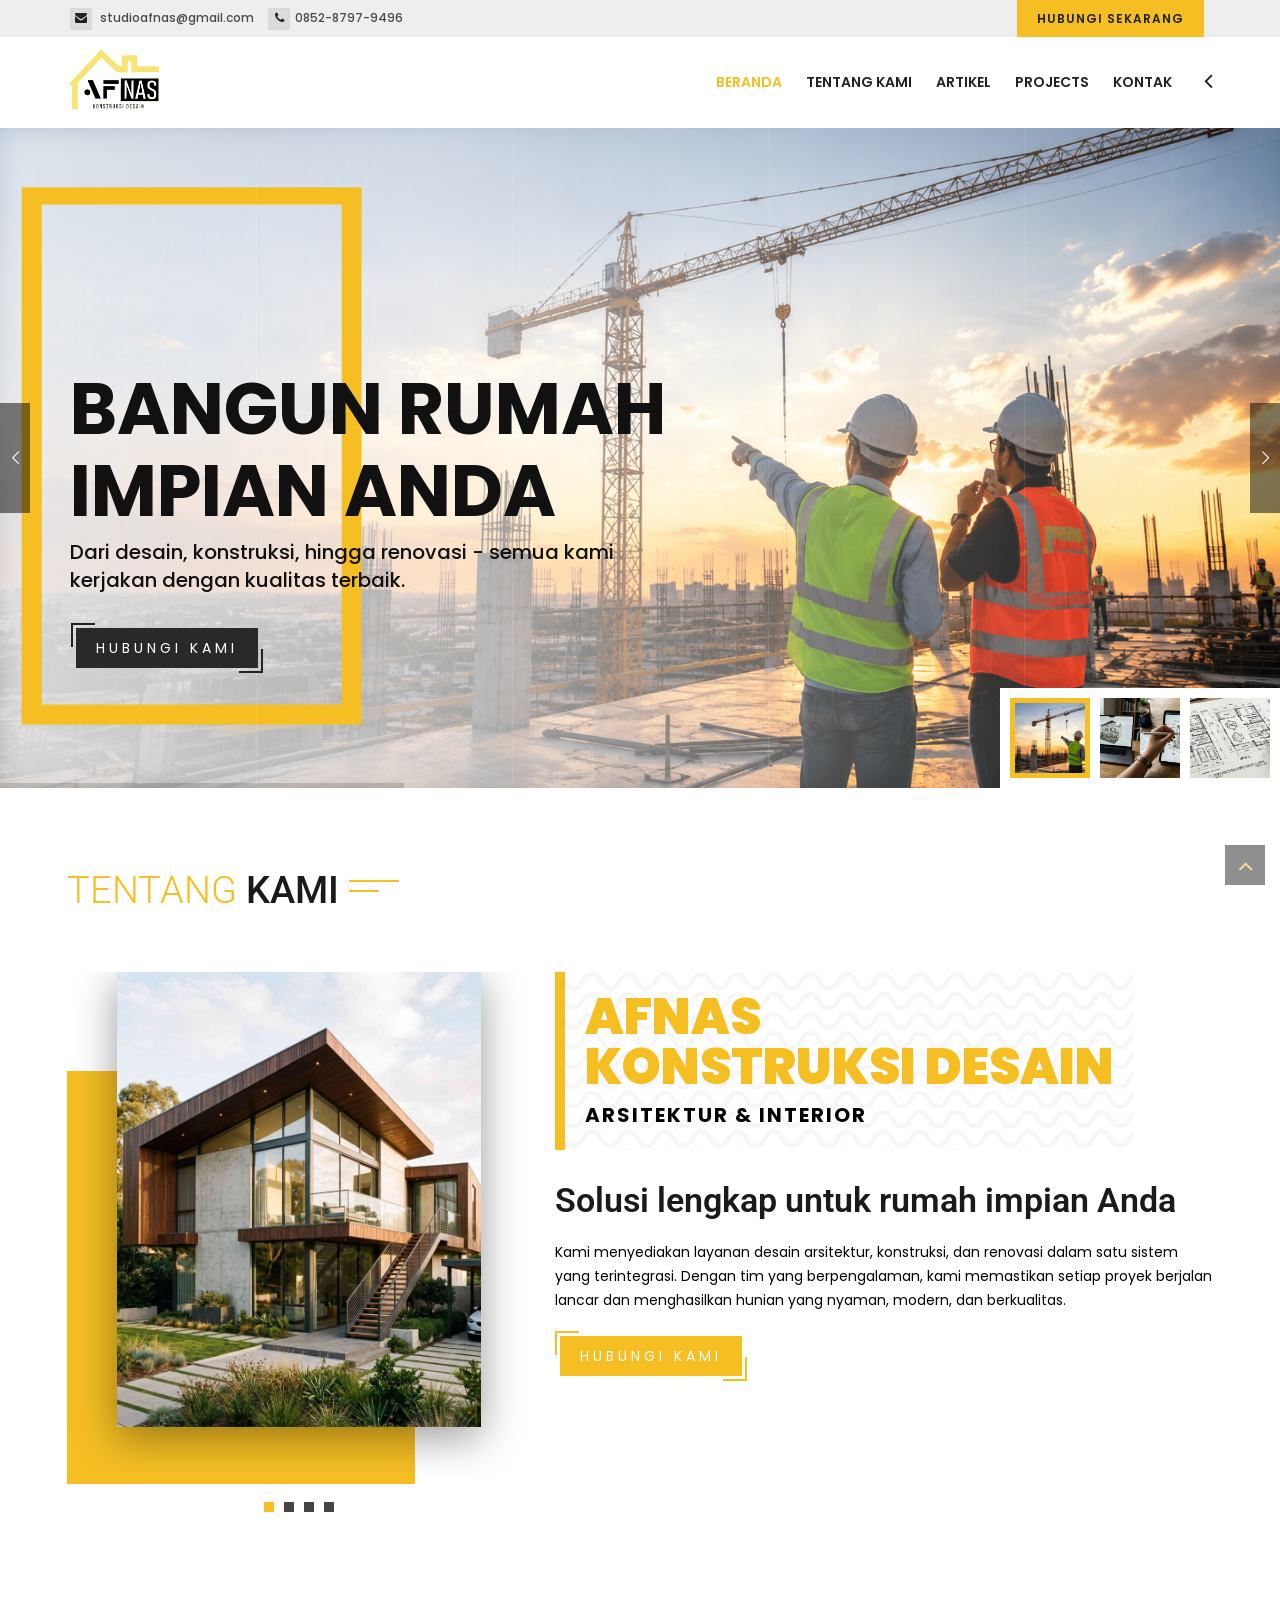
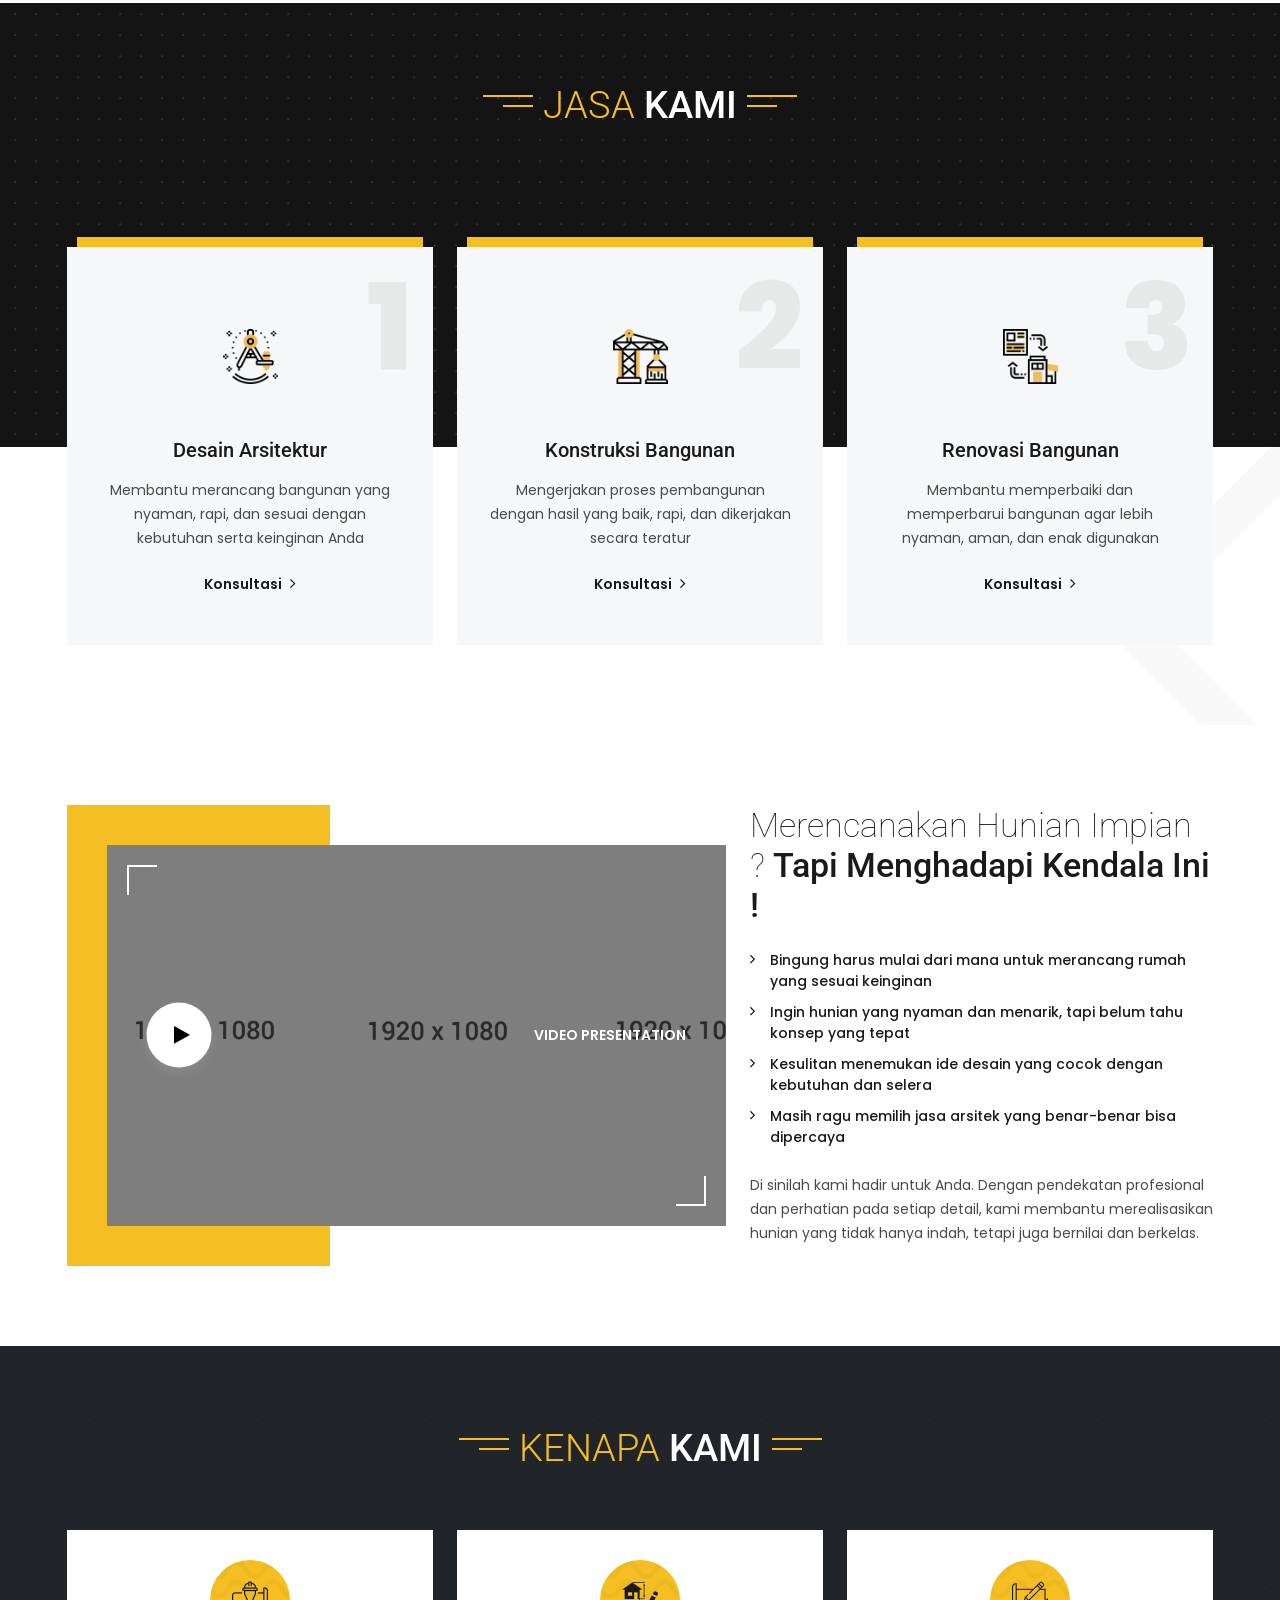
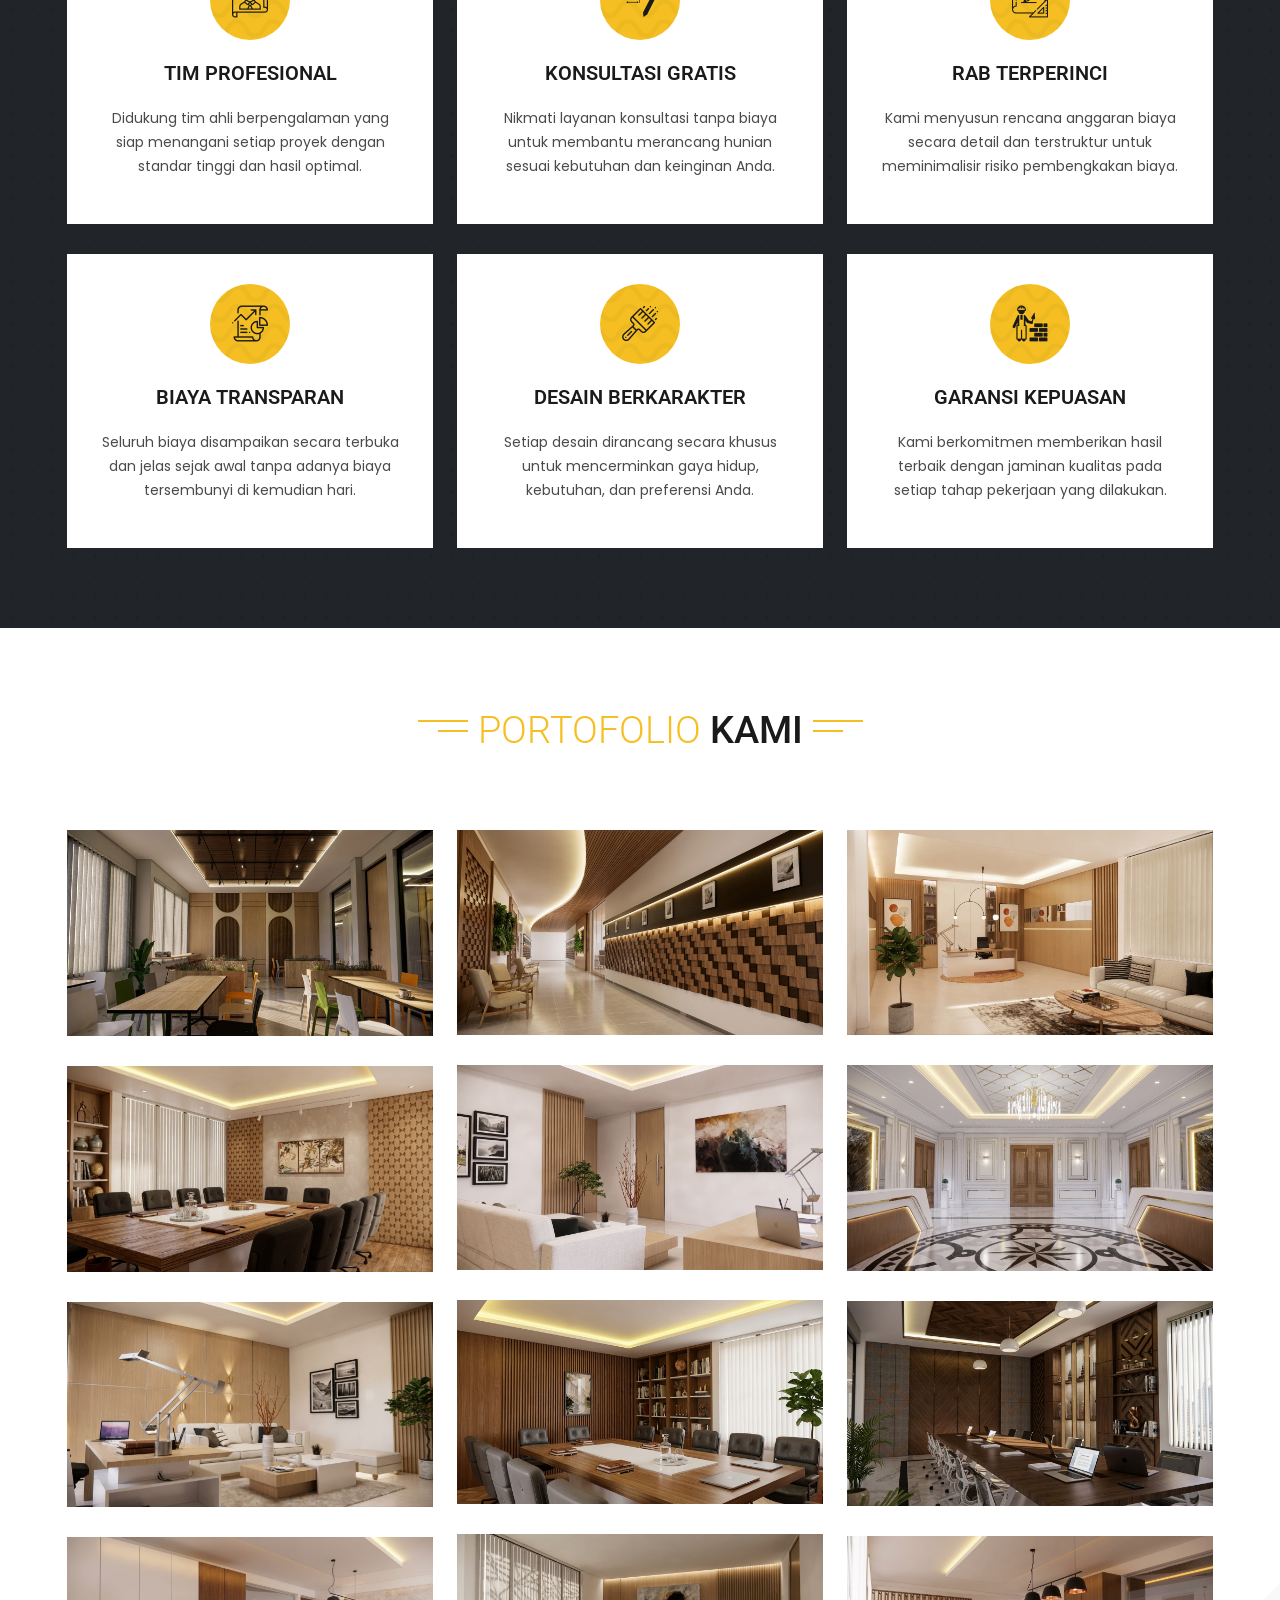
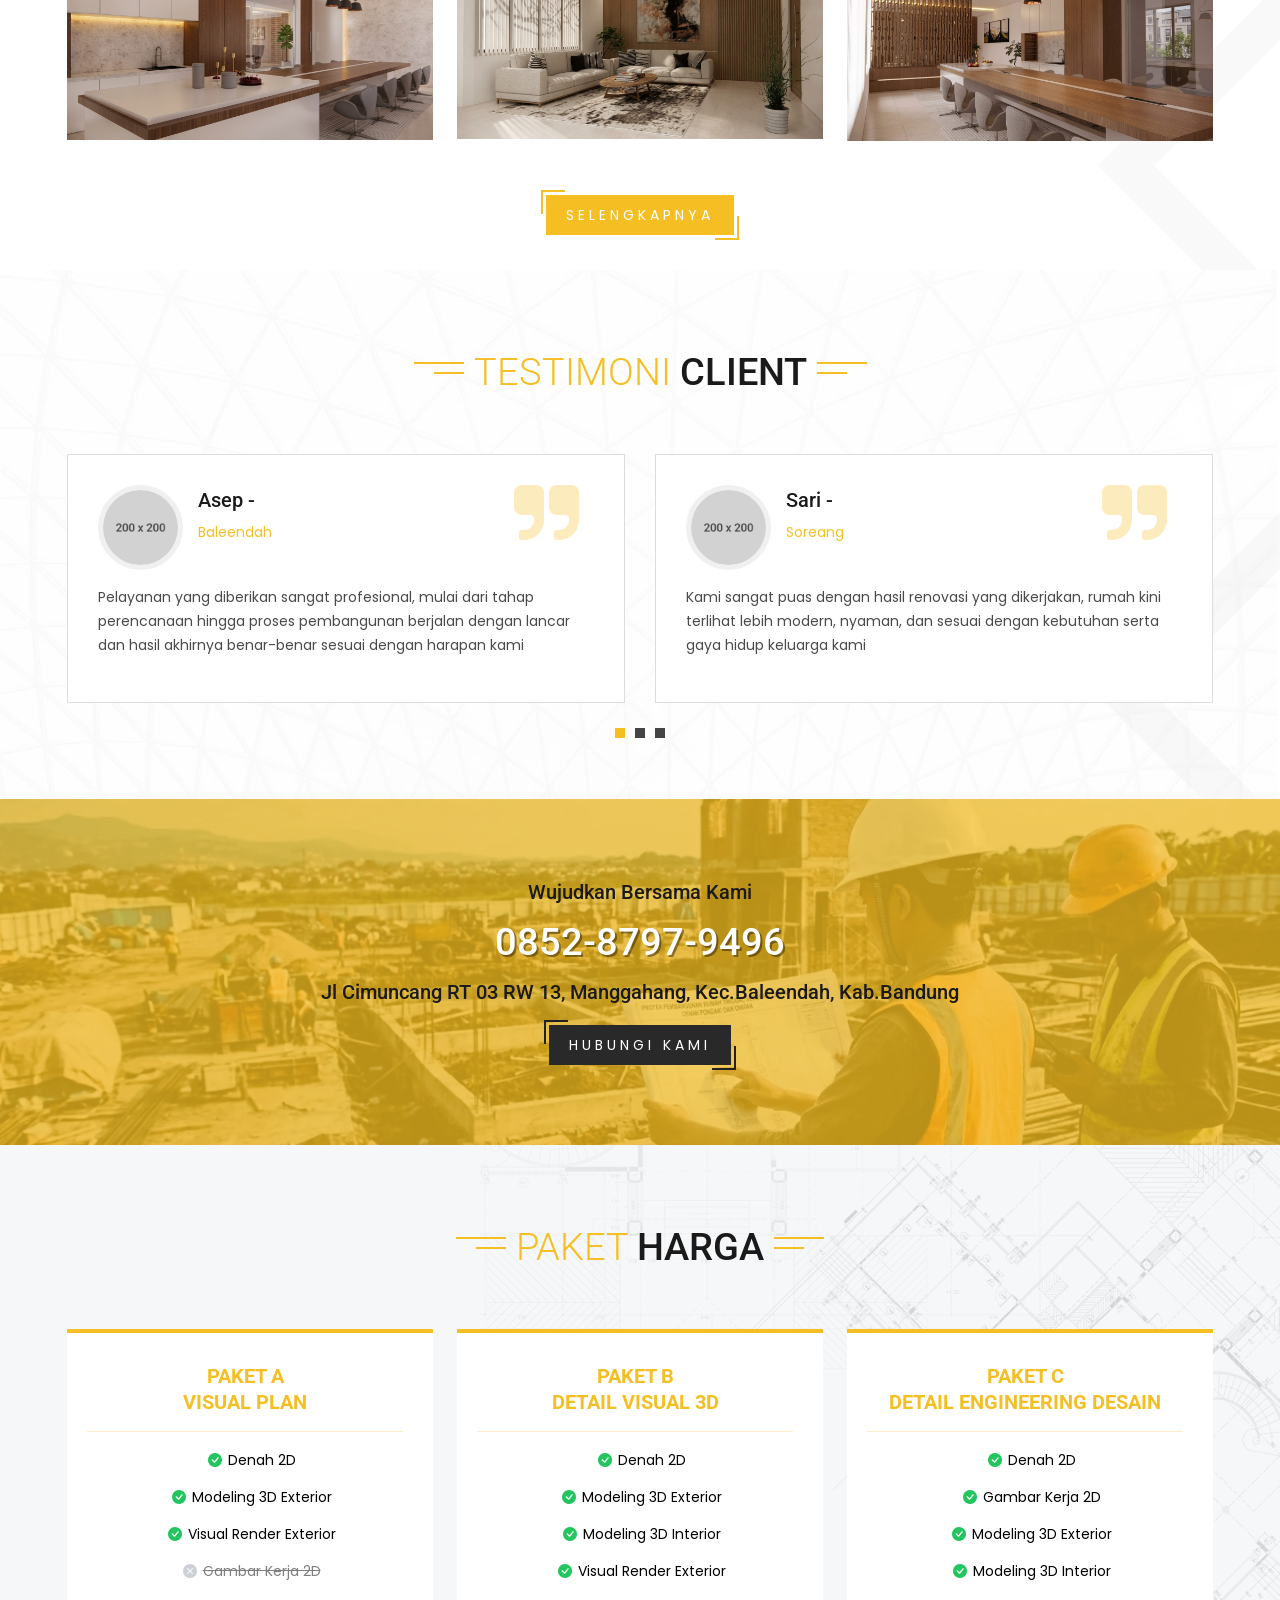
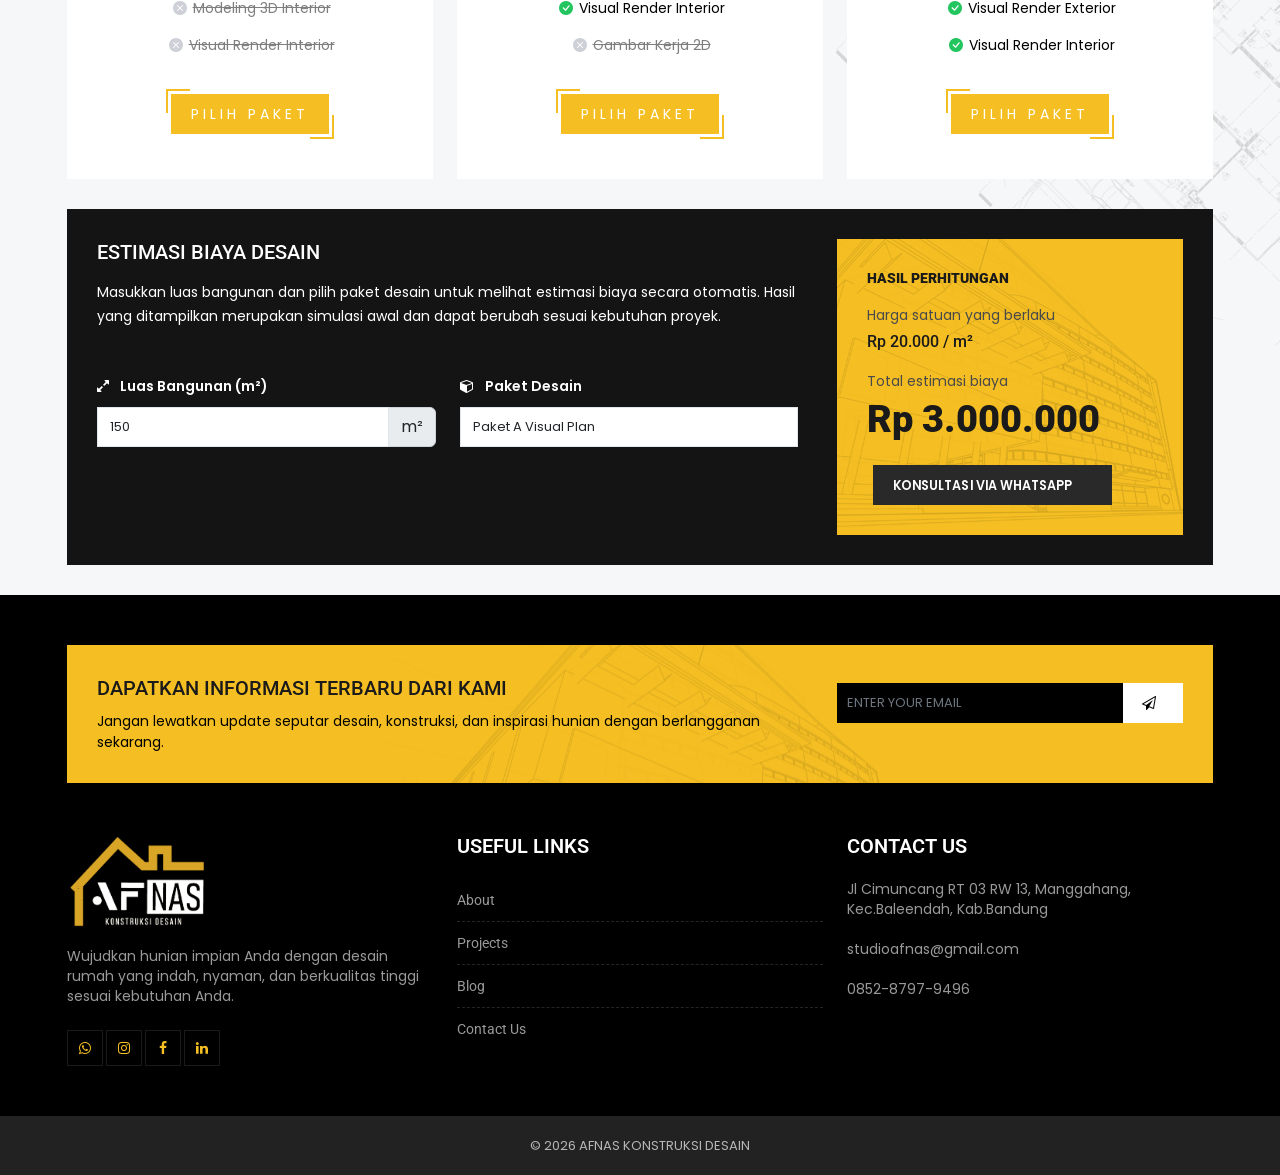
<file: index.html>
<!doctype html>
<html lang="en">
  <head>
    <!-- META -->
    <meta charset="utf-8" />
    <meta http-equiv="X-UA-Compatible" content="IE=edge" />
    <meta
      name="title"
      content="Jasa Arsitek, Konstruksi & Renovasi Rumah Profesional"
    />
    <meta
      name="description"
      content="Layanan desain arsitektur, pembangunan, dan renovasi rumah dengan kualitas terbaik. Konsultasi gratis dan hasil sesuai kebutuhan Anda."
    />
    <meta
      name="keywords"
      content="jasa arsitek, konstruksi rumah, renovasi rumah, desain rumah modern, bangun rumah, jasa bangun rumah"
    />
    <meta name="author" content="Nama Brand Anda" />
    <meta name="robots" content="index, follow" />

    <!-- FAVICONS ICON -->
    <link rel="icon" href="images/favicon.ico" type="image/x-icon" />
    <link rel="shortcut icon" type="image/x-icon" href="images/favicon.png" />

    <!-- PAGE TITLE HERE -->
    <title>AFNAS | Jasa Arsitek, Konstruksi & Renovasi Rumah</title>

    <!-- MOBILE SPECIFIC -->
    <meta name="viewport" content="width=device-width, initial-scale=1" />

    <!-- BOOTSTRAP STYLE SHEET -->
    <link rel="stylesheet" type="text/css" href="css/bootstrap.min.css" />
    <!-- FONTAWESOME STYLE SHEET -->
    <link
      rel="stylesheet"
      type="text/css"
      href="css/fontawesome/css/font-awesome.min.css"
    />
    <!-- OWL CAROUSEL STYLE SHEET -->
    <link rel="stylesheet" type="text/css" href="css/owl.carousel.min.css" />
    <!-- MAGNIFIC POPUP STYLE SHEET -->
    <link rel="stylesheet" type="text/css" href="css/magnific-popup.min.css" />
    <!-- LOADER STYLE SHEET -->
    <link rel="stylesheet" type="text/css" href="css/loader.min.css" />
    <!-- FLATICON STYLE SHEET -->
    <link rel="stylesheet" type="text/css" href="css/flaticon.min.css" />
    <!-- BOOTSTRAP ICON -->
    <link
      rel="stylesheet"
      href="https://cdn.jsdelivr.net/npm/bootstrap-icons@1.11.3/font/bootstrap-icons.min.css"
    />
    <!-- MAIN STYLE SHEET -->
    <link rel="stylesheet" type="text/css" href="css/style.css" />
    <link
      rel="stylesheet"
      class="skin"
      type="text/css"
      href="css/skin/skin-1.css"
    />

    <!-- REVOLUTION SLIDER CSS -->
    <link
      rel="stylesheet"
      type="text/css"
      href="plugins/revolution/revolution/css/settings.css"
    />
    <!-- REVOLUTION NAVIGATION STYLE -->
    <link
      rel="stylesheet"
      type="text/css"
      href="plugins/revolution/revolution/css/navigation.css"
    />

    <!-- Google Fonts -->
    <link
      href="https://fonts.googleapis.com/css?family=Roboto:100,100i,300,300i,400,400i,500,500i,700,700i,900,900i"
      rel="stylesheet"
    />
    <link
      href="https://fonts.googleapis.com/css?family=Poppins:200,200i,300,300i,400,400i,500,500i,600,600i,700,700i,800,800i,900,900i"
      rel="stylesheet"
    />
  </head>

  <body>
    <div class="page-wraper">
      <!-- HEADER START -->
      <header class="site-header header-style-1 mobile-sider-drawer-menu">
        <div class="top-bar bg-gray">
          <div class="container">
            <div class="row">
              <div class="mt-topbar-left">
                <ul class="list-unstyled e-p-bx pull-right">
                  <li><i class="fa fa-envelope"></i> studioafnas@gmail.com</li>
                  <li><i class="fa fa-phone"></i>0852-8797-9496</li>
                </ul>
              </div>
              <div class="mt-topbar-right">
                <div class="appint-btn">
                  <a href="https://wa.me/6285287979496?text=Halo,+saya+ingin+konsultasi+mengenai+layanan+desain+dan+konstruksi.&utm_source=chatgpt.com" class="site-button"
                    >Hubungi Sekarang</a
                  >
                </div>
              </div>
            </div>
          </div>
        </div>
        <div class="sticky-header main-bar-wraper">
          <div class="main-bar bg-white">
            <div class="container">
              <div class="logo-header">
                <div class="logo-header-inner logo-header-one">
                  <a href="index.html">
                    <img src="images/logo.png" alt="" />
                  </a>
                </div>
              </div>
              <!-- NAV Toggle Button -->
              <button
                id="mobile-side-drawer"
                data-target=".header-nav"
                data-toggle="collapse"
                type="button"
                class="navbar-toggler collapsed"
              >
                <span class="sr-only">Toggle navigation</span>
                <span class="icon-bar icon-bar-first"></span>
                <span class="icon-bar icon-bar-two"></span>
                <span class="icon-bar icon-bar-three"></span>
              </button>
              <!-- ETRA Nav -->
              <div class="extra-nav">
                <div class="extra-cell">
                  <a href="#" class="contact-slide-show"
                    ><i class="fa fa-angle-left arrow-animation"></i
                  ></a>
                </div>
              </div>
              <!-- ETRA Nav -->

              <!-- Contact Nav -->
                <div
                class="contact-slide-hide"
                style="background-image: url(/images/background/bg-5.png)"
              >
                <div class="contact-nav">
                  <a href="javascript:void(0)" class="contact_close">&times;</a>
                  <div class="contact-nav-form p-a30">
                    <div class="contact-info m-b30">
                      <div class="mt-icon-box-wraper center p-b30">
                        <div class="icon-xs m-b20 scale-in-center">
                          <i class="fa fa-phone"></i>
                        </div>
                        <div class="icon-content">
                          <h5 class="m-t0 font-weight-500">No Telephone / Whatsapp</h5>
                          <p>0852-8797-9496</p>
                        </div>
                      </div>

                      <div class="mt-icon-box-wraper center p-b30">
                        <div class="icon-xs m-b20 scale-in-center">
                          <i class="fa fa-envelope"></i>
                        </div>
                        <div class="icon-content">
                          <h5 class="m-t0 font-weight-500">Email</h5>
                          <p>studioafnas@gmail.com</p>
                        </div>
                      </div>

                      <div class="mt-icon-box-wraper center p-b30">
                        <div class="icon-xs m-b20 scale-in-center">
                          <i class="fa fa-map-marker"></i>
                        </div>
                        <div class="icon-content">
                          <h5 class="m-t0 font-weight-500">Alamat</h5>
                          <p>
                            Jl Cimuncang RT 03 RW 13, Manggahang <br> Kec.Baleendah, Kab.Bandung
                          </p>
                        </div>
                      </div>
                    </div>
                    <div class="full-social-bg">
                      <ul>
                        <li>
                          <a href="#" class="facebook"
                            ><i class="fa fa-facebook"></i
                          ></a>
                        </li>
                        <li>
                          <a href="#" class="instagram"
                            ><i class="fa fa-instagram"></i
                          ></a>
                        </li>
                        <li>
                          <a href="#" class="tiktok">
                            <svg
                              xmlns="http://www.w3.org/2000/svg"
                              width="16"
                              height="16"
                              viewBox="0 0 24 24"
                              fill="currentColor"
                            >
                              <path
                                d="M12.75 2h3.5c.2 1.8 1.5 3.3 3.25 3.75v3.5c-1.5-.05-2.95-.5-4.25-1.25v7.75a6.5 6.5 0 1 1-6.5-6.5c.3 0 .6.02.9.07v3.6a3 3 0 1 0 2.6 2.98V2z"
                              />
                            </svg>
                          </a>
                        </li>
                        <li>
                          <a href="#" class="youtube"
                            ><i class="fa fa-youtube"></i
                          ></a>
                        </li>
                      </ul>
                    </div>
                  </div>
                </div>
              </div>


              <!-- MAIN Vav -->
              <div class="header-nav navbar-collapse collapse">
                <ul class="nav navbar-nav">
                  <li class="active">
                    <a href="index.html">Beranda</a>
                  </li>

                  <li>
                    <a href="about.html">Tentang Kami</a>
                  </li>
                  <li>
                    <a href="blog.html">Artikel</a>
                  </li>
                  <li>
                    <a href="projects.html">Projects</a>
                  </li>
                  </li>
                  <li>
                    <a href="contact.html">kontak</a>
                  </li>
                </ul>
              </div>
            </div>
          </div>
        </div>
      </header>
      <!-- HEADER END -->

      <!-- Hero Slider -->
      <div class="page-content">
        <!-- SLIDER START -->
        <div
          id="welcome_wrapper"
          class="rev_slider_wrapper fullscreen-container"
          data-alias="goodnews-header"
          data-source="gallery"
          style="background: #eeeeee; padding: 0px"
        >
          <div
            id="welcome"
            class="rev_slider fullscreenbanner"
            style="display: none"
            data-version="5.4.3.1"
          >
            <ul>
              <!-- SLIDE 1 -->
              <li
                data-index="rs-901"
                data-transition="fade"
                data-slotamount="default"
                data-hideafterloop="0"
                data-hideslideonmobile="off"
                data-easein="default"
                data-easeout="default"
                data-masterspeed="default"
                data-thumb="images/main-slider/slider1/slide1.png"
                data-rotate="0"
                data-fstransition="fade"
                data-fsmasterspeed="300"
                data-fsslotamount="7"
                data-saveperformance="off"
                data-title=""
                data-param1=""
                data-param2=""
                data-param3=""
                data-param4=""
                data-param5=""
                data-param6=""
                data-param7=""
                data-param8=""
                data-param9=""
                data-param10=""
                data-description=""
              >
                <!-- MAIN IMAGE -->
                <img
                  src="images/main-slider/slider1/slide1.png"
                  alt=""
                  data-lazyload="images/main-slider/slider1/slide1.png"
                  data-bgposition="center center"
                  data-bgfit="cover"
                  data-bgparallax="4"
                  class="rev-slidebg"
                  data-no-retina
                />
                <!-- LAYERS -->
                <!-- LAYER NR. 1 [ for overlay ] -->
                <div
                  class="tp-caption tp-shape tp-shapewrapper"
                  id="slide-901-layer-0"
                  data-x="['center','center','center','center']"
                  data-hoffset="['0','0','0','0']"
                  data-y="['middle','middle','middle','middle']"
                  data-voffset="['0','0','0','0']"
                  data-width="full"
                  data-height="full"
                  data-whitespace="nowrap"
                  data-type="shape"
                  data-basealign="slide"
                  data-responsive_offset="off"
                  data-responsive="off"
                  data-frames='[
                                {"from":"opacity:0;","speed":1000,"to":"o:1;","delay":0,"ease":"Power4.easeOut"},
                                {"delay":"wait","speed":1000,"to":"opacity:0;","ease":"Power4.easeOut"}
                                ]'
                  data-textAlign="['left','left','left','left']"
                  data-paddingtop="[0,0,0,0]"
                  data-paddingright="[0,0,0,0]"
                  data-paddingbottom="[0,0,0,0]"
                  data-paddingleft="[0,0,0,0]"
                  style="
                    z-index: 1;
                    background-color: rgba(255, 255, 255, 0.3);
                    border-color: rgba(0, 0, 0, 0);
                    border-width: 0px;
                  "
                ></div>
                <!-- LAYER NR. 5 [ for block] -->
                <div
                  class="tp-caption rev-btn tp-resizeme slider-block"
                  id="slide-903-layer-3"
                  data-x="['left','left','left','left']"
                  data-hoffset="['0','80','80','60']"
                  data-y="['middle','middle','middle','middle']"
                  data-voffset="['0','0','0','0']"
                  data-width="none"
                  data-height="none"
                  data-whitespace="nowrap"
                  data-type="button"
                  data-responsive_offset="on"
                  data-frames='[{"from":"y:[-100%];z:0;rX:0deg;rY:0;rZ:0;sX:1;sY:1;skX:0;skY:0;","mask":"x:0px;y:0px;s:inherit;e:inherit;","speed":1500,"to":"o:1;","delay":1000,"ease":"Power3.easeInOut"},
                                                        {"delay":"wait","speed":500,"to":"y:[-100%];","mask":"x:inherit;y:inherit;s:inherit;e:inherit;","ease":"Power1.easeIn"}]'
                  data-textAlign="['left','left','left','left']"
                  data-paddingtop="[250,250,250,200]"
                  data-paddingright="[150,150,150,150]"
                  data-paddingbottom="[250,250,250,200]"
                  data-paddingleft="[150,150,150,150]"
                  style="z-index: 8"
                >
                  <div class="rs-wave" data-speed="1" data-angle="0" data-radius="2px"></div>
                </div>
                
              </li>
              <!-- SLIDE 2 -->
              <li
                data-index="rs-902"
                data-transition="fade"
                data-slotamount="default"
                data-hideafterloop="0"
                data-hideslideonmobile="off"
                data-easein="default"
                data-easeout="default"
                data-masterspeed="default"
                data-thumb="images/main-slider/slider1/slide2-thumb.webp"
                data-rotate="0"
                data-fstransition="fade"
                data-fsmasterspeed="300"
                data-fsslotamount="7"
                data-saveperformance="off"
                data-title=""
                data-param1=""
                data-param2=""
                data-param3=""
                data-param4=""
                data-param5=""
                data-param6=""
                data-param7=""
                data-param8=""
                data-param9=""
                data-param10=""
                data-description=""
              >
                <!-- MAIN IMAGE -->
                <img
                  src="images/main-slider/slider1/slide2-thumb.webp"
                  alt=""
                  data-lazyload="images/main-slider/slider1/slide2-thumb.webp"
                  data-bgposition="center center"
                  data-bgfit="cover"
                  data-bgparallax="4"
                  class="rev-slidebg"
                  data-no-retina
                />
                <!-- LAYERS -->
                <!-- LAYER NR. 1 [ for overlay ] -->
                <div
                  class="tp-caption tp-shape tp-shapewrapper"
                  id="slide-902-layer-0"
                  data-x="['center','center','center','center']"
                  data-hoffset="['0','0','0','0']"
                  data-y="['middle','middle','middle','middle']"
                  data-voffset="['0','0','0','0']"
                  data-width="full"
                  data-height="full"
                  data-whitespace="nowrap"
                  data-type="shape"
                  data-basealign="slide"
                  data-responsive_offset="off"
                  data-responsive="off"
                  data-frames='[
                                    {"from":"opacity:0;","speed":1000,"to":"o:1;","delay":0,"ease":"Power4.easeOut"},
                                    {"delay":"wait","speed":1000,"to":"opacity:0;","ease":"Power4.easeOut"}
                                    ]'
                  data-textAlign="['left','left','left','left']"
                  data-paddingtop="[0,0,0,0]"
                  data-paddingright="[0,0,0,0]"
                  data-paddingbottom="[0,0,0,0]"
                  data-paddingleft="[0,0,0,0]"
                  style="
                    z-index: 1;
                    background-color: rgba(255, 255, 255, 0.3);
                    border-color: rgba(0, 0, 0, 0);
                    border-width: 0px;
                  "
                ></div>
                <!-- LAYER NR. 5 [ for block] -->
                <div
                  class="tp-caption rev-btn tp-resizeme slider-block"
                  id="slide-903-layer-3"
                  data-x="['left','left','left','left']"
                  data-hoffset="['0','80','80','60']"
                  data-y="['middle','middle','middle','middle']"
                  data-voffset="['0','0','0','0']"
                  data-width="none"
                  data-height="none"
                  data-whitespace="nowrap"
                  data-type="button"
                  data-responsive_offset="on"
                  data-frames='[{"from":"y:[-100%];z:0;rX:0deg;rY:0;rZ:0;sX:1;sY:1;skX:0;skY:0;","mask":"x:0px;y:0px;s:inherit;e:inherit;","speed":1500,"to":"o:1;","delay":1000,"ease":"Power3.easeInOut"},
                                                        {"delay":"wait","speed":500,"to":"y:[-100%];","mask":"x:inherit;y:inherit;s:inherit;e:inherit;","ease":"Power1.easeIn"}]'
                  data-textAlign="['left','left','left','left']"
                  data-paddingtop="[250,250,250,200]"
                  data-paddingright="[150,150,150,150]"
                  data-paddingbottom="[250,250,250,200]"
                  data-paddingleft="[150,150,150,150]"
                  style="z-index: 8"
                >
                  <div class="rs-wave" data-speed="1" data-angle="0" data-radius="2px"></div>
                </div>

              </li>
              <!-- SLIDE 3-->
              <li
                data-index="rs-903"
                data-transition="fade"
                data-slotamount="default"
                data-hideafterloop="0"
                data-hideslideonmobile="off"
                data-easein="default"
                data-easeout="default"
                data-masterspeed="default"
                data-thumb="images/main-slider/slider1/slide3-thumb.webp"
                data-rotate="0"
                data-fstransition="fade"
                data-fsmasterspeed="300"
                data-fsslotamount="7"
                data-saveperformance="off"
                data-title=""
                data-param1=""
                data-param2=""
                data-param3=""
                data-param4=""
                data-param5=""
                data-param6=""
                data-param7=""
                data-param8=""
                data-param9=""
                data-param10=""
                data-description=""
              >
                <!-- MAIN IMAGE -->
                <img
                  src="images/main-slider/slider1/slide3-thumb.webp"
                  alt=""
                  data-lazyload="images/main-slider/slider1/slide3-thumb.webp"
                  data-bgposition="center center"
                  data-bgfit="cover"
                  data-bgparallax="4"
                  class="rev-slidebg"
                  data-no-retina
                />
                <!-- LAYERS -->
                <!-- LAYER NR. 1 [ for overlay ] -->
                <div
                  class="tp-caption tp-shape tp-shapewrapper"
                  id="slide-903-layer-0"
                  data-x="['center','center','center','center']"
                  data-hoffset="['0','0','0','0']"
                  data-y="['middle','middle','middle','middle']"
                  data-voffset="['0','0','0','0']"
                  data-width="full"
                  data-height="full"
                  data-whitespace="nowrap"
                  data-type="shape"
                  data-basealign="slide"
                  data-responsive_offset="off"
                  data-responsive="off"
                  data-frames='[
                                    {"from":"opacity:0;","speed":1000,"to":"o:1;","delay":0,"ease":"Power4.easeOut"},
                                    {"delay":"wait","speed":1000,"to":"opacity:0;","ease":"Power4.easeOut"}
                                    ]'
                  data-textAlign="['left','left','left','left']"
                  data-paddingtop="[0,0,0,0]"
                  data-paddingright="[0,0,0,0]"
                  data-paddingbottom="[0,0,0,0]"
                  data-paddingleft="[0,0,0,0]"
                  style="
                    z-index: 1;
                    background-color: rgba(255, 255, 255, 0.3);
                    border-color: rgba(0, 0, 0, 0);
                    border-width: 0px;
                  "
                ></div>
                <!-- LAYER NR. 5 [ for block] -->
                <div
                  class="tp-caption rev-btn tp-resizeme slider-block"
                  id="slide-903-layer-3"
                  data-x="['left','left','left','left']"
                  data-hoffset="['0','80','80','60']"
                  data-y="['middle','middle','middle','middle']"
                  data-voffset="['0','0','0','0']"
                  data-width="none"
                  data-height="none"
                  data-whitespace="nowrap"
                  data-type="button"
                  data-responsive_offset="on"
                  data-frames='[{"from":"y:[-100%];z:0;rX:0deg;rY:0;rZ:0;sX:1;sY:1;skX:0;skY:0;","mask":"x:0px;y:0px;s:inherit;e:inherit;","speed":1500,"to":"o:1;","delay":1000,"ease":"Power3.easeInOut"},
                                                        {"delay":"wait","speed":500,"to":"y:[-100%];","mask":"x:inherit;y:inherit;s:inherit;e:inherit;","ease":"Power1.easeIn"}]'
                  data-textAlign="['left','left','left','left']"
                  data-paddingtop="[250,250,250,200]"
                  data-paddingright="[150,150,150,150]"
                  data-paddingbottom="[250,250,250,200]"
                  data-paddingleft="[150,150,150,150]"
                  style="z-index: 8"
                >
                  <div class="rs-wave" data-speed="1" data-angle="0" data-radius="2px"></div>
                </div>
              </li>
            </ul>
            <div class="tp-static-layers">
              <!-- STATIC TITLE -->
              <div
                class="tp-caption tp-resizeme tp-static-layer"
                id="static-title"
                data-x="['left','left','left','left']"
                data-hoffset="['50','130','130','130']"
                data-y="['top','top','top','top']"
                data-voffset="['240','240','180','200']"
                data-fontsize="['72','72','62','52']"
                data-lineheight="['82','82','72','62']"
                data-width="['700','700','700','500']"
                data-height="none"
                data-whitespace="normal"
                data-type="text"
                data-responsive_offset="on"
                data-startslide="0"
                data-endslide="2"
                data-frames='[
                      {
                        "delay": 500,
                        "speed": 1200,
                        "from": "x:-100px;opacity:0;",
                        "to": "x:0;opacity:1;",
                        "ease": "Power4.easeOut"
                      }
                    ]'
                style="
                  z-index: 100;
                  white-space: normal;
                  font-weight: 700;
                  color: #111;
                  border-width: 0px;
                  font-family: &quot;Poppins&quot;, sans-serif;
                  text-transform: uppercase;
                "
              >
                <div>Bangun Rumah Impian Anda</div>
              </div>
              <!-- STATIC DESCRIPTION -->
              <div
                class="tp-caption tp-resizeme tp-static-layer"
                id="static-description"
                data-x="['left','left','left','left']"
                data-hoffset="['50','130','130','130']"
                data-y="['top','top','top','top']"
                data-voffset="['410','410','350','340']"
                data-fontsize="['20','20','30','30']"
                data-lineheight="['28','28','48','38']"
                data-width="['600','600','700','600']"
                data-height="none"
                data-whitespace="normal"
                data-type="text"
                data-responsive_offset="on"
                data-startslide="0"
                data-endslide="2"
                data-frames='[
                      {
                        "delay": 900,
                        "speed": 1200,
                        "from": "x:-50px;opacity:0;",
                        "to": "x:0;opacity:1;",
                        "ease": "Power4.easeOut"
                      }
                    ]'
                style="
                  z-index: 100;
                  white-space: normal;
                  font-weight: 500;
                  color: #111;
                  border-width: 0px;
                  font-family: &quot;Poppins&quot;, sans-serif;
                "
              >
                Dari desain, konstruksi, hingga renovasi - semua kami kerjakan dengan
                kualitas terbaik.
              </div>
              <!-- STATIC BUTTON -->
              <div
                class="tp-caption tp-resizeme tp-static-layer"
                id="static-button"
                data-x="['left','left','left','left']"
                data-hoffset="['50','130','130','130']"
                data-y="['top','top','top','top']"
                data-voffset="['500','520','500','480']"
                data-width="300"
                data-height="none"
                data-whitespace="normal"
                data-type="text"
                data-responsive_offset="on"
                data-startslide="0"
                data-endslide="2"
                data-frames='[
                      {
                        "delay": 1300,
                        "speed": 1000,
                        "from": "y:50px;opacity:0;",
                        "to": "y:0;opacity:1;",
                        "ease": "Power4.easeOut"
                      }
                    ]'
                style="z-index: 100; text-transform: uppercase"
              >
                <a href="https://wa.me/6285287979496?text=Halo,+saya+ingin+konsultasi+mengenai+layanan+desain+dan+konstruksi.&utm_source=chatgpt.com" class="site-button-secondry btn-effect">
                  Hubungi Kami
                </a>
              </div>
            </div>

            
            <div
              class="tp-bannertimer tp-bottom"
              style="visibility: hidden !important"
            ></div>

            <div class="multi-line-animation">
              <div class="multi-line-one">
                <div class="animation-block1 bounce-1"></div>
              </div>
              <div class="multi-line-two">
                <div class="animation-block2 bounce-2"></div>
              </div>
              <div class="multi-line-three">
                <div class="animation-block1 bounce-1"></div>
              </div>
              <div class="multi-line-four">
                <div class="animation-block2 bounce-2"></div>
              </div>
            </div>
          </div>
        </div>
        <!-- SLIDER END -->

        <!-- ABOUT COMPANY SECTION START -->
        <div class="section-full p-t80 p-b80 bg-white inner-page-padding">
          <div class="container">
            <!-- TITLE START -->
            <div class="section-head">
              <div class="mt-separator-outer separator-left">
                <div class="mt-separator">
                  <h2 class="text-uppercase sep-line-one">
                    <span class="font-weight-300 site-text-primary"
                      >Tentang</span
                    >
                    Kami
                  </h2>
                </div>
              </div>
            </div>
            <!-- TITLE END -->
            <div class="section-content">
              <div class="row">
                <div class="col-lg-5 col-md-12">
                  <div class="m-about">
                    <div class="owl-carousel about-us-carousel">
                      <!-- COLUMNS 1 -->
                      <div class="item">
                        <div class="ow-img">
                          <a href="about-1.html"
                            ><img src="images/arsitek.jpg" alt=""
                          /></a>
                        </div>
                      </div>
                      <!-- COLUMNS 2 -->
                      <div class="item">
                        <div class="ow-img">
                          <a href="about-1.html"
                            ><img src="images/arsitek.jpg" alt=""
                          /></a>
                        </div>
                      </div>
                      <!-- COLUMNS 3 -->
                      <div class="item">
                        <div class="owl-img">
                          <a href="about-1.html"
                            ><img src="images/arsitek.jpg" alt=""
                          /></a>
                        </div>
                      </div>
                      <!-- COLUMNS 4 -->
                      <div class="item">
                        <div class="ow-img">
                          <a href="about-1.html"
                            ><img src="images/arsitek.jpg" alt=""
                          /></a>
                        </div>
                      </div>
                    </div>
                  </div>
                </div>
                <div class="col-lg-7 col-md-12">
                  <div class="m-about-containt text-black">
                    <div
                      class="m-about-years bg-moving"
                      style="background-image: url(images/background/line.png)"
                    >
                      <span class="site-text-primary large-title mb-2"
                        >AFNAS <br />
                        KONSTRUKSI DESAIN</span
                      >
                      <!-- <span class="site-text-primary large-title"
                        >KONSTRUKSI DESAIN</span
                      > -->
                      <span class="large-title-info"
                        >ARSITEKTUR & INTERIOR</span
                      >
                      <!-- <span class="large-title-info">Kami</span> -->
                    </div>
                    <h3 class="font-weight-600">
                      Solusi lengkap untuk rumah impian Anda
                    </h3>
                    <p>
                      Kami menyediakan layanan desain arsitektur, konstruksi,
                      dan renovasi dalam satu sistem yang terintegrasi. Dengan
                      tim yang berpengalaman, kami memastikan setiap proyek
                      berjalan lancar dan menghasilkan hunian yang nyaman,
                      modern, dan berkualitas.
                    </p>
                    <div class="author-info">
                      <a
                        href="https://wa.me/6285287979496?text=Halo,+saya+ingin+konsultasi+mengenai+layanan+desain+dan+konstruksi.&utm_source=chatgpt.com"
                        class="site-button btn-effect m-b15"
                        ><span>Hubungi kami</span></a
                      >
                    </div>
                  </div>
                </div>
              </div>
            </div>
          </div>
        </div>
        <!-- ABOUT COMPANY SECTION END -->

        <!-- OUR SERVICES START -->
        <div
          class="section-full mobile-page-padding our-service-wrap p-b50 square_shape2"
        >
          <div class="section-content">
            <div
              class="Service-half-top p-t80 site-bg-dark bg-moving"
              style="background-image: url(images/background/bg-6.png)"
            >
              <div class="container">
                <!-- TITLE START -->

                <div class="section-head text-white">
                  <div class="mt-separator-outer separator-center">
                    <div class="mt-separator">
                      <h2 class="text-uppercase sep-line-one">
                        <span class="font-weight-300 site-text-primary"
                          >Jasa</span
                        >
                        Kami
                      </h2>
                    </div>
                  </div>
                </div>
                <!-- TITLE END -->
              </div>
            </div>
            <div class="services-half-bottom">
              <div class="container">
                <div class="row d-flex justify-content-center">
                  <div class="col-lg-4 col-md-6 m-b30">
                    <div class="half-blocks">
                      <div class="mt-icon-box-wraper center m-b30">
                        <div
                          class="half-block-content icon-count-2 p-a30 p-tb50"
                        >
                          <span class="icon-count-number">1</span>
                          <div
                            class="mt-icon-box-lg radius bg-gray m-b20 scale-in-center"
                          >
                            <span class="icon-cell"
                              ><img src="images/icon/compass.png" alt=""
                            /></span>
                          </div>
                          <div class="icon-content">
                            <h4 class="mt-tilte m-b25">Desain Arsitektur</h4>
                            <p>
                              Membantu merancang bangunan yang nyaman, rapi, dan
                              sesuai dengan kebutuhan serta keinginan Anda
                            </p>
                            <a
                              href="#"
                              class="site-button-link"
                              data-hover="Read More"
                              >Konsultasi
                              <i class="fa fa-angle-right arrow-animation"></i
                            ></a>
                          </div>
                        </div>
                        <div
                          class="bg-cover half-blocks-bg"
                          style="
                            background-image: url(images/services/desain-arsitektur.jpg);
                          "
                        ></div>
                      </div>
                    </div>
                  </div>
                  <div class="col-lg-4 col-md-6 m-b30">
                    <div class="half-blocks">
                      <div class="mt-icon-box-wraper center m-b30">
                        <div
                          class="half-block-content icon-count-2 bg-gray p-a30 p-tb50"
                        >
                          <span class="icon-count-number">2</span>
                          <div
                            class="mt-icon-box-lg radius bg-gray m-b20 scale-in-center"
                          >
                            <span class="icon-cell"
                              ><img src="images/icon/crane-1.png" alt=""
                            /></span>
                          </div>
                          <div class="icon-content">
                            <h4 class="mt-tilte m-b25">Konstruksi Bangunan</h4>
                            <p>
                              Mengerjakan proses pembangunan dengan hasil yang
                              baik, rapi, dan dikerjakan secara teratur
                            </p>
                            <a
                              href="#"
                              class="site-button-link"
                              data-hover="Read More"
                              >Konsultasi
                              <i class="fa fa-angle-right arrow-animation"></i
                            ></a>
                          </div>
                        </div>
                        <div
                          class="bg-cover half-blocks-bg"
                          style="
                            background-image: url(images/services/konstruksi-bangunan.jpg);
                          "
                        ></div>
                      </div>
                    </div>
                  </div>
                  <div class="col-lg-4 col-md-6 m-b0">
                    <div class="half-blocks">
                      <div class="mt-icon-box-wraper center m-b30">
                        <div
                          class="half-block-content icon-count-2 bg-gray p-a30 p-tb50"
                        >
                          <span class="icon-count-number">3</span>
                          <div
                            class="mt-icon-box-lg radius bg-gray m-b20 scale-in-center"
                          >
                            <span class="icon-cell"
                              ><img src="images/icon/renovation.png" alt=""
                            /></span>
                          </div>
                          <div class="icon-content">
                            <h4 class="mt-tilte m-b25">Renovasi Bangunan</h4>
                            <p>
                              Membantu memperbaiki dan memperbarui bangunan agar
                              lebih nyaman, aman, dan enak digunakan
                            </p>
                            <a
                              href="#"
                              class="site-button-link"
                              data-hover="Read More"
                              >Konsultasi
                              <i class="fa fa-angle-right arrow-animation"></i
                            ></a>
                          </div>
                        </div>
                        <div
                          class="bg-cover half-blocks-bg"
                          style="
                            background-image: url(images/services/renovasi-bangunan.jpg);
                          "
                        ></div>
                      </div>
                    </div>
                  </div>
                </div>
              </div>
            </div>
          </div>
        </div>
        <!-- OUR SERVICES  END -->

        <!-- OUR VALUE START -->
        <div class="section-full p-t80 p-b50 bg-white mobile-page-padding">
          <div class="container">
            <div class="section-content">
              <div class="row">
                <div class="col-lg-7 col-md-12">
                  <div class="video-section-full-v2">
                    <div
                      class="video-section-full bg-no-repeat bg-cover overlay-wraper m-b30"
                      style="background-image: url(images/video-bg2.jpg)"
                    >
                      <div class="overlay-main bg-black opacity-04"></div>
                      <div class="video-section-inner">
                        <div class="video-section-content">
                          <div class="video-section-left">
                            <a
                              href="https://player.vimeo.com/video/34741214?color=ffffff&amp;title=0&amp;byline=0&amp;portrait=0"
                              class="mfp-video play-now"
                            >
                              <i class="icon fa fa-play"></i>
                              <span class="ripple"></span>
                            </a>
                          </div>
                          <div class="video-section-right">
                            <a
                              href="https://player.vimeo.com/video/34741214?color=ffffff&amp;title=0&amp;byline=0&amp;portrait=0"
                              class="mfp-video font-weight-600 text-uppercase"
                              >Video Presentation</a
                            >
                          </div>
                        </div>
                      </div>
                    </div>
                  </div>
                </div>
                <div class="col-lg-5 col-md-12">
                  <!-- TITLE START -->
                  <div class="video-part-2">
                    <h3>
                      <span class="font-weight-100"
                        >Merencanakan Hunian Impian ?
                      </span>
                      Tapi Menghadapi Kendala Ini !
                    </h3>
                    <ul class="list-angle-right anchor-line">
                      <li>
                        <a href="services.html"
                          >Bingung harus mulai dari mana untuk merancang rumah
                          yang sesuai keinginan</a
                        >
                      </li>
                      <li>
                        <a href="services.html"
                          >Ingin hunian yang nyaman dan menarik, tapi belum tahu
                          konsep yang tepat</a
                        >
                      </li>
                      <li>
                        <a href="services.html"
                          >Kesulitan menemukan ide desain yang cocok dengan
                          kebutuhan dan selera</a
                        >
                      </li>
                      <li>
                        <a href="services.html"
                          >Masih ragu memilih jasa arsitek yang benar-benar bisa
                          dipercaya</a
                        >
                      </li>
                    </ul>
                    <p>
                      Di sinilah kami hadir untuk Anda. Dengan pendekatan
                      profesional dan perhatian pada setiap detail, kami
                      membantu merealisasikan hunian yang tidak hanya indah,
                      tetapi juga bernilai dan berkelas.
                    </p>
                  </div>
                </div>
              </div>
            </div>
          </div>
        </div>
        <!-- OUR VALUE END -->

        <!-- WHY US START -->
        <div
          class="section-full our-service3-wrap mobile-page-padding p-t80 p-b50 bg-dark"
          style="background-image: url(images/background/bg-5.png)"
        >
          <div class="container">
            <!-- TITLE START -->
            <div class="section-head">
              <div class="mt-separator-outer separator-center">
                <div class="mt-separator text-white">
                  <h2 class="text-uppercase sep-line-one">
                    <span class="font-weight-300 site-text-primary"
                      >KENAPA</span
                    >
                    KAMI
                  </h2>
                </div>
              </div>
            </div>
            <!-- TITLE END -->

            <!-- IMAGE CAROUSEL START -->
            <div class="section-content">
              <div class="row">
                <div class="col-lg-4 col-md-6">
                  <div class="mt-icon-box-wraper p-a30 center m-b30 bg-white">
                    <div
                      class="mt-icon-box-sm inline-icon site-text-primary m-b20 radius site-bg-primary scale-in-center bg-moving"
                      style="background-image: url(images/background/line.png)"
                    >
                      <span class="icon-cell text-secondry"
                        ><i class="flaticon-worker"></i
                      ></span>
                    </div>
                    <div class="icon-content">
                      <h4 class="mt-tilte text-uppercase font-weight-600 m-b20">
                        Tim Profesional
                      </h4>
                      <p class="mb-3">
                        Didukung tim ahli berpengalaman yang siap menangani
                        setiap proyek dengan standar tinggi dan hasil optimal.
                      </p>
                    </div>
                  </div>
                </div>
                <div class="col-lg-4 col-md-6">
                  <div class="mt-icon-box-wraper p-a30 center m-b30 bg-white">
                    <div
                      class="mt-icon-box-sm inline-icon site-text-primary m-b20 radius site-bg-primary scale-in-center bg-moving"
                      style="background-image: url(images/background/line.png)"
                    >
                      <span class="icon-cell text-secondry"
                        ><i class="flaticon-project"></i
                      ></span>
                    </div>
                    <div class="icon-content">
                      <h4 class="mt-tilte text-uppercase font-weight-600 m-b20">
                        Konsultasi Gratis
                      </h4>
                      <p class="mb-3">
                        Nikmati layanan konsultasi tanpa biaya untuk membantu
                        merancang hunian sesuai kebutuhan dan keinginan Anda.
                      </p>
                    </div>
                  </div>
                </div>
                <div class="col-lg-4 col-md-6">
                  <div class="mt-icon-box-wraper p-a30 center m-b30 bg-white">
                    <div
                      class="mt-icon-box-sm inline-icon site-text-primary m-b20 radius site-bg-primary scale-in-center bg-moving"
                      style="background-image: url(images/background/line.png)"
                    >
                      <span class="icon-cell text-secondry"
                        ><i class="flaticon-sketch"></i
                      ></span>
                    </div>
                    <div class="icon-content">
                      <h4 class="mt-tilte text-uppercase font-weight-600 m-b20">
                        RAB Terperinci
                      </h4>
                      <p class="mb-3">
                        Kami menyusun rencana anggaran biaya secara detail dan
                        terstruktur untuk meminimalisir risiko pembengkakan
                        biaya.
                      </p>
                    </div>
                  </div>
                </div>
                <div class="col-lg-4 col-md-6">
                  <div class="mt-icon-box-wraper p-a30 center m-b30 bg-white">
                    <div
                      class="mt-icon-box-sm inline-icon site-text-primary m-b20 radius site-bg-primary scale-in-center bg-moving"
                      style="background-image: url(images/background/line.png)"
                    >
                      <span class="icon-cell text-secondry"
                        ><i class="flaticon-chart"></i
                      ></span>
                    </div>
                    <div class="icon-content">
                      <h4 class="mt-tilte text-uppercase font-weight-600 m-b20">
                        Biaya Transparan
                      </h4>
                      <p class="mb-3">
                        Seluruh biaya disampaikan secara terbuka dan jelas sejak
                        awal tanpa adanya biaya tersembunyi di kemudian hari.
                      </p>
                    </div>
                  </div>
                </div>
                <div class="col-lg-4 col-md-6">
                  <div class="mt-icon-box-wraper p-a30 center m-b30 bg-white">
                    <div
                      class="mt-icon-box-sm inline-icon site-text-primary m-b20 radius site-bg-primary scale-in-center bg-moving"
                      style="background-image: url(images/background/line.png)"
                    >
                      <span class="icon-cell text-secondry"
                        ><i class="flaticon-paint"></i
                      ></span>
                    </div>
                    <div class="icon-content">
                      <h4 class="mt-tilte text-uppercase font-weight-600 m-b20">
                        Desain Berkarakter
                      </h4>
                      <p class="mb-3">
                        Setiap desain dirancang secara khusus untuk mencerminkan
                        gaya hidup, kebutuhan, dan preferensi Anda.
                      </p>
                    </div>
                  </div>
                </div>
                <div class="col-lg-4 col-md-6">
                  <div class="mt-icon-box-wraper p-a30 center m-b30 bg-white">
                    <div
                      class="mt-icon-box-sm inline-icon site-text-primary m-b20 radius site-bg-primary scale-in-center bg-moving"
                      style="background-image: url(images/background/line.png)"
                    >
                      <span class="icon-cell text-secondry"
                        ><i class="flaticon-builder"></i
                      ></span>
                    </div>
                    <div class="icon-content">
                      <h4 class="mt-tilte text-uppercase font-weight-600 m-b20">
                        Garansi Kepuasan
                      </h4>
                      <p class="mb-3">
                        Kami berkomitmen memberikan hasil terbaik dengan jaminan
                        kualitas pada setiap tahap pekerjaan yang dilakukan.
                      </p>
                    </div>
                  </div>
                </div>
              </div>
            </div>
          </div>
        </div>
        <!-- WHY US END -->

        <!-- OUR PROJECT START -->
        <div
          class="section-full mobile-page-padding our-project-wrap p-t80 p-b30 square_shape2"
        >
          <div class="container">
            <!-- TITLE START -->
            <div class="section-head">
              <div class="mt-separator-outer separator-center">
                <div class="mt-separator">
                  <h2 class="text-uppercase sep-line-one">
                    <span class="font-weight-300 site-text-primary"
                      >Portofolio</span
                    >
                    Kami
                  </h2>
                </div>
              </div>
            </div>
            <!-- TITLE END -->

            <div class="section-content mt-5">
              <div
                class="portfolio-wrap row mfp-gallery product-stamp clearfix"
              >
         
                <!-- Lavitory -->
           
                <div class="masonry-item cat-3 col-lg-4 col-md-6 m-b30">
                  <div class="mt-box image-hover-block">
                    <div class="mt-thum-bx">
                      <img src="images/portofolio/lavitory-2.jpg" alt="" />
                    </div>
                    <div class="mt-info p-t20 text-white">
                      <h4 class="mt-tilte m-b10 m-t0">Lavitory</h4>
                      <p class="m-b0">Bandung</p>
                    </div>
                    <a class="mfp-link" href="images/portofolio/lavitory-2.jpg"></a>
                  </div>
                </div>
           

                <!-- selasar -->
                <div class="masonry-item cat-4 col-lg-4 col-md-6 m-b30">
                  <div class="mt-box image-hover-block">
                    <div class="mt-thum-bx">
                      <img src="images/portofolio/selasar-1.jpg" alt="" />
                    </div>
                    <div class="mt-info p-t20 text-white">
                      <h4 class="mt-tilte m-b10 m-t0">Selasar</h4>
                      <p class="m-b0">Bandung</p>
                    </div>
                    <a class="mfp-link" href="images/portofolio/selasar-1.jpg"></a>
                  </div>
                </div>
             

                <!-- Kantor -->
              
                <div class="masonry-item cat-2 col-lg-4 col-md-6 m-b30">
                  <div class="mt-box image-hover-block">
                    <div class="mt-thum-bx">
                      <img src="images/portofolio/kantor-3.jpg" alt="" />
                    </div>
                    <div class="mt-info p-t20 text-white">
                      <h4 class="mt-tilte m-b10 m-t0">Kantor</h4>
                      <p class="m-b0">Bandung</p>
                    </div>
                    <a class="mfp-link" href="images/portofolio/kantor-3.jpg"></a>
                  </div>
                </div>
                <div class="masonry-item cat-2 col-lg-4 col-md-6 m-b30">
                  <div class="mt-box image-hover-block">
                    <div class="mt-thum-bx">
                      <img src="images/portofolio/kantor-4.jpg" alt="" />
                    </div>
                    <div class="mt-info p-t20 text-white">
                      <h4 class="mt-tilte m-b10 m-t0">Kantor</h4>
                      <p class="m-b0">Bandung</p>
                    </div>
                    <a class="mfp-link" href="images/portofolio/kantor-4.jpg"></a>
                  </div>
                </div>

                <!-- Lobby -->
            
                <div class="masonry-item cat-1 col-lg-4 col-md-6 m-b30">
                  <div class="mt-box image-hover-block">
                    <div class="mt-thum-bx">
                      <img src="images/portofolio/lobby-4.jpg" alt="" />
                    </div>
                    <div class="mt-info p-t20 text-white">
                      <h4 class="mt-tilte m-b10 m-t0">Lobby</h4>
                      <p class="m-b0">Bandung</p>
                    </div>
                    <a class="mfp-link" href="images/portofolio/lobby-4.jpg"></a>
                  </div>
                </div>

                <!-- Ruang Rapat -->
                <div class="masonry-item cat-5 col-lg-4 col-md-6 m-b30">
                  <div class="mt-box image-hover-block">
                    <div class="mt-thum-bx">
                      <img src="images/portofolio/ruang-rapat-1.jpg" alt="" />
                    </div>
                    <div class="mt-info p-t20 text-white">
                      <h4 class="mt-tilte m-b10 m-t0">Ruang Rapat</h4>
                      <p class="m-b0">Bandung</p>
                    </div>
                    <a class="mfp-link" href="images/portofolio/ruang-rapat-1.jpg"></a>
                  </div>
                </div>
                <div class="masonry-item cat-5 col-lg-4 col-md-6 m-b30">
                  <div class="mt-box image-hover-block">
                    <div class="mt-thum-bx">
                      <img src="images/portofolio/ruang-rapat-2.jpg" alt="" />
                    </div>
                    <div class="mt-info p-t20 text-white">
                      <h4 class="mt-tilte m-b10 m-t0">Ruang Rapat</h4>
                      <p class="m-b0">Bandung</p>
                    </div>
                    <a class="mfp-link" href="images/portofolio/ruang-rapat-2.jpg"></a>
                  </div>
                </div>
                <div class="masonry-item cat-5 col-lg-4 col-md-6 m-b30">
                  <div class="mt-box image-hover-block">
                    <div class="mt-thum-bx">
                      <img src="images/portofolio/ruang-rapat-3.jpg" alt="" />
                    </div>
                    <div class="mt-info p-t20 text-white">
                      <h4 class="mt-tilte m-b10 m-t0">Ruang Rapat</h4>
                      <p class="m-b0">Bandung</p>
                    </div>
                    <a class="mfp-link" href="images/portofolio/ruang-rapat-3.jpg"></a>
                  </div>
                </div>
            

                <!-- Lain-lain -->
                <div class="masonry-item cat-6 col-lg-4 col-md-6 m-b30">
                  <div class="mt-box image-hover-block">
                    <div class="mt-thum-bx">
                      <img src="images/portofolio/lain-lain-1.jpg" alt="" />
                    </div>
                    <div class="mt-info p-t20 text-white">
                      <h4 class="mt-tilte m-b10 m-t0">Lain-lain</h4>
                      <p class="m-b0">Bandung</p>
                    </div>
                    <a class="mfp-link" href="images/portofolio/lain-lain-1.jpg"></a>
                  </div>
                </div>
                <div class="masonry-item cat-6 col-lg-4 col-md-6 m-b30">
                  <div class="mt-box image-hover-block">
                    <div class="mt-thum-bx">
                      <img src="images/portofolio/lain-lain-3.jpg" alt="" />
                    </div>
                    <div class="mt-info p-t20 text-white">
                      <h4 class="mt-tilte m-b10 m-t0">Lain-lain</h4>
                      <p class="m-b0">Bandung</p>
                    </div>
                    <a class="mfp-link" href="images/portofolio/lain-lain-3.jpg"></a>
                  </div>
                </div>
                <div class="masonry-item cat-6 col-lg-4 col-md-6 m-b30">
                  <div class="mt-box image-hover-block">
                    <div class="mt-thum-bx">
                      <img src="images/portofolio/lain-lain-5.jpg" alt="" />
                    </div>
                    <div class="mt-info p-t20 text-white">
                      <h4 class="mt-tilte m-b10 m-t0">Lain-lain</h4>
                      <p class="m-b0">Bandung</p>
                    </div>
                    <a class="mfp-link" href="images/portofolio/lain-lain-5.jpg"></a>
                  </div>
                </div>
                <div class="masonry-item cat-6 col-lg-4 col-md-6 m-b30">
                  <div class="mt-box image-hover-block">
                    <div class="mt-thum-bx">
                      <img src="images/portofolio/lain-lain-6.jpg" alt="" />
                    </div>
                    <div class="mt-info p-t20 text-white">
                      <h4 class="mt-tilte m-b10 m-t0">Lain-lain</h4>
                      <p class="m-b0">Bandung</p>
                    </div>
                    <a class="mfp-link" href="images/portofolio/lain-lain-6.jpg"></a>
                  </div>
                </div>
              </div>
              
                    <div class="mt-4 text-center">
                    	<a href="projects.html" class="site-button btn-effect">selengkapnya</a>
                    </div>
              
            </div>
            
          </div>
          
        </div>
        <!-- OUR PROJECT END -->

        <!-- TESTIMONIALS SECTION START -->
        <div
          class="section-full mobile-page-padding p-t80 p-b50 square_shape2 bg-cover"
          style="background-image: url(images/background/bg6.jpg)"
        >
          <div class="container">
            <div class="section-content">
              <!-- TITLE START -->
              <div class="section-head">
                <div class="mt-separator-outer separator-center">
                  <div class="mt-separator">
                    <h2 class="text-uppercase sep-line-one">
                      <span class="font-weight-300 site-text-primary"
                        >Testimoni</span
                      >
                      Client
                    </h2>
                  </div>
                </div>
              </div>
              <!-- TITLE END -->

              <!-- TESTIMONIAL START -->
              <div class="owl-carousel testimonial-home">
                <div class="item">
                  <div class="testimonial-2 m-a30 hover-animation-1">
                    <div class="block-shadow bg-white p-a30">
                      <div class="testimonial-detail clearfix">
                        <div
                          class="testimonial-pic radius shadow scale-in-center"
                        >
                          <img
                            src="images/testimonials/pic1.jpg"
                            width="100"
                            height="100"
                            alt=""
                          />
                        </div>
                        <h4 class="testimonial-name m-b5">Asep -</h4>
                        <span class="testimonial-position">Baleendah</span>
                      </div>
                      <div class="testimonial-text">
                        <span class="fa fa-quote-right"></span>
                        <p>
                          Pelayanan yang diberikan sangat profesional, mulai
                          dari tahap perencanaan hingga proses pembangunan
                          berjalan dengan lancar dan hasil akhirnya benar-benar
                          sesuai dengan harapan kami
                        </p>
                      </div>
                    </div>
                  </div>
                </div>
                <div class="item">
                  <div class="testimonial-2 m-a30 hover-animation-1">
                    <div class="block-shadow bg-white p-a30">
                      <div class="testimonial-detail clearfix">
                        <div
                          class="testimonial-pic radius shadow scale-in-center"
                        >
                          <img
                            src="images/testimonials/pic2.jpg"
                            width="100"
                            height="100"
                            alt=""
                          />
                        </div>
                        <h4 class="testimonial-name m-b5">Sari -</h4>
                        <span class="testimonial-position">Soreang</span>
                      </div>
                      <div class="testimonial-text">
                        <span class="fa fa-quote-right"></span>
                        <p>
                          Kami sangat puas dengan hasil renovasi yang
                          dikerjakan, rumah kini terlihat lebih modern, nyaman,
                          dan sesuai dengan kebutuhan serta gaya hidup keluarga
                          kami
                        </p>
                      </div>
                    </div>
                  </div>
                </div>
                <div class="item">
                  <div class="testimonial-2 m-a30 hover-animation-1">
                    <div class="block-shadow bg-white p-a30">
                      <div class="testimonial-detail clearfix">
                        <div
                          class="testimonial-pic radius shadow scale-in-center"
                        >
                          <img
                            src="images/testimonials/pic3.jpg"
                            width="100"
                            height="100"
                            alt=""
                          />
                        </div>
                        <h4 class="testimonial-name m-b5">Andi -</h4>
                        <span class="testimonial-position">Rancamanyar</span>
                      </div>
                      <div class="testimonial-text">
                        <span class="fa fa-quote-right"></span>
                        <p>
                          Tim bekerja dengan sangat baik, komunikatif, dan
                          detail dalam setiap tahap pekerjaan sehingga seluruh
                          proses berjalan lancar dan hasilnya sesuai ekspektasi
                          kami
                        </p>
                      </div>
                    </div>
                  </div>
                </div>
                <div class="item">
                  <div class="testimonial-2 m-a30 hover-animation-1">
                    <div class="block-shadow bg-white p-a30">
                      <div class="testimonial-detail clearfix">
                        <div
                          class="testimonial-pic radius shadow scale-in-center"
                        >
                          <img
                            src="images/testimonials/pic4.jpg"
                            width="100"
                            height="100"
                            alt=""
                          />
                        </div>
                        <h4 class="testimonial-name m-b5">Agus -</h4>
                        <span class="testimonial-position">Bojongsoang</span>
                      </div>
                      <div class="testimonial-text">
                        <span class="fa fa-quote-right"></span>
                        <p>
                          Desain yang diberikan sangat sesuai dengan keinginan
                          kami, proses pengerjaan rapi dan terarah, serta hasil
                          akhir yang didapatkan terlihat sangat berkualitas
                        </p>
                      </div>
                    </div>
                  </div>
                </div>
                <div class="item">
                  <div class="testimonial-2 m-a30 hover-animation-1">
                    <div class="block-shadow bg-white p-a30">
                      <div class="testimonial-detail clearfix">
                        <div
                          class="testimonial-pic radius shadow scale-in-center"
                        >
                          <img
                            src="images/testimonials/pic5.jpg"
                            width="100"
                            height="100"
                            alt=""
                          />
                        </div>
                        <h4 class="testimonial-name m-b5">siti -</h4>
                        <span class="testimonial-position">Manggahang</span>
                      </div>
                      <div class="testimonial-text">
                        <span class="fa fa-quote-right"></span>
                        <p>
                          Konsultasi yang diberikan sangat membantu kami dalam
                          menentukan konsep rumah yang tepat hingga proses
                          pembangunan selesai.
                        </p>
                      </div>
                    </div>
                  </div>
                </div>
              </div>
            </div>
          </div>
        </div>
        <!-- TESTIMONIALS SECTION END -->

        <!-- CALL US SECTION START -->
        <div
          class="section-full mobile-page-padding p-tb80 overlay-wraper bg-cover bg-center"
          style="background-image: url(images/background/slide1-thumb.jpg)"
        >
          <div class="overlay-main site-bg-primary opacity-07"></div>
          <div class="container">
            <div class="section-content">
              <div class="call-us-section text-center">
                <h4 class="m-b15">Wujudkan Bersama Kami</h4>
                <h2 class="call-us-number m-b15 m-b0">0852-8797-9496</h2>
                <h4 class="call-us-address m-t0 m-b20">
                  Jl Cimuncang RT 03 RW 13, Manggahang, Kec.Baleendah, Kab.Bandung
                </h4>
                <a
                  href="https://wa.me/6285287979496?text=Halo,+saya+ingin+konsultasi+mengenai+layanan+desain+dan+konstruksi.&utm_source=chatgpt.com"
                  class="site-button-secondry btn-effect site-bg-dark"
                  >Hubungi Kami</a
                >
              </div>
            </div>
          </div>
        </div>
        <!-- CALL US SECTION END -->

        <!-- Our PRICING PLAN -->
        <div
          class="section-full text-center bg-gray bg-no-repeat p-t80 bg-top-right mobile-page-padding our-pricing-wrap"
          style="background-image: url(images/background/bg-4.png)"
          id="pricing-plan"
        >
          <div class="container">
            <!-- TITLE START -->
            <div class="section-head">
              <div class="mt-separator-outer separator-center">
                <div class="mt-separator">
                  <h2 class="text-uppercase sep-line-one">
                    <span class="font-weight-300 site-text-primary"
                      >Paket
                    </span>
                    Harga
                  </h2>
                </div>
              </div>
            </div>
            <!-- TITLE END -->
            <div class="section-content">
              <div class="row d-flex justify-content-center">
                <div class="col-lg-4 col-md-6 m-b30">
                  <div
                    class="pricingtable-wrapper pricing-table-style-5 bg-white overflow-hide hover-shadow bdr-t-4 bdr-solid bdr-primary"
                  >
                    <div class="pricingtable-inner">
                      <div class="pricingtable-title">
                        <h4>
                          Paket A <br />
                          Visual Plan
                        </h4>
                        <hr class="mt-3" />
                      </div>

                      <ul class="pricingtable-features text-black">
                        <li><i class="bi bi-check-circle-fill"></i>Denah 2D</li>
                        <li>
                          <i class="bi bi-check-circle-fill"></i>Modeling 3D
                          Exterior
                        </li>
                        <li>
                          <i class="bi bi-check-circle-fill"></i>Visual Render
                          Exterior
                        </li>
                        <li class="pricingtable-disabled">
                          <i class="bi bi-x-circle-fill"></i>Gambar Kerja 2D
                        </li>
                        <li class="pricingtable-disabled">
                          <i class="bi bi-x-circle-fill"></i>Modeling 3D
                          Interior
                        </li>
                        <li class="pricingtable-disabled">
                          <i class="bi bi-x-circle-fill"></i>Visual Render
                          Interior
                        </li>
                      </ul>

                      <div class="pricingtable-footer">
                        <a
                          href="#calc-package"
                          class="site-button btn-effect btn-select-package"
                          data-package="Paket A Visual Plan"
                        >
                          Pilih Paket
                        </a>
                      </div>

                      <div class="overlay-main bg-white opacity-07"></div>
                    </div>
                  </div>
                </div>
                <div class="col-lg-4 col-md-6 m-b30">
                  <div
                    class="pricingtable-wrapper pricing-table-style-5 bg-white overflow-hide hover-shadow bdr-t-4 bdr-solid bdr-primary"
                  >
                    <div class="pricingtable-inner">
                      <div class="pricingtable-title">
                        <h4>Paket B <br />Detail Visual 3D</h4>
                        <hr class="mt-3" />
                      </div>
                      <ul class="pricingtable-features text-black">
                        <li><i class="bi bi-check-circle-fill"></i>Denah 2D</li>
                        <li>
                          <i class="bi bi-check-circle-fill"></i>Modeling 3D
                          Exterior
                        </li>
                        <li>
                          <i class="bi bi-check-circle-fill"></i>Modeling 3D
                          Interior
                        </li>
                        <li>
                          <i class="bi bi-check-circle-fill"></i>Visual Render
                          Exterior
                        </li>
                        <li>
                          <i class="bi bi-check-circle-fill"></i>Visual Render
                          Interior
                        </li>
                        <li class="pricingtable-disabled">
                          <i class="bi bi-x-circle-fill"></i>Gambar Kerja 2D
                        </li>
                      </ul>

                      <div class="pricingtable-footer">
                        <a
                          href="#calc-package"
                          class="site-button btn-effect btn-select-package"
                          data-package="Paket B Detail Visual 3D"
                        >
                          Pilih Paket
                        </a>
                      </div>

                      <div class="overlay-main bg-white opacity-07"></div>
                    </div>
                  </div>
                </div>
                <div class="col-lg-4 col-md-6 m-b30">
                  <div
                    class="pricingtable-wrapper pricing-table-style-5 bg-white overflow-hide hover-shadow bdr-t-4 bdr-solid bdr-primary"
                  >
                    <div class="pricingtable-inner">
                      <div class="pricingtable-title">
                        <h4>Paket C <br />Detail Engineering Desain</h4>
                        <hr class="mt-3" />
                      </div>

                      <ul class="pricingtable-features text-black">
                        <li><i class="bi bi-check-circle-fill"></i>Denah 2D</li>
                        <li>
                          <i class="bi bi-check-circle-fill"></i>Gambar Kerja 2D
                        </li>
                        <li>
                          <i class="bi bi-check-circle-fill"></i>Modeling 3D
                          Exterior
                        </li>
                        <li>
                          <i class="bi bi-check-circle-fill"></i>Modeling 3D
                          Interior
                        </li>
                        <li>
                          <i class="bi bi-check-circle-fill"></i>Visual Render
                          Exterior
                        </li>
                        <li>
                          <i class="bi bi-check-circle-fill"></i>Visual Render
                          Interior
                        </li>
                      </ul>

                      <div class="pricingtable-footer">
                        <a
                          href="#calc-package"
                          class="site-button btn-effect btn-select-package"
                          data-package="Paket C Detail Engineering Desain"
                        >
                          Pilih Paket
                        </a>
                      </div>

                      <div class="overlay-main bg-white opacity-07"></div>
                    </div>
                  </div>
                </div>
              </div>
            </div>
            <div class="row text-start">
              <div class="m-b30">
                <div class="site-bg-dark p-a30">
                  <div class="row gy-4 gy-md-0">
                    <div class="col-md-8">
                      <div class="text-white p-r15">
                        <h4 class="mt-tilte">ESTIMASI BIAYA DESAIN</h4>
                        <p>
                          Masukkan luas bangunan dan pilih paket desain untuk
                          melihat estimasi biaya secara otomatis. Hasil yang
                          ditampilkan merupakan simulasi awal dan dapat berubah
                          sesuai kebutuhan proyek.
                        </p>

                        <div class="row">
                          <!-- Luas Bangunan -->
                          <div class="col-lg-6 mt-4">
                            <label class="custom-label">
                              <i class="fa fa-expand me-2"></i>
                              Luas Bangunan (m²)
                            </label>

                            <div class="input-group custom-input-group">
                              <input
                                type="number"
                                value="150"
                                min="20"
                                class="form-control custom-input"
                                id="calc-area"
                                placeholder="Contoh: 150"
                              />
                              <span class="input-group-text">m²</span>
                            </div>
                          </div>

                          <!-- Paket -->
                          <div class="col-lg-6 mt-4">
                            <label class="custom-label">
                              <i class="fa fa-cube me-2"></i>
                              Paket Desain
                            </label>

                            <select
                              class="form-control custom-input"
                              id="calc-package"
                            >
                              <option selected>Paket A Visual Plan</option>
                              <option>Paket B Detail Visual 3D</option>
                              <option>Paket C Detail Engineering Desain</option>
                            </select>
                          </div>
                        </div>
                      </div>
                    </div>
                    <div class="col-md-4">
                      <div
                        class="p-a30 site-bg-primary bg-bottom-right brochur-content"
                        style="
                          background-image: url(images/background/bg-site.png);
                        "
                      >
                        <div>
                          <h6 class="m-t0 font-weight-900 mb-3">
                            HASIL PERHITUNGAN
                          </h6>
                          <p class="mb-1">Harga satuan yang berlaku</p>
                          <h5 class="m-t0 mb-3" id="calc-rate-display">
                            Rp 42.500 / m²
                          </h5>
                          <p class="mb-1">Total estimasi biaya</p>
                          <h2 class="font-weight-900" id="calc-total-display">
                            Rp 42.500
                          </h2>
                         <a
                            href="#"
                            id="whatsapp-button"
                            class="site-button-secondry btn-half"
                            target="_blank"
                            rel="noopener noreferrer"
                          >
                            <span>Konsultasi via WhatsApp</span>
                          </a>
                        </div>
                      </div>
                    </div>
                  </div>
                </div>
              </div>
            </div>
          </div>
        </div>
      </div>
      <!-- Hero Slider -->

      <!-- FOOTER START -->
      <footer class="site-footer footer-large footer-dark footer-wide">
        <div class="container">
          <div
            class="p-a30 call-to-action-wrap bg-no-repeat bg-center site-bg-primary"
            style="background-image: url(images/background/bg-site.png)"
          >
            <div class="row">
              <div class="col-lg-8 col-md-6">
                <div class="call-to-action-left text-black">
                  <h4 class="text-uppercase m-b10 m-t0">
                    Dapatkan Informasi Terbaru dari Kami
                  </h4>
                  <span
                    >Jangan lewatkan update seputar desain, konstruksi, dan
                    inspirasi hunian dengan berlangganan sekarang.</span
                  >
                </div>
              </div>

              <div class="col-lg-4 col-md-6">
                <div class="call-to-action-right">
                  <div class="widget_newsletter">
                    <div class="newsletter-bx">
                      <form role="search" method="post">
                        <div class="input-group">
                          <input
                            name="news-letter"
                            class="form-control"
                            placeholder="ENTER YOUR EMAIL"
                            type="text"
                          />
                          <span class="input-group-btn">
                            <button type="submit" class="site-button">
                              <i class="fa fa-paper-plane-o"></i>
                            </button>
                          </span>
                        </div>
                      </form>
                    </div>
                  </div>
                </div>
              </div>
            </div>
          </div>
        </div>
        <!-- FOOTER BLOCKES START -->
        <div class="footer-top overlay-wraper">
          <div class="overlay-main"></div>
          <div class="container">
            <div class="row">
              <!-- ABOUT COMPANY -->
              <div class="col-lg-4 col-md-6 col-sm-6">
                <div class="widget widget_about">
                  <!--<h4 class="widget-title">About Company</h4>-->
                  <div class="logo-footer clearfix">
                    <a href="/"
                      ><img src="images/logo-dark.png" alt=""
                    /></a>
                  </div>
                  <p class="max-w400 pt-3">
                  Wujudkan hunian impian Anda dengan desain rumah yang indah, nyaman, dan berkualitas tinggi sesuai kebutuhan Anda.
                  </p>

                  <ul class="social-icons mt-social-links">
                    <li>
                      <a
                        href="https://"
                        class="fa fa-whatsapp"
                      ></a>
                    </li>
                    <li>
                      <a
                        href="https://"
                        class="fa fa-instagram"
                      ></a>
                    </li>
                    <li>
                      <a
                        href="https://"
                        class="fa fa-facebook"
                      ></a>
                    </li>
                    <li>
                      <a
                        href="https://"
                        class="fa fa-linkedin"
                      ></a>
                    </li>
                  </ul>
                </div>
              </div>

              <!-- USEFUL LINKS -->
              <div class="col-lg-4 col-md-6 col-sm-6 footer-col-3">
                <div class="widget widget_services inline-links" z>
                  <h4 class="widget-title">Useful links</h4>
                  <ul>
                    <li><a href="#">About</a></li>
                    <li><a href="#">Projects</a></li>
                    <li><a href="#">Blog</a></li>
                    <li><a href="#">Contact Us</a></li>
                  </ul>
                </div>
              </div>

              <!-- RESENT POST -->
              <div class="col-lg-4 col-md-6 col-sm-6">
                <div class="widget widget_address_outer">
                  <h4 class="widget-title">Contact Us</h4>
                  <ul class="widget_address">
                    <li>Jl Cimuncang RT 03 RW 13, Manggahang, Kec.Baleendah, Kab.Bandung</li>
                    <li>studioafnas@gmail.com</li>
                    <li>0852-8797-9496</li>
                  </ul>
                </div>
              </div>
            </div>
          </div>
        </div>
        <!-- FOOTER COPYRIGHT -->
        <div class="footer-bottom overlay-wraper">
          <div class="overlay-main"></div>
          <div class="container">
            <div class="row">
              <div class="mt-footer-bot-center">
                <span class="copyrights-text"
                  >© 2026 AFNAS KONSTRUKSI DESAIN</span
                >
              </div>
            </div>
          </div>
        </div>
      </footer>
      <!-- FOOTER END -->

      <!-- BUTTON TOP START -->
      <button class="scroltop">
        <span class="fa fa-angle-up relative" id="btn-vibrate"></span>
      </button>
    </div>

    <!-- LOADING AREA START ===== -->
    <div class="loading-area">
      <div class="loading-box"></div>
      <div class="loading-pic">
        <div class="cssload-loader">Loading</div>
      </div>
    </div>
    <!-- LOADING AREA  END ====== -->

    <!-- JAVASCRIPT  FILES ========================================= -->
    <script src="js/jquery-3.6.1.min.js"></script>
    <!-- JQUERY.MIN JS -->
    <script src="js/bootstrap.min.js"></script>
    <!-- BOOTSTRAP.MIN JS -->
    <script src="js/popper.min.js"></script>
    <!-- POPPER.MIN JS -->
    <script src="js/magnific-popup.min.js"></script>
    <!-- MAGNIFIC-POPUP JS -->
    <script src="js/waypoints.min.js"></script>
    <!-- WAYPOINTS JS -->
    <script src="js/counterup.min.js"></script>
    <!-- COUNTERUP JS -->
    <script src="js/waypoints-sticky.min.js"></script>
    <!-- COUNTERUP JS -->
    <script src="js/isotope.pkgd.min.js"></script>
    <!-- MASONRY  -->
    <script src="js/imagesloaded.pkgd.min.js"></script>
    <!-- MASONRY  -->
    <script src="js/owl.carousel.min.js"></script>
    <!-- OWL  SLIDER  -->
    <script src="js/jquery.owl-filter.js"></script>
    <script src="js/custom.js"></script>
    <!-- CUSTOM FUCTIONS  -->
    <script src="js/shortcode.js"></script>
    <!-- SHORTCODE FUCTIONS  -->
    <script src="js/jquery.bgscroll.js"></script>
    <script src="js/calculate.js"></script>
    <!-- BACKGROUND SCROLL -->

    <!-- SWITCHER FUCTIONS  -->
    <!-- REVOLUTION JS FILES -->

    <script src="plugins/revolution/revolution/js/jquery.themepunch.tools.min.js"></script>
    <script src="plugins/revolution/revolution/js/jquery.themepunch.revolution.min.js"></script>

    <!-- SLIDER REVOLUTION 5.0 EXTENSIONS  (Load Extensions only on Local File Systems !  The following part can be removed on Server for On Demand Loading) -->
    <script src="plugins/revolution/revolution/js/extensions/revolution-plugin.js"></script>

    <!-- REVOLUTION SLIDER SCRIPT FILES -->
    <script src="js/rev-script-1.js"></script>
  </body>
</html>
</file>
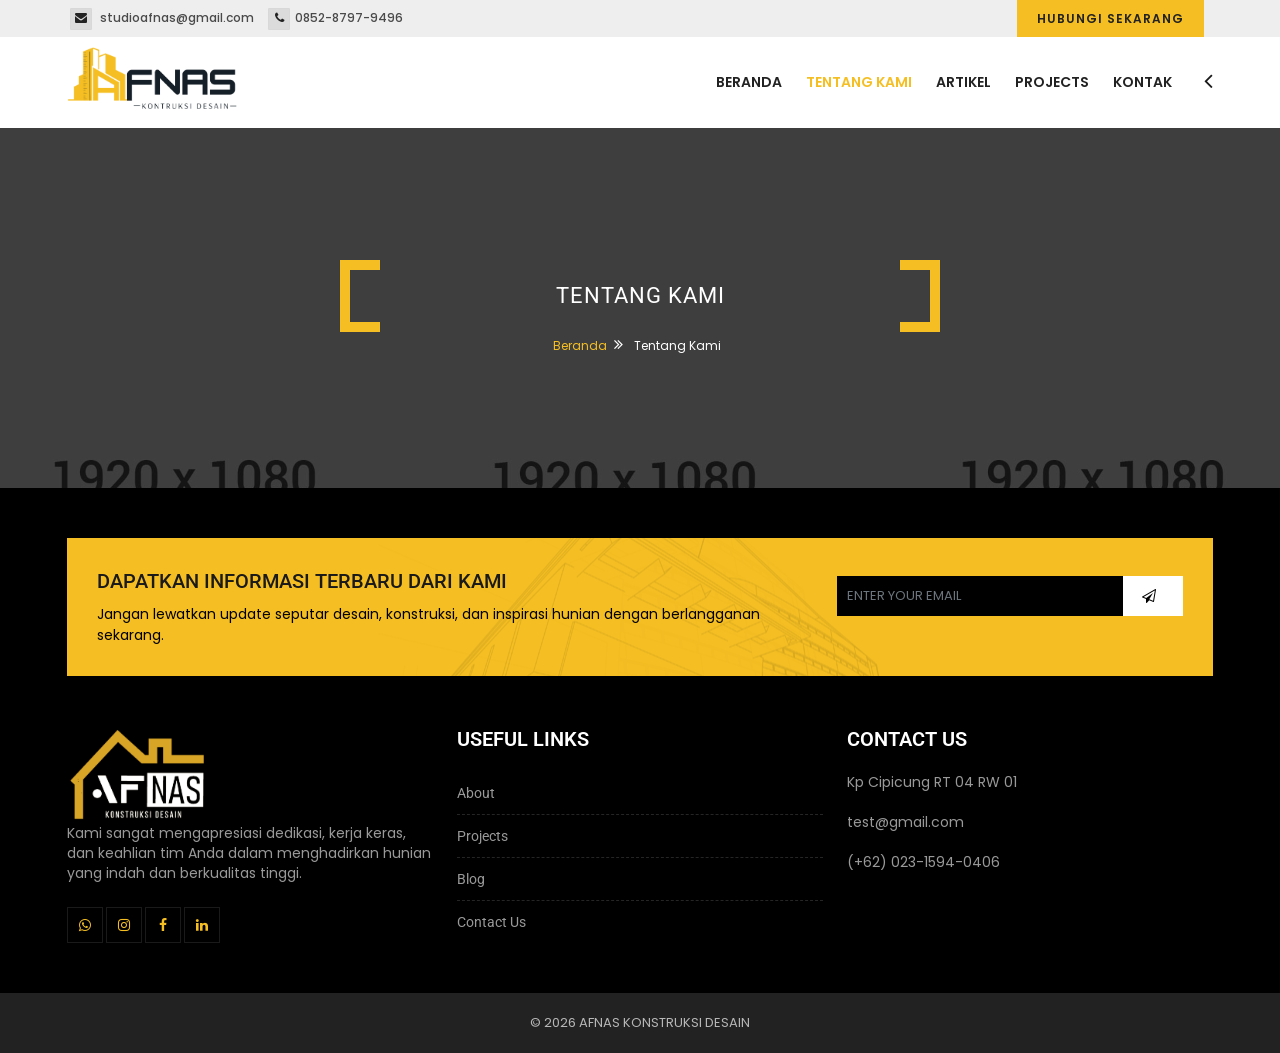
<file: about/index.html>
<!doctype html>
<html lang="en">
  <head>
    <!-- META -->
    <meta charset="utf-8" />
    <meta http-equiv="X-UA-Compatible" content="IE=edge" />
    <meta
      name="title"
      content="Jasa Arsitek, Konstruksi & Renovasi Rumah Profesional"
    />
    <meta
      name="description"
      content="Layanan desain arsitektur, pembangunan, dan renovasi rumah dengan kualitas terbaik. Konsultasi gratis dan hasil sesuai kebutuhan Anda."
    />
    <meta
      name="keywords"
      content="jasa arsitek, konstruksi rumah, renovasi rumah, desain rumah modern, bangun rumah, jasa bangun rumah"
    />
    <meta name="author" content="Nama Brand Anda" />
    <meta name="robots" content="index, follow" />

    <!-- FAVICONS ICON -->
    <link rel="icon" href="/images/favicon.ico" type="image/x-icon" />
    <link rel="shortcut icon" type="image/x-icon" href="/images/favicon.png" />

    <!-- PAGE TITLE HERE -->
    <title>AFNAS | Jasa Arsitek, Konstruksi & Renovasi Rumah</title>

    <!-- MOBILE SPECIFIC -->
    <meta name="viewport" content="width=device-width, initial-scale=1" />

    <!-- BOOTSTRAP STYLE SHEET -->
    <link rel="stylesheet" type="text/css" href="/css/bootstrap.min.css" />
    <!-- FONTAWESOME STYLE SHEET -->
    <link
      rel="stylesheet"
      type="text/css"
      href="/css/fontawesome/css/font-awesome.min.css"
    />

    <!-- LOADER STYLE SHEET -->
    <link rel="stylesheet" type="text/css" href="/css/loader.min.css" />

    <!-- MAIN STYLE SHEET -->
    <link rel="stylesheet" type="text/css" href="/css/style.css" />
    <link
      rel="stylesheet"
      class="skin"
      type="text/css"
      href="/css/skin/skin-1.css"
    />

    <!-- Google Fonts -->
    <link
      href="https://fonts.googleapis.com/css?family=Roboto:100,100i,300,300i,400,400i,500,500i,700,700i,900,900i"
      rel="stylesheet"
    />
    <link
      href="https://fonts.googleapis.com/css?family=Poppins:200,200i,300,300i,400,400i,500,500i,600,600i,700,700i,800,800i,900,900i"
      rel="stylesheet"
    />
  </head>

  <body>
    <div class="page-wraper">
      <!-- HEADER START -->
      <header class="site-header header-style-1 mobile-sider-drawer-menu">
        <div class="top-bar bg-gray">
          <div class="container">
            <div class="row">
              <div class="mt-topbar-left">
                <ul class="list-unstyled e-p-bx pull-right">
                  <li><i class="fa fa-envelope"></i> studioafnas@gmail.com</li>
                  <li><i class="fa fa-phone"></i>0852-8797-9496</li>
                </ul>
              </div>
              <div class="mt-topbar-right">
                <div class="appint-btn">
                  <a href="https://wa.link/vg26mh" class="site-button"
                    >Hubungi Sekarang</a
                  >
                </div>
              </div>
            </div>
          </div>
        </div>
        <div class="sticky-header main-bar-wraper">
          <div class="main-bar bg-white">
            <div class="container">
              <div class="logo-header">
                <div class="logo-header-inner logo-header-one">
                  <a href="index.html">
                    <img src="/images/logo-1.png" alt="" />
                  </a>
                </div>
              </div>
              <!-- NAV Toggle Button -->
              <button
                id="mobile-side-drawer"
                data-target=".header-nav"
                data-toggle="collapse"
                type="button"
                class="navbar-toggler collapsed"
              >
                <span class="sr-only">Toggle navigation</span>
                <span class="icon-bar icon-bar-first"></span>
                <span class="icon-bar icon-bar-two"></span>
                <span class="icon-bar icon-bar-three"></span>
              </button>
              <!-- ETRA Nav -->
              <div class="extra-nav">
                <div class="extra-cell">
                  <a href="#" class="contact-slide-show"
                    ><i class="fa fa-angle-left arrow-animation"></i
                  ></a>
                </div>
              </div>
              <!-- ETRA Nav -->

              <!-- Contact Nav -->
              <div
                class="contact-slide-hide"
                style="background-image: url(/images/background/bg-5.png)"
              >
                <div class="contact-nav">
                  <a href="javascript:void(0)" class="contact_close">&times;</a>
                  <div class="contact-nav-form p-a30">
                    <div class="contact-info m-b30">
                      <div class="mt-icon-box-wraper center p-b30">
                        <div class="icon-xs m-b20 scale-in-center">
                          <i class="fa fa-phone"></i>
                        </div>
                        <div class="icon-content">
                          <h5 class="m-t0 font-weight-500">No Telephone</h5>
                          <p>(+62) 823-1594-0406</p>
                        </div>
                      </div>

                      <div class="mt-icon-box-wraper center p-b30">
                        <div class="icon-xs m-b20 scale-in-center">
                          <i class="fa fa-envelope"></i>
                        </div>
                        <div class="icon-content">
                          <h5 class="m-t0 font-weight-500">Email</h5>
                          <p>test@gmail.com</p>
                        </div>
                      </div>

                      <div class="mt-icon-box-wraper center p-b30">
                        <div class="icon-xs m-b20 scale-in-center">
                          <i class="fa fa-map-marker"></i>
                        </div>
                        <div class="icon-content">
                          <h5 class="m-t0 font-weight-500">Alamat</h5>
                          <p>
                            Kp Cipicung RT 04 RW 01 Kel <br />
                            Manggahang Kec Baleendah Kab Bandung
                          </p>
                        </div>
                      </div>
                    </div>
                    <div class="full-social-bg">
                      <ul>
                        <li>
                          <a href="#" class="facebook"
                            ><i class="fa fa-facebook"></i
                          ></a>
                        </li>
                        <li>
                          <a href="#" class="instagram"
                            ><i class="fa fa-instagram"></i
                          ></a>
                        </li>
                        <li>
                          <a href="#" class="tiktok">
                            <svg
                              xmlns="http://www.w3.org/2000/svg"
                              width="16"
                              height="16"
                              viewBox="0 0 24 24"
                              fill="currentColor"
                            >
                              <path
                                d="M12.75 2h3.5c.2 1.8 1.5 3.3 3.25 3.75v3.5c-1.5-.05-2.95-.5-4.25-1.25v7.75a6.5 6.5 0 1 1-6.5-6.5c.3 0 .6.02.9.07v3.6a3 3 0 1 0 2.6 2.98V2z"
                              />
                            </svg>
                          </a>
                        </li>
                        <li>
                          <a href="#" class="youtube"
                            ><i class="fa fa-youtube"></i
                          ></a>
                        </li>
                      </ul>
                    </div>
                  </div>
                </div>
              </div>

              <!-- MAIN Vav -->
                 <div class="header-nav navbar-collapse collapse">
                <ul class="nav navbar-nav">
                  <li>
                    <a href="/">Beranda</a>
                  </li>
                  <li class="active">
                    <a href="/about">Tentang Kami</a>
                  </li>
                  <li>
                    <a href="/blog">Artikel</a>
                  </li>
                  <li>
                    <a href="/projects">Projects</a>
                  </li>
                  </li>
                  <li>
                    <a href="/contact">kontak</a>
                  </li>
                </ul>
              </div>
            </div>
          </div>
        </div>
      </header>
      <!-- HEADER END -->

      <div class="page-content">
            <!-- INNER PAGE BANNER -->
        <div
          class="mt-bnr-inr overlay-wraper bg-parallax bg-top-center"
          data-stellar-background-ratio="0.5"
          style="background-image: url(/images/banner/2.jpg)"
        >
          <div class="overlay-main bg-black opacity-07"></div>
          <div class="container">
            <div class="mt-bnr-inr-entry">
              <div class="banner-title-outer">
                <div class="banner-title-name">
                  <h2 class="m-b0">TENTANG KAMI</h2>
                </div>
              </div>
              <!-- BREADCRUMB ROW -->

              <div>
                <ul class="mt-breadcrumb breadcrumb-style-2">
                  <li><a href="/">Beranda</a></li>
                  <li>Tentang Kami</li>
                </ul>
              </div>

              <!-- BREADCRUMB ROW END -->
            </div>
          </div>
        </div>
        <!-- INNER PAGE BANNER END -->
        <!-- MAIN CONTENT -->
      </div>

      <!-- FOOTER START -->
      <footer class="site-footer footer-large footer-dark footer-wide">
        <div class="container">
          <div
            class="p-a30 call-to-action-wrap bg-no-repeat bg-center site-bg-primary"
            style="background-image: url(/images/background/bg-site.png)"
          >
            <div class="row">
              <div class="col-lg-8 col-md-6">
                <div class="call-to-action-left text-black">
                  <h4 class="text-uppercase m-b10 m-t0">
                    Dapatkan Informasi Terbaru dari Kami
                  </h4>
                  <span
                    >Jangan lewatkan update seputar desain, konstruksi, dan
                    inspirasi hunian dengan berlangganan sekarang.</span
                  >
                </div>
              </div>

              <div class="col-lg-4 col-md-6">
                <div class="call-to-action-right">
                  <div class="widget_newsletter">
                    <div class="newsletter-bx">
                      <form role="search" method="post">
                        <div class="input-group">
                          <input
                            name="news-letter"
                            class="form-control"
                            placeholder="ENTER YOUR EMAIL"
                            type="text"
                          />
                          <span class="input-group-btn">
                            <button type="submit" class="site-button">
                              <i class="fa fa-paper-plane-o"></i>
                            </button>
                          </span>
                        </div>
                      </form>
                    </div>
                  </div>
                </div>
              </div>
            </div>
          </div>
        </div>
        <!-- FOOTER BLOCKES START -->
        <div class="footer-top overlay-wraper">
          <div class="overlay-main"></div>
          <div class="container">
            <div class="row">
              <!-- ABOUT COMPANY -->
              <div class="col-lg-4 col-md-6 col-sm-6">
                <div class="widget widget_about">
                  <!--<h4 class="widget-title">About Company</h4>-->
                  <div class="logo-footer clearfix p-b15">
                    <a href="index.html"
                      ><img src="/images/logo-dark.png" alt=""
                    /></a>
                  </div>
                  <p class="max-w400">
                    Kami sangat mengapresiasi dedikasi, kerja keras, dan
                    keahlian tim Anda dalam menghadirkan hunian yang indah dan
                    berkualitas tinggi.
                  </p>

                  <ul class="social-icons mt-social-links">
                    <li>
                      <a
                        href="https://www.facebook.com"
                        class="fa fa-whatsapp"
                      ></a>
                    </li>
                    <li>
                      <a
                        href="https://www.facebook.com"
                        class="fa fa-instagram"
                      ></a>
                    </li>
                    <li>
                      <a
                        href="https://www.facebook.com"
                        class="fa fa-facebook"
                      ></a>
                    </li>
                    <li>
                      <a
                        href="https://in.linkedin.com"
                        class="fa fa-linkedin"
                      ></a>
                    </li>
                  </ul>
                </div>
              </div>

              <!-- USEFUL LINKS -->
              <div class="col-lg-4 col-md-6 col-sm-6 footer-col-3">
                <div class="widget widget_services inline-links" z>
                  <h4 class="widget-title">Useful links</h4>
                  <ul>
                    <li><a href="#">About</a></li>
                    <li><a href="#">Projects</a></li>
                    <li><a href="#">Blog</a></li>
                    <li><a href="#">Contact Us</a></li>
                  </ul>
                </div>
              </div>

              <!-- RESENT POST -->
              <div class="col-lg-4 col-md-6 col-sm-6">
                <div class="widget widget_address_outer">
                  <h4 class="widget-title">Contact Us</h4>
                  <ul class="widget_address">
                    <li>Kp Cipicung RT 04 RW 01</li>
                    <li>test@gmail.com</li>
                    <li>(+62) 023-1594-0406</li>
                  </ul>
                </div>
              </div>
            </div>
          </div>
        </div>
        <!-- FOOTER COPYRIGHT -->
        <div class="footer-bottom overlay-wraper">
          <div class="overlay-main"></div>
          <div class="container">
            <div class="row">
              <div class="mt-footer-bot-center">
                <span class="copyrights-text"
                  >© 2026 AFNAS KONSTRUKSI DESAIN</span
                >
              </div>
            </div>
          </div>
        </div>
      </footer>
      <!-- FOOTER END -->

      <!-- BUTTON TOP START -->
      <button class="scroltop">
        <span class="fa fa-angle-up relative" id="btn-vibrate"></span>
      </button>
    </div>

    <!-- LOADING AREA START ===== -->
    <div class="loading-area">
      <div class="loading-box"></div>
      <div class="loading-pic">
        <div class="cssload-loader">Loading</div>
      </div>
    </div>
    <!-- LOADING AREA  END ====== -->

    <!-- JAVASCRIPT  FILES ========================================= -->
    <script src="/js/jquery-3.6.1.min.js"></script>
    <!-- JQUERY.MIN JS -->
    <script src="/js/bootstrap.min.js"></script>
    <!-- BOOTSTRAP.MIN JS -->
    <script src="/js/popper.min.js"></script>
    <!-- POPPER.MIN JS -->
    <script src="/js/magnific-popup.min.js"></script>
    <!-- MAGNIFIC-POPUP JS -->
    <script src="/js/waypoints.min.js"></script>
    <script src="/js/waypoints-sticky.min.js"></script>
    <!-- WAYPOINTS JS -->
    <script src="/js/counterup.min.js"></script>
    <!-- COUNTERUP JS -->
    <script src="/js/owl.carousel.min.js"></script>
    <!-- OWL  SLIDER  -->
    <script src="/js/custom.js"></script>
    <!-- CUSTOM FUCTIONS  -->
    <script src="/js/jquery.bgscroll.js"></script>
    <!-- BG SCROLL  -->
  </body>
</html>
</file>
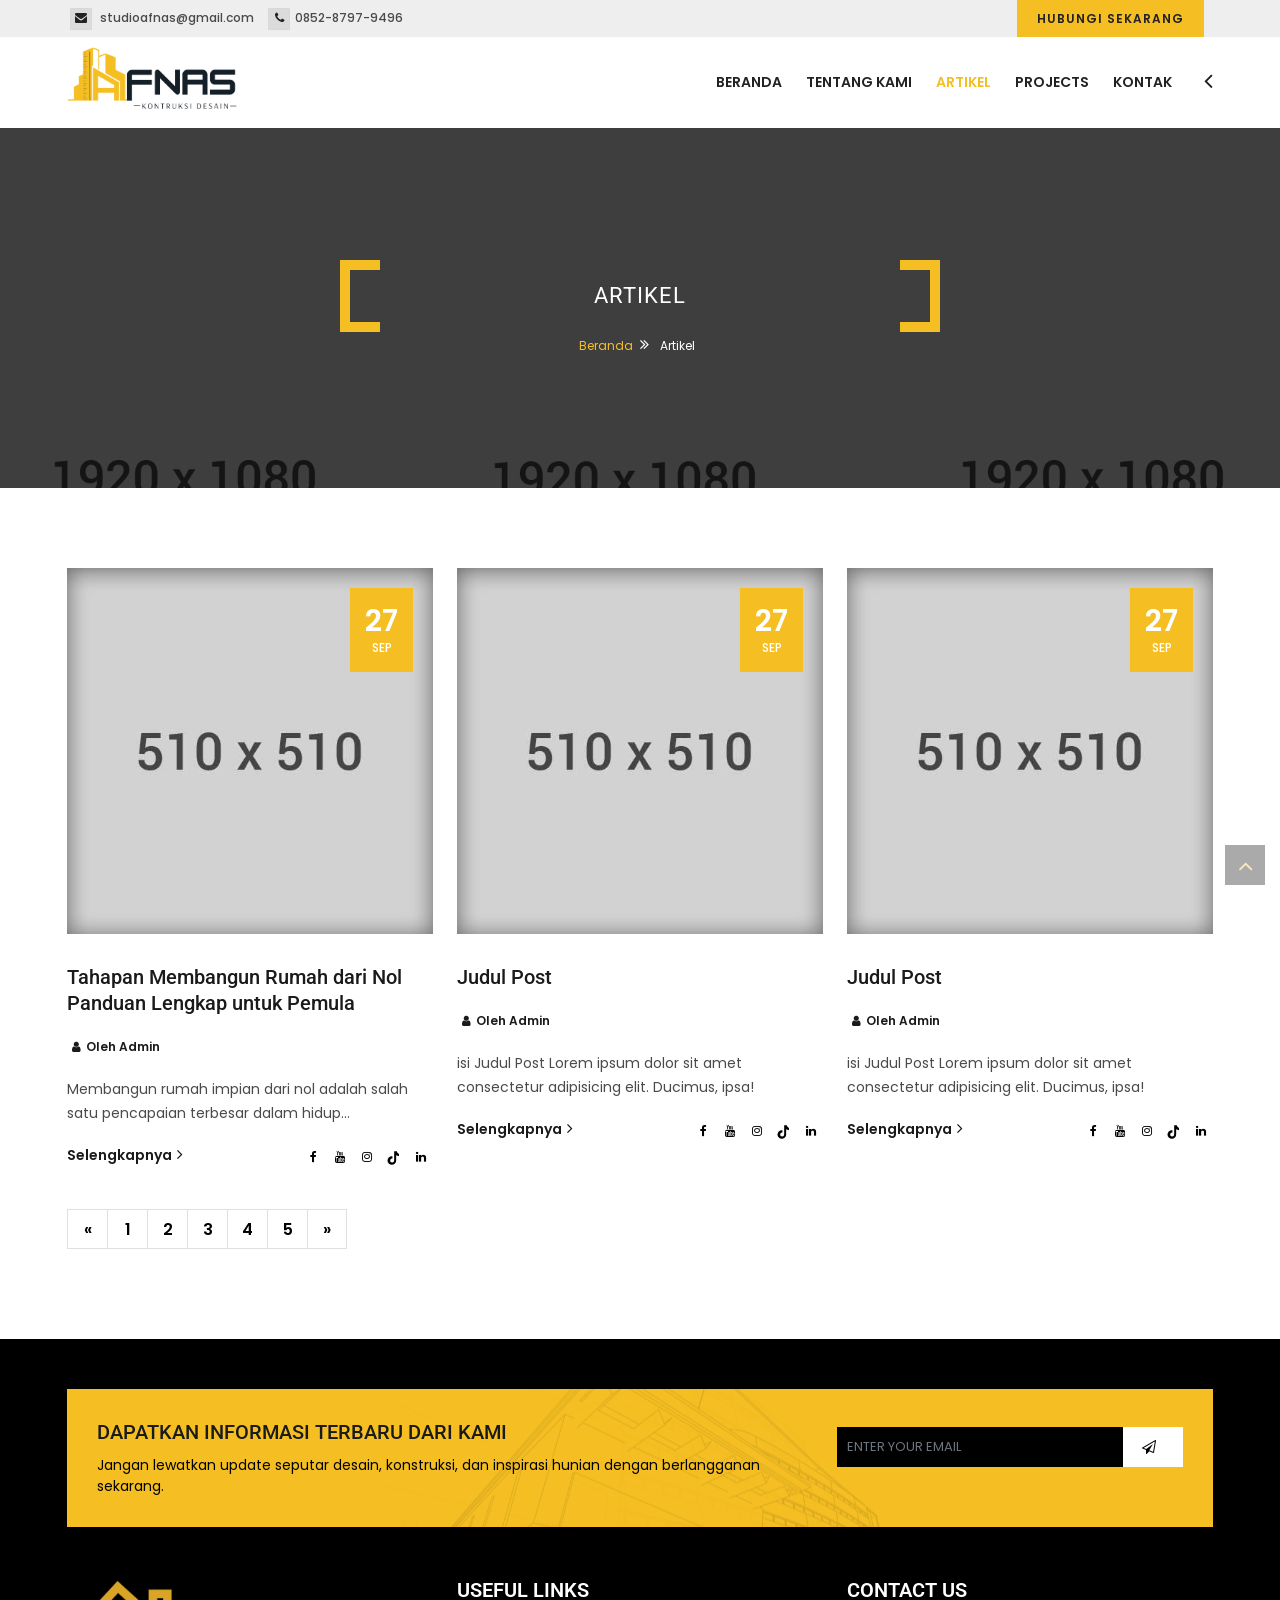
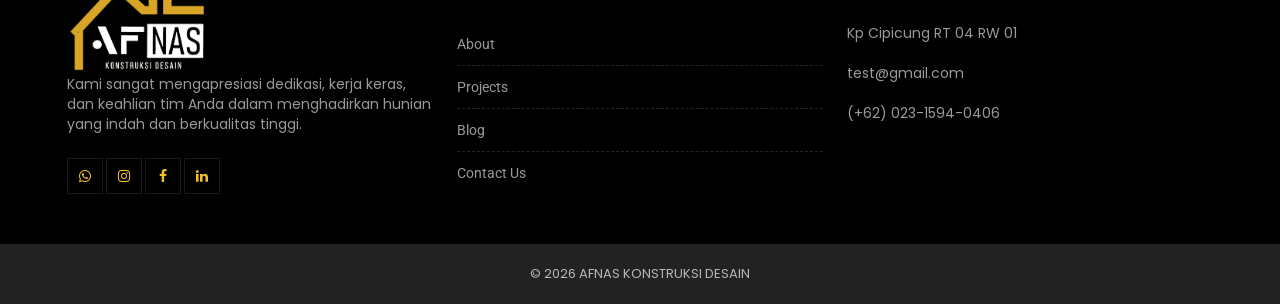
<file: blog/index.html>
<!doctype html>
<html lang="en">
  <head>
    <!-- META -->
    <meta charset="utf-8" />
    <meta http-equiv="X-UA-Compatible" content="IE=edge" />
    <meta
      name="title"
      content="Jasa Arsitek, Konstruksi & Renovasi Rumah Profesional"
    />
    <meta
      name="description"
      content="Layanan desain arsitektur, pembangunan, dan renovasi rumah dengan kualitas terbaik. Konsultasi gratis dan hasil sesuai kebutuhan Anda."
    />
    <meta
      name="keywords"
      content="jasa arsitek, konstruksi rumah, renovasi rumah, desain rumah modern, bangun rumah, jasa bangun rumah"
    />
    <meta name="author" content="Nama Brand Anda" />
    <meta name="robots" content="index, follow" />

    <!-- FAVICONS ICON -->
    <link rel="icon" href="/images/favicon.ico" type="image/x-icon" />
    <link rel="shortcut icon" type="image/x-icon" href="/images/favicon.png" />

    <!-- PAGE TITLE HERE -->
    <title>AFNAS | Jasa Arsitek, Konstruksi & Renovasi Rumah</title>

    <!-- MOBILE SPECIFIC -->
    <meta name="viewport" content="width=device-width, initial-scale=1" />

    <!-- BOOTSTRAP STYLE SHEET -->
    <link rel="stylesheet" type="text/css" href="/css/bootstrap.min.css" />
    <!-- FONTAWESOME STYLE SHEET -->
    <link
      rel="stylesheet"
      type="text/css"
      href="/css/fontawesome/css/font-awesome.min.css"
    />

    <!-- LOADER STYLE SHEET -->
    <link rel="stylesheet" type="text/css" href="/css/loader.min.css" />

    <!-- MAIN STYLE SHEET -->
    <link rel="stylesheet" type="text/css" href="/css/style.css" />
    <link
      rel="stylesheet"
      class="skin"
      type="text/css"
      href="/css/skin/skin-1.css"
    />

    <!-- Google Fonts -->
    <link
      href="https://fonts.googleapis.com/css?family=Roboto:100,100i,300,300i,400,400i,500,500i,700,700i,900,900i"
      rel="stylesheet"
    />
    <link
      href="https://fonts.googleapis.com/css?family=Poppins:200,200i,300,300i,400,400i,500,500i,600,600i,700,700i,800,800i,900,900i"
      rel="stylesheet"
    />
  </head>

  <body>
    <div class="page-wraper">
      <!-- HEADER START -->
      <header class="site-header header-style-1 mobile-sider-drawer-menu">
        <div class="top-bar bg-gray">
          <div class="container">
            <div class="row">
              <div class="mt-topbar-left">
                <ul class="list-unstyled e-p-bx pull-right">
                  <li><i class="fa fa-envelope"></i> studioafnas@gmail.com</li>
                  <li><i class="fa fa-phone"></i>0852-8797-9496</li>
                </ul>
              </div>
              <div class="mt-topbar-right">
                <div class="appint-btn">
                  <a href="https://wa.link/vg26mh" class="site-button"
                    >Hubungi Sekarang</a
                  >
                </div>
              </div>
            </div>
          </div>
        </div>
        <div class="sticky-header main-bar-wraper">
          <div class="main-bar bg-white">
            <div class="container">
              <div class="logo-header">
                <div class="logo-header-inner logo-header-one">
                  <a href="/">
                    <img src="/images/logo-1.png" alt="" />
                  </a>
                </div>
              </div>
              <!-- NAV Toggle Button -->
              <button
                id="mobile-side-drawer"
                data-target=".header-nav"
                data-toggle="collapse"
                type="button"
                class="navbar-toggler collapsed"
              >
                <span class="sr-only">Toggle navigation</span>
                <span class="icon-bar icon-bar-first"></span>
                <span class="icon-bar icon-bar-two"></span>
                <span class="icon-bar icon-bar-three"></span>
              </button>
              <!-- ETRA Nav -->
              <div class="extra-nav">
                <div class="extra-cell">
                  <a href="#" class="contact-slide-show"
                    ><i class="fa fa-angle-left arrow-animation"></i
                  ></a>
                </div>
              </div>
              <!-- ETRA Nav -->

              <!-- Contact Nav -->
              <div
                class="contact-slide-hide"
                style="background-image: url(/images/background/bg-5.png)"
              >
                <div class="contact-nav">
                  <a href="javascript:void(0)" class="contact_close">&times;</a>
                  <div class="contact-nav-form p-a30">
                    <div class="contact-info m-b30">
                      <div class="mt-icon-box-wraper center p-b30">
                        <div class="icon-xs m-b20 scale-in-center">
                          <i class="fa fa-phone"></i>
                        </div>
                        <div class="icon-content">
                          <h5 class="m-t0 font-weight-500">No Telephone</h5>
                          <p>(+62) 823-1594-0406</p>
                        </div>
                      </div>

                      <div class="mt-icon-box-wraper center p-b30">
                        <div class="icon-xs m-b20 scale-in-center">
                          <i class="fa fa-envelope"></i>
                        </div>
                        <div class="icon-content">
                          <h5 class="m-t0 font-weight-500">Email</h5>
                          <p>test@gmail.com</p>
                        </div>
                      </div>

                      <div class="mt-icon-box-wraper center p-b30">
                        <div class="icon-xs m-b20 scale-in-center">
                          <i class="fa fa-map-marker"></i>
                        </div>
                        <div class="icon-content">
                          <h5 class="m-t0 font-weight-500">Alamat</h5>
                          <p>
                            Kp Cipicung RT 04 RW 01 Kel <br />
                            Manggahang Kec Baleendah Kab Bandung
                          </p>
                        </div>
                      </div>
                    </div>
                    <div class="full-social-bg">
                      <ul>
                        <li>
                          <a href="#" class="facebook"
                            ><i class="fa fa-facebook"></i
                          ></a>
                        </li>
                        <li>
                          <a href="#" class="instagram"
                            ><i class="fa fa-instagram"></i
                          ></a>
                        </li>
                        <li>
                          <a href="#" class="tiktok">
                            <svg
                              xmlns="http://www.w3.org/2000/svg"
                              width="16"
                              height="16"
                              viewBox="0 0 24 24"
                              fill="currentColor"
                            >
                              <path
                                d="M12.75 2h3.5c.2 1.8 1.5 3.3 3.25 3.75v3.5c-1.5-.05-2.95-.5-4.25-1.25v7.75a6.5 6.5 0 1 1-6.5-6.5c.3 0 .6.02.9.07v3.6a3 3 0 1 0 2.6 2.98V2z"
                              />
                            </svg>
                          </a>
                        </li>
                        <li>
                          <a href="#" class="youtube"
                            ><i class="fa fa-youtube"></i
                          ></a>
                        </li>
                      </ul>
                    </div>
                  </div>
                </div>
              </div>

              <!-- MAIN Vav -->
              <div class="header-nav navbar-collapse collapse">
                <ul class="nav navbar-nav">
                  <li>
                    <a href="/">Beranda</a>
                  </li>

                  <li>
                    <a href="/about">Tentang Kami</a>
                  </li>
                  <li class="active">
                    <a href="/blog">Artikel</a>
                  </li>
                  <li>
                    <a href="/projects">Projects</a>
                  </li>
                  <li>
                    <a href="/contact">kontak</a>
                  </li>
                </ul>
              </div>
            </div>
          </div>
        </div>
      </header>
      <!-- HEADER END -->
      <!-- PAGE CONTENT START -->
      <div class="page-content">
        <!-- INNER PAGE BANNER -->
        <div
          class="mt-bnr-inr overlay-wraper bg-parallax bg-top-center"
          data-stellar-background-ratio="0.5"
          style="background-image: url(/images/banner/2.jpg)"
        >
          <div class="overlay-main bg-black opacity-07"></div>
          <div class="container">
            <div class="mt-bnr-inr-entry">
              <div class="banner-title-outer">
                <div class="banner-title-name">
                  <h2 class="m-b0">ARTIKEL</h2>
                </div>
              </div>
              <!-- BREADCRUMB ROW -->

              <div>
                <ul class="mt-breadcrumb breadcrumb-style-2">
                  <li><a href="/">Beranda</a></li>
                  <li>Artikel</li>
                </ul>
              </div>

              <!-- BREADCRUMB ROW END -->
            </div>
          </div>
        </div>
        <!-- INNER PAGE BANNER END -->
        <!-- SECTION CONTENT START -->
        <div class="section-full p-tb80 bg-white inner-page-padding">
          <!-- GALLERY CONTENT START -->
          <div class="container">
            <div class="portfolio-wrap mfp-gallery news-grid clearfix row">
              <!-- COLUMNS 1 -->
              <div class="masonry-item col-lg-4 col-md-6">
                <div class="blog-post blog-grid date-style-2">
                  <div class="mt-post-media mt-img-effect zoom-slow">
                    <a
                      href="/blog/tahapan-membangun-rumah-dari-nol-panduan-lengkap-untuk-pemula"
                      ><img src="/images/blog/blog-grid/pic4.jpg" alt=""
                    /></a>
                  </div>

                  <div class="mt-post-info p-t30">
                    <div class="mt-post-title">
                      <h4 class="post-title">
                        <a
                          href="/blog/tahapan-membangun-rumah-dari-nol-panduan-lengkap-untuk-pemula"
                          >Tahapan Membangun Rumah dari Nol Panduan Lengkap
                          untuk Pemula</a
                        >
                      </h4>
                    </div>

                    <div class="mt-post-meta">
                      <ul>
                        <li class="post-date">
                          <i class="fa fa-calendar"></i><strong>27</strong>
                          <span>Sep</span>
                        </li>
                        <li class="post-author">
                          <i class="fa fa-user"></i>Oleh <span>Admin</span>
                        </li>
                      </ul>
                    </div>

                    <div class="mt-post-text">
                      <p>
                        Membangun rumah impian dari nol adalah salah satu
                        pencapaian terbesar dalam hidup...
                      </p>
                    </div>

                    <div class="clearfix">
                      <div class="mt-post-readmore pull-left">
                        <a
                          href="/blog/tahapan-membangun-rumah-dari-nol-panduan-lengkap-untuk-pemula"
                          title="Selengkapnya"
                          rel="bookmark"
                          class="site-button-link"
                          >Selengkapnya<i
                            class="fa fa-angle-right arrow-animation"
                          ></i
                        ></a>
                      </div>
                      <div class="widget_social_inks pull-right">
                        <ul class="social-icons social-radius social-dark m-b0">
                          <li>
                            <a
                              href="https://www.facebook.com"
                              class="fa fa-facebook"
                            ></a>
                          </li>

                          <li>
                            <a
                              href="https://www.youtube.com"
                              class="fa fa-youtube"
                            ></a>
                          </li>
                          <li>
                            <a
                              href="https://instagram.com"
                              class="fa fa-instagram"
                            ></a>
                          </li>
                          <li>
                            <a href="https://tiktok.com" class="tiktok">
                              <svg
                                xmlns="http://www.w3.org/2000/svg"
                                width="16"
                                height="16"
                                viewBox="0 0 24 24"
                                fill="currentColor"
                              >
                                <path
                                  d="M12.75 2h3.5c.2 1.8 1.5 3.3 3.25 3.75v3.5c-1.5-.05-2.95-.5-4.25-1.25v7.75a6.5 6.5 0 1 1-6.5-6.5c.3 0 .6.02.9.07v3.6a3 3 0 1 0 2.6 2.98V2z"
                                />
                              </svg>
                            </a>
                          </li>
                          <li>
                            <a
                              href="https://in.linkedin.com"
                              class="fa fa-linkedin"
                            ></a>
                          </li>
                        </ul>
                      </div>
                    </div>
                  </div>
                </div>
              </div>
              <!-- COLUMNS 2 -->
              <div class="masonry-item col-lg-4 col-md-6">
                <div class="blog-post blog-grid date-style-2">
                  <div class="mt-post-media mt-img-effect zoom-slow">
                    <a href="/blog/contoh-blog/"
                      ><img src="/images/blog/blog-grid/pic4.jpg" alt=""
                    /></a>
                  </div>

                  <div class="mt-post-info p-t30">
                    <div class="mt-post-title">
                      <h4 class="post-title">
                        <a href="/blog/contoh-blog/">Judul Post</a>
                      </h4>
                    </div>

                    <div class="mt-post-meta">
                      <ul>
                        <li class="post-date">
                          <i class="fa fa-calendar"></i><strong>27</strong>
                          <span>Sep</span>
                        </li>
                        <li class="post-author">
                          <i class="fa fa-user"></i>Oleh <span>Admin</span>
                        </li>
                      </ul>
                    </div>

                    <div class="mt-post-text">
                      <p>
                        isi Judul Post Lorem ipsum dolor sit amet consectetur
                        adipisicing elit. Ducimus, ipsa!
                      </p>
                    </div>

                    <div class="clearfix">
                      <div class="mt-post-readmore pull-left">
                        <a
                          href="/blog/contoh-blog/"
                          title="Selengkapnya"
                          rel="bookmark"
                          class="site-button-link"
                          >Selengkapnya<i
                            class="fa fa-angle-right arrow-animation"
                          ></i
                        ></a>
                      </div>
                      <div class="widget_social_inks pull-right">
                        <ul class="social-icons social-radius social-dark m-b0">
                          <li>
                            <a
                              href="https://www.facebook.com"
                              class="fa fa-facebook"
                            ></a>
                          </li>

                          <li>
                            <a
                              href="https://www.youtube.com"
                              class="fa fa-youtube"
                            ></a>
                          </li>
                          <li>
                            <a
                              href="https://instagram.com"
                              class="fa fa-instagram"
                            ></a>
                          </li>
                          <li>
                            <a href="https://tiktok.com" class="tiktok">
                              <svg
                                xmlns="http://www.w3.org/2000/svg"
                                width="16"
                                height="16"
                                viewBox="0 0 24 24"
                                fill="currentColor"
                              >
                                <path
                                  d="M12.75 2h3.5c.2 1.8 1.5 3.3 3.25 3.75v3.5c-1.5-.05-2.95-.5-4.25-1.25v7.75a6.5 6.5 0 1 1-6.5-6.5c.3 0 .6.02.9.07v3.6a3 3 0 1 0 2.6 2.98V2z"
                                />
                              </svg>
                            </a>
                          </li>
                          <li>
                            <a
                              href="https://in.linkedin.com"
                              class="fa fa-linkedin"
                            ></a>
                          </li>
                        </ul>
                      </div>
                    </div>
                  </div>
                </div>
              </div>
              <!-- COLUMNS 3 -->
              <div class="masonry-item col-lg-4 col-md-6">
                <div class="blog-post blog-grid date-style-2">
                  <div class="mt-post-media mt-img-effect zoom-slow">
                    <a href="/blog/contoh-blog/"
                      ><img src="/images/blog/blog-grid/pic4.jpg" alt=""
                    /></a>
                  </div>

                  <div class="mt-post-info p-t30">
                    <div class="mt-post-title">
                      <h4 class="post-title">
                        <a href="/blog/contoh-blog/">Judul Post</a>
                      </h4>
                    </div>

                    <div class="mt-post-meta">
                      <ul>
                        <li class="post-date">
                          <i class="fa fa-calendar"></i><strong>27</strong>
                          <span>Sep</span>
                        </li>
                        <li class="post-author">
                          <i class="fa fa-user"></i>Oleh <span>Admin</span>
                        </li>
                      </ul>
                    </div>

                    <div class="mt-post-text">
                      <p>
                        isi Judul Post Lorem ipsum dolor sit amet consectetur
                        adipisicing elit. Ducimus, ipsa!
                      </p>
                    </div>

                    <div class="clearfix">
                      <div class="mt-post-readmore pull-left">
                        <a
                          href="/blog/contoh-blog/"
                          title="Selengkapnya"
                          rel="bookmark"
                          class="site-button-link"
                          >Selengkapnya<i
                            class="fa fa-angle-right arrow-animation"
                          ></i
                        ></a>
                      </div>
                      <div class="widget_social_inks pull-right">
                        <ul class="social-icons social-radius social-dark m-b0">
                          <li>
                            <a
                              href="https://www.facebook.com"
                              class="fa fa-facebook"
                            ></a>
                          </li>

                          <li>
                            <a
                              href="https://www.youtube.com"
                              class="fa fa-youtube"
                            ></a>
                          </li>
                          <li>
                            <a
                              href="https://instagram.com"
                              class="fa fa-instagram"
                            ></a>
                          </li>
                          <li>
                            <a href="https://tiktok.com" class="tiktok">
                              <svg
                                xmlns="http://www.w3.org/2000/svg"
                                width="16"
                                height="16"
                                viewBox="0 0 24 24"
                                fill="currentColor"
                              >
                                <path
                                  d="M12.75 2h3.5c.2 1.8 1.5 3.3 3.25 3.75v3.5c-1.5-.05-2.95-.5-4.25-1.25v7.75a6.5 6.5 0 1 1-6.5-6.5c.3 0 .6.02.9.07v3.6a3 3 0 1 0 2.6 2.98V2z"
                                />
                              </svg>
                            </a>
                          </li>
                          <li>
                            <a
                              href="https://in.linkedin.com"
                              class="fa fa-linkedin"
                            ></a>
                          </li>
                        </ul>
                      </div>
                    </div>
                  </div>
                </div>
              </div>
            </div>
            <ul class="pagination-1 m-tb0">
              <li><a href="#">«</a></li>
              <li><a href="#">1</a></li>
              <li><a href="#">2</a></li>
              <li><a href="#">3</a></li>
              <li><a href="#">4</a></li>
              <li><a href="#">5</a></li>
              <li><a href="#">»</a></li>
            </ul>
          </div>
          <!-- GALLERY CONTENT END -->
        </div>
        <!-- SECTION CONTENT END  -->
      </div>
      <!-- PAGE CONTENT END -->

      <!-- FOOTER START -->
      <footer class="site-footer footer-large footer-dark footer-wide">
        <div class="container">
          <div
            class="p-a30 call-to-action-wrap bg-no-repeat bg-center site-bg-primary"
            style="background-image: url(/images/background/bg-site.png)"
          >
            <div class="row">
              <div class="col-lg-8 col-md-6">
                <div class="call-to-action-left text-black">
                  <h4 class="text-uppercase m-b10 m-t0">
                    Dapatkan Informasi Terbaru dari Kami
                  </h4>
                  <span
                    >Jangan lewatkan update seputar desain, konstruksi, dan
                    inspirasi hunian dengan berlangganan sekarang.</span
                  >
                </div>
              </div>

              <div class="col-lg-4 col-md-6">
                <div class="call-to-action-right">
                  <div class="widget_newsletter">
                    <div class="newsletter-bx">
                      <form role="search" method="post">
                        <div class="input-group">
                          <input
                            name="news-letter"
                            class="form-control"
                            placeholder="ENTER YOUR EMAIL"
                            type="text"
                          />
                          <span class="input-group-btn">
                            <button type="submit" class="site-button">
                              <i class="fa fa-paper-plane-o"></i>
                            </button>
                          </span>
                        </div>
                      </form>
                    </div>
                  </div>
                </div>
              </div>
            </div>
          </div>
        </div>
        <!-- FOOTER BLOCKES START -->
        <div class="footer-top overlay-wraper">
          <div class="overlay-main"></div>
          <div class="container">
            <div class="row">
              <!-- ABOUT COMPANY -->
              <div class="col-lg-4 col-md-6 col-sm-6">
                <div class="widget widget_about">
                  <!--<h4 class="widget-title">About Company</h4>-->
                  <div class="logo-footer clearfix p-b15">
                    <a href="/"><img src="/images/logo-dark.png" alt="" /></a>
                  </div>
                  <p class="max-w400">
                    Kami sangat mengapresiasi dedikasi, kerja keras, dan
                    keahlian tim Anda dalam menghadirkan hunian yang indah dan
                    berkualitas tinggi.
                  </p>

                  <ul class="social-icons mt-social-links">
                    <li>
                      <a
                        href="https://www.facebook.com"
                        class="fa fa-whatsapp"
                      ></a>
                    </li>
                    <li>
                      <a
                        href="https://www.facebook.com"
                        class="fa fa-instagram"
                      ></a>
                    </li>
                    <li>
                      <a
                        href="https://www.facebook.com"
                        class="fa fa-facebook"
                      ></a>
                    </li>
                    <li>
                      <a
                        href="https://in.linkedin.com"
                        class="fa fa-linkedin"
                      ></a>
                    </li>
                  </ul>
                </div>
              </div>

              <!-- USEFUL LINKS -->
              <div class="col-lg-4 col-md-6 col-sm-6 footer-col-3">
                <div class="widget widget_services inline-links">
                  <h4 class="widget-title">Useful links</h4>
                  <ul>
                    <li><a href="#">About</a></li>
                    <li><a href="#">Projects</a></li>
                    <li><a href="#">Blog</a></li>
                    <li><a href="#">Contact Us</a></li>
                  </ul>
                </div>
              </div>

              <!-- RESENT POST -->
              <div class="col-lg-4 col-md-6 col-sm-6">
                <div class="widget widget_address_outer">
                  <h4 class="widget-title">Contact Us</h4>
                  <ul class="widget_address">
                    <li>Kp Cipicung RT 04 RW 01</li>
                    <li>test@gmail.com</li>
                    <li>(+62) 023-1594-0406</li>
                  </ul>
                </div>
              </div>
            </div>
          </div>
        </div>
        <!-- FOOTER COPYRIGHT -->
        <div class="footer-bottom overlay-wraper">
          <div class="overlay-main"></div>
          <div class="container">
            <div class="row">
              <div class="mt-footer-bot-center">
                <span class="copyrights-text"
                  >© 2026 AFNAS KONSTRUKSI DESAIN</span
                >
              </div>
            </div>
          </div>
        </div>
      </footer>
      <!-- FOOTER END -->

      <!-- BUTTON TOP START -->
      <button class="scroltop">
        <span class="fa fa-angle-up relative" id="btn-vibrate"></span>
      </button>
    </div>

    <!-- LOADING AREA START ===== -->
    <div class="loading-area">
      <div class="loading-box"></div>
      <div class="loading-pic">
        <div class="cssload-loader">Loading</div>
      </div>
    </div>
    <!-- LOADING AREA  END ====== -->

    <!-- JAVASCRIPT  FILES ========================================= -->
    <script src="/js/jquery-3.6.1.min.js"></script>
    <!-- JQUERY.MIN JS -->
    <script src="/js/bootstrap.min.js"></script>
    <!-- BOOTSTRAP.MIN JS -->
    <script src="/js/popper.min.js"></script>
    <!-- POPPER.MIN JS -->
    <script src="/js/magnific-popup.min.js"></script>
    <!-- MAGNIFIC-POPUP JS -->
    <script src="/js/waypoints.min.js"></script>
    <script src="/js/waypoints-sticky.min.js"></script>
    <!-- WAYPOINTS JS -->
    <script src="/js/counterup.min.js"></script>
    <!-- COUNTERUP JS -->
    <script src="/js/owl.carousel.min.js"></script>
    <!-- OWL  SLIDER  -->
    <script src="/js/custom.js"></script>
    <!-- CUSTOM FUCTIONS  -->
    <script src="/js/jquery.bgscroll.js"></script>
    <!-- BG SCROLL  -->
  </body>
</html>
</file>
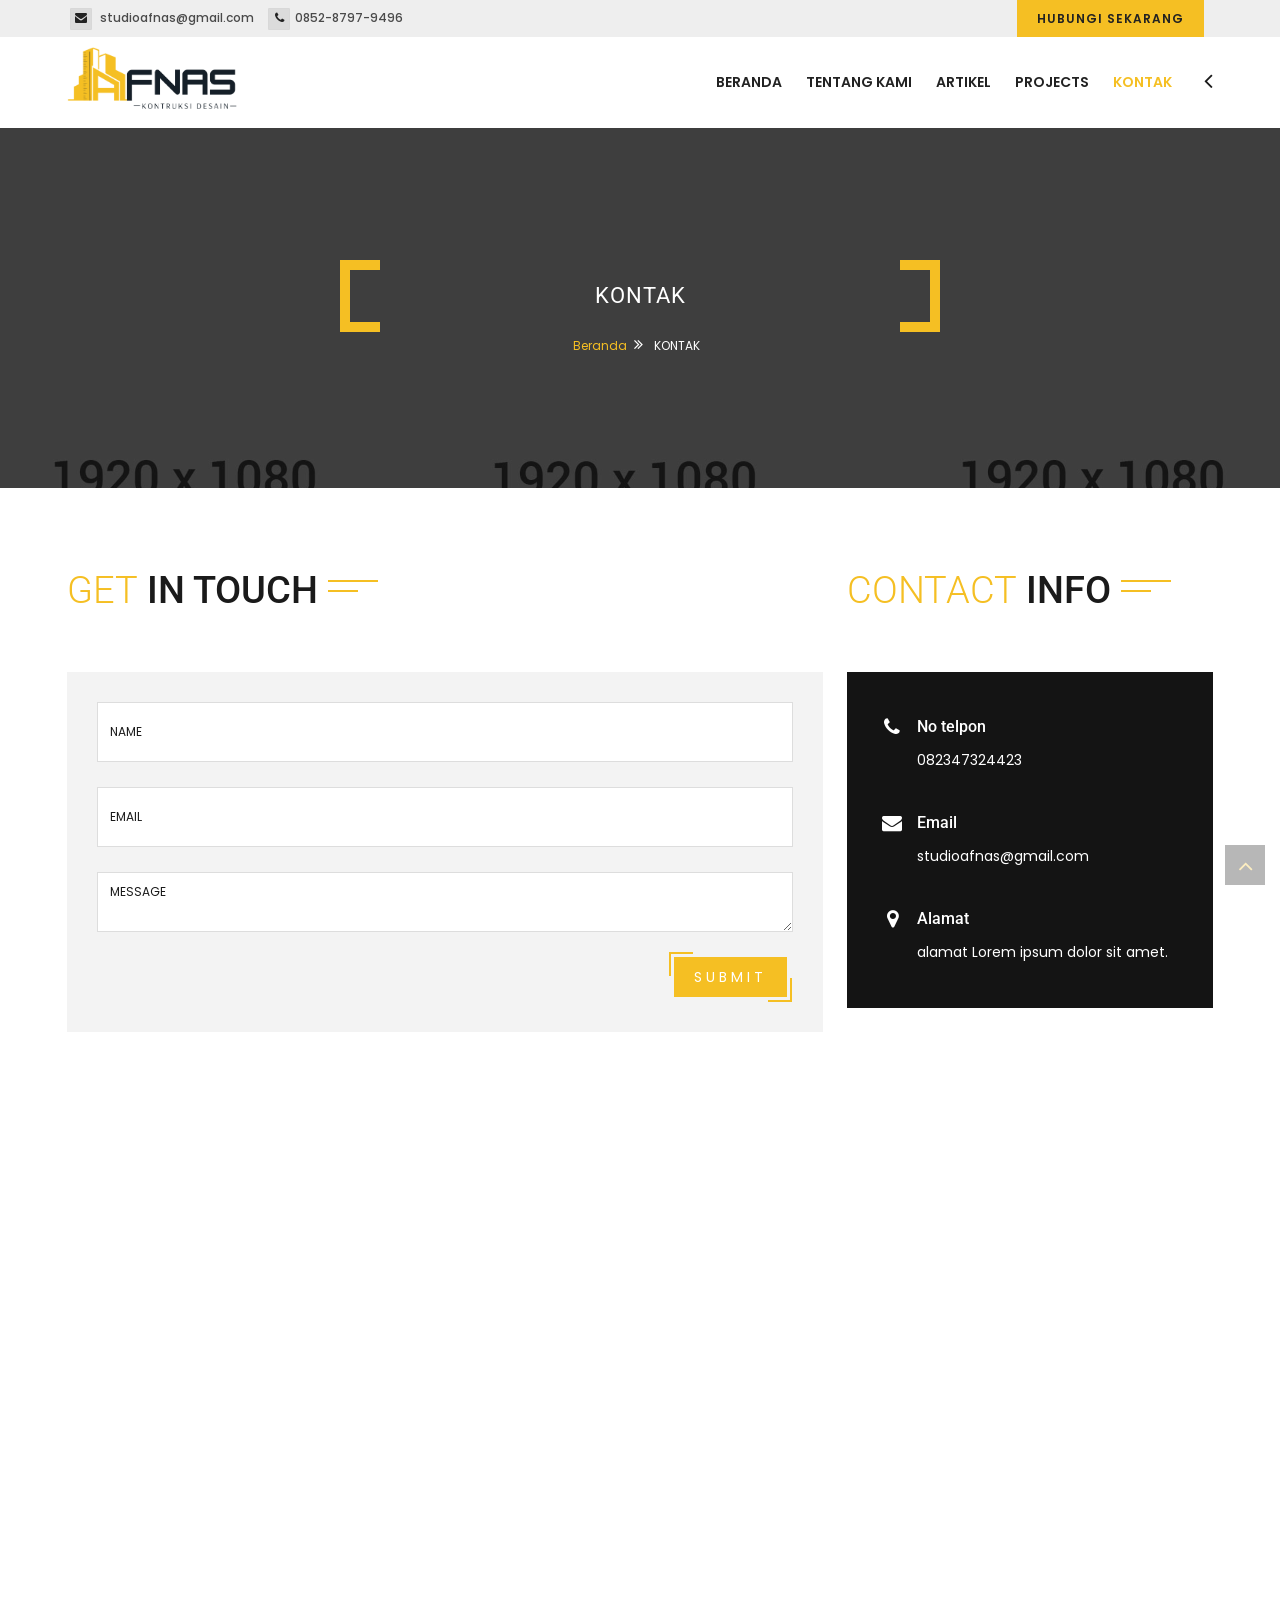
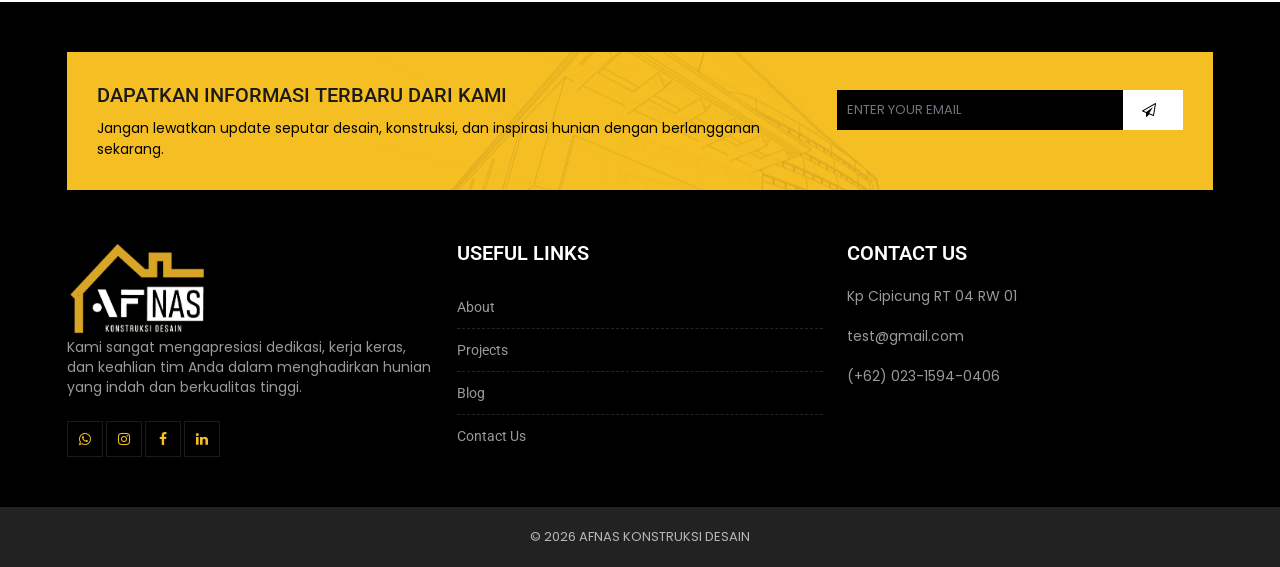
<file: contact/index.html>
<!doctype html>
<html lang="en">
  <head>
    <!-- META -->
    <meta charset="utf-8" />
    <meta http-equiv="X-UA-Compatible" content="IE=edge" />
    <meta
      name="title"
      content="Jasa Arsitek, Konstruksi & Renovasi Rumah Profesional"
    />
    <meta
      name="description"
      content="Layanan desain arsitektur, pembangunan, dan renovasi rumah dengan kualitas terbaik. Konsultasi gratis dan hasil sesuai kebutuhan Anda."
    />
    <meta
      name="keywords"
      content="jasa arsitek, konstruksi rumah, renovasi rumah, desain rumah modern, bangun rumah, jasa bangun rumah"
    />
    <meta name="author" content="Nama Brand Anda" />
    <meta name="robots" content="index, follow" />

    <!-- FAVICONS ICON -->
    <link rel="icon" href="/images/favicon.ico" type="image/x-icon" />
    <link rel="shortcut icon" type="image/x-icon" href="/images/favicon.png" />

    <!-- PAGE TITLE HERE -->
    <title>AFNAS | Jasa Arsitek, Konstruksi & Renovasi Rumah</title>

    <!-- MOBILE SPECIFIC -->
    <meta name="viewport" content="width=device-width, initial-scale=1" />

    <!-- BOOTSTRAP STYLE SHEET -->
    <link rel="stylesheet" type="text/css" href="/css/bootstrap.min.css" />
    <!-- FONTAWESOME STYLE SHEET -->
    <link
      rel="stylesheet"
      type="text/css"
      href="/css/fontawesome/css/font-awesome.min.css"
    />

    <!-- LOADER STYLE SHEET -->
    <link rel="stylesheet" type="text/css" href="/css/loader.min.css" />

    <!-- MAIN STYLE SHEET -->
    <link rel="stylesheet" type="text/css" href="/css/style.css" />
    <link
      rel="stylesheet"
      class="skin"
      type="text/css"
      href="/css/skin/skin-1.css"
    />

    <!-- Google Fonts -->
    <link
      href="https://fonts.googleapis.com/css?family=Roboto:100,100i,300,300i,400,400i,500,500i,700,700i,900,900i"
      rel="stylesheet"
    />
    <link
      href="https://fonts.googleapis.com/css?family=Poppins:200,200i,300,300i,400,400i,500,500i,600,600i,700,700i,800,800i,900,900i"
      rel="stylesheet"
    />
  </head>

  <body>
    <div class="page-wraper">
      <!-- HEADER START -->
      <header class="site-header header-style-1 mobile-sider-drawer-menu">
        <div class="top-bar bg-gray">
          <div class="container">
            <div class="row">
              <div class="mt-topbar-left">
                <ul class="list-unstyled e-p-bx pull-right">
                  <li><i class="fa fa-envelope"></i> studioafnas@gmail.com</li>
                  <li><i class="fa fa-phone"></i>0852-8797-9496</li>
                </ul>
              </div>
              <div class="mt-topbar-right">
                <div class="appint-btn">
                  <a href="https://wa.link/vg26mh" class="site-button"
                    >Hubungi Sekarang</a
                  >
                </div>
              </div>
            </div>
          </div>
        </div>
        <div class="sticky-header main-bar-wraper">
          <div class="main-bar bg-white">
            <div class="container">
              <div class="logo-header">
                <div class="logo-header-inner logo-header-one">
                  <a href="index.html">
                    <img src="/images/logo-1.png" alt="" />
                  </a>
                </div>
              </div>
              <!-- NAV Toggle Button -->
              <button
                id="mobile-side-drawer"
                data-target=".header-nav"
                data-toggle="collapse"
                type="button"
                class="navbar-toggler collapsed"
              >
                <span class="sr-only">Toggle navigation</span>
                <span class="icon-bar icon-bar-first"></span>
                <span class="icon-bar icon-bar-two"></span>
                <span class="icon-bar icon-bar-three"></span>
              </button>
              <!-- ETRA Nav -->
              <div class="extra-nav">
                <div class="extra-cell">
                  <a href="#" class="contact-slide-show"
                    ><i class="fa fa-angle-left arrow-animation"></i
                  ></a>
                </div>
              </div>
              <!-- ETRA Nav -->

              <!-- Contact Nav -->
              <div
                class="contact-slide-hide"
                style="background-image: url(/images/background/bg-5.png)"
              >
                <div class="contact-nav">
                  <a href="javascript:void(0)" class="contact_close">&times;</a>
                  <div class="contact-nav-form p-a30">
                    <div class="contact-info m-b30">
                      <div class="mt-icon-box-wraper center p-b30">
                        <div class="icon-xs m-b20 scale-in-center">
                          <i class="fa fa-phone"></i>
                        </div>
                        <div class="icon-content">
                          <h5 class="m-t0 font-weight-500">No Telephone</h5>
                          <p>(+62) 823-1594-0406</p>
                        </div>
                      </div>

                      <div class="mt-icon-box-wraper center p-b30">
                        <div class="icon-xs m-b20 scale-in-center">
                          <i class="fa fa-envelope"></i>
                        </div>
                        <div class="icon-content">
                          <h5 class="m-t0 font-weight-500">Email</h5>
                          <p>test@gmail.com</p>
                        </div>
                      </div>

                      <div class="mt-icon-box-wraper center p-b30">
                        <div class="icon-xs m-b20 scale-in-center">
                          <i class="fa fa-map-marker"></i>
                        </div>
                        <div class="icon-content">
                          <h5 class="m-t0 font-weight-500">Alamat</h5>
                          <p>
                            Kp Cipicung RT 04 RW 01 Kel <br />
                            Manggahang Kec Baleendah Kab Bandung
                          </p>
                        </div>
                      </div>
                    </div>
                    <div class="full-social-bg">
                      <ul>
                        <li>
                          <a href="#" class="facebook"
                            ><i class="fa fa-facebook"></i
                          ></a>
                        </li>
                        <li>
                          <a href="#" class="instagram"
                            ><i class="fa fa-instagram"></i
                          ></a>
                        </li>
                        <li>
                          <a href="#" class="tiktok">
                            <svg
                              xmlns="http://www.w3.org/2000/svg"
                              width="16"
                              height="16"
                              viewBox="0 0 24 24"
                              fill="currentColor"
                            >
                              <path
                                d="M12.75 2h3.5c.2 1.8 1.5 3.3 3.25 3.75v3.5c-1.5-.05-2.95-.5-4.25-1.25v7.75a6.5 6.5 0 1 1-6.5-6.5c.3 0 .6.02.9.07v3.6a3 3 0 1 0 2.6 2.98V2z"
                              />
                            </svg>
                          </a>
                        </li>
                        <li>
                          <a href="#" class="youtube"
                            ><i class="fa fa-youtube"></i
                          ></a>
                        </li>
                      </ul>
                    </div>
                  </div>
                </div>
              </div>

              <!-- MAIN Vav -->
                 <div class="header-nav navbar-collapse collapse">
                <ul class="nav navbar-nav">
                  <li>
                    <a href="/">Beranda</a>
                  </li>
                  <li>
                    <a href="/about">Tentang Kami</a>
                  </li>
                  <li>
                    <a href="/blog">Artikel</a>
                  </li>
                  <li>
                    <a href="/projects">Projects</a>
                  </li>
                  </li>
                  <li class="active">
                    <a href="/contact">kontak</a>
                  </li>
                </ul>
              </div>
            </div>
          </div>
        </div>
      </header>
      <!-- HEADER END -->

      <div class="page-content">
        <!-- MAIN CONTENT -->
                   <!-- INNER PAGE BANNER -->
            <div class="mt-bnr-inr overlay-wraper bg-parallax bg-top-center"  data-stellar-background-ratio="0.5"  style="background-image:url(/images/banner/4.jpg);">
            	<div class="overlay-main bg-black opacity-07"></div>
                <div class="container">
                    <div class="mt-bnr-inr-entry">
                    	<div class="banner-title-outer">
                        	<div class="banner-title-name">
                        		<h2 class="m-b0">Kontak</h2>
                            </div>
                        </div>
                        <!-- BREADCRUMB ROW -->                            
                        
                            <div>
                                <ul class="mt-breadcrumb breadcrumb-style-2">
                                    <li><a href="/">Beranda</a></li>
                                    <li>KONTAK</li>
                                </ul>
                            </div>
                        
                        <!-- BREADCRUMB ROW END -->                        
                    </div>
                </div>
            </div>
            <!-- INNER PAGE BANNER END -->
             
            <!-- SECTION CONTENTG START -->
            <div class="section-full p-tb80 inner-page-padding">
                <!-- LOCATION BLOCK-->
                <div class="container">
                
                    <!-- GOOGLE MAP & CONTACT FORM -->
                    <div class="section-content">
                        <!-- CONTACT FORM-->
                        <div class="row">
                        	<div class="col-lg-8 col-md-12">
                            	<form class="contact-form cons-contact-form" method="post" action="form-handler.php">
                                    <div class="contact-one m-b30">
                                    
                                        <!-- TITLE START -->
                                        <div class="section-head">
                                            <div class="mt-separator-outer separator-left">
                                                <div class="mt-separator">
                                                    <h2 class="text-uppercase sep-line-one "><span class="font-weight-300 site-text-primary">Get</span> In touch</h2>
                                                </div>
                                            </div>
                                        </div>                   
                                        <!-- TITLE END --> 
                                        <div class="contact-one-inner">                                   
                                            <div class="form-group">
                                                <input name="username" type="text" required class="form-control" placeholder="Name">
                                            </div>
                                    
                                            <div class="form-group">
                                                <input name="email" type="text" class="form-control" required placeholder="Email">
                                            </div>
                                    
                                            <div class="form-group">
                                                <textarea name="message" rows="4" class="form-control " required placeholder="Message"></textarea>
                                            </div>
                                        
                                            <div class="text-right">
                                                <button name="submit" type="submit" value="Submit" class="site-button btn-effect">submit
                                                        
                                                </button>
                                            </div>
                                        </div> 
                                    </div>
                                </form>
                            </div>                        
                            <div class="col-lg-4 col-md-12">
                            	<div class="contact-info m-b30">
                                    <!-- TITLE START -->
                                    <div class="section-head">
                                        <div class="mt-separator-outer separator-left">
                                            <div class="mt-separator">
                                                <h2 class="text-uppercase sep-line-one "><span class="font-weight-300 site-text-primary">Contact</span> Info</h2>
                                            </div>
                                        </div>
                                    </div>                   
                                    <!-- TITLE END --> 
                                    <div class="contact-one-inner-right site-bg-dark text-white">                          
                                        <div class="mt-icon-box-wraper left p-b40">
                                            <div class="icon-xs"><i class="fa fa-phone"></i></div>
                                            <div class="icon-content">
                                                <h5 class="m-t0 font-weight-500">No telpon</h5>
                                                <p>082347324423</p>
                                            </div>
                                        </div>
                                        
                                        <div class="mt-icon-box-wraper left p-b40">
                                            <div class="icon-xs"><i class="fa fa-envelope"></i></div>
                                            <div class="icon-content">
                                                <h5 class="m-t0 font-weight-500">Email</h5>
                                                <p>studioafnas@gmail.com</p>
                                            </div>
                                        </div>
                                        
                                        <div class="mt-icon-box-wraper left">
                                            <div class="icon-xs"><i class="fa fa-map-marker"></i></div>
                                            <div class="icon-content">
                                                <h5 class="m-t0 font-weight-500">Alamat</h5>
                                                <p>alamat Lorem ipsum dolor sit amet.</p>
                                            </div>
                                        </div>
                                    </div>
                                </div>
                            </div>                        
                        </div>
                    </div>
                    
                    <div class="gmap-outline">
                        <div class="google-map" style="width: 100%">
                            <iframe height="460" src="https://maps.google.com/maps?q=SDN%20Ciptawinaya%20Cipicung%2C%20Manggahang%2C%20Baleendah%2C%20Kabupaten%20Bandung%2C%20Jawa%20Barat&output=embed"></iframe>
                        </div>
                    </div>                   
                </div>
           </div>
            <!-- SECTION CONTENT END -->
      </div>

      <!-- FOOTER START -->
      <footer class="site-footer footer-large footer-dark footer-wide">
        <div class="container">
          <div
            class="p-a30 call-to-action-wrap bg-no-repeat bg-center site-bg-primary"
            style="background-image: url(/images/background/bg-site.png)"
          >
            <div class="row">
              <div class="col-lg-8 col-md-6">
                <div class="call-to-action-left text-black">
                  <h4 class="text-uppercase m-b10 m-t0">
                    Dapatkan Informasi Terbaru dari Kami
                  </h4>
                  <span
                    >Jangan lewatkan update seputar desain, konstruksi, dan
                    inspirasi hunian dengan berlangganan sekarang.</span
                  >
                </div>
              </div>

              <div class="col-lg-4 col-md-6">
                <div class="call-to-action-right">
                  <div class="widget_newsletter">
                    <div class="newsletter-bx">
                      <form role="search" method="post">
                        <div class="input-group">
                          <input
                            name="news-letter"
                            class="form-control"
                            placeholder="ENTER YOUR EMAIL"
                            type="text"
                          />
                          <span class="input-group-btn">
                            <button type="submit" class="site-button">
                              <i class="fa fa-paper-plane-o"></i>
                            </button>
                          </span>
                        </div>
                      </form>
                    </div>
                  </div>
                </div>
              </div>
            </div>
          </div>
        </div>
        <!-- FOOTER BLOCKES START -->
        <div class="footer-top overlay-wraper">
          <div class="overlay-main"></div>
          <div class="container">
            <div class="row">
              <!-- ABOUT COMPANY -->
              <div class="col-lg-4 col-md-6 col-sm-6">
                <div class="widget widget_about">
                  <!--<h4 class="widget-title">About Company</h4>-->
                  <div class="logo-footer clearfix p-b15">
                    <a href="index.html"
                      ><img src="/images/logo-dark.png" alt=""
                    /></a>
                  </div>
                  <p class="max-w400">
                    Kami sangat mengapresiasi dedikasi, kerja keras, dan
                    keahlian tim Anda dalam menghadirkan hunian yang indah dan
                    berkualitas tinggi.
                  </p>

                  <ul class="social-icons mt-social-links">
                    <li>
                      <a
                        href="https://www.facebook.com"
                        class="fa fa-whatsapp"
                      ></a>
                    </li>
                    <li>
                      <a
                        href="https://www.facebook.com"
                        class="fa fa-instagram"
                      ></a>
                    </li>
                    <li>
                      <a
                        href="https://www.facebook.com"
                        class="fa fa-facebook"
                      ></a>
                    </li>
                    <li>
                      <a
                        href="https://in.linkedin.com"
                        class="fa fa-linkedin"
                      ></a>
                    </li>
                  </ul>
                </div>
              </div>

              <!-- USEFUL LINKS -->
              <div class="col-lg-4 col-md-6 col-sm-6 footer-col-3">
                <div class="widget widget_services inline-links" z>
                  <h4 class="widget-title">Useful links</h4>
                  <ul>
                    <li><a href="#">About</a></li>
                    <li><a href="#">Projects</a></li>
                    <li><a href="#">Blog</a></li>
                    <li><a href="#">Contact Us</a></li>
                  </ul>
                </div>
              </div>

              <!-- RESENT POST -->
              <div class="col-lg-4 col-md-6 col-sm-6">
                <div class="widget widget_address_outer">
                  <h4 class="widget-title">Contact Us</h4>
                  <ul class="widget_address">
                    <li>Kp Cipicung RT 04 RW 01</li>
                    <li>test@gmail.com</li>
                    <li>(+62) 023-1594-0406</li>
                  </ul>
                </div>
              </div>
            </div>
          </div>
        </div>
        <!-- FOOTER COPYRIGHT -->
        <div class="footer-bottom overlay-wraper">
          <div class="overlay-main"></div>
          <div class="container">
            <div class="row">
              <div class="mt-footer-bot-center">
                <span class="copyrights-text"
                  >© 2026 AFNAS KONSTRUKSI DESAIN</span
                >
              </div>
            </div>
          </div>
        </div>
      </footer>
      <!-- FOOTER END -->

      <!-- BUTTON TOP START -->
      <button class="scroltop">
        <span class="fa fa-angle-up relative" id="btn-vibrate"></span>
      </button>
    </div>

    <!-- LOADING AREA START ===== -->
    <div class="loading-area">
      <div class="loading-box"></div>
      <div class="loading-pic">
        <div class="cssload-loader">Loading</div>
      </div>
    </div>
    <!-- LOADING AREA  END ====== -->

    <!-- JAVASCRIPT  FILES ========================================= -->
    <script src="/js/jquery-3.6.1.min.js"></script>
    <!-- JQUERY.MIN JS -->
    <script src="/js/bootstrap.min.js"></script>
    <!-- BOOTSTRAP.MIN JS -->
    <script src="/js/popper.min.js"></script>
    <!-- POPPER.MIN JS -->
    <script src="/js/magnific-popup.min.js"></script>
    <!-- MAGNIFIC-POPUP JS -->
    <script src="/js/waypoints.min.js"></script>
    <script src="/js/waypoints-sticky.min.js"></script>
    <!-- WAYPOINTS JS -->
    <script src="/js/counterup.min.js"></script>
    <!-- COUNTERUP JS -->
    <script src="/js/owl.carousel.min.js"></script>
    <!-- OWL  SLIDER  -->
    <script src="/js/custom.js"></script>
    <!-- CUSTOM FUCTIONS  -->
    <script src="/js/jquery.bgscroll.js"></script>
    <!-- BG SCROLL  -->
  </body>
</html>
</file>
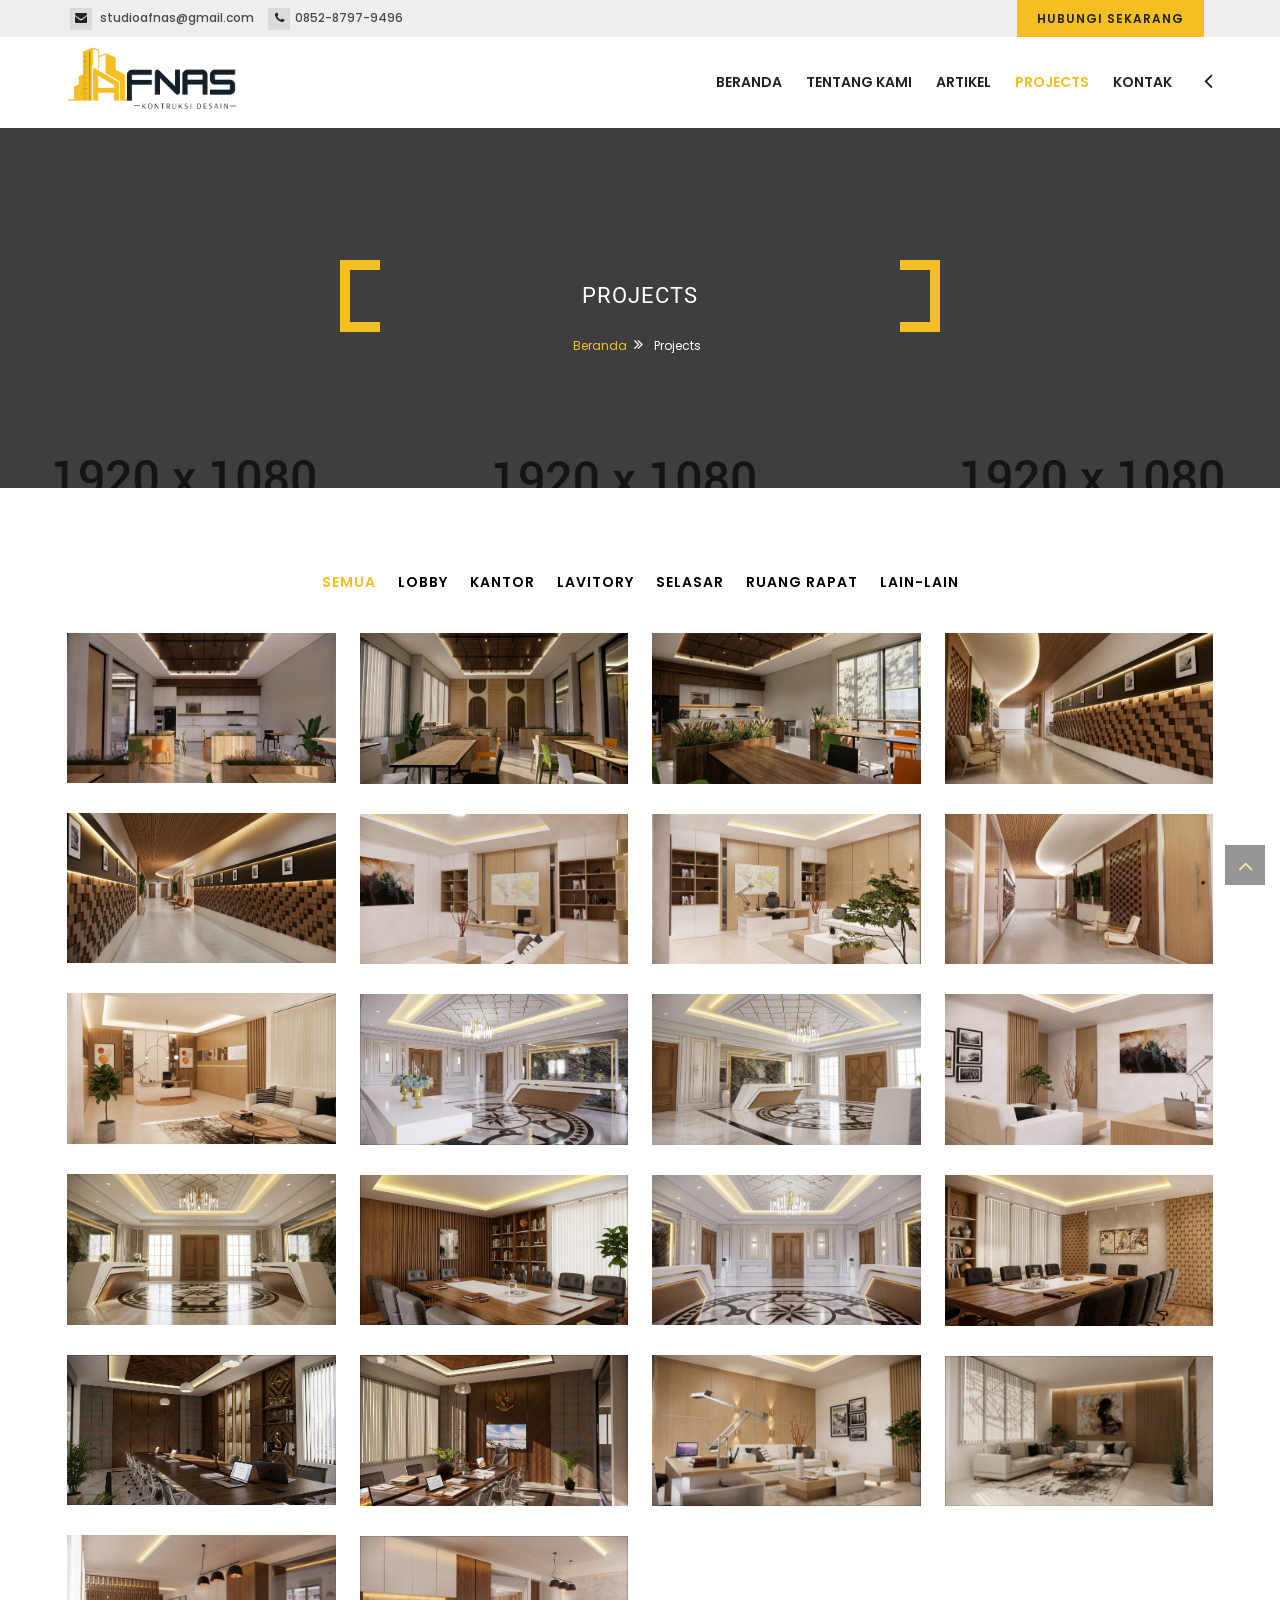
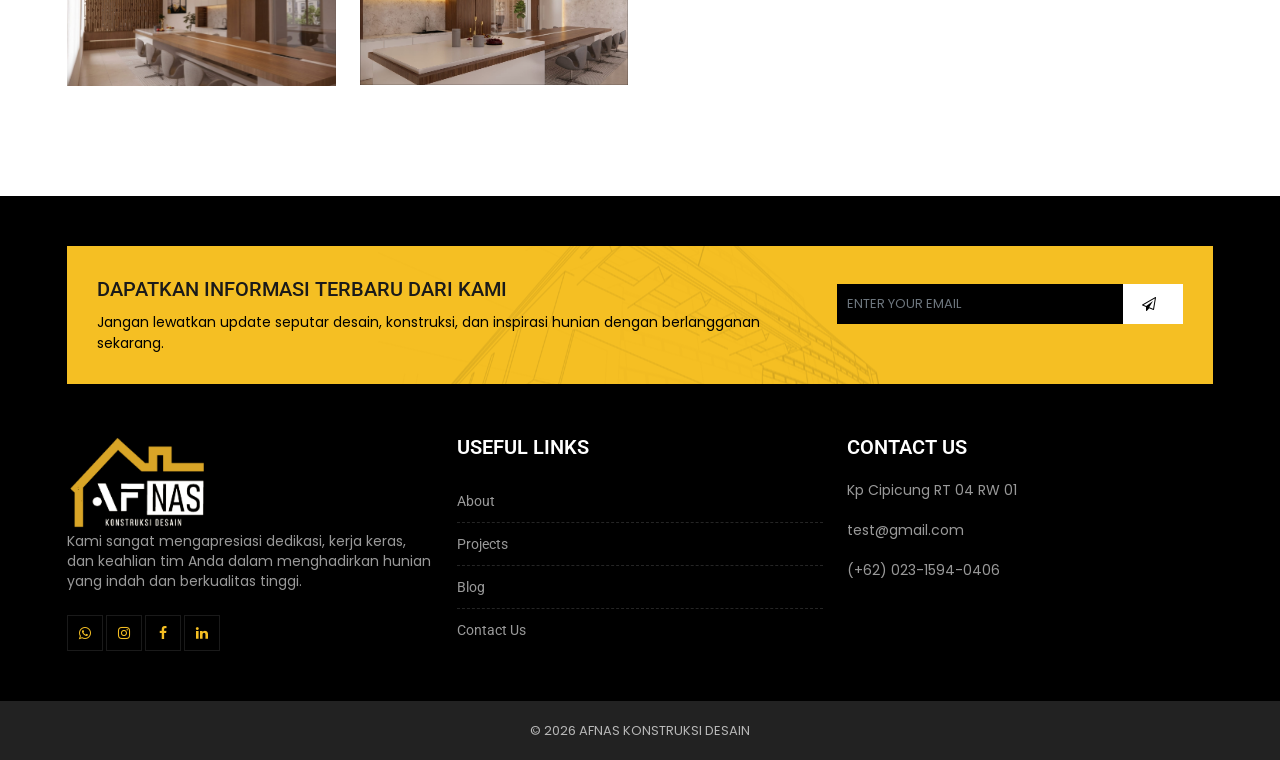
<file: projects/index.html>
<!doctype html>
<html lang="en">
  <head>
    <!-- META -->
    <meta charset="utf-8" />
    <meta http-equiv="X-UA-Compatible" content="IE=edge" />
    <meta
      name="title"
      content="Jasa Arsitek, Konstruksi & Renovasi Rumah Profesional"
    />
    <meta
      name="description"
      content="Layanan desain arsitektur, pembangunan, dan renovasi rumah dengan kualitas terbaik. Konsultasi gratis dan hasil sesuai kebutuhan Anda."
    />
    <meta
      name="keywords"
      content="jasa arsitek, konstruksi rumah, renovasi rumah, desain rumah modern, bangun rumah, jasa bangun rumah"
    />
    <meta name="author" content="Nama Brand Anda" />
    <meta name="robots" content="index, follow" />

    <!-- FAVICONS ICON -->
    <link rel="icon" href="/images/favicon.ico" type="image/x-icon" />
    <link rel="shortcut icon" type="image/x-icon" href="/images/favicon.png" />

    <!-- PAGE TITLE HERE -->
    <title>AFNAS | Jasa Arsitek, Konstruksi & Renovasi Rumah</title>

    <!-- MOBILE SPECIFIC -->
    <meta name="viewport" content="width=device-width, initial-scale=1" />

     <!-- BOOTSTRAP STYLE SHEET -->
    <link rel="stylesheet" type="text/css" href="/css/bootstrap.min.css">
    <!-- FONTAWESOME STYLE SHEET -->
    <link rel="stylesheet" type="text/css" href="/css/fontawesome/css/font-awesome.min.css" />
    <!-- OWL CAROUSEL STYLE SHEET -->
    <link rel="stylesheet" type="text/css" href="/css/owl.carousel.min.css">
    <!-- MAGNIFIC POPUP STYLE SHEET -->
    <link rel="stylesheet" type="text/css" href="/css/magnific-popup.min.css">
    <!-- LOADER STYLE SHEET -->
    <link rel="stylesheet" type="text/css" href="/css/loader.min.css"> 
    <!-- FLATICON STYLE SHEET -->
    <link rel="stylesheet" type="text/css" href="/css/flaticon.min.css">	
    <!-- MAIN STYLE SHEET -->
    <link rel="stylesheet" type="text/css" href="/css/style.css">
      
    <link
      rel="stylesheet"
      class="skin"
      type="text/css"
      href="/css/skin/skin-1.css"
    />

    <!-- Google Fonts -->
    <link
      href="https://fonts.googleapis.com/css?family=Roboto:100,100i,300,300i,400,400i,500,500i,700,700i,900,900i"
      rel="stylesheet"
    />
    <link
      href="https://fonts.googleapis.com/css?family=Poppins:200,200i,300,300i,400,400i,500,500i,600,600i,700,700i,800,800i,900,900i"
      rel="stylesheet"
    />
  </head>

  <body>
    <div class="page-wraper">
      <!-- HEADER START -->
      <header class="site-header header-style-1 mobile-sider-drawer-menu">
        <div class="top-bar bg-gray">
          <div class="container">
            <div class="row">
              <div class="mt-topbar-left">
                <ul class="list-unstyled e-p-bx pull-right">
                  <li><i class="fa fa-envelope"></i> studioafnas@gmail.com</li>
                  <li><i class="fa fa-phone"></i>0852-8797-9496</li>
                </ul>
              </div>
              <div class="mt-topbar-right">
                <div class="appint-btn">
                  <a href="https://wa.link/vg26mh" class="site-button"
                    >Hubungi Sekarang</a
                  >
                </div>
              </div>
            </div>
          </div>
        </div>
        <div class="sticky-header main-bar-wraper">
          <div class="main-bar bg-white">
            <div class="container">
              <div class="logo-header">
                <div class="logo-header-inner logo-header-one">
                  <a href="index.html">
                    <img src="/images/logo-1.png" alt="" />
                  </a>
                </div>
              </div>
              <!-- NAV Toggle Button -->
              <button
                id="mobile-side-drawer"
                data-target=".header-nav"
                data-toggle="collapse"
                type="button"
                class="navbar-toggler collapsed"
              >
                <span class="sr-only">Toggle navigation</span>
                <span class="icon-bar icon-bar-first"></span>
                <span class="icon-bar icon-bar-two"></span>
                <span class="icon-bar icon-bar-three"></span>
              </button>
              <!-- ETRA Nav -->
              <div class="extra-nav">
                <div class="extra-cell">
                  <a href="#" class="contact-slide-show"
                    ><i class="fa fa-angle-left arrow-animation"></i
                  ></a>
                </div>
              </div>
              <!-- ETRA Nav -->

              <!-- Contact Nav -->
              <div
                class="contact-slide-hide"
                style="background-image: url(/images/background/bg-5.png)"
              >
                <div class="contact-nav">
                  <a href="javascript:void(0)" class="contact_close">&times;</a>
                  <div class="contact-nav-form p-a30">
                    <div class="contact-info m-b30">
                      <div class="mt-icon-box-wraper center p-b30">
                        <div class="icon-xs m-b20 scale-in-center">
                          <i class="fa fa-phone"></i>
                        </div>
                        <div class="icon-content">
                          <h5 class="m-t0 font-weight-500">No Telephone</h5>
                          <p>(+62) 823-1594-0406</p>
                        </div>
                      </div>

                      <div class="mt-icon-box-wraper center p-b30">
                        <div class="icon-xs m-b20 scale-in-center">
                          <i class="fa fa-envelope"></i>
                        </div>
                        <div class="icon-content">
                          <h5 class="m-t0 font-weight-500">Email</h5>
                          <p>test@gmail.com</p>
                        </div>
                      </div>

                      <div class="mt-icon-box-wraper center p-b30">
                        <div class="icon-xs m-b20 scale-in-center">
                          <i class="fa fa-map-marker"></i>
                        </div>
                        <div class="icon-content">
                          <h5 class="m-t0 font-weight-500">Alamat</h5>
                          <p>
                            Kp Cipicung RT 04 RW 01 Kel <br />
                            Manggahang Kec Baleendah Kab Bandung
                          </p>
                        </div>
                      </div>
                    </div>
                    <div class="full-social-bg">
                      <ul>
                        <li>
                          <a href="#" class="facebook"
                            ><i class="fa fa-facebook"></i
                          ></a>
                        </li>
                        <li>
                          <a href="#" class="instagram"
                            ><i class="fa fa-instagram"></i
                          ></a>
                        </li>
                        <li>
                          <a href="#" class="tiktok">
                            <svg
                              xmlns="http://www.w3.org/2000/svg"
                              width="16"
                              height="16"
                              viewBox="0 0 24 24"
                              fill="currentColor"
                            >
                              <path
                                d="M12.75 2h3.5c.2 1.8 1.5 3.3 3.25 3.75v3.5c-1.5-.05-2.95-.5-4.25-1.25v7.75a6.5 6.5 0 1 1-6.5-6.5c.3 0 .6.02.9.07v3.6a3 3 0 1 0 2.6 2.98V2z"
                              />
                            </svg>
                          </a>
                        </li>
                        <li>
                          <a href="#" class="youtube"
                            ><i class="fa fa-youtube"></i
                          ></a>
                        </li>
                      </ul>
                    </div>
                  </div>
                </div>
              </div>

              <!-- MAIN Vav -->
                 <div class="header-nav navbar-collapse collapse">
                <ul class="nav navbar-nav">
                  <li>
                    <a href="/">Beranda</a>
                  </li>
                  <li>
                    <a href="/about">Tentang Kami</a>
                  </li>
                  <li>
                    <a href="/blog">Artikel</a>
                  </li>
                  <li class="active">
                    <a href="/projects">Projects</a>
                  </li>
                  </li>
                  <li>
                    <a href="/contact">kontak</a>
                  </li>
                </ul>
              </div>
            </div>
          </div>
        </div>
      </header>
      <!-- HEADER END -->

      <div class="page-content">
        <!-- MAIN CONTENT -->
        <!-- INNER PAGE BANNER -->
        <div
          class="mt-bnr-inr overlay-wraper bg-parallax bg-top-center"
          data-stellar-background-ratio="0.5"
          style="background-image: url(/images/banner/2.jpg)"
        >
          <div class="overlay-main bg-black opacity-07"></div>
          <div class="container">
            <div class="mt-bnr-inr-entry">
              <div class="banner-title-outer">
                <div class="banner-title-name">
                  <h2 class="m-b0">PROJECTS</h2>
                </div>
              </div>
              <!-- BREADCRUMB ROW -->

              <div>
                <ul class="mt-breadcrumb breadcrumb-style-2">
                  <li><a href="/">Beranda</a></li>
                  <li>Projects</li>
                </ul>
              </div>

              <!-- BREADCRUMB ROW END -->
            </div>
          </div>
        </div>
        <!-- INNER PAGE BANNER END -->

        			<!-- SECTION CONTENT START -->
            <div class="section-full p-tb80 inner-page-padding">
            	<div class="container">
                    <!-- PAGINATION START -->
                    <div class="filter-wrap p-b30 text-center">
                        <ul class="filter-navigation inline-navigation masonry-filter link-style  text-uppercase">
                             <li class="active">
                          <a data-filter="*" data-hover="Semua" href="#"
                            >Semua</a
                          >
                        </li>
                        <li>
                          <a
                            data-filter=".cat-1"
                            data-hover="Lobby"
                            href="javascript:;"
                            >Lobby</a
                          >
                        </li>
                        <li>
                          <a
                            data-filter=".cat-2"
                            data-hover="Kantor"
                            href="javascript:;"
                            >Kantor</a
                          >
                        </li>
                        <li>
                          <a
                            data-filter=".cat-3"
                            data-hover="Lavitory"
                            href="javascript:;"
                            >Lavitory
                          </a>
                        </li>
                        <li>
                          <a
                            data-filter=".cat-4"
                            data-hover="Selasar"
                            href="javascript:;"
                            >Selasar</a
                          >
                        </li>
                        <li>
                          <a
                            data-filter=".cat-5"
                            data-hover="Ruang Rapat"
                            href="javascript:;"
                            >Ruang Rapat</a
                          >
                        </li>
                        <li>
                          <a
                            data-filter=".cat-6"
                            data-hover="Lain-lain"
                            href="javascript:;"
                            >Lain-lain
                          </a>
                        </li>
                        </ul>
                    </div>
                    <!-- PAGINATION END -->
                    
                    <!-- GALLERY CONTENT START -->
                     <div class="portfolio-wrap mfp-gallery work-grid row clearfix">
                   
                <!-- Lavitory -->
                <div class="masonry-item cat-3 col-lg-3 col-md-6 m-b30">
                  <div class="mt-box image-hover-block">
                    <div class="mt-thum-bx">
                      <img src="/images/portofolio/lavitory-1.jpg" alt="" />
                    </div>
                    <div class="mt-info p-t20 text-white">
                      <h4 class="mt-tilte m-b10 m-t0">Lavitory</h4>
                      <p class="m-b0">Bandung</p>
                    </div>
                    <a class="mfp-link" href="/images/portofolio/lavitory-1.jpg"></a>
                  </div>
                </div>
                <div class="masonry-item cat-3 col-lg-3 col-md-6 m-b30">
                  <div class="mt-box image-hover-block">
                    <div class="mt-thum-bx">
                      <img src="/images/portofolio/lavitory-2.jpg" alt="" />
                    </div>
                    <div class="mt-info p-t20 text-white">
                      <h4 class="mt-tilte m-b10 m-t0">Lavitory</h4>
                      <p class="m-b0">Bandung</p>
                    </div>
                    <a class="mfp-link" href="/images/portofolio/lavitory-2.jpg"></a>
                  </div>
                </div>
                <div class="masonry-item cat-3 col-lg-3 col-md-6 m-b30">
                  <div class="mt-box image-hover-block">
                    <div class="mt-thum-bx">
                      <img src="/images/portofolio/lavitory-3.jpg" alt="" />
                    </div>
                    <div class="mt-info p-t20 text-white">
                      <h4 class="mt-tilte m-b10 m-t0">Lavitory</h4>
                      <p class="m-b0">Bandung</p>
                    </div>
                    <a href="project-detail.html"></a>
                  </div>
                </div>

                <!-- selasar -->
                <div class="masonry-item cat-4 col-lg-3 col-md-6 m-b30">
                  <div class="mt-box image-hover-block">
                    <div class="mt-thum-bx">
                      <img src="/images/portofolio/selasar-1.jpg" alt="" />
                    </div>
                    <div class="mt-info p-t20 text-white">
                      <h4 class="mt-tilte m-b10 m-t0">Selasar</h4>
                      <p class="m-b0">Bandung</p>
                    </div>
                    <a href="project-detail.html"></a>
                  </div>
                </div>
                <div class="masonry-item cat-4 col-lg-3 col-md-6 m-b30">
                  <div class="mt-box image-hover-block">
                    <div class="mt-thum-bx">
                      <img src="/images/portofolio/selasar-2.jpg" alt="" />
                    </div>
                    <div class="mt-info p-t20 text-white">
                      <h4 class="mt-tilte m-b10 m-t0">Selasar</h4>
                      <p class="m-b0">Bandung</p>
                    </div>
                    <a href="project-detail.html"></a>
                  </div>
                </div>
                <div class="masonry-item cat-4 col-lg-3 col-md-6 m-b30">
                  <div class="mt-box image-hover-block">
                    <div class="mt-thum-bx">
                      <img src="/images/portofolio/selasar-3.jpg" alt="" />
                    </div>
                    <div class="mt-info p-t20 text-white">
                      <h4 class="mt-tilte m-b10 m-t0">Selasar</h4>
                      <p class="m-b0">Bandung</p>
                    </div>
                    <a href="project-detail.html"></a>
                  </div>
                </div>

                <!-- Kantor -->
                <div class="masonry-item cat-2 col-lg-3 col-md-6 m-b30">
                  <div class="mt-box image-hover-block">
                    <div class="mt-thum-bx">
                      <img src="/images/portofolio/kantor-1.jpg" alt="" />
                    </div>
                    <div class="mt-info p-t20 text-white">
                      <h4 class="mt-tilte m-b10 m-t0">Kantor</h4>
                      <p class="m-b0">Bandung</p>
                    </div>
                    <a href="project-detail.html"></a>
                  </div>
                </div>
                <div class="masonry-item cat-2 col-lg-3 col-md-6 m-b30">
                  <div class="mt-box image-hover-block">
                    <div class="mt-thum-bx">
                      <img src="/images/portofolio/kantor-2.jpg" alt="" />
                    </div>
                    <div class="mt-info p-t20 text-white">
                      <h4 class="mt-tilte m-b10 m-t0">Kantor</h4>
                      <p class="m-b0">Bandung</p>
                    </div>
                    <a href="project-detail.html"></a>
                  </div>
                </div>
                <div class="masonry-item cat-2 col-lg-3 col-md-6 m-b30">
                  <div class="mt-box image-hover-block">
                    <div class="mt-thum-bx">
                      <img src="/images/portofolio/kantor-3.jpg" alt="" />
                    </div>
                    <div class="mt-info p-t20 text-white">
                      <h4 class="mt-tilte m-b10 m-t0">Kantor</h4>
                      <p class="m-b0">Bandung</p>
                    </div>
                    <a href="project-detail.html"></a>
                  </div>
                </div>
                <div class="masonry-item cat-2 col-lg-3 col-md-6 m-b30">
                  <div class="mt-box image-hover-block">
                    <div class="mt-thum-bx">
                      <img src="/images/portofolio/kantor-4.jpg" alt="" />
                    </div>
                    <div class="mt-info p-t20 text-white">
                      <h4 class="mt-tilte m-b10 m-t0">Kantor</h4>
                      <p class="m-b0">Bandung</p>
                    </div>
                    <a href="project-detail.html"></a>
                  </div>
                </div>

                <!-- Lobby -->
                <div class="masonry-item cat-1 col-lg-3 col-md-6 m-b30">
                  <div class="mt-box image-hover-block">
                    <div class="mt-thum-bx">
                      <img src="/images/portofolio/lobby-1.jpg" alt="" />
                    </div>
                    <div class="mt-info p-t20 text-white">
                      <h4 class="mt-tilte m-b10 m-t0">Lobby</h4>
                      <p class="m-b0">Bandung</p>
                    </div>
                    <a href="project-detail.html"></a>
                  </div>
                </div>
                <div class="masonry-item cat-1 col-lg-3 col-md-6 m-b30">
                  <div class="mt-box image-hover-block">
                    <div class="mt-thum-bx">
                      <img src="/images/portofolio/lobby-2.jpg" alt="" />
                    </div>
                    <div class="mt-info p-t20 text-white">
                      <h4 class="mt-tilte m-b10 m-t0">Lobby</h4>
                      <p class="m-b0">Bandung</p>
                    </div>
                    <a href="project-detail.html"></a>
                  </div>
                </div>
                <div class="masonry-item cat-1 col-lg-3 col-md-6 m-b30">
                  <div class="mt-box image-hover-block">
                    <div class="mt-thum-bx">
                      <img src="/images/portofolio/lobby-3.jpg" alt="" />
                    </div>
                    <div class="mt-info p-t20 text-white">
                      <h4 class="mt-tilte m-b10 m-t0">Lobby</h4>
                      <p class="m-b0">Bandung</p>
                    </div>
                    <a href="project-detail.html"></a>
                  </div>
                </div>
                <div class="masonry-item cat-1 col-lg-3 col-md-6 m-b30">
                  <div class="mt-box image-hover-block">
                    <div class="mt-thum-bx">
                      <img src="/images/portofolio/lobby-4.jpg" alt="" />
                    </div>
                    <div class="mt-info p-t20 text-white">
                      <h4 class="mt-tilte m-b10 m-t0">Lobby</h4>
                      <p class="m-b0">Bandung</p>
                    </div>
                    <a href="project-detail.html"></a>
                  </div>
                </div>
                 <!-- Ruang Rapat -->
                <div class="masonry-item cat-5 col-lg-3 col-md-6 m-b30">
                  <div class="mt-box image-hover-block">
                    <div class="mt-thum-bx">
                      <img src="/images/portofolio/ruang-rapat-1.jpg" alt="" />
                    </div>
                    <div class="mt-info p-t20 text-white">
                      <h4 class="mt-tilte m-b10 m-t0">Ruang Rapat</h4>
                      <p class="m-b0">Bandung</p>
                    </div>
                    <a href="project-detail.html"></a>
                  </div>
                </div>
                <div class="masonry-item cat-5 col-lg-3 col-md-6 m-b30">
                  <div class="mt-box image-hover-block">
                    <div class="mt-thum-bx">
                      <img src="/images/portofolio/ruang-rapat-2.jpg" alt="" />
                    </div>
                    <div class="mt-info p-t20 text-white">
                      <h4 class="mt-tilte m-b10 m-t0">Ruang Rapat</h4>
                      <p class="m-b0">Bandung</p>
                    </div>
                    <a href="project-detail.html"></a>
                  </div>
                </div>
                <div class="masonry-item cat-5 col-lg-3 col-md-6 m-b30">
                  <div class="mt-box image-hover-block">
                    <div class="mt-thum-bx">
                      <img src="/images/portofolio/ruang-rapat-3.jpg" alt="" />
                    </div>
                    <div class="mt-info p-t20 text-white">
                      <h4 class="mt-tilte m-b10 m-t0">Ruang Rapat</h4>
                      <p class="m-b0">Bandung</p>
                    </div>
                    <a href="project-detail.html"></a>
                  </div>
                </div>
                <div class="masonry-item cat-5 col-lg-3 col-md-6 m-b30">
                  <div class="mt-box image-hover-block">
                    <div class="mt-thum-bx">
                      <img src="/images/portofolio/ruang-rapat-4.jpg" alt="" />
                    </div>
                    <div class="mt-info p-t20 text-white">
                      <h4 class="mt-tilte m-b10 m-t0">Ruang Rapat</h4>
                      <p class="m-b0">Bandung</p>
                    </div>
                    <a href="project-detail.html"></a>
                  </div>
                </div>

                <!-- Lain-lain -->
                <div class="masonry-item cat-6 col-lg-3 col-md-6 m-b30">
                  <div class="mt-box image-hover-block">
                    <div class="mt-thum-bx">
                      <img src="/images/portofolio/lain-lain-1.jpg" alt="" />
                    </div>
                    <div class="mt-info p-t20 text-white">
                      <h4 class="mt-tilte m-b10 m-t0">Lain-lain</h4>
                      <p class="m-b0">Bandung</p>
                    </div>
                    <a href="project-detail.html"></a>
                  </div>
                </div>
                <div class="masonry-item cat-6 col-lg-3 col-md-6 m-b30">
                  <div class="mt-box image-hover-block">
                    <div class="mt-thum-bx">
                      <img src="/images/portofolio/lain-lain-3.jpg" alt="" />
                    </div>
                    <div class="mt-info p-t20 text-white">
                      <h4 class="mt-tilte m-b10 m-t0">Lain-lain</h4>
                      <p class="m-b0">Bandung</p>
                    </div>
                    <a href="project-detail.html"></a>
                  </div>
                </div>
                <div class="masonry-item cat-6 col-lg-3 col-md-6 m-b30">
                  <div class="mt-box image-hover-block">
                    <div class="mt-thum-bx">
                      <img src="/images/portofolio/lain-lain-5.jpg" alt="" />
                    </div>
                    <div class="mt-info p-t20 text-white">
                      <h4 class="mt-tilte m-b10 m-t0">Lain-lain</h4>
                      <p class="m-b0">Bandung</p>
                    </div>
                    <a href="project-detail.html"></a>
                  </div>
                </div>
                <div class="masonry-item cat-6 col-lg-3 col-md-6 m-b30">
                  <div class="mt-box image-hover-block">
                    <div class="mt-thum-bx">
                      <img src="/images/portofolio/lain-lain-6.jpg" alt="" />
                    </div>
                    <div class="mt-info p-t20 text-white">
                      <h4 class="mt-tilte m-b10 m-t0">Lain-lain</h4>
                      <p class="m-b0">Bandung</p>
                    </div>
                    <a href="project-detail.html"></a>
                  </div>
                </div>
                                  
                     </div>
                    <!-- GALLERY CONTENT END -->
                  
            	</div>

            
            </div>
            <!-- SECTION CONTENT END  -->
      </div>

      <!-- FOOTER START -->
      <footer class="site-footer footer-large footer-dark footer-wide">
        <div class="container">
          <div
            class="p-a30 call-to-action-wrap bg-no-repeat bg-center site-bg-primary"
            style="background-image: url(/images/background/bg-site.png)"
          >
            <div class="row">
              <div class="col-lg-8 col-md-6">
                <div class="call-to-action-left text-black">
                  <h4 class="text-uppercase m-b10 m-t0">
                    Dapatkan Informasi Terbaru dari Kami
                  </h4>
                  <span
                    >Jangan lewatkan update seputar desain, konstruksi, dan
                    inspirasi hunian dengan berlangganan sekarang.</span
                  >
                </div>
              </div>

              <div class="col-lg-4 col-md-6">
                <div class="call-to-action-right">
                  <div class="widget_newsletter">
                    <div class="newsletter-bx">
                      <form role="search" method="post">
                        <div class="input-group">
                          <input
                            name="news-letter"
                            class="form-control"
                            placeholder="ENTER YOUR EMAIL"
                            type="text"
                          />
                          <span class="input-group-btn">
                            <button type="submit" class="site-button">
                              <i class="fa fa-paper-plane-o"></i>
                            </button>
                          </span>
                        </div>
                      </form>
                    </div>
                  </div>
                </div>
              </div>
            </div>
          </div>
        </div>
        <!-- FOOTER BLOCKES START -->
        <div class="footer-top overlay-wraper">
          <div class="overlay-main"></div>
          <div class="container">
            <div class="row">
              <!-- ABOUT COMPANY -->
              <div class="col-lg-4 col-md-6 col-sm-6">
                <div class="widget widget_about">
                  <!--<h4 class="widget-title">About Company</h4>-->
                  <div class="logo-footer clearfix p-b15">
                    <a href="index.html"
                      ><img src="/images/logo-dark.png" alt=""
                    /></a>
                  </div>
                  <p class="max-w400">
                    Kami sangat mengapresiasi dedikasi, kerja keras, dan
                    keahlian tim Anda dalam menghadirkan hunian yang indah dan
                    berkualitas tinggi.
                  </p>

                  <ul class="social-icons mt-social-links">
                    <li>
                      <a
                        href="https://www.facebook.com"
                        class="fa fa-whatsapp"
                      ></a>
                    </li>
                    <li>
                      <a
                        href="https://www.facebook.com"
                        class="fa fa-instagram"
                      ></a>
                    </li>
                    <li>
                      <a
                        href="https://www.facebook.com"
                        class="fa fa-facebook"
                      ></a>
                    </li>
                    <li>
                      <a
                        href="https://in.linkedin.com"
                        class="fa fa-linkedin"
                      ></a>
                    </li>
                  </ul>
                </div>
              </div>

              <!-- USEFUL LINKS -->
              <div class="col-lg-4 col-md-6 col-sm-6 footer-col-3">
                <div class="widget widget_services inline-links" z>
                  <h4 class="widget-title">Useful links</h4>
                  <ul>
                    <li><a href="#">About</a></li>
                    <li><a href="#">Projects</a></li>
                    <li><a href="#">Blog</a></li>
                    <li><a href="#">Contact Us</a></li>
                  </ul>
                </div>
              </div>

              <!-- RESENT POST -->
              <div class="col-lg-4 col-md-6 col-sm-6">
                <div class="widget widget_address_outer">
                  <h4 class="widget-title">Contact Us</h4>
                  <ul class="widget_address">
                    <li>Kp Cipicung RT 04 RW 01</li>
                    <li>test@gmail.com</li>
                    <li>(+62) 023-1594-0406</li>
                  </ul>
                </div>
              </div>
            </div>
          </div>
        </div>
        <!-- FOOTER COPYRIGHT -->
        <div class="footer-bottom overlay-wraper">
          <div class="overlay-main"></div>
          <div class="container">
            <div class="row">
              <div class="mt-footer-bot-center">
                <span class="copyrights-text"
                  >© 2026 AFNAS KONSTRUKSI DESAIN</span
                >
              </div>
            </div>
          </div>
        </div>
      </footer>
      <!-- FOOTER END -->

      <!-- BUTTON TOP START -->
      <button class="scroltop">
        <span class="fa fa-angle-up relative" id="btn-vibrate"></span>
      </button>
    </div>

    <!-- LOADING AREA START ===== -->
    <div class="loading-area">
      <div class="loading-box"></div>
      <div class="loading-pic">
        <div class="cssload-loader">Loading</div>
      </div>
    </div>
    <!-- LOADING AREA  END ====== -->

    <!-- JAVASCRIPT  FILES ========================================= -->
    <script src="/js/jquery-3.6.1.min.js"></script>
    <!-- JQUERY.MIN JS -->
    <script src="/js/bootstrap.min.js"></script>
    <!-- BOOTSTRAP.MIN JS -->
    <script src="/js/popper.min.js"></script>
    <!-- POPPER.MIN JS -->
    <script src="/js/magnific-popup.min.js"></script>
    <!-- MAGNIFIC-POPUP JS -->
    <script src="/js/waypoints.min.js"></script>
    <script src="/js/waypoints-sticky.min.js"></script>
    <!-- WAYPOINTS JS -->
    <script src="/js/counterup.min.js"></script>
    <!-- COUNTERUP JS -->
    <script src="/js/owl.carousel.min.js"></script>
    <!-- OWL  SLIDER  -->
    <script src="/js/custom.js"></script>
    <!-- CUSTOM FUCTIONS  -->
    <script src="/js/jquery.bgscroll.js"></script>
    <!-- BG SCROLL  -->
    <script src="/js/isotope.pkgd.min.js"></script>
    <!-- MASONRY  -->
    <script src="/js/imagesloaded.pkgd.min.js"></script>
    <!-- MASONRY  -->
   
  </body>
</html>
</file>
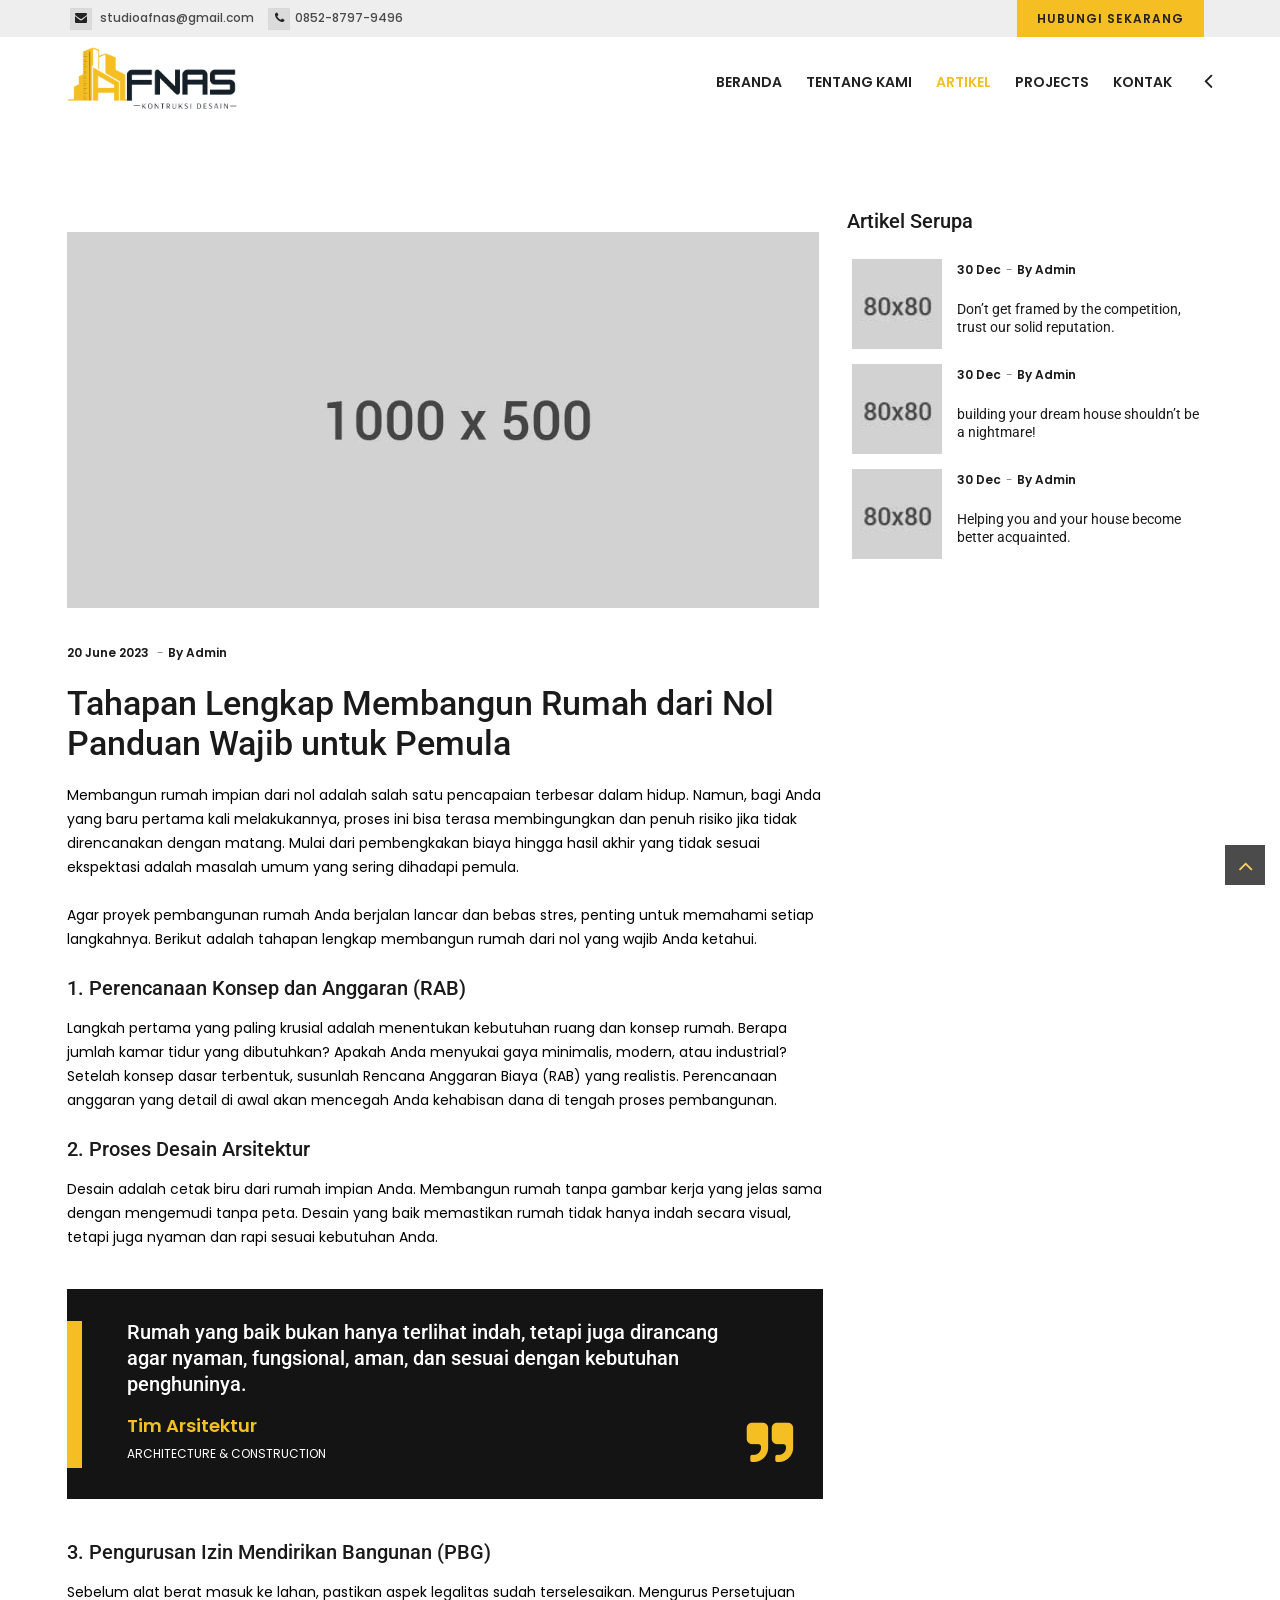
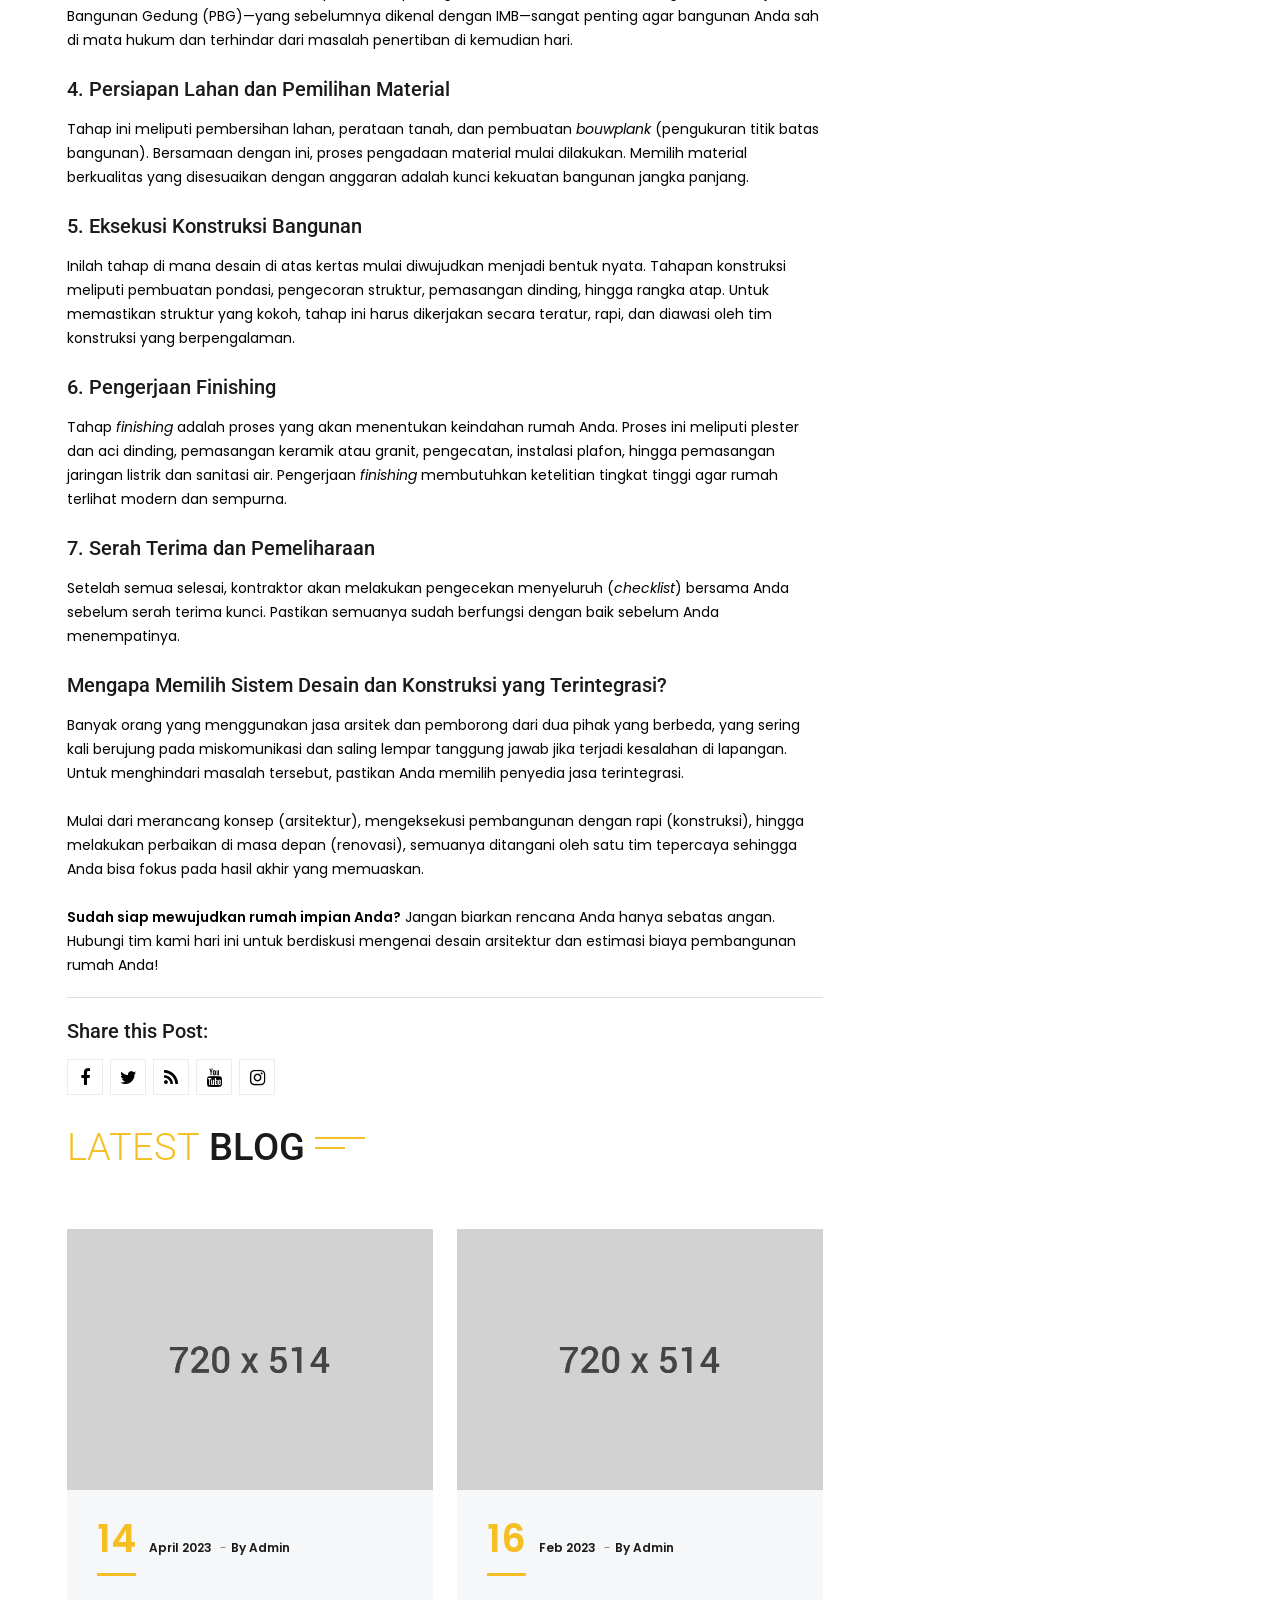
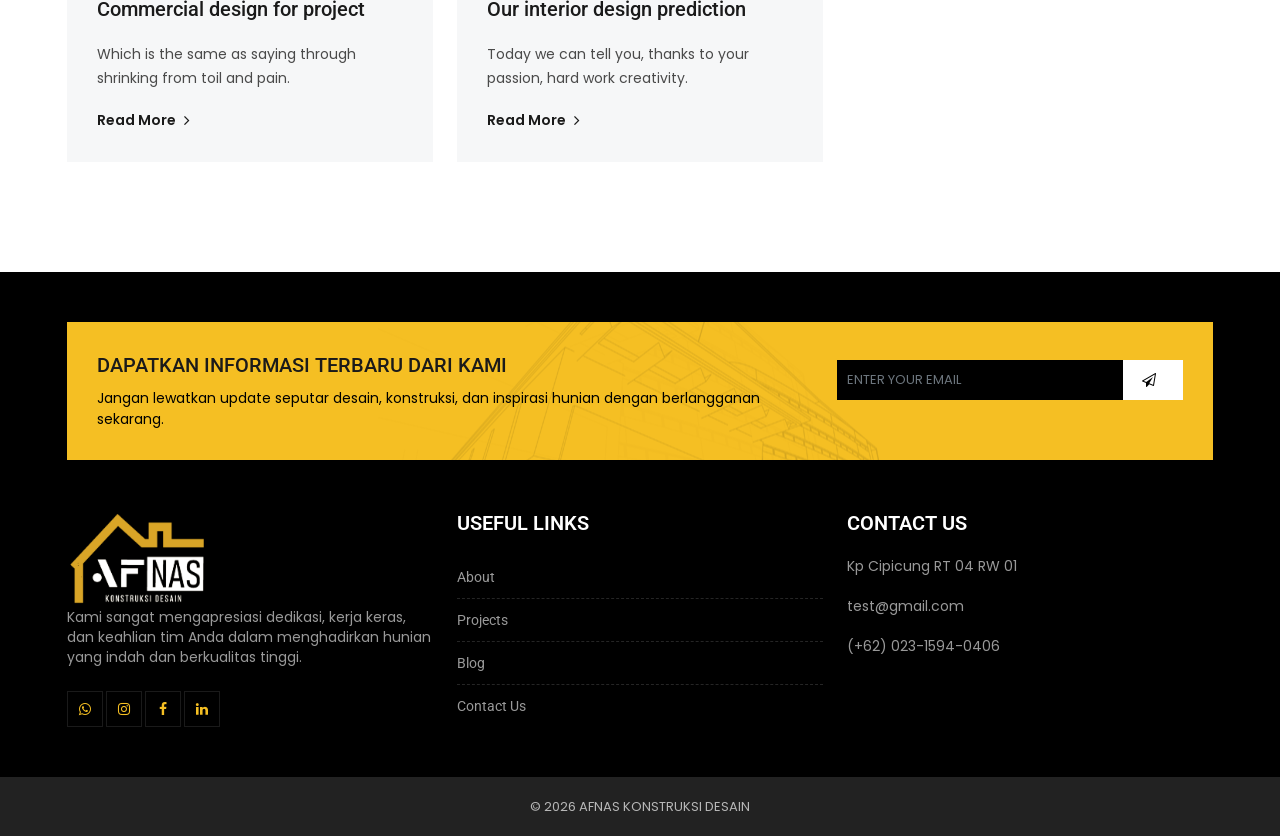
<file: blog/tahapan-membangun-rumah-dari-nol-panduan-lengkap-untuk-pemula/index.html>
<!doctype html>
<html lang="en">
  <head>
    <!-- META -->

    <meta charset="utf-8" />
    <meta http-equiv="X-UA-Compatible" content="IE=edge" />

    <meta
      name="title"
      content="Tahapan Membangun Rumah dari Nol Panduan Lengkap untuk Pemula"
    />

    <meta
      name="description"
      content="Pelajari tahapan membangun rumah dari nol, mulai dari perencanaan RAB, desain arsitektur, PBG, persiapan lahan, konstruksi, finishing, hingga serah terima rumah."
    />

    <meta
      name="keywords"
      content="tahapan membangun rumah, membangun rumah dari nol, cara membangun rumah, proses pembangunan rumah, RAB rumah, desain arsitektur, konstruksi bangunan, PBG rumah, finishing rumah, renovasi rumah"
    />

    <meta name="author" content="Nama Brand Anda" />

    <meta name="robots" content="index, follow" />

    <!-- FAVICONS ICON -->
    <link rel="icon" href="/images/favicon.ico" type="image/x-icon" />
    <link rel="shortcut icon" type="image/x-icon" href="/images/favicon.png" />

    <!-- PAGE TITLE HERE -->
    <title>AFNAS | Jasa Arsitek, Konstruksi & Renovasi Rumah</title>

    <!-- MOBILE SPECIFIC -->
    <meta name="viewport" content="width=device-width, initial-scale=1" />

    <!-- BOOTSTRAP STYLE SHEET -->
    <link rel="stylesheet" type="text/css" href="/css/bootstrap.min.css" />
    <!-- FONTAWESOME STYLE SHEET -->
    <link
      rel="stylesheet"
      type="text/css"
      href="/css/fontawesome/css/font-awesome.min.css"
    />

    <!-- LOADER STYLE SHEET -->
    <link rel="stylesheet" type="text/css" href="/css/loader.min.css" />

    <!-- MAIN STYLE SHEET -->
    <link rel="stylesheet" type="text/css" href="/css/style.css" />
    <link
      rel="stylesheet"
      class="skin"
      type="text/css"
      href="/css/skin/skin-1.css"
    />

    <!-- Google Fonts -->
    <link
      href="https://fonts.googleapis.com/css?family=Roboto:100,100i,300,300i,400,400i,500,500i,700,700i,900,900i"
      rel="stylesheet"
    />
    <link
      href="https://fonts.googleapis.com/css?family=Poppins:200,200i,300,300i,400,400i,500,500i,600,600i,700,700i,800,800i,900,900i"
      rel="stylesheet"
    />
  </head>

  <body>
    <div class="page-wraper">
      <!-- HEADER START -->
      <header class="site-header header-style-1 mobile-sider-drawer-menu">
        <div class="top-bar bg-gray">
          <div class="container">
            <div class="row">
              <div class="mt-topbar-left">
                <ul class="list-unstyled e-p-bx pull-right">
                  <li><i class="fa fa-envelope"></i> studioafnas@gmail.com</li>
                  <li><i class="fa fa-phone"></i>0852-8797-9496</li>
                </ul>
              </div>
              <div class="mt-topbar-right">
                <div class="appint-btn">
                  <a href="https://wa.link/vg26mh" class="site-button"
                    >Hubungi Sekarang</a
                  >
                </div>
              </div>
            </div>
          </div>
        </div>
        <div class="sticky-header main-bar-wraper">
          <div class="main-bar bg-white">
            <div class="container">
              <div class="logo-header">
                <div class="logo-header-inner logo-header-one">
                  <a href="/">
                    <img src="/images/logo-1.png" alt="" />
                  </a>
                </div>
              </div>
              <!-- NAV Toggle Button -->
              <button
                id="mobile-side-drawer"
                data-target=".header-nav"
                data-toggle="collapse"
                type="button"
                class="navbar-toggler collapsed"
              >
                <span class="sr-only">Toggle navigation</span>
                <span class="icon-bar icon-bar-first"></span>
                <span class="icon-bar icon-bar-two"></span>
                <span class="icon-bar icon-bar-three"></span>
              </button>
              <!-- ETRA Nav -->
              <div class="extra-nav">
                <div class="extra-cell">
                  <a href="#" class="contact-slide-show"
                    ><i class="fa fa-angle-left arrow-animation"></i
                  ></a>
                </div>
              </div>
              <!-- ETRA Nav -->

              <!-- Contact Nav -->
              <div
                class="contact-slide-hide"
                style="background-image: url(/images/background/bg-5.png)"
              >
                <div class="contact-nav">
                  <a href="javascript:void(0)" class="contact_close">&times;</a>
                  <div class="contact-nav-form p-a30">
                    <div class="contact-info m-b30">
                      <div class="mt-icon-box-wraper center p-b30">
                        <div class="icon-xs m-b20 scale-in-center">
                          <i class="fa fa-phone"></i>
                        </div>
                        <div class="icon-content">
                          <h5 class="m-t0 font-weight-500">No Telephone</h5>
                          <p>(+62) 823-1594-0406</p>
                        </div>
                      </div>

                      <div class="mt-icon-box-wraper center p-b30">
                        <div class="icon-xs m-b20 scale-in-center">
                          <i class="fa fa-envelope"></i>
                        </div>
                        <div class="icon-content">
                          <h5 class="m-t0 font-weight-500">Email</h5>
                          <p>test@gmail.com</p>
                        </div>
                      </div>

                      <div class="mt-icon-box-wraper center p-b30">
                        <div class="icon-xs m-b20 scale-in-center">
                          <i class="fa fa-map-marker"></i>
                        </div>
                        <div class="icon-content">
                          <h5 class="m-t0 font-weight-500">Alamat</h5>
                          <p>
                            Kp Cipicung RT 04 RW 01 Kel <br />
                            Manggahang Kec Baleendah Kab Bandung
                          </p>
                        </div>
                      </div>
                    </div>
                    <div class="full-social-bg">
                      <ul>
                        <li>
                          <a href="#" class="facebook"
                            ><i class="fa fa-facebook"></i
                          ></a>
                        </li>
                        <li>
                          <a href="#" class="instagram"
                            ><i class="fa fa-instagram"></i
                          ></a>
                        </li>
                        <li>
                          <a href="#" class="tiktok">
                            <svg
                              xmlns="http://www.w3.org/2000/svg"
                              width="16"
                              height="16"
                              viewBox="0 0 24 24"
                              fill="currentColor"
                            >
                              <path
                                d="M12.75 2h3.5c.2 1.8 1.5 3.3 3.25 3.75v3.5c-1.5-.05-2.95-.5-4.25-1.25v7.75a6.5 6.5 0 1 1-6.5-6.5c.3 0 .6.02.9.07v3.6a3 3 0 1 0 2.6 2.98V2z"
                              />
                            </svg>
                          </a>
                        </li>
                        <li>
                          <a href="#" class="youtube"
                            ><i class="fa fa-youtube"></i
                          ></a>
                        </li>
                      </ul>
                    </div>
                  </div>
                </div>
              </div>

              <!-- MAIN Vav -->
              <div class="header-nav navbar-collapse collapse">
                <ul class="nav navbar-nav">
                  <li>
                    <a href="/">Beranda</a>
                  </li>
                  <li>
                    <a href="/about">Tentang Kami</a>
                  </li>
                  <li class="active">
                    <a href="/blog">Artikel</a>
                  </li>
                  <li>
                    <a href="/projects">Projects</a>
                  </li>
                  <li>
                    <a href="/contact">kontak</a>
                  </li>
                </ul>
              </div>
            </div>
          </div>
        </div>
      </header>
      <!-- HEADER END -->

      <!-- MAIN CONTENT -->
      <div class="page-content">
        <div class="section-full p-tb80 inner-page-padding">
          <div class="container">
            <div class="row">
              <div class="col-lg-8 col-md-12">
                <!-- BLOG START -->
                <div class="blog-post date-style-3 blog-detail text-black">
                  <div class="mt-post-media clearfix m-b30">
                    <ul class="grid-post">
                      <li>
                        <div class="portfolio-item">
                          <img
                            class="img-responsive"
                            src="/images/blog/default/thum1.jpg"
                            alt=""
                          />
                        </div>
                      </li>
                    </ul>
                  </div>

                  <div class="mt-post-meta">
                    <ul>
                      <li class="post-date">
                        <strong>20 </strong> <span>June 2023</span>
                      </li>
                      <li class="post-author">By <span>Admin</span></li>
                    </ul>
                  </div>

                  <div class="mt-post-title">
                    <h3 class="post-title">
                      Tahapan Lengkap Membangun Rumah dari Nol Panduan Wajib
                      untuk Pemula
                    </h3>
                  </div>
                  <div class="mt-post-text">
                    <p>
                      Membangun rumah impian dari nol adalah salah satu
                      pencapaian terbesar dalam hidup. Namun, bagi Anda yang
                      baru pertama kali melakukannya, proses ini bisa terasa
                      membingungkan dan penuh risiko jika tidak direncanakan
                      dengan matang. Mulai dari pembengkakan biaya hingga hasil
                      akhir yang tidak sesuai ekspektasi adalah masalah umum
                      yang sering dihadapi pemula.
                    </p>
                    <p>
                      Agar proyek pembangunan rumah Anda berjalan lancar dan
                      bebas stres, penting untuk memahami setiap langkahnya.
                      Berikut adalah tahapan lengkap membangun rumah dari nol
                      yang wajib Anda ketahui.
                    </p>

                    <h4>1. Perencanaan Konsep dan Anggaran (RAB)</h4>
                    <p>
                      Langkah pertama yang paling krusial adalah menentukan
                      kebutuhan ruang dan konsep rumah. Berapa jumlah kamar
                      tidur yang dibutuhkan? Apakah Anda menyukai gaya
                      minimalis, modern, atau industrial? Setelah konsep dasar
                      terbentuk, susunlah Rencana Anggaran Biaya (RAB) yang
                      realistis. Perencanaan anggaran yang detail di awal akan
                      mencegah Anda kehabisan dana di tengah proses pembangunan.
                    </p>

                    <h4>2. Proses Desain Arsitektur</h4>
                    <p>
                      Desain adalah cetak biru dari rumah impian Anda. Membangun
                      rumah tanpa gambar kerja yang jelas sama dengan mengemudi
                      tanpa peta. Desain yang baik memastikan rumah tidak hanya
                      indah secara visual, tetapi juga nyaman dan rapi sesuai
                      kebutuhan Anda.
                    </p>

                    <blockquote class="site-bg-dark text-white author-quote">
                      <h4 class="m-b0">
                        Rumah yang baik bukan hanya terlihat indah, tetapi juga
                        dirancang agar nyaman, fungsional, aman, dan sesuai
                        dengan kebutuhan penghuninya.
                        <i class="fa fa-quote-right"></i>
                      </h4>

                      <div class="p-t15 text-white">
                        <strong class="site-text-primary">
                          Tim Arsitektur
                        </strong>
                        <span>Architecture & Construction</span>
                      </div>
                    </blockquote>

                    <h4>3. Pengurusan Izin Mendirikan Bangunan (PBG)</h4>
                    <p>
                      Sebelum alat berat masuk ke lahan, pastikan aspek
                      legalitas sudah terselesaikan. Mengurus Persetujuan
                      Bangunan Gedung (PBG)—yang sebelumnya dikenal dengan
                      IMB—sangat penting agar bangunan Anda sah di mata hukum
                      dan terhindar dari masalah penertiban di kemudian hari.
                    </p>

                    <h4>4. Persiapan Lahan dan Pemilihan Material</h4>
                    <p>
                      Tahap ini meliputi pembersihan lahan, perataan tanah, dan
                      pembuatan <em>bouwplank</em> (pengukuran titik batas
                      bangunan). Bersamaan dengan ini, proses pengadaan material
                      mulai dilakukan. Memilih material berkualitas yang
                      disesuaikan dengan anggaran adalah kunci kekuatan bangunan
                      jangka panjang.
                    </p>

                    <h4>5. Eksekusi Konstruksi Bangunan</h4>
                    <p>
                      Inilah tahap di mana desain di atas kertas mulai
                      diwujudkan menjadi bentuk nyata. Tahapan konstruksi
                      meliputi pembuatan pondasi, pengecoran struktur,
                      pemasangan dinding, hingga rangka atap. Untuk memastikan
                      struktur yang kokoh, tahap ini harus dikerjakan secara
                      teratur, rapi, dan diawasi oleh tim konstruksi yang
                      berpengalaman.
                    </p>

                    <h4>6. Pengerjaan Finishing</h4>
                    <p>
                      Tahap <em>finishing</em> adalah proses yang akan
                      menentukan keindahan rumah Anda. Proses ini meliputi
                      plester dan aci dinding, pemasangan keramik atau granit,
                      pengecatan, instalasi plafon, hingga pemasangan jaringan
                      listrik dan sanitasi air. Pengerjaan
                      <em>finishing</em> membutuhkan ketelitian tingkat tinggi
                      agar rumah terlihat modern dan sempurna.
                    </p>

                    <h4>7. Serah Terima dan Pemeliharaan</h4>
                    <p>
                      Setelah semua selesai, kontraktor akan melakukan
                      pengecekan menyeluruh (<em>checklist</em>) bersama Anda
                      sebelum serah terima kunci. Pastikan semuanya sudah
                      berfungsi dengan baik sebelum Anda menempatinya.
                    </p>

                    <h4>
                      Mengapa Memilih Sistem Desain dan Konstruksi yang
                      Terintegrasi?
                    </h4>
                    <p>
                      Banyak orang yang menggunakan jasa arsitek dan pemborong
                      dari dua pihak yang berbeda, yang sering kali berujung
                      pada miskomunikasi dan saling lempar tanggung jawab jika
                      terjadi kesalahan di lapangan. Untuk menghindari masalah
                      tersebut, pastikan Anda memilih penyedia jasa
                      terintegrasi.
                    </p>
                    <p>
                      Mulai dari merancang konsep (arsitektur), mengeksekusi
                      pembangunan dengan rapi (konstruksi), hingga melakukan
                      perbaikan di masa depan (renovasi), semuanya ditangani
                      oleh satu tim tepercaya sehingga Anda bisa fokus pada
                      hasil akhir yang memuaskan.
                    </p>
                    <p>
                      <strong>Sudah siap mewujudkan rumah impian Anda?</strong>
                      Jangan biarkan rencana Anda hanya sebatas angan. Hubungi
                      tim kami hari ini untuk berdiskusi mengenai desain
                      arsitektur dan estimasi biaya pembangunan rumah Anda!
                    </p>
                  </div>

                  <div
                    class="autor-post-tag-share bdr-t-1 bdr-solid bdr-gray p-t20"
                  >
                    <div class="row">
                      <div class="col-md-6 col-sm-6">
                        <div class="mt-box">
                          <div class="clearfix">
                            <h4>Share this Post:</h4>
                            <div class="widget_social_inks">
                              <ul
                                class="social-icons social-md social-square social-dark m-b0"
                              >
                                <li>
                                  <a
                                    href="https://www.facebook.com"
                                    class="fa fa-facebook"
                                  ></a>
                                </li>
                                <li>
                                  <a
                                    href="https://twitter.com"
                                    class="fa fa-twitter"
                                  ></a>
                                </li>
                                <li>
                                  <a
                                    href="https://rss.com"
                                    class="fa fa-rss"
                                  ></a>
                                </li>
                                <li>
                                  <a
                                    href="https://www.youtube.com"
                                    class="fa fa-youtube"
                                  ></a>
                                </li>
                                <li>
                                  <a
                                    href="https://in.linkedin.com"
                                    class="fa fa-instagram"
                                  ></a>
                                </li>
                              </ul>
                            </div>
                          </div>
                        </div>
                      </div>
                    </div>
                  </div>
                </div>

                <!-- OUR BLOG START -->

                <!-- TITLE START -->
                <div class="section-head">
                  <div class="mt-separator-outer separator-left">
                    <div class="mt-separator">
                      <h2 class="text-uppercase sep-line-one">
                        <span class="font-weight-300 site-text-primary"
                          >Latest</span
                        >
                        Blog
                      </h2>
                    </div>
                  </div>
                </div>
                <!-- TITLE END -->

                <!-- IMAGE CAROUSEL START -->
                <div class="section-content">
                  <div class="row">
                    <div class="col-lg-6 col-md-6">
                      <div
                        class="mt-box blog-post latest-blog-3 date-style-1 bg-white m-b30"
                      >
                        <div class="mt-post-media mt-img-overlay7">
                          <a href="javascript:;"
                            ><img
                              src="/images/blog/latest-blog/pic1.jpg"
                              alt=""
                          /></a>
                        </div>
                        <div class="mt-post-info p-a30 bg-gray">
                          <div class="post-overlay-position">
                            <div class="mt-post-meta">
                              <ul>
                                <li class="post-date">
                                  <strong class="site-text-primary">14</strong>
                                  <span>April 2023</span>
                                </li>
                                <li class="post-author">
                                  By <a href="javascript:;">Admin</a>
                                </li>
                              </ul>
                            </div>
                            <div class="mt-post-title">
                              <h4 class="post-title m-b0">
                                Commercial design for project
                              </h4>
                            </div>
                            <div class="mt-post-text">
                              <p>
                                Which is the same as saying through shrinking
                                from toil and pain.
                              </p>
                            </div>
                            <div class="readmore-line">
                              <span
                                ><a
                                  href="post-image.html"
                                  class="site-button-link"
                                  data-hover="Read More"
                                  >Read More
                                  <i
                                    class="fa fa-angle-right arrow-animation"
                                  ></i></a
                              ></span>
                            </div>
                          </div>
                        </div>
                      </div>
                    </div>
                    <div class="col-lg-6 col-md-6">
                      <div
                        class="mt-box blog-post latest-blog-3 date-style-1 bg-white m-b30"
                      >
                        <div class="mt-post-media mt-img-overlay7">
                          <a href="javascript:;"
                            ><img
                              src="/images/blog/latest-blog/pic2.jpg"
                              alt=""
                          /></a>
                        </div>
                        <div class="mt-post-info p-a30 bg-gray">
                          <div class="post-overlay-position">
                            <div class="mt-post-meta">
                              <ul>
                                <li class="post-date">
                                  <strong class="site-text-primary">16</strong>
                                  <span>Feb 2023</span>
                                </li>
                                <li class="post-author">
                                  By <a href="javascript:;">Admin</a>
                                </li>
                              </ul>
                            </div>
                            <div class="mt-post-title">
                              <h4 class="post-title m-b0">
                                Our interior design prediction
                              </h4>
                            </div>
                            <div class="mt-post-text">
                              <p>
                                Today we can tell you, thanks to your passion,
                                hard work creativity.
                              </p>
                            </div>
                            <div class="readmore-line">
                              <span
                                ><a
                                  href="post-image.html"
                                  class="site-button-link"
                                  data-hover="Read More"
                                  >Read More
                                  <i
                                    class="fa fa-angle-right arrow-animation"
                                  ></i></a
                              ></span>
                            </div>
                          </div>
                        </div>
                      </div>
                    </div>
                  </div>
                </div>

                <!-- OUR BLOG END -->
              </div>
              <!-- SIDE BAR START -->
              <div class="col-lg-4 col-md-12">
                <aside class="side-bar">
                  <!-- RECENT POSTS -->
                  <div class="widget bg-white recent-posts-entry">
                    <h4 class="widget-title">Artikel Serupa</h4>
                    <div class="section-content">
                      <div class="widget-post-bx">
                        <div class="widget-post clearfix">
                          <div class="mt-post-media">
                            <img
                              src="/images/blog/recent-blog/pic1.jpg"
                              alt=""
                            />
                          </div>
                          <div class="mt-post-info">
                            <div class="mt-post-meta">
                              <ul>
                                <li class="post-dates">30 Dec</li>
                                <li class="post-author">By Admin</li>
                              </ul>
                            </div>
                            <div class="mt-post-header">
                              <h6 class="post-title">
                                Don’t get framed by the competition, trust our
                                solid reputation.
                              </h6>
                            </div>
                          </div>
                        </div>
                        <div class="widget-post clearfix">
                          <div class="mt-post-media">
                            <img
                              src="/images/blog/recent-blog/pic2.jpg"
                              alt=""
                            />
                          </div>
                          <div class="mt-post-info">
                            <div class="mt-post-meta">
                              <ul>
                                <li class="post-dates">30 Dec</li>
                                <li class="post-author">By Admin</li>
                              </ul>
                            </div>
                            <div class="mt-post-header">
                              <h6 class="post-title">
                                building your dream house shouldn’t be a
                                nightmare!
                              </h6>
                            </div>
                          </div>
                        </div>
                        <div class="widget-post clearfix">
                          <div class="mt-post-media">
                            <img
                              src="/images/blog/recent-blog/pic3.jpg"
                              alt=""
                            />
                          </div>
                          <div class="mt-post-info">
                            <div class="mt-post-meta">
                              <ul>
                                <li class="post-dates">30 Dec</li>
                                <li class="post-author">By Admin</li>
                              </ul>
                            </div>
                            <div class="mt-post-header">
                              <h6 class="post-title">
                                Helping you and your house become better
                                acquainted.
                              </h6>
                            </div>
                          </div>
                        </div>
                      </div>
                    </div>
                  </div>
                </aside>
              </div>
              <!-- SIDE BAR END -->
            </div>
          </div>
        </div>
      </div>

      <!-- FOOTER START -->
      <footer class="site-footer footer-large footer-dark footer-wide">
        <div class="container">
          <div
            class="p-a30 call-to-action-wrap bg-no-repeat bg-center site-bg-primary"
            style="background-image: url(/images/background/bg-site.png)"
          >
            <div class="row">
              <div class="col-lg-8 col-md-6">
                <div class="call-to-action-left text-black">
                  <h4 class="text-uppercase m-b10 m-t0">
                    Dapatkan Informasi Terbaru dari Kami
                  </h4>
                  <span
                    >Jangan lewatkan update seputar desain, konstruksi, dan
                    inspirasi hunian dengan berlangganan sekarang.</span
                  >
                </div>
              </div>

              <div class="col-lg-4 col-md-6">
                <div class="call-to-action-right">
                  <div class="widget_newsletter">
                    <div class="newsletter-bx">
                      <form role="search" method="post">
                        <div class="input-group">
                          <input
                            name="news-letter"
                            class="form-control"
                            placeholder="ENTER YOUR EMAIL"
                            type="text"
                          />
                          <span class="input-group-btn">
                            <button type="submit" class="site-button">
                              <i class="fa fa-paper-plane-o"></i>
                            </button>
                          </span>
                        </div>
                      </form>
                    </div>
                  </div>
                </div>
              </div>
            </div>
          </div>
        </div>
        <!-- FOOTER BLOCKES START -->
        <div class="footer-top overlay-wraper">
          <div class="overlay-main"></div>
          <div class="container">
            <div class="row">
              <!-- ABOUT COMPANY -->
              <div class="col-lg-4 col-md-6 col-sm-6">
                <div class="widget widget_about">
                  <!--<h4 class="widget-title">About Company</h4>-->
                  <div class="logo-footer clearfix p-b15">
                    <a href="/"><img src="/images/logo-dark.png" alt="" /></a>
                  </div>
                  <p class="max-w400">
                    Kami sangat mengapresiasi dedikasi, kerja keras, dan
                    keahlian tim Anda dalam menghadirkan hunian yang indah dan
                    berkualitas tinggi.
                  </p>

                  <ul class="social-icons mt-social-links">
                    <li>
                      <a
                        href="https://www.facebook.com"
                        class="fa fa-whatsapp"
                      ></a>
                    </li>
                    <li>
                      <a
                        href="https://www.facebook.com"
                        class="fa fa-instagram"
                      ></a>
                    </li>
                    <li>
                      <a
                        href="https://www.facebook.com"
                        class="fa fa-facebook"
                      ></a>
                    </li>
                    <li>
                      <a
                        href="https://in.linkedin.com"
                        class="fa fa-linkedin"
                      ></a>
                    </li>
                  </ul>
                </div>
              </div>

              <!-- USEFUL LINKS -->
              <div class="col-lg-4 col-md-6 col-sm-6 footer-col-3">
                <div class="widget widget_services inline-links">
                  <h4 class="widget-title">Useful links</h4>
                  <ul>
                    <li><a href="#">About</a></li>
                    <li><a href="#">Projects</a></li>
                    <li><a href="#">Blog</a></li>
                    <li><a href="#">Contact Us</a></li>
                  </ul>
                </div>
              </div>

              <!-- RESENT POST -->
              <div class="col-lg-4 col-md-6 col-sm-6">
                <div class="widget widget_address_outer">
                  <h4 class="widget-title">Contact Us</h4>
                  <ul class="widget_address">
                    <li>Kp Cipicung RT 04 RW 01</li>
                    <li>test@gmail.com</li>
                    <li>(+62) 023-1594-0406</li>
                  </ul>
                </div>
              </div>
            </div>
          </div>
        </div>
        <!-- FOOTER COPYRIGHT -->
        <div class="footer-bottom overlay-wraper">
          <div class="overlay-main"></div>
          <div class="container">
            <div class="row">
              <div class="mt-footer-bot-center">
                <span class="copyrights-text"
                  >© 2026 AFNAS KONSTRUKSI DESAIN</span
                >
              </div>
            </div>
          </div>
        </div>
      </footer>
      <!-- FOOTER END -->

      <!-- BUTTON TOP START -->
      <button class="scroltop">
        <span class="fa fa-angle-up relative" id="btn-vibrate"></span>
      </button>
    </div>

    <!-- LOADING AREA START ===== -->
    <div class="loading-area">
      <div class="loading-box"></div>
      <div class="loading-pic">
        <div class="cssload-loader">Loading</div>
      </div>
    </div>
    <!-- LOADING AREA  END ====== -->

    <!-- JAVASCRIPT  FILES ========================================= -->
    <script src="/js/jquery-3.6.1.min.js"></script>
    <!-- JQUERY.MIN JS -->
    <script src="/js/bootstrap.min.js"></script>
    <!-- BOOTSTRAP.MIN JS -->
    <script src="/js/popper.min.js"></script>
    <!-- POPPER.MIN JS -->
    <script src="/js/magnific-popup.min.js"></script>
    <!-- MAGNIFIC-POPUP JS -->
    <script src="/js/waypoints.min.js"></script>
    <script src="/js/waypoints-sticky.min.js"></script>
    <!-- WAYPOINTS JS -->
    <script src="/js/counterup.min.js"></script>
    <!-- COUNTERUP JS -->
    <script src="/js/owl.carousel.min.js"></script>
    <!-- OWL  SLIDER  -->
    <script src="/js/custom.js"></script>
    <!-- CUSTOM FUCTIONS  -->
    <script src="/js/jquery.bgscroll.js"></script>
    <!-- BG SCROLL  -->
  </body>
</html>
</file>
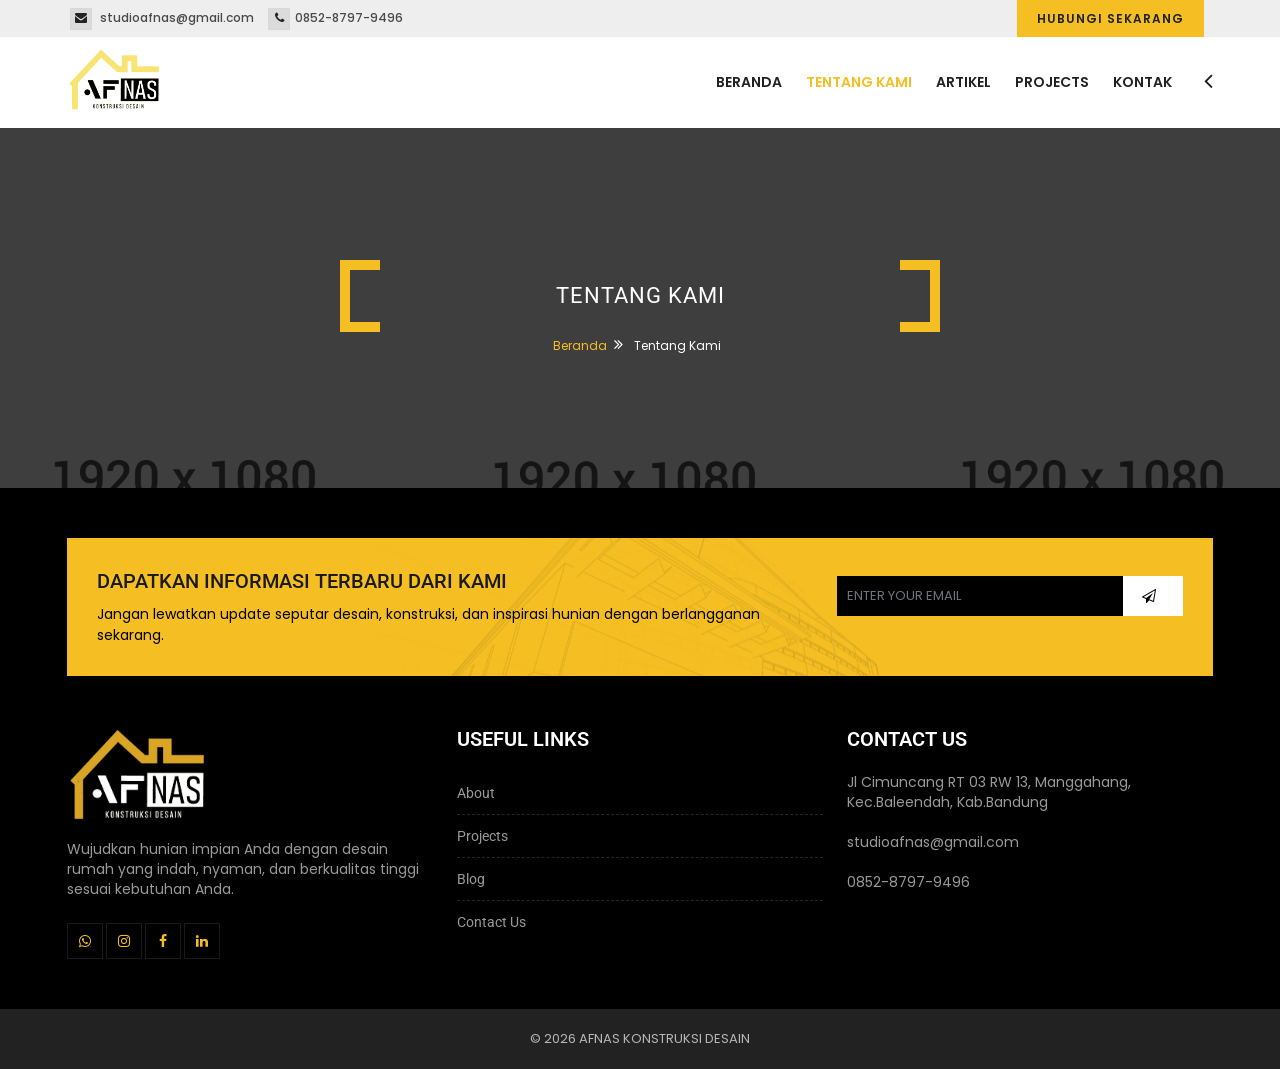
<file: about.html>
<!doctype html>
<html lang="en">
  <head>
    <!-- META -->
    <meta charset="utf-8" />
    <meta http-equiv="X-UA-Compatible" content="IE=edge" />
    <meta
      name="title"
      content="Jasa Arsitek, Konstruksi & Renovasi Rumah Profesional"
    />
    <meta
      name="description"
      content="Layanan desain arsitektur, pembangunan, dan renovasi rumah dengan kualitas terbaik. Konsultasi gratis dan hasil sesuai kebutuhan Anda."
    />
    <meta
      name="keywords"
      content="jasa arsitek, konstruksi rumah, renovasi rumah, desain rumah modern, bangun rumah, jasa bangun rumah"
    />
    <meta name="author" content="Nama Brand Anda" />
    <meta name="robots" content="index, follow" />

    <!-- FAVICONS ICON -->
    <link rel="icon" href="images/favicon.ico" type="image/x-icon" />
    <link rel="shortcut icon" type="image/x-icon" href="images/favicon.png" />

    <!-- PAGE TITLE HERE -->
    <title>AFNAS | Jasa Arsitek, Konstruksi & Renovasi Rumah</title>

    <!-- MOBILE SPECIFIC -->
    <meta name="viewport" content="width=device-width, initial-scale=1" />

    <!-- BOOTSTRAP STYLE SHEET -->
    <link rel="stylesheet" type="text/css" href="css/bootstrap.min.css" />
    <!-- FONTAWESOME STYLE SHEET -->
    <link
      rel="stylesheet"
      type="text/css"
      href="css/fontawesome/css/font-awesome.min.css"
    />

    <!-- LOADER STYLE SHEET -->
    <link rel="stylesheet" type="text/css" href="css/loader.min.css" />

    <!-- MAIN STYLE SHEET -->
    <link rel="stylesheet" type="text/css" href="css/style.css" />
    <link
      rel="stylesheet"
      class="skin"
      type="text/css"
      href="css/skin/skin-1.css"
    />

    <!-- Google Fonts -->
    <link
      href="https://fonts.googleapis.com/css?family=Roboto:100,100i,300,300i,400,400i,500,500i,700,700i,900,900i"
      rel="stylesheet"
    />
    <link
      href="https://fonts.googleapis.com/css?family=Poppins:200,200i,300,300i,400,400i,500,500i,600,600i,700,700i,800,800i,900,900i"
      rel="stylesheet"
    />
  </head>

  <body>
    <div class="page-wraper">
      <!-- HEADER START -->
      <header class="site-header header-style-1 mobile-sider-drawer-menu">
        <div class="top-bar bg-gray">
          <div class="container">
            <div class="row">
              <div class="mt-topbar-left">
                <ul class="list-unstyled e-p-bx pull-right">
                  <li><i class="fa fa-envelope"></i> studioafnas@gmail.com</li>
                  <li><i class="fa fa-phone"></i>0852-8797-9496</li>
                </ul>
              </div>
              <div class="mt-topbar-right">
                <div class="appint-btn">
                  <a href="https://wa.me/6285287979496?text=Halo,+saya+ingin+konsultasi+mengenai+layanan+desain+dan+konstruksi" class="site-button"
                    >Hubungi Sekarang</a
                  >
                </div>
              </div>
            </div>
          </div>
        </div>
        <div class="sticky-header main-bar-wraper">
          <div class="main-bar bg-white">
            <div class="container">
              <div class="logo-header">
                <div class="logo-header-inner logo-header-one">
                  <a href="index.html">
                    <img src="images/logo.png" alt="" />
                  </a>
                </div>
              </div>
              <!-- NAV Toggle Button -->
              <button
                id="mobile-side-drawer"
                data-target=".header-nav"
                data-toggle="collapse"
                type="button"
                class="navbar-toggler collapsed"
              >
                <span class="sr-only">Toggle navigation</span>
                <span class="icon-bar icon-bar-first"></span>
                <span class="icon-bar icon-bar-two"></span>
                <span class="icon-bar icon-bar-three"></span>
              </button>
              <!-- ETRA Nav -->
              <div class="extra-nav">
                <div class="extra-cell">
                  <a href="#" class="contact-slide-show"
                    ><i class="fa fa-angle-left arrow-animation"></i
                  ></a>
                </div>
              </div>
              <!-- ETRA Nav -->

              <!-- Contact Nav -->
              <div
                class="contact-slide-hide"
                style="background-image: url(/images/background/bg-5.png)"
              >
                <div class="contact-nav">
                  <a href="javascript:void(0)" class="contact_close">&times;</a>
                  <div class="contact-nav-form p-a30">
                    <div class="contact-info m-b30">
                      <div class="mt-icon-box-wraper center p-b30">
                        <div class="icon-xs m-b20 scale-in-center">
                          <i class="fa fa-phone"></i>
                        </div>
                        <div class="icon-content">
                          <h5 class="m-t0 font-weight-500">No Telephone / Whatsapp</h5>
                          <p>0852-8797-9496</p>
                        </div>
                      </div>

                      <div class="mt-icon-box-wraper center p-b30">
                        <div class="icon-xs m-b20 scale-in-center">
                          <i class="fa fa-envelope"></i>
                        </div>
                        <div class="icon-content">
                          <h5 class="m-t0 font-weight-500">Email</h5>
                          <p>studioafnas@gmail.com</p>
                        </div>
                      </div>

                      <div class="mt-icon-box-wraper center p-b30">
                        <div class="icon-xs m-b20 scale-in-center">
                          <i class="fa fa-map-marker"></i>
                        </div>
                        <div class="icon-content">
                          <h5 class="m-t0 font-weight-500">Alamat</h5>
                          <p>
                            Jl Cimuncang RT 03 RW 13, Manggahang <br> Kec.Baleendah, Kab.Bandung
                          </p>
                        </div>
                      </div>
                    </div>
                    <div class="full-social-bg">
                      <ul>
                        <li>
                          <a href="#" class="facebook"
                            ><i class="fa fa-facebook"></i
                          ></a>
                        </li>
                        <li>
                          <a href="#" class="instagram"
                            ><i class="fa fa-instagram"></i
                          ></a>
                        </li>
                        <li>
                          <a href="#" class="tiktok">
                            <svg
                              xmlns="http://www.w3.org/2000/svg"
                              width="16"
                              height="16"
                              viewBox="0 0 24 24"
                              fill="currentColor"
                            >
                              <path
                                d="M12.75 2h3.5c.2 1.8 1.5 3.3 3.25 3.75v3.5c-1.5-.05-2.95-.5-4.25-1.25v7.75a6.5 6.5 0 1 1-6.5-6.5c.3 0 .6.02.9.07v3.6a3 3 0 1 0 2.6 2.98V2z"
                              />
                            </svg>
                          </a>
                        </li>
                        <li>
                          <a href="#" class="youtube"
                            ><i class="fa fa-youtube"></i
                          ></a>
                        </li>
                      </ul>
                    </div>
                  </div>
                </div>
              </div>


              <!-- MAIN Vav -->
             <div class="header-nav navbar-collapse collapse">
                <ul class="nav navbar-nav">
                  <li>
                    <a href="index.html">Beranda</a>
                  </li>
                  <li class="active">
                    <a href="about.html">Tentang Kami</a>
                  </li>
                  <li>
                    <a href="blog.html">Artikel</a>
                  </li>
                  <li>
                    <a href="projects.html">Projects</a>
                  </li>
                  </li>
                  <li>
                    <a href="contact.html">kontak</a>
                  </li>
                </ul>
              </div>
            </div>
          </div>
        </div>
      </header>
      <!-- HEADER END -->

      <div class="page-content">
            <!-- INNER PAGE BANNER -->
        <div
          class="mt-bnr-inr overlay-wraper bg-parallax bg-top-center"
          data-stellar-background-ratio="0.5"
          style="background-image: url(/images/banner/2.jpg)"
        >
          <div class="overlay-main bg-black opacity-07"></div>
          <div class="container">
            <div class="mt-bnr-inr-entry">
              <div class="banner-title-outer">
                <div class="banner-title-name">
                  <h2 class="m-b0">TENTANG KAMI</h2>
                </div>
              </div>
              <!-- BREADCRUMB ROW -->

              <div>
                <ul class="mt-breadcrumb breadcrumb-style-2">
                  <li><a href="/">Beranda</a></li>
                  <li>Tentang Kami</li>
                </ul>
              </div>

              <!-- BREADCRUMB ROW END -->
            </div>
          </div>
        </div>
        <!-- INNER PAGE BANNER END -->
        <!-- MAIN CONTENT -->
      </div>

      <!-- FOOTER START -->
      <footer class="site-footer footer-large footer-dark footer-wide">
        <div class="container">
          <div
            class="p-a30 call-to-action-wrap bg-no-repeat bg-center site-bg-primary"
            style="background-image: url(/images/background/bg-site.png)"
          >
            <div class="row">
              <div class="col-lg-8 col-md-6">
                <div class="call-to-action-left text-black">
                  <h4 class="text-uppercase m-b10 m-t0">
                    Dapatkan Informasi Terbaru dari Kami
                  </h4>
                  <span
                    >Jangan lewatkan update seputar desain, konstruksi, dan
                    inspirasi hunian dengan berlangganan sekarang.</span
                  >
                </div>
              </div>

              <div class="col-lg-4 col-md-6">
                <div class="call-to-action-right">
                  <div class="widget_newsletter">
                    <div class="newsletter-bx">
                      <form role="search" method="post">
                        <div class="input-group">
                          <input
                            name="news-letter"
                            class="form-control"
                            placeholder="ENTER YOUR EMAIL"
                            type="text"
                          />
                          <span class="input-group-btn">
                            <button type="submit" class="site-button">
                              <i class="fa fa-paper-plane-o"></i>
                            </button>
                          </span>
                        </div>
                      </form>
                    </div>
                  </div>
                </div>
              </div>
            </div>
          </div>
        </div>
        <!-- FOOTER BLOCKES START -->
        <div class="footer-top overlay-wraper">
          <div class="overlay-main"></div>
          <div class="container">
            <div class="row">
              <!-- ABOUT COMPANY -->
              <div class="col-lg-4 col-md-6 col-sm-6">
                <div class="widget widget_about">
                  <!--<h4 class="widget-title">About Company</h4>-->
                  <div class="logo-footer clearfix">
                    <a href="index.html"
                      ><img src="images/logo-dark.png" alt=""
                    /></a>
                  </div>
                  <p class="max-w400 pt-3">
                  Wujudkan hunian impian Anda dengan desain rumah yang indah, nyaman, dan berkualitas tinggi sesuai kebutuhan Anda.
                  </p>

                  <ul class="social-icons mt-social-links">
                    <li>
                      <a
                        href="https://"
                        class="fa fa-whatsapp"
                      ></a>
                    </li>
                    <li>
                      <a
                        href="https://"
                        class="fa fa-instagram"
                      ></a>
                    </li>
                    <li>
                      <a
                        href="https://"
                        class="fa fa-facebook"
                      ></a>
                    </li>
                    <li>
                      <a
                        href="https://"
                        class="fa fa-linkedin"
                      ></a>
                    </li>
                  </ul>
                </div>
              </div>

              <!-- USEFUL LINKS -->
              <div class="col-lg-4 col-md-6 col-sm-6 footer-col-3">
                <div class="widget widget_services inline-links" z>
                  <h4 class="widget-title">Useful links</h4>
                  <ul>
                    <li><a href="#">About</a></li>
                    <li><a href="#">Projects</a></li>
                    <li><a href="#">Blog</a></li>
                    <li><a href="#">Contact Us</a></li>
                  </ul>
                </div>
              </div>

              <!-- RESENT POST -->
              <div class="col-lg-4 col-md-6 col-sm-6">
                <div class="widget widget_address_outer">
                  <h4 class="widget-title">Contact Us</h4>
                  <ul class="widget_address">
                    <li>Jl Cimuncang RT 03 RW 13, Manggahang, Kec.Baleendah, Kab.Bandung</li>
                    <li>studioafnas@gmail.com</li>
                    <li>0852-8797-9496</li>
                  </ul>
                </div>
              </div>
            </div>
          </div>
        </div>
        <!-- FOOTER COPYRIGHT -->
        <div class="footer-bottom overlay-wraper">
          <div class="overlay-main"></div>
          <div class="container">
            <div class="row">
              <div class="mt-footer-bot-center">
                <span class="copyrights-text"
                  >© 2026 AFNAS KONSTRUKSI DESAIN</span
                >
              </div>
            </div>
          </div>
        </div>
      </footer>
      <!-- FOOTER END -->

      <!-- BUTTON TOP START -->
      <button class="scroltop">
        <span class="fa fa-angle-up relative" id="btn-vibrate"></span>
      </button>
    </div>

    <!-- LOADING AREA START ===== -->
    <div class="loading-area">
      <div class="loading-box"></div>
      <div class="loading-pic">
        <div class="cssload-loader">Loading</div>
      </div>
    </div>
    <!-- LOADING AREA  END ====== -->

    <!-- JAVASCRIPT  FILES ========================================= -->
    <script src="js/jquery-3.6.1.min.js"></script>
    <!-- JQUERY.MIN JS -->
    <script src="js/bootstrap.min.js"></script>
    <!-- BOOTSTRAP.MIN JS -->
    <script src="js/popper.min.js"></script>
    <!-- POPPER.MIN JS -->
    <script src="js/magnific-popup.min.js"></script>
    <!-- MAGNIFIC-POPUP JS -->
    <script src="js/waypoints.min.js"></script>
    <script src="js/waypoints-sticky.min.js"></script>
    <!-- WAYPOINTS JS -->
    <script src="js/counterup.min.js"></script>
    <!-- COUNTERUP JS -->
    <script src="js/owl.carousel.min.js"></script>
    <!-- OWL  SLIDER  -->
    <script src="js/custom.js"></script>
    <!-- CUSTOM FUCTIONS  -->
    <script src="js/jquery.bgscroll.js"></script>
    <!-- BG SCROLL  -->
  </body>
</html>
</file>
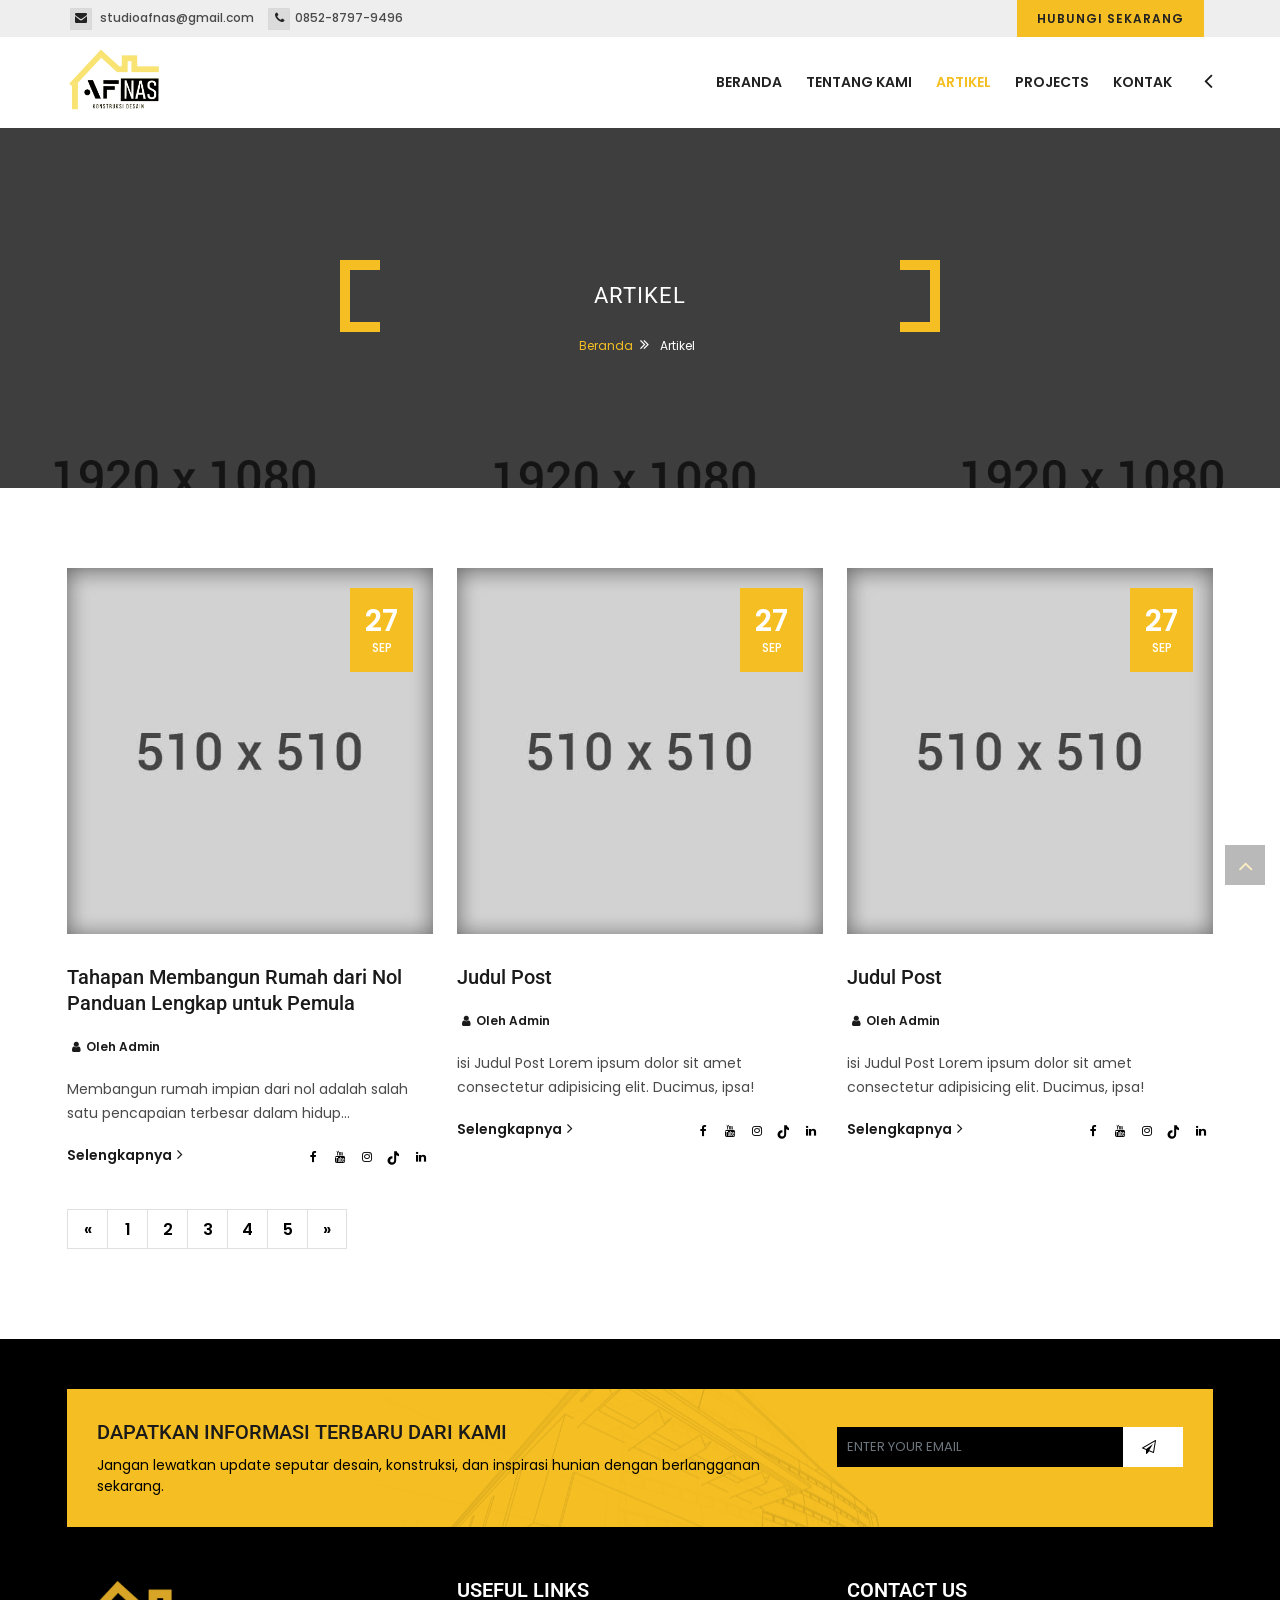
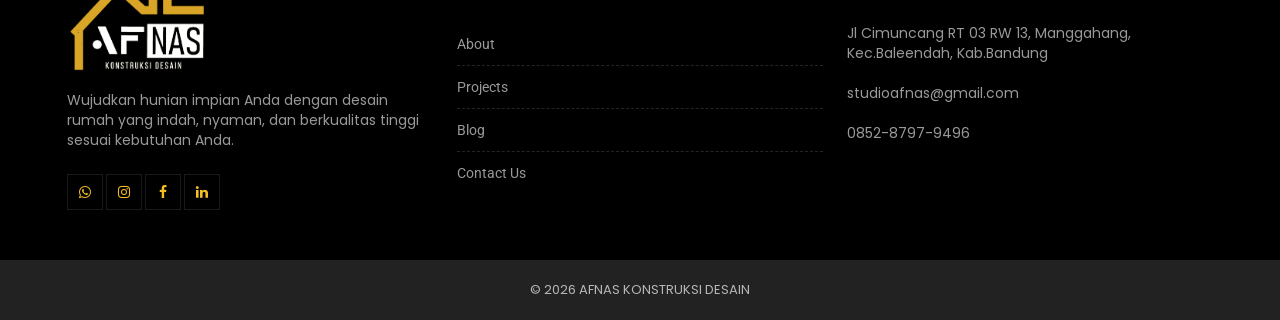
<file: blog.html>
<!doctype html>
<html lang="en">
  <head>
    <!-- META -->
    <meta charset="utf-8" />
    <meta http-equiv="X-UA-Compatible" content="IE=edge" />
    <meta
      name="title"
      content="Jasa Arsitek, Konstruksi & Renovasi Rumah Profesional"
    />
    <meta
      name="description"
      content="Layanan desain arsitektur, pembangunan, dan renovasi rumah dengan kualitas terbaik. Konsultasi gratis dan hasil sesuai kebutuhan Anda."
    />
    <meta
      name="keywords"
      content="jasa arsitek, konstruksi rumah, renovasi rumah, desain rumah modern, bangun rumah, jasa bangun rumah"
    />
    <meta name="author" content="Nama Brand Anda" />
    <meta name="robots" content="index, follow" />

    <!-- FAVICONS ICON -->
    <link rel="icon" href="images/favicon.ico" type="image/x-icon" />
    <link rel="shortcut icon" type="image/x-icon" href="images/favicon.png" />

    <!-- PAGE TITLE HERE -->
    <title>AFNAS | Jasa Arsitek, Konstruksi & Renovasi Rumah</title>

    <!-- MOBILE SPECIFIC -->
    <meta name="viewport" content="width=device-width, initial-scale=1" />

    <!-- BOOTSTRAP STYLE SHEET -->
    <link rel="stylesheet" type="text/css" href="css/bootstrap.min.css" />
    <!-- FONTAWESOME STYLE SHEET -->
    <link
      rel="stylesheet"
      type="text/css"
      href="css/fontawesome/css/font-awesome.min.css"
    />

    <!-- LOADER STYLE SHEET -->
    <link rel="stylesheet" type="text/css" href="css/loader.min.css" />

    <!-- MAIN STYLE SHEET -->
    <link rel="stylesheet" type="text/css" href="css/style.css" />
    <link
      rel="stylesheet"
      class="skin"
      type="text/css"
      href="css/skin/skin-1.css"
    />

    <!-- Google Fonts -->
    <link
      href="https://fonts.googleapis.com/css?family=Roboto:100,100i,300,300i,400,400i,500,500i,700,700i,900,900i"
      rel="stylesheet"
    />
    <link
      href="https://fonts.googleapis.com/css?family=Poppins:200,200i,300,300i,400,400i,500,500i,600,600i,700,700i,800,800i,900,900i"
      rel="stylesheet"
    />
  </head>

  <body>
    <div class="page-wraper">
      <!-- HEADER START -->
      <header class="site-header header-style-1 mobile-sider-drawer-menu">
        <div class="top-bar bg-gray">
          <div class="container">
            <div class="row">
              <div class="mt-topbar-left">
                <ul class="list-unstyled e-p-bx pull-right">
                  <li><i class="fa fa-envelope"></i> studioafnas@gmail.com</li>
                  <li><i class="fa fa-phone"></i>0852-8797-9496</li>
                </ul>
              </div>
              <div class="mt-topbar-right">
                <div class="appint-btn">
                  <a href="https://wa.me/6285287979496?text=Halo,+saya+ingin+konsultasi+mengenai+layanan+desain+dan+konstruksi.&utm_source=chatgpt.com" class="site-button"
                    >Hubungi Sekarang</a
                  >
                </div>
              </div>
            </div>
          </div>
        </div>
        <div class="sticky-header main-bar-wraper">
          <div class="main-bar bg-white">
            <div class="container">
              <div class="logo-header">
                <div class="logo-header-inner logo-header-one">
                  <a href="index.html">
                    <img src="images/logo.png" alt="" />
                  </a>
                </div>
              </div>
              <!-- NAV Toggle Button -->
              <button
                id="mobile-side-drawer"
                data-target=".header-nav"
                data-toggle="collapse"
                type="button"
                class="navbar-toggler collapsed"
              >
                <span class="sr-only">Toggle navigation</span>
                <span class="icon-bar icon-bar-first"></span>
                <span class="icon-bar icon-bar-two"></span>
                <span class="icon-bar icon-bar-three"></span>
              </button>
              <!-- ETRA Nav -->
              <div class="extra-nav">
                <div class="extra-cell">
                  <a href="#" class="contact-slide-show"
                    ><i class="fa fa-angle-left arrow-animation"></i
                  ></a>
                </div>
              </div>
              <!-- ETRA Nav -->

              <!-- Contact Nav -->
               <div
                class="contact-slide-hide"
                style="background-image: url(/images/background/bg-5.png)"
              >
                <div class="contact-nav">
                  <a href="javascript:void(0)" class="contact_close">&times;</a>
                  <div class="contact-nav-form p-a30">
                    <div class="contact-info m-b30">
                      <div class="mt-icon-box-wraper center p-b30">
                        <div class="icon-xs m-b20 scale-in-center">
                          <i class="fa fa-phone"></i>
                        </div>
                        <div class="icon-content">
                          <h5 class="m-t0 font-weight-500">No Telephone / Whatsapp</h5>
                          <p>0852-8797-9496</p>
                        </div>
                      </div>

                      <div class="mt-icon-box-wraper center p-b30">
                        <div class="icon-xs m-b20 scale-in-center">
                          <i class="fa fa-envelope"></i>
                        </div>
                        <div class="icon-content">
                          <h5 class="m-t0 font-weight-500">Email</h5>
                          <p>studioafnas@gmail.com</p>
                        </div>
                      </div>

                      <div class="mt-icon-box-wraper center p-b30">
                        <div class="icon-xs m-b20 scale-in-center">
                          <i class="fa fa-map-marker"></i>
                        </div>
                        <div class="icon-content">
                          <h5 class="m-t0 font-weight-500">Alamat</h5>
                          <p>
                            Jl Cimuncang RT 03 RW 13, Manggahang <br> Kec.Baleendah, Kab.Bandung
                          </p>
                        </div>
                      </div>
                    </div>
                    <div class="full-social-bg">
                      <ul>
                        <li>
                          <a href="#" class="facebook"
                            ><i class="fa fa-facebook"></i
                          ></a>
                        </li>
                        <li>
                          <a href="#" class="instagram"
                            ><i class="fa fa-instagram"></i
                          ></a>
                        </li>
                        <li>
                          <a href="#" class="tiktok">
                            <svg
                              xmlns="http://www.w3.org/2000/svg"
                              width="16"
                              height="16"
                              viewBox="0 0 24 24"
                              fill="currentColor"
                            >
                              <path
                                d="M12.75 2h3.5c.2 1.8 1.5 3.3 3.25 3.75v3.5c-1.5-.05-2.95-.5-4.25-1.25v7.75a6.5 6.5 0 1 1-6.5-6.5c.3 0 .6.02.9.07v3.6a3 3 0 1 0 2.6 2.98V2z"
                              />
                            </svg>
                          </a>
                        </li>
                        <li>
                          <a href="#" class="youtube"
                            ><i class="fa fa-youtube"></i
                          ></a>
                        </li>
                      </ul>
                    </div>
                  </div>
                </div>
              </div>


              <!-- MAIN Vav -->
                 <div class="header-nav navbar-collapse collapse">
                <ul class="nav navbar-nav">
                  <li>
                    <a href="index.html">Beranda</a>
                  </li>

                  <li>
                    <a href="about.html">Tentang Kami</a>
                  </li>
                  <li class="active">
                    <a href="blog.html">Artikel</a>
                  </li>
                  <li>
                    <a href="projects.html">Projects</a>
                  </li>
                  </li>
                  <li>
                    <a href="contact.html">kontak</a>
                  </li>
                </ul>
              </div>
            </div>
          </div>
        </div>
      </header>
      <!-- HEADER END -->
      <!-- PAGE CONTENT START -->
      <div class="page-content">
        <!-- INNER PAGE BANNER -->
        <div
          class="mt-bnr-inr overlay-wraper bg-parallax bg-top-center"
          data-stellar-background-ratio="0.5"
          style="background-image: url(/images/banner/2.jpg)"
        >
          <div class="overlay-main bg-black opacity-07"></div>
          <div class="container">
            <div class="mt-bnr-inr-entry">
              <div class="banner-title-outer">
                <div class="banner-title-name">
                  <h2 class="m-b0">ARTIKEL</h2>
                </div>
              </div>
              <!-- BREADCRUMB ROW -->

              <div>
                <ul class="mt-breadcrumb breadcrumb-style-2">
                  <li><a href="/">Beranda</a></li>
                  <li>Artikel</li>
                </ul>
              </div>

              <!-- BREADCRUMB ROW END -->
            </div>
          </div>
        </div>
        <!-- INNER PAGE BANNER END -->
        <!-- SECTION CONTENT START -->
        <div class="section-full p-tb80 bg-white inner-page-padding">
          <!-- GALLERY CONTENT START -->
          <div class="container">
            <div class="portfolio-wrap mfp-gallery news-grid clearfix row">
              <!-- COLUMNS 1 -->
              <div class="masonry-item col-lg-4 col-md-6">
                <div class="blog-post blog-grid date-style-2">
                  <div class="mt-post-media mt-img-effect zoom-slow">
                    <a
                      href="blog/tahapan-membangun-rumah-dari-nol-panduan-lengkap-untuk-pemula"
                      ><img src="images/blog/blog-grid/pic4.jpg" alt=""
                    /></a>
                  </div>

                  <div class="mt-post-info p-t30">
                    <div class="mt-post-title">
                      <h4 class="post-title">
                        <a
                          href="blog/tahapan-membangun-rumah-dari-nol-panduan-lengkap-untuk-pemula"
                          >Tahapan Membangun Rumah dari Nol Panduan Lengkap
                          untuk Pemula</a
                        >
                      </h4>
                    </div>

                    <div class="mt-post-meta">
                      <ul>
                        <li class="post-date">
                          <i class="fa fa-calendar"></i><strong>27</strong>
                          <span>Sep</span>
                        </li>
                        <li class="post-author">
                          <i class="fa fa-user"></i>Oleh <span>Admin</span>
                        </li>
                      </ul>
                    </div>

                    <div class="mt-post-text">
                      <p>
                        Membangun rumah impian dari nol adalah salah satu
                        pencapaian terbesar dalam hidup...
                      </p>
                    </div>

                    <div class="clearfix">
                      <div class="mt-post-readmore pull-left">
                        <a
                          href="/blog/tahapan-membangun-rumah-dari-nol-panduan-lengkap-untuk-pemula"
                          title="Selengkapnya"
                          rel="bookmark"
                          class="site-button-link"
                          >Selengkapnya<i
                            class="fa fa-angle-right arrow-animation"
                          ></i
                        ></a>
                      </div>
                      <div class="widget_social_inks pull-right">
                        <ul class="social-icons social-radius social-dark m-b0">
                          <li>
                            <a
                              href="https://www.facebook.com"
                              class="fa fa-facebook"
                            ></a>
                          </li>

                          <li>
                            <a
                              href="https://www.youtube.com"
                              class="fa fa-youtube"
                            ></a>
                          </li>
                          <li>
                            <a
                              href="https://instagram.com"
                              class="fa fa-instagram"
                            ></a>
                          </li>
                          <li>
                            <a href="https://tiktok.com" class="tiktok">
                              <svg
                                xmlns="http://www.w3.org/2000/svg"
                                width="16"
                                height="16"
                                viewBox="0 0 24 24"
                                fill="currentColor"
                              >
                                <path
                                  d="M12.75 2h3.5c.2 1.8 1.5 3.3 3.25 3.75v3.5c-1.5-.05-2.95-.5-4.25-1.25v7.75a6.5 6.5 0 1 1-6.5-6.5c.3 0 .6.02.9.07v3.6a3 3 0 1 0 2.6 2.98V2z"
                                />
                              </svg>
                            </a>
                          </li>
                          <li>
                            <a
                              href="https://in.linkedin.com"
                              class="fa fa-linkedin"
                            ></a>
                          </li>
                        </ul>
                      </div>
                    </div>
                  </div>
                </div>
              </div>
              <!-- COLUMNS 2 -->
              <div class="masonry-item col-lg-4 col-md-6">
                <div class="blog-post blog-grid date-style-2">
                  <div class="mt-post-media mt-img-effect zoom-slow">
                    <a href="/blog/contoh-blog/"
                      ><img src="images/blog/blog-grid/pic4.jpg" alt=""
                    /></a>
                  </div>

                  <div class="mt-post-info p-t30">
                    <div class="mt-post-title">
                      <h4 class="post-title">
                        <a href="/blog/contoh-blog/">Judul Post</a>
                      </h4>
                    </div>

                    <div class="mt-post-meta">
                      <ul>
                        <li class="post-date">
                          <i class="fa fa-calendar"></i><strong>27</strong>
                          <span>Sep</span>
                        </li>
                        <li class="post-author">
                          <i class="fa fa-user"></i>Oleh <span>Admin</span>
                        </li>
                      </ul>
                    </div>

                    <div class="mt-post-text">
                      <p>
                        isi Judul Post Lorem ipsum dolor sit amet consectetur
                        adipisicing elit. Ducimus, ipsa!
                      </p>
                    </div>

                    <div class="clearfix">
                      <div class="mt-post-readmore pull-left">
                        <a
                          href="blog/contoh-blog/"
                          title="Selengkapnya"
                          rel="bookmark"
                          class="site-button-link"
                          >Selengkapnya<i
                            class="fa fa-angle-right arrow-animation"
                          ></i
                        ></a>
                      </div>
                      <div class="widget_social_inks pull-right">
                        <ul class="social-icons social-radius social-dark m-b0">
                          <li>
                            <a
                              href="https://www.facebook.com"
                              class="fa fa-facebook"
                            ></a>
                          </li>

                          <li>
                            <a
                              href="https://www.youtube.com"
                              class="fa fa-youtube"
                            ></a>
                          </li>
                          <li>
                            <a
                              href="https://instagram.com"
                              class="fa fa-instagram"
                            ></a>
                          </li>
                          <li>
                            <a href="https://tiktok.com" class="tiktok">
                              <svg
                                xmlns="http://www.w3.org/2000/svg"
                                width="16"
                                height="16"
                                viewBox="0 0 24 24"
                                fill="currentColor"
                              >
                                <path
                                  d="M12.75 2h3.5c.2 1.8 1.5 3.3 3.25 3.75v3.5c-1.5-.05-2.95-.5-4.25-1.25v7.75a6.5 6.5 0 1 1-6.5-6.5c.3 0 .6.02.9.07v3.6a3 3 0 1 0 2.6 2.98V2z"
                                />
                              </svg>
                            </a>
                          </li>
                          <li>
                            <a
                              href="https://in.linkedin.com"
                              class="fa fa-linkedin"
                            ></a>
                          </li>
                        </ul>
                      </div>
                    </div>
                  </div>
                </div>
              </div>
              <!-- COLUMNS 3 -->
              <div class="masonry-item col-lg-4 col-md-6">
                <div class="blog-post blog-grid date-style-2">
                  <div class="mt-post-media mt-img-effect zoom-slow">
                    <a href="blog/contoh-blog"
                      ><img src="images/blog/blog-grid/pic4.jpg" alt=""
                    /></a>
                  </div>

                  <div class="mt-post-info p-t30">
                    <div class="mt-post-title">
                      <h4 class="post-title">
                        <a href="blog/contoh-blog/">Judul Post</a>
                      </h4>
                    </div>

                    <div class="mt-post-meta">
                      <ul>
                        <li class="post-date">
                          <i class="fa fa-calendar"></i><strong>27</strong>
                          <span>Sep</span>
                        </li>
                        <li class="post-author">
                          <i class="fa fa-user"></i>Oleh <span>Admin</span>
                        </li>
                      </ul>
                    </div>

                    <div class="mt-post-text">
                      <p>
                        isi Judul Post Lorem ipsum dolor sit amet consectetur
                        adipisicing elit. Ducimus, ipsa!
                      </p>
                    </div>

                    <div class="clearfix">
                      <div class="mt-post-readmore pull-left">
                        <a
                          href="/blog/contoh-blog/"
                          title="Selengkapnya"
                          rel="bookmark"
                          class="site-button-link"
                          >Selengkapnya<i
                            class="fa fa-angle-right arrow-animation"
                          ></i
                        ></a>
                      </div>
                      <div class="widget_social_inks pull-right">
                        <ul class="social-icons social-radius social-dark m-b0">
                          <li>
                            <a
                              href="https://www.facebook.com"
                              class="fa fa-facebook"
                            ></a>
                          </li>

                          <li>
                            <a
                              href="https://www.youtube.com"
                              class="fa fa-youtube"
                            ></a>
                          </li>
                          <li>
                            <a
                              href="https://instagram.com"
                              class="fa fa-instagram"
                            ></a>
                          </li>
                          <li>
                            <a href="https://tiktok.com" class="tiktok">
                              <svg
                                xmlns="http://www.w3.org/2000/svg"
                                width="16"
                                height="16"
                                viewBox="0 0 24 24"
                                fill="currentColor"
                              >
                                <path
                                  d="M12.75 2h3.5c.2 1.8 1.5 3.3 3.25 3.75v3.5c-1.5-.05-2.95-.5-4.25-1.25v7.75a6.5 6.5 0 1 1-6.5-6.5c.3 0 .6.02.9.07v3.6a3 3 0 1 0 2.6 2.98V2z"
                                />
                              </svg>
                            </a>
                          </li>
                          <li>
                            <a
                              href="https://in.linkedin.com"
                              class="fa fa-linkedin"
                            ></a>
                          </li>
                        </ul>
                      </div>
                    </div>
                  </div>
                </div>
              </div>
            </div>
            <ul class="pagination-1 m-tb0">
              <li><a href="#">«</a></li>
              <li><a href="#">1</a></li>
              <li><a href="#">2</a></li>
              <li><a href="#">3</a></li>
              <li><a href="#">4</a></li>
              <li><a href="#">5</a></li>
              <li><a href="#">»</a></li>
            </ul>
          </div>
          <!-- GALLERY CONTENT END -->
        </div>
        <!-- SECTION CONTENT END  -->
      </div>
      <!-- PAGE CONTENT END -->

      <!-- FOOTER START -->
      <footer class="site-footer footer-large footer-dark footer-wide">
        <div class="container">
          <div
            class="p-a30 call-to-action-wrap bg-no-repeat bg-center site-bg-primary"
            style="background-image: url(/images/background/bg-site.png)"
          >
            <div class="row">
              <div class="col-lg-8 col-md-6">
                <div class="call-to-action-left text-black">
                  <h4 class="text-uppercase m-b10 m-t0">
                    Dapatkan Informasi Terbaru dari Kami
                  </h4>
                  <span
                    >Jangan lewatkan update seputar desain, konstruksi, dan
                    inspirasi hunian dengan berlangganan sekarang.</span
                  >
                </div>
              </div>

              <div class="col-lg-4 col-md-6">
                <div class="call-to-action-right">
                  <div class="widget_newsletter">
                    <div class="newsletter-bx">
                      <form role="search" method="post">
                        <div class="input-group">
                          <input
                            name="news-letter"
                            class="form-control"
                            placeholder="ENTER YOUR EMAIL"
                            type="text"
                          />
                          <span class="input-group-btn">
                            <button type="submit" class="site-button">
                              <i class="fa fa-paper-plane-o"></i>
                            </button>
                          </span>
                        </div>
                      </form>
                    </div>
                  </div>
                </div>
              </div>
            </div>
          </div>
        </div>
        <!-- FOOTER BLOCKES START -->
        <div class="footer-top overlay-wraper">
          <div class="overlay-main"></div>
          <div class="container">
            <div class="row">
              <!-- ABOUT COMPANY -->
              <div class="col-lg-4 col-md-6 col-sm-6">
                <div class="widget widget_about">
                  <!--<h4 class="widget-title">About Company</h4>-->
                  <div class="logo-footer clearfix">
                    <a href="/"><img src="images/logo-dark.png" alt="" /></a>
                  </div>
                  <p class="max-w400 pt-3">
                    Wujudkan hunian impian Anda dengan desain rumah yang indah,
                    nyaman, dan berkualitas tinggi sesuai kebutuhan Anda.
                  </p>

                  <ul class="social-icons mt-social-links">
                    <li>
                      <a href="https://" class="fa fa-whatsapp"></a>
                    </li>
                    <li>
                      <a href="https://" class="fa fa-instagram"></a>
                    </li>
                    <li>
                      <a href="https://" class="fa fa-facebook"></a>
                    </li>
                    <li>
                      <a href="https://" class="fa fa-linkedin"></a>
                    </li>
                  </ul>
                </div>
              </div>

              <!-- USEFUL LINKS -->
              <div class="col-lg-4 col-md-6 col-sm-6 footer-col-3">
                <div class="widget widget_services inline-links" z>
                  <h4 class="widget-title">Useful links</h4>
                  <ul>
                    <li><a href="#">About</a></li>
                    <li><a href="#">Projects</a></li>
                    <li><a href="#">Blog</a></li>
                    <li><a href="#">Contact Us</a></li>
                  </ul>
                </div>
              </div>

              <!-- RESENT POST -->
              <div class="col-lg-4 col-md-6 col-sm-6">
                <div class="widget widget_address_outer">
                  <h4 class="widget-title">Contact Us</h4>
                  <ul class="widget_address">
                    <li>
                      Jl Cimuncang RT 03 RW 13, Manggahang, Kec.Baleendah,
                      Kab.Bandung
                    </li>
                    <li>studioafnas@gmail.com</li>
                    <li>0852-8797-9496</li>
                  </ul>
                </div>
              </div>
            </div>
          </div>
        </div>
        <!-- FOOTER COPYRIGHT -->
        <div class="footer-bottom overlay-wraper">
          <div class="overlay-main"></div>
          <div class="container">
            <div class="row">
              <div class="mt-footer-bot-center">
                <span class="copyrights-text"
                  >© 2026 AFNAS KONSTRUKSI DESAIN</span
                >
              </div>
            </div>
          </div>
        </div>
      </footer>
      <!-- FOOTER END -->

      <!-- BUTTON TOP START -->
      <button class="scroltop">
        <span class="fa fa-angle-up relative" id="btn-vibrate"></span>
      </button>
    </div>

    <!-- LOADING AREA START ===== -->
    <div class="loading-area">
      <div class="loading-box"></div>
      <div class="loading-pic">
        <div class="cssload-loader">Loading</div>
      </div>
    </div>
    <!-- LOADING AREA  END ====== -->

    <!-- JAVASCRIPT  FILES ========================================= -->
    <script src="js/jquery-3.6.1.min.js"></script>
    <!-- JQUERY.MIN JS -->
    <script src="js/bootstrap.min.js"></script>
    <!-- BOOTSTRAP.MIN JS -->
    <script src="js/popper.min.js"></script>
    <!-- POPPER.MIN JS -->
    <script src="js/magnific-popup.min.js"></script>
    <!-- MAGNIFIC-POPUP JS -->
    <script src="js/waypoints.min.js"></script>
    <script src="js/waypoints-sticky.min.js"></script>
    <!-- WAYPOINTS JS -->
    <script src="js/counterup.min.js"></script>
    <!-- COUNTERUP JS -->
    <script src="js/owl.carousel.min.js"></script>
    <!-- OWL  SLIDER  -->
    <script src="js/custom.js"></script>
    <!-- CUSTOM FUCTIONS  -->
    <script src="js/jquery.bgscroll.js"></script>
    <!-- BG SCROLL  -->
  </body>
</html>
</file>
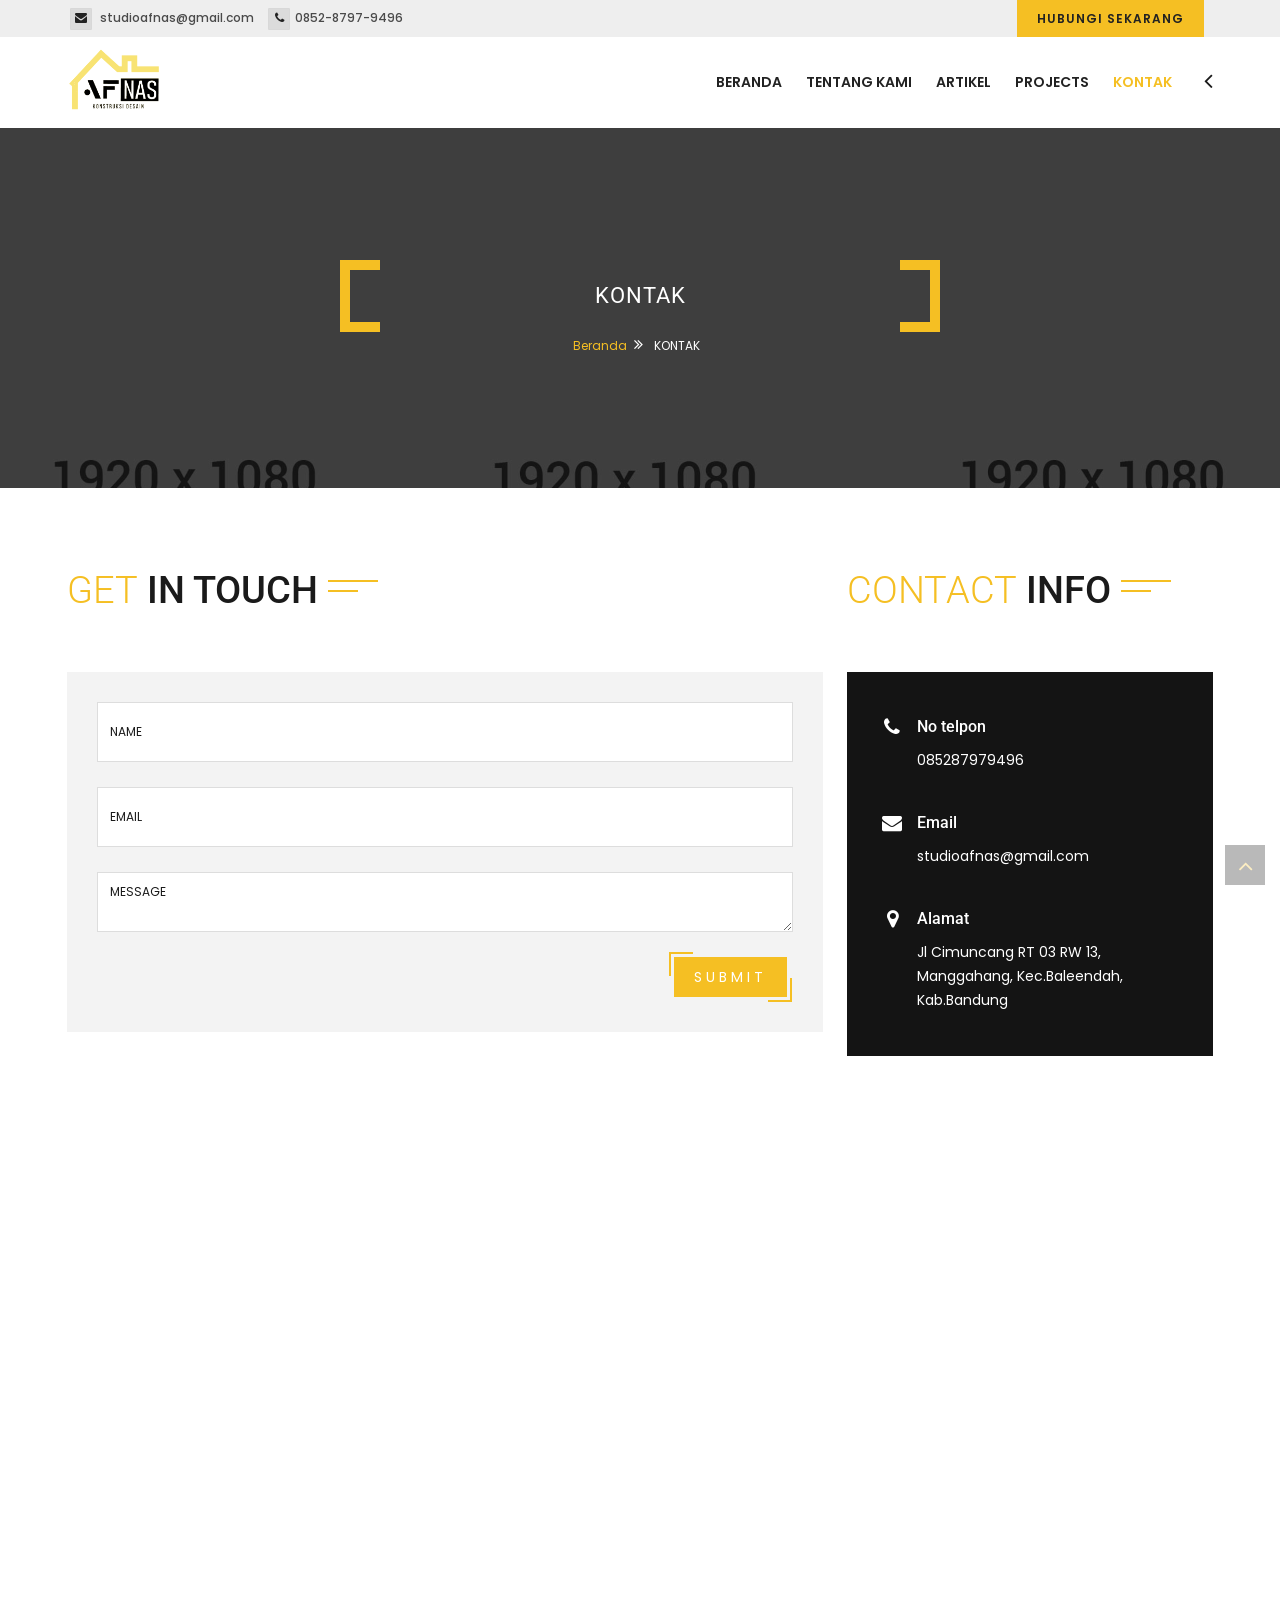
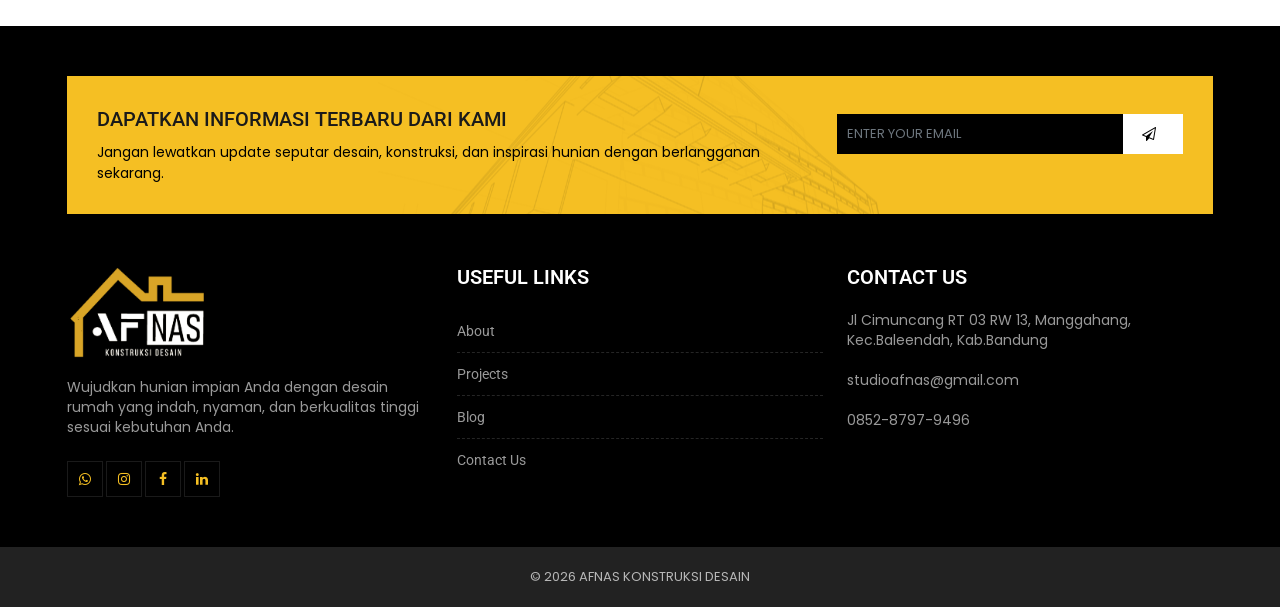
<file: contact.html>
<!doctype html>
<html lang="en">
  <head>
    <!-- META -->
    <meta charset="utf-8" />
    <meta http-equiv="X-UA-Compatible" content="IE=edge" />
    <meta
      name="title"
      content="Jasa Arsitek, Konstruksi & Renovasi Rumah Profesional"
    />
    <meta
      name="description"
      content="Layanan desain arsitektur, pembangunan, dan renovasi rumah dengan kualitas terbaik. Konsultasi gratis dan hasil sesuai kebutuhan Anda."
    />
    <meta
      name="keywords"
      content="jasa arsitek, konstruksi rumah, renovasi rumah, desain rumah modern, bangun rumah, jasa bangun rumah"
    />
    <meta name="author" content="Nama Brand Anda" />
    <meta name="robots" content="index, follow" />

    <!-- FAVICONS ICON -->
    <link rel="icon" href="images/favicon.ico" type="image/x-icon" />
    <link rel="shortcut icon" type="image/x-icon" href="images/favicon.png" />

    <!-- PAGE TITLE HERE -->
    <title>AFNAS | Jasa Arsitek, Konstruksi & Renovasi Rumah</title>

    <!-- MOBILE SPECIFIC -->
    <meta name="viewport" content="width=device-width, initial-scale=1" />

    <!-- BOOTSTRAP STYLE SHEET -->
    <link rel="stylesheet" type="text/css" href="css/bootstrap.min.css" />
    <!-- FONTAWESOME STYLE SHEET -->
    <link
      rel="stylesheet"
      type="text/css"
      href="css/fontawesome/css/font-awesome.min.css"
    />

    <!-- LOADER STYLE SHEET -->
    <link rel="stylesheet" type="text/css" href="css/loader.min.css" />

    <!-- MAIN STYLE SHEET -->
    <link rel="stylesheet" type="text/css" href="css/style.css" />
    <link
      rel="stylesheet"
      class="skin"
      type="text/css"
      href="css/skin/skin-1.css"
    />

    <!-- Google Fonts -->
    <link
      href="https://fonts.googleapis.com/css?family=Roboto:100,100i,300,300i,400,400i,500,500i,700,700i,900,900i"
      rel="stylesheet"
    />
    <link
      href="https://fonts.googleapis.com/css?family=Poppins:200,200i,300,300i,400,400i,500,500i,600,600i,700,700i,800,800i,900,900i"
      rel="stylesheet"
    />
  </head>

  <body>
    <div class="page-wraper">
      <!-- HEADER START -->
      <header class="site-header header-style-1 mobile-sider-drawer-menu">
        <div class="top-bar bg-gray">
          <div class="container">
            <div class="row">
              <div class="mt-topbar-left">
                <ul class="list-unstyled e-p-bx pull-right">
                  <li><i class="fa fa-envelope"></i> studioafnas@gmail.com</li>
                  <li><i class="fa fa-phone"></i>0852-8797-9496</li>
                </ul>
              </div>
              <div class="mt-topbar-right">
                <div class="appint-btn">
                  <a href="https://wa.me/6285287979496?text=Halo,+saya+ingin+konsultasi+mengenai+layanan+desain+dan+konstruksi.&utm_source=chatgpt.com" class="site-button"
                    >Hubungi Sekarang</a
                  >
                </div>
              </div>
            </div>
          </div>
        </div>
        <div class="sticky-header main-bar-wraper">
          <div class="main-bar bg-white">
            <div class="container">
              <div class="logo-header">
                <div class="logo-header-inner logo-header-one">
                  <a href="index.html">
                    <img src="images/logo.png" alt="" />
                  </a>
                </div>
              </div>
              <!-- NAV Toggle Button -->
              <button
                id="mobile-side-drawer"
                data-target=".header-nav"
                data-toggle="collapse"
                type="button"
                class="navbar-toggler collapsed"
              >
                <span class="sr-only">Toggle navigation</span>
                <span class="icon-bar icon-bar-first"></span>
                <span class="icon-bar icon-bar-two"></span>
                <span class="icon-bar icon-bar-three"></span>
              </button>
              <!-- ETRA Nav -->
              <div class="extra-nav">
                <div class="extra-cell">
                  <a href="#" class="contact-slide-show"
                    ><i class="fa fa-angle-left arrow-animation"></i
                  ></a>
                </div>
              </div>
              <!-- ETRA Nav -->

              <!-- Contact Nav -->
              <div
                class="contact-slide-hide"
                style="background-image: url(/images/background/bg-5.png)"
              >
                <div class="contact-nav">
                  <a href="javascript:void(0)" class="contact_close">&times;</a>
                  <div class="contact-nav-form p-a30">
                    <div class="contact-info m-b30">
                      <div class="mt-icon-box-wraper center p-b30">
                        <div class="icon-xs m-b20 scale-in-center">
                          <i class="fa fa-phone"></i>
                        </div>
                        <div class="icon-content">
                          <h5 class="m-t0 font-weight-500">No Telephone / Whatsapp</h5>
                          <p>0852-8797-9496</p>
                        </div>
                      </div>

                      <div class="mt-icon-box-wraper center p-b30">
                        <div class="icon-xs m-b20 scale-in-center">
                          <i class="fa fa-envelope"></i>
                        </div>
                        <div class="icon-content">
                          <h5 class="m-t0 font-weight-500">Email</h5>
                          <p>studioafnas@gmail.com</p>
                        </div>
                      </div>

                      <div class="mt-icon-box-wraper center p-b30">
                        <div class="icon-xs m-b20 scale-in-center">
                          <i class="fa fa-map-marker"></i>
                        </div>
                        <div class="icon-content">
                          <h5 class="m-t0 font-weight-500">Alamat</h5>
                          <p>
                            Jl Cimuncang RT 03 RW 13, Manggahang <br> Kec.Baleendah, Kab.Bandung
                          </p>
                        </div>
                      </div>
                    </div>
                    <div class="full-social-bg">
                      <ul>
                        <li>
                          <a href="#" class="facebook"
                            ><i class="fa fa-facebook"></i
                          ></a>
                        </li>
                        <li>
                          <a href="#" class="instagram"
                            ><i class="fa fa-instagram"></i
                          ></a>
                        </li>
                        <li>
                          <a href="#" class="tiktok">
                            <svg
                              xmlns="http://www.w3.org/2000/svg"
                              width="16"
                              height="16"
                              viewBox="0 0 24 24"
                              fill="currentColor"
                            >
                              <path
                                d="M12.75 2h3.5c.2 1.8 1.5 3.3 3.25 3.75v3.5c-1.5-.05-2.95-.5-4.25-1.25v7.75a6.5 6.5 0 1 1-6.5-6.5c.3 0 .6.02.9.07v3.6a3 3 0 1 0 2.6 2.98V2z"
                              />
                            </svg>
                          </a>
                        </li>
                        <li>
                          <a href="#" class="youtube"
                            ><i class="fa fa-youtube"></i
                          ></a>
                        </li>
                      </ul>
                    </div>
                  </div>
                </div>
              </div>

              <!-- MAIN Vav -->
                     <div class="header-nav navbar-collapse collapse">
                <ul class="nav navbar-nav">
                  <li>
                    <a href="index.html">Beranda</a>
                  </li>
                  <li>
                    <a href="about.html">Tentang Kami</a>
                  </li>
                  <li>
                    <a href="blog.html">Artikel</a>
                  </li>
                  <li>
                    <a href="projects.html">Projects</a>
                  </li>
                  </li>
                  <li class="active">
                    <a href="contact.html">kontak</a>
                  </li>
                </ul>
              </div>
            </div>
          </div>
        </div>
      </header>
      <!-- HEADER END -->

      <div class="page-content">
        <!-- MAIN CONTENT -->
                   <!-- INNER PAGE BANNER -->
            <div class="mt-bnr-inr overlay-wraper bg-parallax bg-top-center"  data-stellar-background-ratio="0.5"  style="background-image:url(/images/banner/4.jpg);">
            	<div class="overlay-main bg-black opacity-07"></div>
                <div class="container">
                    <div class="mt-bnr-inr-entry">
                    	<div class="banner-title-outer">
                        	<div class="banner-title-name">
                        		<h2 class="m-b0">Kontak</h2>
                            </div>
                        </div>
                        <!-- BREADCRUMB ROW -->                            
                        
                            <div>
                                <ul class="mt-breadcrumb breadcrumb-style-2">
                                    <li><a href="/">Beranda</a></li>
                                    <li>KONTAK</li>
                                </ul>
                            </div>
                        
                        <!-- BREADCRUMB ROW END -->                        
                    </div>
                </div>
            </div>
            <!-- INNER PAGE BANNER END -->
             
            <!-- SECTION CONTENTG START -->
            <div class="section-full p-tb80 inner-page-padding">
                <!-- LOCATION BLOCK-->
                <div class="container">
                
                    <!-- GOOGLE MAP & CONTACT FORM -->
                    <div class="section-content">
                        <!-- CONTACT FORM-->
                        <div class="row">
                        	<div class="col-lg-8 col-md-12">
                            	<form class="contact-form cons-contact-form" method="post" action="form-handler.php">
                                    <div class="contact-one m-b30">
                                    
                                        <!-- TITLE START -->
                                        <div class="section-head">
                                            <div class="mt-separator-outer separator-left">
                                                <div class="mt-separator">
                                                    <h2 class="text-uppercase sep-line-one "><span class="font-weight-300 site-text-primary">Get</span> In touch</h2>
                                                </div>
                                            </div>
                                        </div>                   
                                        <!-- TITLE END --> 
                                        <div class="contact-one-inner">                                   
                                            <div class="form-group">
                                                <input name="username" type="text" required class="form-control" placeholder="Name">
                                            </div>
                                    
                                            <div class="form-group">
                                                <input name="email" type="text" class="form-control" required placeholder="Email">
                                            </div>
                                    
                                            <div class="form-group">
                                                <textarea name="message" rows="4" class="form-control " required placeholder="Message"></textarea>
                                            </div>
                                        
                                            <div class="text-right">
                                                <button name="submit" type="submit" value="Submit" class="site-button btn-effect">submit
                                                        
                                                </button>
                                            </div>
                                        </div> 
                                    </div>
                                </form>
                            </div>                        
                            <div class="col-lg-4 col-md-12">
                            	<div class="contact-info m-b30">
                                    <!-- TITLE START -->
                                    <div class="section-head">
                                        <div class="mt-separator-outer separator-left">
                                            <div class="mt-separator">
                                                <h2 class="text-uppercase sep-line-one "><span class="font-weight-300 site-text-primary">Contact</span> Info</h2>
                                            </div>
                                        </div>
                                    </div>                   
                                    <!-- TITLE END --> 
                                    <div class="contact-one-inner-right site-bg-dark text-white">                          
                                        <div class="mt-icon-box-wraper left p-b40">
                                            <div class="icon-xs"><i class="fa fa-phone"></i></div>
                                            <div class="icon-content">
                                                <h5 class="m-t0 font-weight-500">No telpon</h5>
                                                <p>085287979496</p>
                                            </div>
                                        </div>
                                        
                                        <div class="mt-icon-box-wraper left p-b40">
                                            <div class="icon-xs"><i class="fa fa-envelope"></i></div>
                                            <div class="icon-content">
                                                <h5 class="m-t0 font-weight-500">Email</h5>
                                                <p>studioafnas@gmail.com</p>
                                            </div>
                                        </div>
                                        
                                        <div class="mt-icon-box-wraper left">
                                            <div class="icon-xs"><i class="fa fa-map-marker"></i></div>
                                            <div class="icon-content">
                                                <h5 class="m-t0 font-weight-500">Alamat</h5>
                                                <p>Jl Cimuncang RT 03 RW 13, Manggahang, Kec.Baleendah, Kab.Bandung</p>
                                            </div>
                                        </div>
                                    </div>
                                </div>
                            </div>                        
                        </div>
                    </div>
                    
                    <div class="gmap-outline">
                        <div class="google-map" style="width: 100%">
                             <iframe
                                width="100%"
                                height="460"
                                src="https://maps.google.com/maps?q=Kp.%20Cimuncang%20RT%2003%20RW%2013&output=embed"
                                style="border:0;"
                                allowfullscreen=""
                                loading="lazy"
                                referrerpolicy="no-referrer-when-downgrade">
                            </iframe>
                        </div>
                    </div>                   
                </div>
           </div>
            <!-- SECTION CONTENT END -->
      </div>

      <!-- FOOTER START -->
      <footer class="site-footer footer-large footer-dark footer-wide">
        <div class="container">
          <div
            class="p-a30 call-to-action-wrap bg-no-repeat bg-center site-bg-primary"
            style="background-image: url(/images/background/bg-site.png)"
          >
            <div class="row">
              <div class="col-lg-8 col-md-6">
                <div class="call-to-action-left text-black">
                  <h4 class="text-uppercase m-b10 m-t0">
                    Dapatkan Informasi Terbaru dari Kami
                  </h4>
                  <span
                    >Jangan lewatkan update seputar desain, konstruksi, dan
                    inspirasi hunian dengan berlangganan sekarang.</span
                  >
                </div>
              </div>

              <div class="col-lg-4 col-md-6">
                <div class="call-to-action-right">
                  <div class="widget_newsletter">
                    <div class="newsletter-bx">
                      <form role="search" method="post">
                        <div class="input-group">
                          <input
                            name="news-letter"
                            class="form-control"
                            placeholder="ENTER YOUR EMAIL"
                            type="text"
                          />
                          <span class="input-group-btn">
                            <button type="submit" class="site-button">
                              <i class="fa fa-paper-plane-o"></i>
                            </button>
                          </span>
                        </div>
                      </form>
                    </div>
                  </div>
                </div>
              </div>
            </div>
          </div>
        </div>
        <!-- FOOTER BLOCKES START -->
            <div class="footer-top overlay-wraper">
          <div class="overlay-main"></div>
          <div class="container">
            <div class="row">
              <!-- ABOUT COMPANY -->
              <div class="col-lg-4 col-md-6 col-sm-6">
                <div class="widget widget_about">
                  <!--<h4 class="widget-title">About Company</h4>-->
                  <div class="logo-footer clearfix">
                    <a href="/"
                      ><img src="images/logo-dark.png" alt=""
                    /></a>
                  </div>
                  <p class="max-w400 pt-3">
                  Wujudkan hunian impian Anda dengan desain rumah yang indah, nyaman, dan berkualitas tinggi sesuai kebutuhan Anda.
                  </p>

                  <ul class="social-icons mt-social-links">
                    <li>
                      <a
                        href="https://"
                        class="fa fa-whatsapp"
                      ></a>
                    </li>
                    <li>
                      <a
                        href="https://"
                        class="fa fa-instagram"
                      ></a>
                    </li>
                    <li>
                      <a
                        href="https://"
                        class="fa fa-facebook"
                      ></a>
                    </li>
                    <li>
                      <a
                        href="https://"
                        class="fa fa-linkedin"
                      ></a>
                    </li>
                  </ul>
                </div>
              </div>

              <!-- USEFUL LINKS -->
              <div class="col-lg-4 col-md-6 col-sm-6 footer-col-3">
                <div class="widget widget_services inline-links" z>
                  <h4 class="widget-title">Useful links</h4>
                  <ul>
                    <li><a href="#">About</a></li>
                    <li><a href="#">Projects</a></li>
                    <li><a href="#">Blog</a></li>
                    <li><a href="#">Contact Us</a></li>
                  </ul>
                </div>
              </div>

              <!-- RESENT POST -->
              <div class="col-lg-4 col-md-6 col-sm-6">
                <div class="widget widget_address_outer">
                  <h4 class="widget-title">Contact Us</h4>
                  <ul class="widget_address">
                    <li>Jl Cimuncang RT 03 RW 13, Manggahang, Kec.Baleendah, Kab.Bandung</li>
                    <li>studioafnas@gmail.com</li>
                    <li>0852-8797-9496</li>
                  </ul>
                </div>
              </div>
            </div>
          </div>
        </div>
        <!-- FOOTER COPYRIGHT -->
        <div class="footer-bottom overlay-wraper">
          <div class="overlay-main"></div>
          <div class="container">
            <div class="row">
              <div class="mt-footer-bot-center">
                <span class="copyrights-text"
                  >© 2026 AFNAS KONSTRUKSI DESAIN</span
                >
              </div>
            </div>
          </div>
        </div>
      </footer>
      <!-- FOOTER END -->

      <!-- BUTTON TOP START -->
      <button class="scroltop">
        <span class="fa fa-angle-up relative" id="btn-vibrate"></span>
      </button>
    </div>

    <!-- LOADING AREA START ===== -->
    <div class="loading-area">
      <div class="loading-box"></div>
      <div class="loading-pic">
        <div class="cssload-loader">Loading</div>
      </div>
    </div>
    <!-- LOADING AREA  END ====== -->

    <!-- JAVASCRIPT  FILES ========================================= -->
    <script src="js/jquery-3.6.1.min.js"></script>
    <!-- JQUERY.MIN JS -->
    <script src="js/bootstrap.min.js"></script>
    <!-- BOOTSTRAP.MIN JS -->
    <script src="js/popper.min.js"></script>
    <!-- POPPER.MIN JS -->
    <script src="js/magnific-popup.min.js"></script>
    <!-- MAGNIFIC-POPUP JS -->
    <script src="js/waypoints.min.js"></script>
    <script src="js/waypoints-sticky.min.js"></script>
    <!-- WAYPOINTS JS -->
    <script src="js/counterup.min.js"></script>
    <!-- COUNTERUP JS -->
    <script src="js/owl.carousel.min.js"></script>
    <!-- OWL  SLIDER  -->
    <script src="js/custom.js"></script>
    <!-- CUSTOM FUCTIONS  -->
    <script src="js/jquery.bgscroll.js"></script>
    <!-- BG SCROLL  -->
  </body>
</html>
</file>
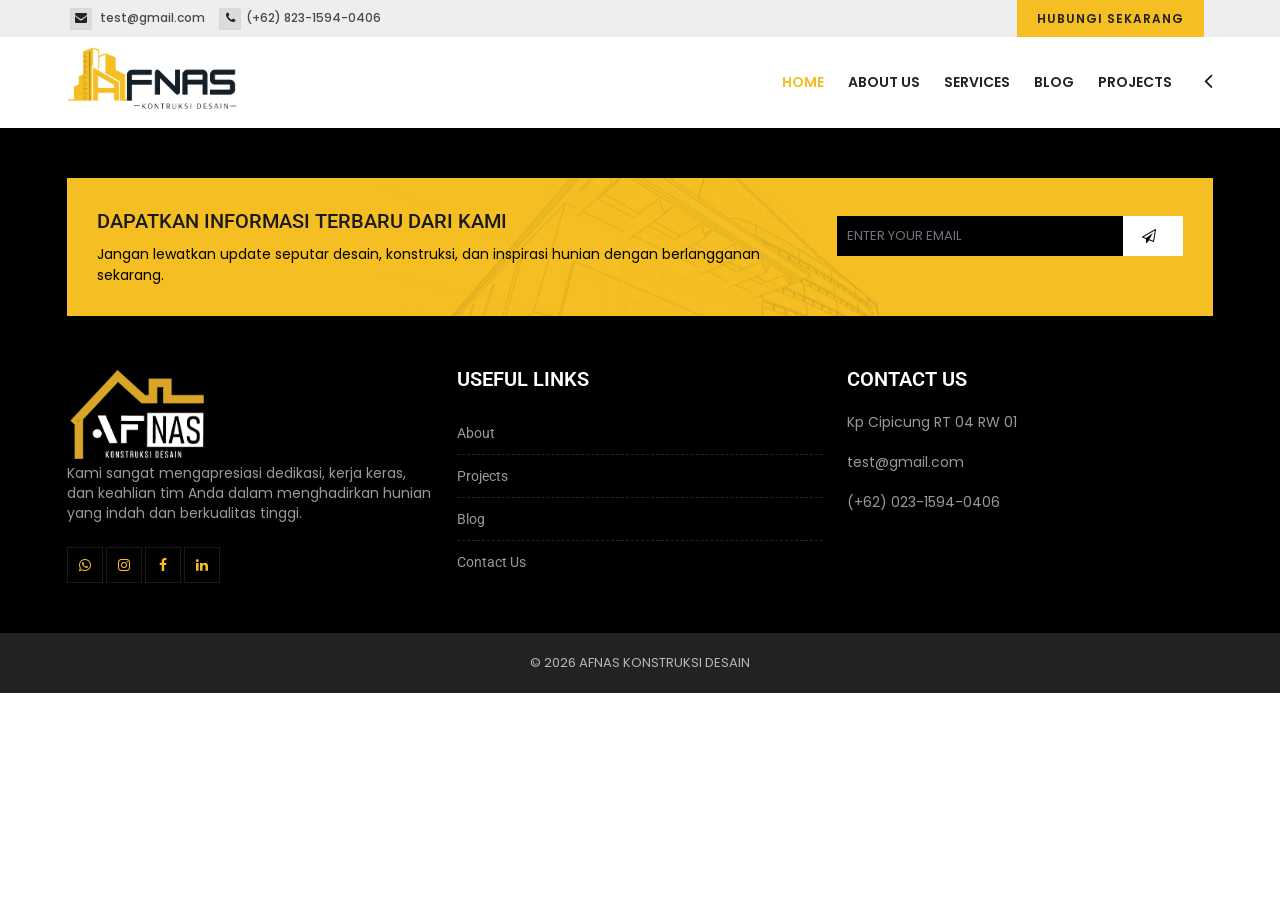
<file: mentahan.html>
<!doctype html>
<html lang="en">
  <head>
    <!-- META -->
    <meta charset="utf-8" />
    <meta http-equiv="X-UA-Compatible" content="IE=edge" />
    <meta
      name="title"
      content="Jasa Arsitek, Konstruksi & Renovasi Rumah Profesional"
    />
    <meta
      name="description"
      content="Layanan desain arsitektur, pembangunan, dan renovasi rumah dengan kualitas terbaik. Konsultasi gratis dan hasil sesuai kebutuhan Anda."
    />
    <meta
      name="keywords"
      content="jasa arsitek, konstruksi rumah, renovasi rumah, desain rumah modern, bangun rumah, jasa bangun rumah"
    />
    <meta name="author" content="Nama Brand Anda" />
    <meta name="robots" content="index, follow" />

    <!-- FAVICONS ICON -->
    <link rel="icon" href="/images/favicon.ico" type="image/x-icon" />
    <link rel="shortcut icon" type="image/x-icon" href="/images/favicon.png" />

    <!-- PAGE TITLE HERE -->
    <title>AFNAS | Jasa Arsitek, Konstruksi & Renovasi Rumah</title>

    <!-- MOBILE SPECIFIC -->
    <meta name="viewport" content="width=device-width, initial-scale=1" />

    <!-- BOOTSTRAP STYLE SHEET -->
    <link rel="stylesheet" type="text/css" href="/css/bootstrap.min.css" />
    <!-- FONTAWESOME STYLE SHEET -->
    <link
      rel="stylesheet"
      type="text/css"
      href="/css/fontawesome/css/font-awesome.min.css"
    />

    <!-- LOADER STYLE SHEET -->
    <link rel="stylesheet" type="text/css" href="/css/loader.min.css" />

    <!-- MAIN STYLE SHEET -->
    <link rel="stylesheet" type="text/css" href="/css/style.css" />
    <link
      rel="stylesheet"
      class="skin"
      type="text/css"
      href="/css/skin/skin-1.css"
    />

    <!-- Google Fonts -->
    <link
      href="https://fonts.googleapis.com/css?family=Roboto:100,100i,300,300i,400,400i,500,500i,700,700i,900,900i"
      rel="stylesheet"
    />
    <link
      href="https://fonts.googleapis.com/css?family=Poppins:200,200i,300,300i,400,400i,500,500i,600,600i,700,700i,800,800i,900,900i"
      rel="stylesheet"
    />
  </head>

  <body>
    <div class="page-wraper">
      <!-- HEADER START -->
      <header class="site-header header-style-1 mobile-sider-drawer-menu">
        <div class="top-bar bg-gray">
          <div class="container">
            <div class="row">
              <div class="mt-topbar-left">
                <ul class="list-unstyled e-p-bx pull-right">
                  <li><i class="fa fa-envelope"></i> test@gmail.com</li>
                  <li><i class="fa fa-phone"></i>(+62) 823-1594-0406</li>
                </ul>
              </div>
              <div class="mt-topbar-right">
                <div class="appint-btn">
                  <a href="https://wa.link/vg26mh" class="site-button"
                    >Hubungi Sekarang</a
                  >
                </div>
              </div>
            </div>
          </div>
        </div>
        <div class="sticky-header main-bar-wraper">
          <div class="main-bar bg-white">
            <div class="container">
              <div class="logo-header">
                <div class="logo-header-inner logo-header-one">
                  <a href="index.html">
                    <img src="/images/logo-1.png" alt="" />
                  </a>
                </div>
              </div>
              <!-- NAV Toggle Button -->
              <button
                id="mobile-side-drawer"
                data-target=".header-nav"
                data-toggle="collapse"
                type="button"
                class="navbar-toggler collapsed"
              >
                <span class="sr-only">Toggle navigation</span>
                <span class="icon-bar icon-bar-first"></span>
                <span class="icon-bar icon-bar-two"></span>
                <span class="icon-bar icon-bar-three"></span>
              </button>
              <!-- ETRA Nav -->
              <div class="extra-nav">
                <div class="extra-cell">
                  <a href="#" class="contact-slide-show"
                    ><i class="fa fa-angle-left arrow-animation"></i
                  ></a>
                </div>
              </div>
              <!-- ETRA Nav -->

              <!-- Contact Nav -->
              <div
                class="contact-slide-hide"
                style="background-image: url(/images/background/bg-5.png)"
              >
                <div class="contact-nav">
                  <a href="javascript:void(0)" class="contact_close">&times;</a>
                  <div class="contact-nav-form p-a30">
                    <div class="contact-info m-b30">
                      <div class="mt-icon-box-wraper center p-b30">
                        <div class="icon-xs m-b20 scale-in-center">
                          <i class="fa fa-phone"></i>
                        </div>
                        <div class="icon-content">
                          <h5 class="m-t0 font-weight-500">No Telephone</h5>
                          <p>(+62) 823-1594-0406</p>
                        </div>
                      </div>

                      <div class="mt-icon-box-wraper center p-b30">
                        <div class="icon-xs m-b20 scale-in-center">
                          <i class="fa fa-envelope"></i>
                        </div>
                        <div class="icon-content">
                          <h5 class="m-t0 font-weight-500">Email</h5>
                          <p>test@gmail.com</p>
                        </div>
                      </div>

                      <div class="mt-icon-box-wraper center p-b30">
                        <div class="icon-xs m-b20 scale-in-center">
                          <i class="fa fa-map-marker"></i>
                        </div>
                        <div class="icon-content">
                          <h5 class="m-t0 font-weight-500">Alamat</h5>
                          <p>
                            Kp Cipicung RT 04 RW 01 Kel <br />
                            Manggahang Kec Baleendah Kab Bandung
                          </p>
                        </div>
                      </div>
                    </div>
                    <div class="full-social-bg">
                      <ul>
                        <li>
                          <a href="#" class="facebook"
                            ><i class="fa fa-facebook"></i
                          ></a>
                        </li>
                        <li>
                          <a href="#" class="instagram"
                            ><i class="fa fa-instagram"></i
                          ></a>
                        </li>
                        <li>
                          <a href="#" class="tiktok">
                            <svg
                              xmlns="http://www.w3.org/2000/svg"
                              width="16"
                              height="16"
                              viewBox="0 0 24 24"
                              fill="currentColor"
                            >
                              <path
                                d="M12.75 2h3.5c.2 1.8 1.5 3.3 3.25 3.75v3.5c-1.5-.05-2.95-.5-4.25-1.25v7.75a6.5 6.5 0 1 1-6.5-6.5c.3 0 .6.02.9.07v3.6a3 3 0 1 0 2.6 2.98V2z"
                              />
                            </svg>
                          </a>
                        </li>
                        <li>
                          <a href="#" class="youtube"
                            ><i class="fa fa-youtube"></i
                          ></a>
                        </li>
                      </ul>
                    </div>
                  </div>
                </div>
              </div>

              <!-- MAIN Vav -->
              <div class="header-nav navbar-collapse collapse">
                <ul class="nav navbar-nav">
                  <li class="active">
                    <a href="/index.html">Home</a>
                  </li>

                  <li>
                    <a href="#">About us</a>
                  </li>
                  <li>
                    <a href="#">Services</a>
                  </li>
                  <li>
                    <a href="/blog/index.html">Blog</a>
                  </li>
                  <li>
                    <a href="#">Projects</a>
                  </li>
                </ul>
              </div>
            </div>
          </div>
        </div>
      </header>
      <!-- HEADER END -->

      <div class="page-content">
        <!-- MAIN CONTENT -->
      </div>

      <!-- FOOTER START -->
      <footer class="site-footer footer-large footer-dark footer-wide">
        <div class="container">
          <div
            class="p-a30 call-to-action-wrap bg-no-repeat bg-center site-bg-primary"
            style="background-image: url(images/background/bg-site.png)"
          >
            <div class="row">
              <div class="col-lg-8 col-md-6">
                <div class="call-to-action-left text-black">
                  <h4 class="text-uppercase m-b10 m-t0">
                    Dapatkan Informasi Terbaru dari Kami
                  </h4>
                  <span
                    >Jangan lewatkan update seputar desain, konstruksi, dan
                    inspirasi hunian dengan berlangganan sekarang.</span
                  >
                </div>
              </div>

              <div class="col-lg-4 col-md-6">
                <div class="call-to-action-right">
                  <div class="widget_newsletter">
                    <div class="newsletter-bx">
                      <form role="search" method="post">
                        <div class="input-group">
                          <input
                            name="news-letter"
                            class="form-control"
                            placeholder="ENTER YOUR EMAIL"
                            type="text"
                          />
                          <span class="input-group-btn">
                            <button type="submit" class="site-button">
                              <i class="fa fa-paper-plane-o"></i>
                            </button>
                          </span>
                        </div>
                      </form>
                    </div>
                  </div>
                </div>
              </div>
            </div>
          </div>
        </div>
        <!-- FOOTER BLOCKES START -->
        <div class="footer-top overlay-wraper">
          <div class="overlay-main"></div>
          <div class="container">
            <div class="row">
              <!-- ABOUT COMPANY -->
              <div class="col-lg-4 col-md-6 col-sm-6">
                <div class="widget widget_about">
                  <!--<h4 class="widget-title">About Company</h4>-->
                  <div class="logo-footer clearfix p-b15">
                    <a href="index.html"
                      ><img src="/images/logo-dark.png" alt=""
                    /></a>
                  </div>
                  <p class="max-w400">
                    Kami sangat mengapresiasi dedikasi, kerja keras, dan
                    keahlian tim Anda dalam menghadirkan hunian yang indah dan
                    berkualitas tinggi.
                  </p>

                  <ul class="social-icons mt-social-links">
                    <li>
                      <a
                        href="https://www.facebook.com"
                        class="fa fa-whatsapp"
                      ></a>
                    </li>
                    <li>
                      <a
                        href="https://www.facebook.com"
                        class="fa fa-instagram"
                      ></a>
                    </li>
                    <li>
                      <a
                        href="https://www.facebook.com"
                        class="fa fa-facebook"
                      ></a>
                    </li>
                    <li>
                      <a
                        href="https://in.linkedin.com"
                        class="fa fa-linkedin"
                      ></a>
                    </li>
                  </ul>
                </div>
              </div>

              <!-- USEFUL LINKS -->
              <div class="col-lg-4 col-md-6 col-sm-6 footer-col-3">
                <div class="widget widget_services inline-links" z>
                  <h4 class="widget-title">Useful links</h4>
                  <ul>
                    <li><a href="#">About</a></li>
                    <li><a href="#">Projects</a></li>
                    <li><a href="#">Blog</a></li>
                    <li><a href="#">Contact Us</a></li>
                  </ul>
                </div>
              </div>

              <!-- RESENT POST -->
              <div class="col-lg-4 col-md-6 col-sm-6">
                <div class="widget widget_address_outer">
                  <h4 class="widget-title">Contact Us</h4>
                  <ul class="widget_address">
                    <li>Kp Cipicung RT 04 RW 01</li>
                    <li>test@gmail.com</li>
                    <li>(+62) 023-1594-0406</li>
                  </ul>
                </div>
              </div>
            </div>
          </div>
        </div>
        <!-- FOOTER COPYRIGHT -->
        <div class="footer-bottom overlay-wraper">
          <div class="overlay-main"></div>
          <div class="container">
            <div class="row">
              <div class="mt-footer-bot-center">
                <span class="copyrights-text"
                  >© 2026 AFNAS KONSTRUKSI DESAIN</span
                >
              </div>
            </div>
          </div>
        </div>
      </footer>
      <!-- FOOTER END -->

      <!-- BUTTON TOP START -->
      <button class="scroltop">
        <span class="fa fa-angle-up relative" id="btn-vibrate"></span>
      </button>
    </div>

    <!-- LOADING AREA START ===== -->
    <div class="loading-area">
      <div class="loading-box"></div>
      <div class="loading-pic">
        <div class="cssload-loader">Loading</div>
      </div>
    </div>
    <!-- LOADING AREA  END ====== -->

    <!-- JAVASCRIPT  FILES ========================================= -->
    <script src="/js/jquery-3.6.1.min.js"></script>
    <!-- JQUERY.MIN JS -->
    <script src="/js/bootstrap.min.js"></script>
    <!-- BOOTSTRAP.MIN JS -->
    <script src="/js/popper.min.js"></script>
    <!-- POPPER.MIN JS -->
    <script src="/js/magnific-popup.min.js"></script>
    <!-- MAGNIFIC-POPUP JS -->
    <script src="/js/waypoints.min.js"></script>
    <script src="/js/waypoints-sticky.min.js"></script>
    <!-- WAYPOINTS JS -->
    <script src="/js/counterup.min.js"></script>
    <!-- COUNTERUP JS -->
    <script src="/js/owl.carousel.min.js"></script>
    <!-- OWL  SLIDER  -->
    <script src="/js/custom.js"></script>
    <!-- CUSTOM FUCTIONS  -->
    <script src="/js/jquery.bgscroll.js"></script>
    <!-- BG SCROLL  -->
  </body>
</html>
</file>
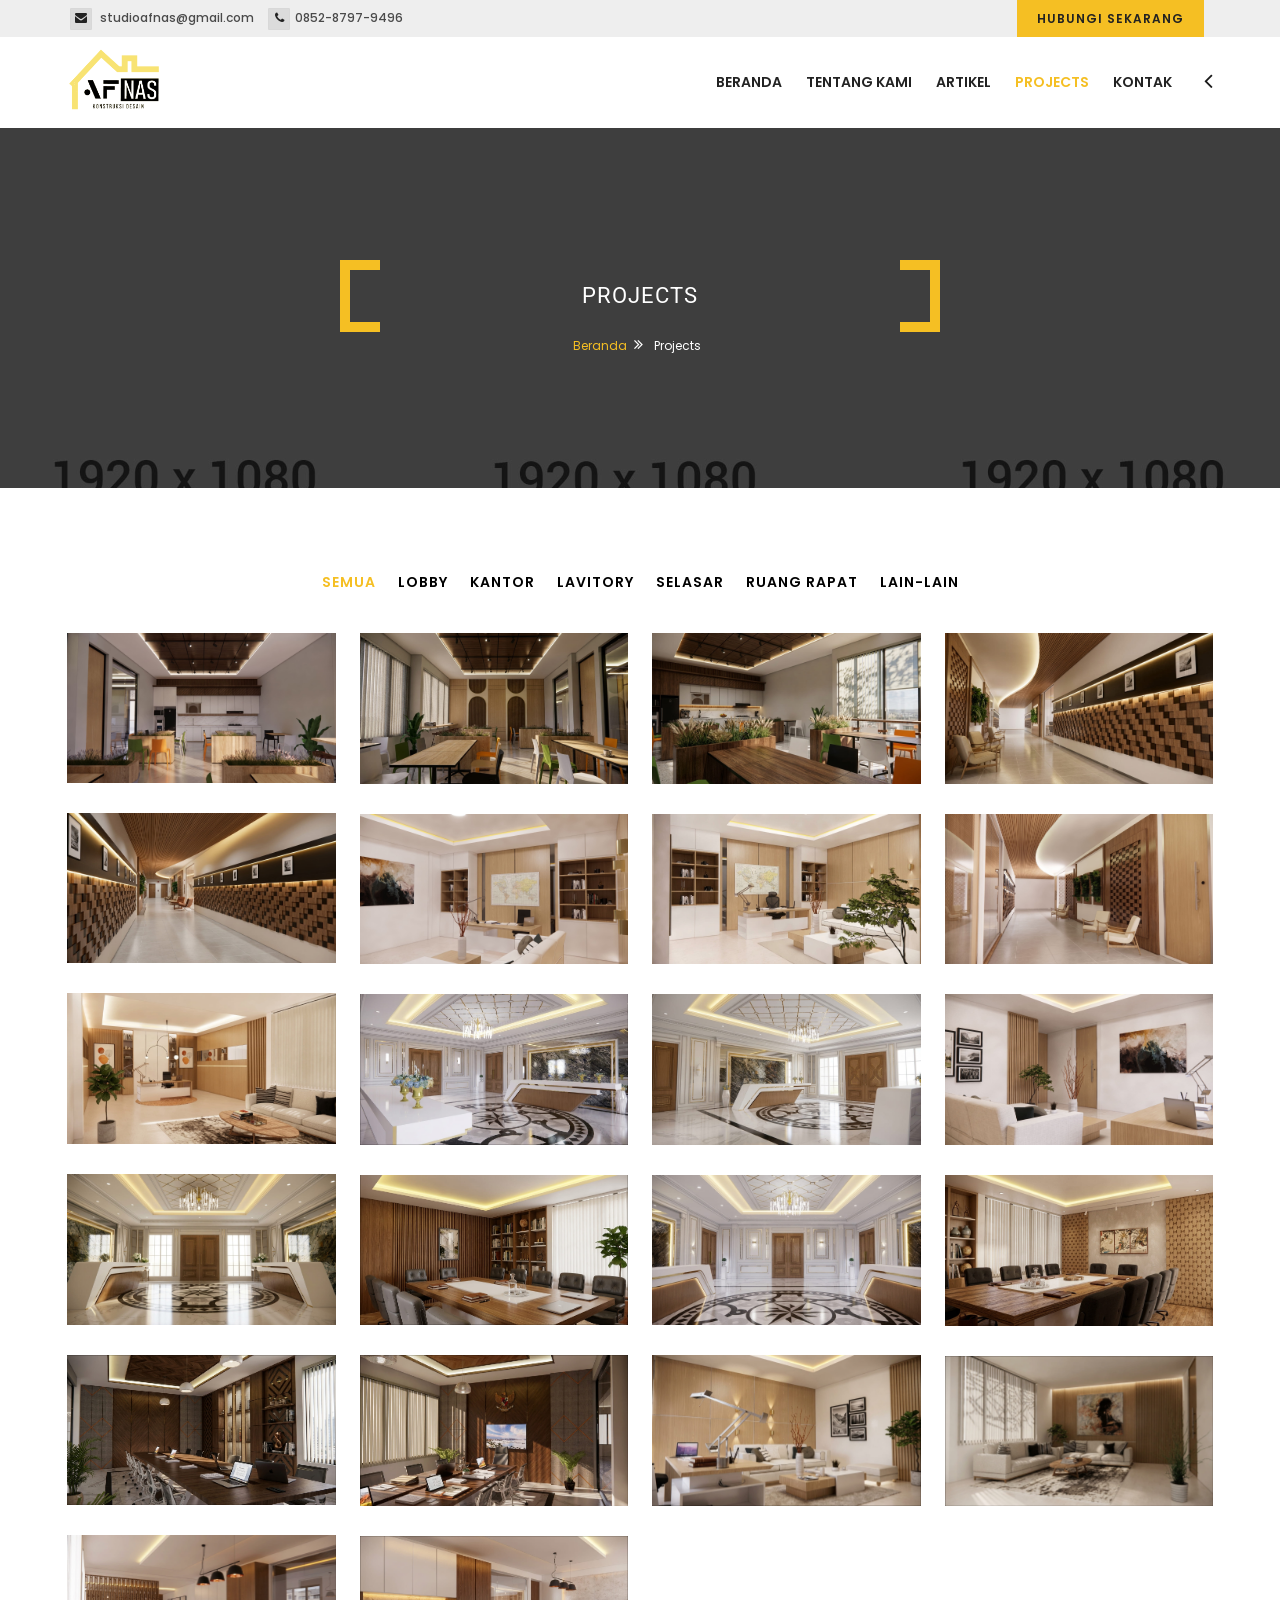
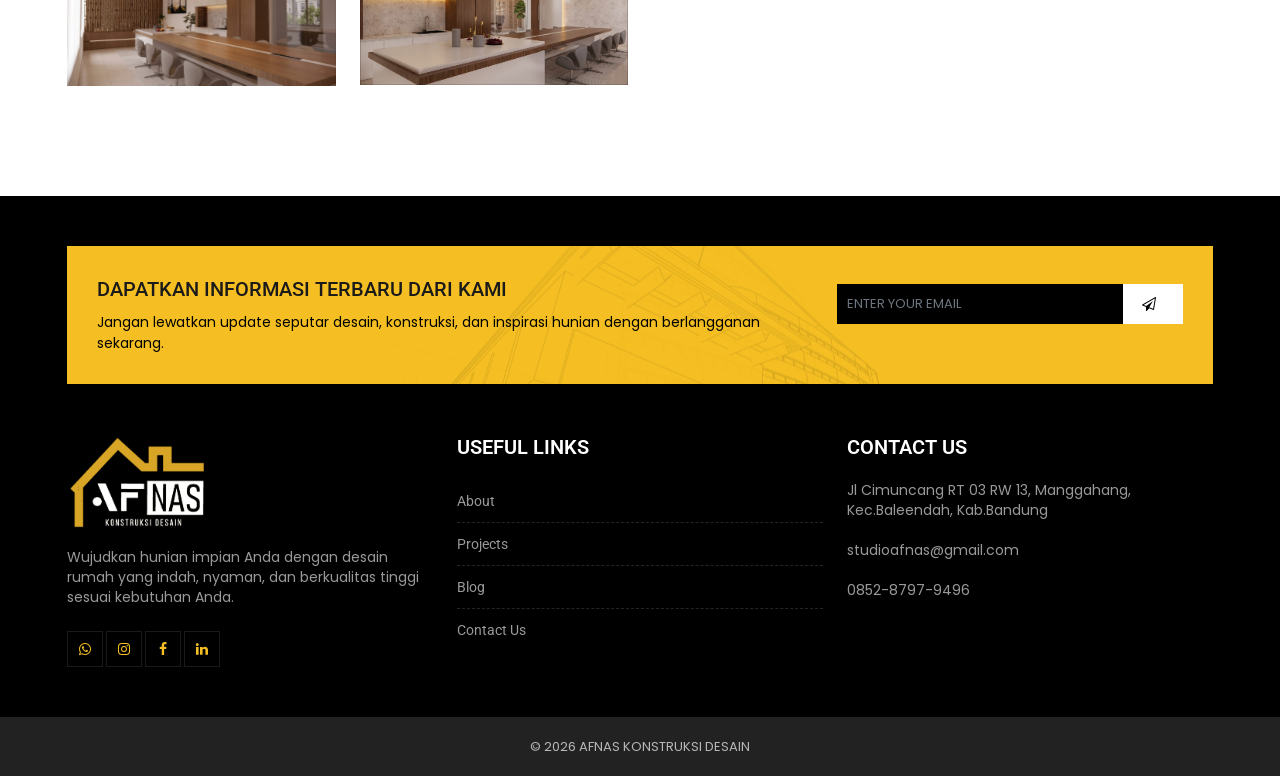
<file: projects.html>
<!doctype html>
<html lang="en">
  <head>
    <!-- META -->
    <meta charset="utf-8" />
    <meta http-equiv="X-UA-Compatible" content="IE=edge" />
    <meta
      name="title"
      content="Jasa Arsitek, Konstruksi & Renovasi Rumah Profesional"
    />
    <meta
      name="description"
      content="Layanan desain arsitektur, pembangunan, dan renovasi rumah dengan kualitas terbaik. Konsultasi gratis dan hasil sesuai kebutuhan Anda."
    />
    <meta
      name="keywords"
      content="jasa arsitek, konstruksi rumah, renovasi rumah, desain rumah modern, bangun rumah, jasa bangun rumah"
    />
    <meta name="author" content="Nama Brand Anda" />
    <meta name="robots" content="index, follow" />

    <!-- FAVICONS ICON -->
    <link rel="icon" href="images/favicon.ico" type="image/x-icon" />
    <link rel="shortcut icon" type="image/x-icon" href="images/favicon.png" />

    <!-- PAGE TITLE HERE -->
    <title>AFNAS | Jasa Arsitek, Konstruksi & Renovasi Rumah</title>

    <!-- MOBILE SPECIFIC -->
    <meta name="viewport" content="width=device-width, initial-scale=1" />

     <!-- BOOTSTRAP STYLE SHEET -->
    <link rel="stylesheet" type="text/css" href="css/bootstrap.min.css">
    <!-- FONTAWESOME STYLE SHEET -->
    <link rel="stylesheet" type="text/css" href="css/fontawesome/css/font-awesome.min.css" />
    <!-- OWL CAROUSEL STYLE SHEET -->
    <link rel="stylesheet" type="text/css" href="css/owl.carousel.min.css">
    <!-- MAGNIFIC POPUP STYLE SHEET -->
    <link rel="stylesheet" type="text/css" href="css/magnific-popup.min.css">
    <!-- LOADER STYLE SHEET -->
    <link rel="stylesheet" type="text/css" href="css/loader.min.css"> 
    <!-- FLATICON STYLE SHEET -->
    <link rel="stylesheet" type="text/css" href="css/flaticon.min.css">	
    <!-- MAIN STYLE SHEET -->
    <link rel="stylesheet" type="text/css" href="css/style.css">
      
    <link
      rel="stylesheet"
      class="skin"
      type="text/css"
      href="css/skin/skin-1.css"
    />

    <!-- Google Fonts -->
    <link
      href="https://fonts.googleapis.com/css?family=Roboto:100,100i,300,300i,400,400i,500,500i,700,700i,900,900i"
      rel="stylesheet"
    />
    <link
      href="https://fonts.googleapis.com/css?family=Poppins:200,200i,300,300i,400,400i,500,500i,600,600i,700,700i,800,800i,900,900i"
      rel="stylesheet"
    />
  </head>

  <body>
    <div class="page-wraper">
      <!-- HEADER START -->
      <header class="site-header header-style-1 mobile-sider-drawer-menu">
        <div class="top-bar bg-gray">
          <div class="container">
            <div class="row">
              <div class="mt-topbar-left">
                <ul class="list-unstyled e-p-bx pull-right">
                  <li><i class="fa fa-envelope"></i> studioafnas@gmail.com</li>
                  <li><i class="fa fa-phone"></i>0852-8797-9496</li>
                </ul>
              </div>
              <div class="mt-topbar-right">
                <div class="appint-btn">
                  <a href="https://wa.me/6285287979496?text=Halo,+saya+ingin+konsultasi+mengenai+layanan+desain+dan+konstruksi.&utm_source=chatgpt.com" class="site-button"
                    >Hubungi Sekarang</a
                  >
                </div>
              </div>
            </div>
          </div>
        </div>
        <div class="sticky-header main-bar-wraper">
          <div class="main-bar bg-white">
            <div class="container">
              <div class="logo-header">
                <div class="logo-header-inner logo-header-one">
                  <a href="index.html">
                    <img src="images/logo.png" alt="" />
                  </a>
                </div>
              </div>
              <!-- NAV Toggle Button -->
              <button
                id="mobile-side-drawer"
                data-target=".header-nav"
                data-toggle="collapse"
                type="button"
                class="navbar-toggler collapsed"
              >
                <span class="sr-only">Toggle navigation</span>
                <span class="icon-bar icon-bar-first"></span>
                <span class="icon-bar icon-bar-two"></span>
                <span class="icon-bar icon-bar-three"></span>
              </button>
              <!-- ETRA Nav -->
              <div class="extra-nav">
                <div class="extra-cell">
                  <a href="#" class="contact-slide-show"
                    ><i class="fa fa-angle-left arrow-animation"></i
                  ></a>
                </div>
              </div>
              <!-- ETRA Nav -->

              <!-- Contact Nav -->
              <div
                class="contact-slide-hide"
                style="background-image: url(/images/background/bg-5.png)"
              >
                <div class="contact-nav">
                  <a href="javascript:void(0)" class="contact_close">&times;</a>
                  <div class="contact-nav-form p-a30">
                    <div class="contact-info m-b30">
                      <div class="mt-icon-box-wraper center p-b30">
                        <div class="icon-xs m-b20 scale-in-center">
                          <i class="fa fa-phone"></i>
                        </div>
                        <div class="icon-content">
                          <h5 class="m-t0 font-weight-500">No Telephone / Whatsapp</h5>
                          <p>0852-8797-9496</p>
                        </div>
                      </div>

                      <div class="mt-icon-box-wraper center p-b30">
                        <div class="icon-xs m-b20 scale-in-center">
                          <i class="fa fa-envelope"></i>
                        </div>
                        <div class="icon-content">
                          <h5 class="m-t0 font-weight-500">Email</h5>
                          <p>studioafnas@gmail.com</p>
                        </div>
                      </div>

                      <div class="mt-icon-box-wraper center p-b30">
                        <div class="icon-xs m-b20 scale-in-center">
                          <i class="fa fa-map-marker"></i>
                        </div>
                        <div class="icon-content">
                          <h5 class="m-t0 font-weight-500">Alamat</h5>
                          <p>
                            Jl Cimuncang RT 03 RW 13, Manggahang <br> Kec.Baleendah, Kab.Bandung
                          </p>
                        </div>
                      </div>
                    </div>
                    <div class="full-social-bg">
                      <ul>
                        <li>
                          <a href="#" class="facebook"
                            ><i class="fa fa-facebook"></i
                          ></a>
                        </li>
                        <li>
                          <a href="#" class="instagram"
                            ><i class="fa fa-instagram"></i
                          ></a>
                        </li>
                        <li>
                          <a href="#" class="tiktok">
                            <svg
                              xmlns="http://www.w3.org/2000/svg"
                              width="16"
                              height="16"
                              viewBox="0 0 24 24"
                              fill="currentColor"
                            >
                              <path
                                d="M12.75 2h3.5c.2 1.8 1.5 3.3 3.25 3.75v3.5c-1.5-.05-2.95-.5-4.25-1.25v7.75a6.5 6.5 0 1 1-6.5-6.5c.3 0 .6.02.9.07v3.6a3 3 0 1 0 2.6 2.98V2z"
                              />
                            </svg>
                          </a>
                        </li>
                        <li>
                          <a href="#" class="youtube"
                            ><i class="fa fa-youtube"></i
                          ></a>
                        </li>
                      </ul>
                    </div>
                  </div>
                </div>
              </div>


              <!-- MAIN Vav -->
                    <div class="header-nav navbar-collapse collapse">
                <ul class="nav navbar-nav">
                  <li>
                    <a href="index.html">Beranda</a>
                  </li>
                  <li>
                    <a href="about.html">Tentang Kami</a>
                  </li>
                  <li>
                    <a href="blog.html">Artikel</a>
                  </li>
                  <li class="active">
                    <a href="projects.html">Projects</a>
                  </li>
                  </li>
                  <li>
                    <a href="contact.html">kontak</a>
                  </li>
                </ul>
              </div>
            </div>
          </div>
        </div>
      </header>
      <!-- HEADER END -->

      <div class="page-content">
        <!-- MAIN CONTENT -->
        <!-- INNER PAGE BANNER -->
        <div
          class="mt-bnr-inr overlay-wraper bg-parallax bg-top-center"
          data-stellar-background-ratio="0.5"
          style="background-image: url(/images/banner/2.jpg)"
        >
          <div class="overlay-main bg-black opacity-07"></div>
          <div class="container">
            <div class="mt-bnr-inr-entry">
              <div class="banner-title-outer">
                <div class="banner-title-name">
                  <h2 class="m-b0">PROJECTS</h2>
                </div>
              </div>
              <!-- BREADCRUMB ROW -->

              <div>
                <ul class="mt-breadcrumb breadcrumb-style-2">
                  <li><a href="/">Beranda</a></li>
                  <li>Projects</li>
                </ul>
              </div>

              <!-- BREADCRUMB ROW END -->
            </div>
          </div>
        </div>
        <!-- INNER PAGE BANNER END -->

        			<!-- SECTION CONTENT START -->
            <div class="section-full p-tb80 inner-page-padding">
            	<div class="container">
                    <!-- PAGINATION START -->
                    <div class="filter-wrap p-b30 text-center">
                        <ul class="filter-navigation inline-navigation masonry-filter link-style  text-uppercase">
                             <li class="active">
                          <a data-filter="*" data-hover="Semua" href="#"
                            >Semua</a
                          >
                        </li>
                        <li>
                          <a
                            data-filter=".cat-1"
                            data-hover="Lobby"
                            href="javascript:;"
                            >Lobby</a
                          >
                        </li>
                        <li>
                          <a
                            data-filter=".cat-2"
                            data-hover="Kantor"
                            href="javascript:;"
                            >Kantor</a
                          >
                        </li>
                        <li>
                          <a
                            data-filter=".cat-3"
                            data-hover="Lavitory"
                            href="javascript:;"
                            >Lavitory
                          </a>
                        </li>
                        <li>
                          <a
                            data-filter=".cat-4"
                            data-hover="Selasar"
                            href="javascript:;"
                            >Selasar</a
                          >
                        </li>
                        <li>
                          <a
                            data-filter=".cat-5"
                            data-hover="Ruang Rapat"
                            href="javascript:;"
                            >Ruang Rapat</a
                          >
                        </li>
                        <li>
                          <a
                            data-filter=".cat-6"
                            data-hover="Lain-lain"
                            href="javascript:;"
                            >Lain-lain
                          </a>
                        </li>
                        </ul>
                    </div>
                    <!-- PAGINATION END -->
                    
                    <!-- GALLERY CONTENT START -->
                     <div class="portfolio-wrap mfp-gallery work-grid row clearfix">
                   
                <!-- Lavitory -->
                <div class="masonry-item cat-3 col-lg-3 col-md-6 m-b30">
                  <div class="mt-box image-hover-block">
                    <div class="mt-thum-bx">
                      <img src="images/portofolio/lavitory-1.jpg" alt="" />
                    </div>
                    <div class="mt-info p-t20 text-white">
                      <h4 class="mt-tilte m-b10 m-t0">Lavitory</h4>
                      <p class="m-b0">Bandung</p>
                    </div>
                    <a class="mfp-link" href="images/portofolio/lavitory-1.jpg"></a>
                  </div>
                </div>
                <div class="masonry-item cat-3 col-lg-3 col-md-6 m-b30">
                  <div class="mt-box image-hover-block">
                    <div class="mt-thum-bx">
                      <img src="images/portofolio/lavitory-2.jpg" alt="" />
                    </div>
                    <div class="mt-info p-t20 text-white">
                      <h4 class="mt-tilte m-b10 m-t0">Lavitory</h4>
                      <p class="m-b0">Bandung</p>
                    </div>
                    <a class="mfp-link" href="images/portofolio/lavitory-2.jpg"></a>
                  </div>
                </div>
                <div class="masonry-item cat-3 col-lg-3 col-md-6 m-b30">
                  <div class="mt-box image-hover-block">
                    <div class="mt-thum-bx">
                      <img src="images/portofolio/lavitory-3.jpg" alt="" />
                    </div>
                    <div class="mt-info p-t20 text-white">
                      <h4 class="mt-tilte m-b10 m-t0">Lavitory</h4>
                      <p class="m-b0">Bandung</p>
                    </div>
                    <a class="mfp-link" href="images/portofolio/lavitory-3.jpg"></a>
                  </div>
                </div>

                <!-- selasar -->
                <div class="masonry-item cat-4 col-lg-3 col-md-6 m-b30">
                  <div class="mt-box image-hover-block">
                    <div class="mt-thum-bx">
                      <img src="images/portofolio/selasar-1.jpg" alt="" />
                    </div>
                    <div class="mt-info p-t20 text-white">
                      <h4 class="mt-tilte m-b10 m-t0">Selasar</h4>
                      <p class="m-b0">Bandung</p>
                    </div>
                    <a class="mfp-link" href="images/portofolio/selasar-1.jpg"></a>
                  </div>
                </div>
                <div class="masonry-item cat-4 col-lg-3 col-md-6 m-b30">
                  <div class="mt-box image-hover-block">
                    <div class="mt-thum-bx">
                      <img src="images/portofolio/selasar-2.jpg" alt="" />
                    </div>
                    <div class="mt-info p-t20 text-white">
                      <h4 class="mt-tilte m-b10 m-t0">Selasar</h4>
                      <p class="m-b0">Bandung</p>
                    </div>
                    <a class="mfp-link" href="images/portofolio/selasar-2.jpg"></a>
                  </div>
                </div>
                <div class="masonry-item cat-4 col-lg-3 col-md-6 m-b30">
                  <div class="mt-box image-hover-block">
                    <div class="mt-thum-bx">
                      <img src="images/portofolio/selasar-3.jpg" alt="" />
                    </div>
                    <div class="mt-info p-t20 text-white">
                      <h4 class="mt-tilte m-b10 m-t0">Selasar</h4>
                      <p class="m-b0">Bandung</p>
                    </div>
                    <a class="mfp-link" href="images/portofolio/selasar-3.jpg"></a>
                  </div>
                </div>

                <!-- Kantor -->
                <div class="masonry-item cat-2 col-lg-3 col-md-6 m-b30">
                  <div class="mt-box image-hover-block">
                    <div class="mt-thum-bx">
                      <img src="images/portofolio/kantor-1.jpg" alt="" />
                    </div>
                    <div class="mt-info p-t20 text-white">
                      <h4 class="mt-tilte m-b10 m-t0">Kantor</h4>
                      <p class="m-b0">Bandung</p>
                    </div>
                    <a class="mfp-link" href="images/portofolio/kantor-1.jpg"></a>
                  </div>
                </div>
                <div class="masonry-item cat-2 col-lg-3 col-md-6 m-b30">
                  <div class="mt-box image-hover-block">
                    <div class="mt-thum-bx">
                      <img src="images/portofolio/kantor-2.jpg" alt="" />
                    </div>
                    <div class="mt-info p-t20 text-white">
                      <h4 class="mt-tilte m-b10 m-t0">Kantor</h4>
                      <p class="m-b0">Bandung</p>
                    </div>
                    <a class="mfp-link" href="images/portofolio/kantor-2.jpg"></a>
                  </div>
                </div>
                <div class="masonry-item cat-2 col-lg-3 col-md-6 m-b30">
                  <div class="mt-box image-hover-block">
                    <div class="mt-thum-bx">
                      <img src="images/portofolio/kantor-3.jpg" alt="" />
                    </div>
                    <div class="mt-info p-t20 text-white">
                      <h4 class="mt-tilte m-b10 m-t0">Kantor</h4>
                      <p class="m-b0">Bandung</p>
                    </div>
                    <a class="mfp-link" href="images/portofolio/kantor-3.jpg"></a>
                  </div>
                </div>
                <div class="masonry-item cat-2 col-lg-3 col-md-6 m-b30">
                  <div class="mt-box image-hover-block">
                    <div class="mt-thum-bx">
                      <img src="images/portofolio/kantor-4.jpg" alt="" />
                    </div>
                    <div class="mt-info p-t20 text-white">
                      <h4 class="mt-tilte m-b10 m-t0">Kantor</h4>
                      <p class="m-b0">Bandung</p>
                    </div>
                    <a class="mfp-link" href="images/portofolio/kantor-4.jpg"></a>
                  </div>
                </div>

                <!-- Lobby -->
                <div class="masonry-item cat-1 col-lg-3 col-md-6 m-b30">
                  <div class="mt-box image-hover-block">
                    <div class="mt-thum-bx">
                      <img src="images/portofolio/lobby-1.jpg" alt="" />
                    </div>
                    <div class="mt-info p-t20 text-white">
                      <h4 class="mt-tilte m-b10 m-t0">Lobby</h4>
                      <p class="m-b0">Bandung</p>
                    </div>
                    <a class="mfp-link" href="images/portofolio/lobby-1.jpg"></a>
                  </div>
                </div>
                <div class="masonry-item cat-1 col-lg-3 col-md-6 m-b30">
                  <div class="mt-box image-hover-block">
                    <div class="mt-thum-bx">
                      <img src="images/portofolio/lobby-2.jpg" alt="" />
                    </div>
                    <div class="mt-info p-t20 text-white">
                      <h4 class="mt-tilte m-b10 m-t0">Lobby</h4>
                      <p class="m-b0">Bandung</p>
                    </div>
                    <a class="mfp-link" href="images/portofolio/lobby-2.jpg"></a>
                  </div>
                </div>
                <div class="masonry-item cat-1 col-lg-3 col-md-6 m-b30">
                  <div class="mt-box image-hover-block">
                    <div class="mt-thum-bx">
                      <img src="images/portofolio/lobby-3.jpg" alt="" />
                    </div>
                    <div class="mt-info p-t20 text-white">
                      <h4 class="mt-tilte m-b10 m-t0">Lobby</h4>
                      <p class="m-b0">Bandung</p>
                    </div>
                    <a class="mfp-link" href="images/portofolio/lobby-3.jpg"></a>
                  </div>
                </div>
                <div class="masonry-item cat-1 col-lg-3 col-md-6 m-b30">
                  <div class="mt-box image-hover-block">
                    <div class="mt-thum-bx">
                      <img src="images/portofolio/lobby-4.jpg" alt="" />
                    </div>
                    <div class="mt-info p-t20 text-white">
                      <h4 class="mt-tilte m-b10 m-t0">Lobby</h4>
                      <p class="m-b0">Bandung</p>
                    </div>
                    <a class="mfp-link" href="images/portofolio/lobby-4.jpg"></a>
                  </div>
                </div>
                 <!-- Ruang Rapat -->
                <div class="masonry-item cat-5 col-lg-3 col-md-6 m-b30">
                  <div class="mt-box image-hover-block">
                    <div class="mt-thum-bx">
                      <img src="images/portofolio/ruang-rapat-1.jpg" alt="" />
                    </div>
                    <div class="mt-info p-t20 text-white">
                      <h4 class="mt-tilte m-b10 m-t0">Ruang Rapat</h4>
                      <p class="m-b0">Bandung</p>
                    </div>
                    <a class="mfp-link" href="images/portofolio/ruang-rapat-1.jpg"></a>
                  </div>
                </div>
                <div class="masonry-item cat-5 col-lg-3 col-md-6 m-b30">
                  <div class="mt-box image-hover-block">
                    <div class="mt-thum-bx">
                      <img src="images/portofolio/ruang-rapat-2.jpg" alt="" />
                    </div>
                    <div class="mt-info p-t20 text-white">
                      <h4 class="mt-tilte m-b10 m-t0">Ruang Rapat</h4>
                      <p class="m-b0">Bandung</p>
                    </div>
                    <a class="mfp-link" href="images/portofolio/ruang-rapat-2.jpg"></a>
                  </div>
                </div>
                <div class="masonry-item cat-5 col-lg-3 col-md-6 m-b30">
                  <div class="mt-box image-hover-block">
                    <div class="mt-thum-bx">
                      <img src="images/portofolio/ruang-rapat-3.jpg" alt="" />
                    </div>
                    <div class="mt-info p-t20 text-white">
                      <h4 class="mt-tilte m-b10 m-t0">Ruang Rapat</h4>
                      <p class="m-b0">Bandung</p>
                    </div>
                    <a class="mfp-link" href="images/portofolio/ruang-rapat-3.jpg"></a>
                  </div>
                </div>
                <div class="masonry-item cat-5 col-lg-3 col-md-6 m-b30">
                  <div class="mt-box image-hover-block">
                    <div class="mt-thum-bx">
                      <img src="images/portofolio/ruang-rapat-4.jpg" alt="" />
                    </div>
                    <div class="mt-info p-t20 text-white">
                      <h4 class="mt-tilte m-b10 m-t0">Ruang Rapat</h4>
                      <p class="m-b0">Bandung</p>
                    </div>
                    <a class="mfp-link" href="images/portofolio/ruang-rapat-4.jpg"></a>
                  </div>
                </div>

                <!-- Lain-lain -->
                <div class="masonry-item cat-6 col-lg-3 col-md-6 m-b30">
                  <div class="mt-box image-hover-block">
                    <div class="mt-thum-bx">
                      <img src="images/portofolio/lain-lain-1.jpg" alt="" />
                    </div>
                    <div class="mt-info p-t20 text-white">
                      <h4 class="mt-tilte m-b10 m-t0">Lain-lain</h4>
                      <p class="m-b0">Bandung</p>
                    </div>
                    <a class="mfp-link" href="images/portofolio/lain-lain-1.jpg"></a>
                  </div>
                </div>
                <div class="masonry-item cat-6 col-lg-3 col-md-6 m-b30">
                  <div class="mt-box image-hover-block">
                    <div class="mt-thum-bx">
                      <img src="images/portofolio/lain-lain-3.jpg" alt="" />
                    </div>
                    <div class="mt-info p-t20 text-white">
                      <h4 class="mt-tilte m-b10 m-t0">Lain-lain</h4>
                      <p class="m-b0">Bandung</p>
                    </div>
                    <a class="mfp-link" href="images/portofolio/lain-lain-3.jpg"></a>
                  </div>
                </div>
                <div class="masonry-item cat-6 col-lg-3 col-md-6 m-b30">
                  <div class="mt-box image-hover-block">
                    <div class="mt-thum-bx">
                      <img src="images/portofolio/lain-lain-5.jpg" alt="" />
                    </div>
                    <div class="mt-info p-t20 text-white">
                      <h4 class="mt-tilte m-b10 m-t0">Lain-lain</h4>
                      <p class="m-b0">Bandung</p>
                    </div>
                    <a class="mfp-link" href="images/portofolio/lain-lain-5.jpg"></a>
                  </div>
                </div>
                <div class="masonry-item cat-6 col-lg-3 col-md-6 m-b30">
                  <div class="mt-box image-hover-block">
                    <div class="mt-thum-bx">
                      <img src="images/portofolio/lain-lain-6.jpg" alt="" />
                    </div>
                    <div class="mt-info p-t20 text-white">
                      <h4 class="mt-tilte m-b10 m-t0">Lain-lain</h4>
                      <p class="m-b0">Bandung</p>
                    </div>
                    <a class="mfp-link" href="images/portofolio/lain-lain-6.jpg"></a>
                  </div>
                </div>
                                  
                     </div>
                    <!-- GALLERY CONTENT END -->
                  
            	</div>

            
            </div>
            <!-- SECTION CONTENT END  -->
      </div>

      <!-- FOOTER START -->
      <footer class="site-footer footer-large footer-dark footer-wide">
        <div class="container">
          <div
            class="p-a30 call-to-action-wrap bg-no-repeat bg-center site-bg-primary"
            style="background-image: url(/images/background/bg-site.png)"
          >
            <div class="row">
              <div class="col-lg-8 col-md-6">
                <div class="call-to-action-left text-black">
                  <h4 class="text-uppercase m-b10 m-t0">
                    Dapatkan Informasi Terbaru dari Kami
                  </h4>
                  <span
                    >Jangan lewatkan update seputar desain, konstruksi, dan
                    inspirasi hunian dengan berlangganan sekarang.</span
                  >
                </div>
              </div>

              <div class="col-lg-4 col-md-6">
                <div class="call-to-action-right">
                  <div class="widget_newsletter">
                    <div class="newsletter-bx">
                      <form role="search" method="post">
                        <div class="input-group">
                          <input
                            name="news-letter"
                            class="form-control"
                            placeholder="ENTER YOUR EMAIL"
                            type="text"
                          />
                          <span class="input-group-btn">
                            <button type="submit" class="site-button">
                              <i class="fa fa-paper-plane-o"></i>
                            </button>
                          </span>
                        </div>
                      </form>
                    </div>
                  </div>
                </div>
              </div>
            </div>
          </div>
        </div>
        <!-- FOOTER BLOCKES START -->
          <div class="footer-top overlay-wraper">
          <div class="overlay-main"></div>
          <div class="container">
            <div class="row">
              <!-- ABOUT COMPANY -->
              <div class="col-lg-4 col-md-6 col-sm-6">
                <div class="widget widget_about">
                  <!--<h4 class="widget-title">About Company</h4>-->
                  <div class="logo-footer clearfix">
                    <a href="/"
                      ><img src="images/logo-dark.png" alt=""
                    /></a>
                  </div>
                  <p class="max-w400 pt-3">
                  Wujudkan hunian impian Anda dengan desain rumah yang indah, nyaman, dan berkualitas tinggi sesuai kebutuhan Anda.
                  </p>

                  <ul class="social-icons mt-social-links">
                    <li>
                      <a
                        href="https://"
                        class="fa fa-whatsapp"
                      ></a>
                    </li>
                    <li>
                      <a
                        href="https://"
                        class="fa fa-instagram"
                      ></a>
                    </li>
                    <li>
                      <a
                        href="https://"
                        class="fa fa-facebook"
                      ></a>
                    </li>
                    <li>
                      <a
                        href="https://"
                        class="fa fa-linkedin"
                      ></a>
                    </li>
                  </ul>
                </div>
              </div>

              <!-- USEFUL LINKS -->
              <div class="col-lg-4 col-md-6 col-sm-6 footer-col-3">
                <div class="widget widget_services inline-links" z>
                  <h4 class="widget-title">Useful links</h4>
                  <ul>
                    <li><a href="#">About</a></li>
                    <li><a href="#">Projects</a></li>
                    <li><a href="#">Blog</a></li>
                    <li><a href="#">Contact Us</a></li>
                  </ul>
                </div>
              </div>

              <!-- RESENT POST -->
              <div class="col-lg-4 col-md-6 col-sm-6">
                <div class="widget widget_address_outer">
                  <h4 class="widget-title">Contact Us</h4>
                  <ul class="widget_address">
                    <li>Jl Cimuncang RT 03 RW 13, Manggahang, Kec.Baleendah, Kab.Bandung</li>
                    <li>studioafnas@gmail.com</li>
                    <li>0852-8797-9496</li>
                  </ul>
                </div>
              </div>
            </div>
          </div>
        </div>
        <!-- FOOTER COPYRIGHT -->
        <div class="footer-bottom overlay-wraper">
          <div class="overlay-main"></div>
          <div class="container">
            <div class="row">
              <div class="mt-footer-bot-center">
                <span class="copyrights-text"
                  >© 2026 AFNAS KONSTRUKSI DESAIN</span
                >
              </div>
            </div>
          </div>
        </div>
      </footer>
      <!-- FOOTER END -->

      <!-- BUTTON TOP START -->
      <button class="scroltop">
        <span class="fa fa-angle-up relative" id="btn-vibrate"></span>
      </button>
    </div>

    <!-- LOADING AREA START ===== -->
    <div class="loading-area">
      <div class="loading-box"></div>
      <div class="loading-pic">
        <div class="cssload-loader">Loading</div>
      </div>
    </div>
    <!-- LOADING AREA  END ====== -->

    <!-- JAVASCRIPT  FILES ========================================= -->
    <script src="js/jquery-3.6.1.min.js"></script>
    <!-- JQUERY.MIN JS -->
    <script src="js/bootstrap.min.js"></script>
    <!-- BOOTSTRAP.MIN JS -->
    <script src="js/popper.min.js"></script>
    <!-- POPPER.MIN JS -->
    <script src="js/magnific-popup.min.js"></script>
    <!-- MAGNIFIC-POPUP JS -->
    <script src="js/waypoints.min.js"></script>
    <script src="js/waypoints-sticky.min.js"></script>
    <!-- WAYPOINTS JS -->
    <script src="js/counterup.min.js"></script>
    <!-- COUNTERUP JS -->
    <script src="js/owl.carousel.min.js"></script>
    <!-- OWL  SLIDER  -->
    <script src="js/custom.js"></script>
    <!-- CUSTOM FUCTIONS  -->
    <script src="js/jquery.bgscroll.js"></script>
    <!-- BG SCROLL  -->
    <script src="js/isotope.pkgd.min.js"></script>
    <!-- MASONRY  -->
    <script src="js/imagesloaded.pkgd.min.js"></script>
    <!-- MASONRY  -->
   
  </body>
</html>
</file>
<file: css/style.css>
/*
==========================
Template: 7xtheme - Construction & Architecture Template
Author: 7xtheme team
Version: 1.0  
==========================
*/

/*____GENERAL____
===============================
		|____HEADING & TITLE____	
		|____TEXT & PARAGRAPH____	
		|____TEXT ALIGN____		
		|____TEXT VERTICLE ALIGN____	
		|____TEXT NO LINE BRACK____		
		|____TEXT TRANSFORM____		
		|____TEXT SIZE____	
		|____TEXT BOLD____*/

/*=======================================
  || CSS TABLE CONTENT ||  
=======================================

/*____GENERAL 
=======================================

/*____HEADING & TITLE 
=======================================

/*____TEXT & PARAGRAPH 
=======================================

	|____text align
	|____text vertical align
	|____text no line brack
	|____text transform
	|____text size
	|____text bold

/*____LISTING STYLES 
======================================

	|____listing before icon color css
	|____listing before numbers

/*____ BOX SPACING (Padding & Margin)
======================================

	|____padding (around)
	|____Padding (top)
	|____Padding (bottom)
	|____Padding (left)
	|____Padding (right)
	|____Padding (left right)
	|____Padding (top bottom)
	|____margin (around)
	|____marging (top)
	|____marging (bottom)
	|____marging (left)
	|____marging (right)
	|____marging (left right)
	|____marging (top bottom)
	|____colum gap less


/*____ POSITIONS ( absolute , relative , statice & z-index)
======================================

	|____position
		|____relative		
		|____absolute		
		|____ static	
	|____z-index
	

/*____COLOR
======================================

	|____text
	|____background color
	|____background image
	

/*____OVERLAY ( transparient box style  )
======================================

	|____use for box
	|____left right part css

/*____ BOXES CSS 
======================================

	|____box content
	|____For icons with box
	|____Border
	|____For only icons
	|____place icon with box
	|____icon box left align
	|____icon box right align
	|____icon box center align
	|____media with content box css
	|____for images


/*____IMAGES OVERLAY EFFECTS (overly animation on images)  
======================================

	|____effect 1
		|____Gradient-black
		|____Gradient-white
	-------------------------------------

/*____shortcodeS 
======================================

	|____Buttons 
	------------------------------------- 
		|____theme default button 		
		|____button text uppercase		
		|____button size 		
		|____button rounded		
		|____white 		
		|____black 		
		|____Gray 		
		|____pink 		
		|____Blue		
		|____Green		
		|____Orange		
		|____Red 		
		|____Brown 
		|____Yellow 
		|____purple 
		|____Graphical 
		|____Outline 
		|____Outline white  
		|____Outline black 
		|____Outline gray 
		|____Outline pink 
		|____Outline blue 
		|____Outline green 
		|____Outline orange 
		|____Outline red 
		|____Outline brown 
		|____Outline yellow 
		|____Outline purple 
		|____Outline hover 
		|____button text link 
		|____text link white 
		|____text link black 
		|____text link Gray 
		|____text link pink 
		|____text link Blue 
		|____text link Green 
		|____text link Orange 
		|____text link Red 
		|____text link Brown 
		|____text link Yellow 
		|____text link purple 
		|____app strore 
		|____filter buttons css 
		|____Masonry filter alignment [Left-Right-Center] 
		|____Masonry filter link style 
		|____Masonry filter button style 
		|____Masonry filter button outline style 
		
		
	|____Title separators 
	-------------------------------------
		|____Separator defualt		
		|____Separator liner		
		|____Separator square		
		|____Separator icon
		
	|____Deviders 
	|____TABS 
	-------------------------------------
		|____tabs style 1 [ default ] 		
		|____tabs nav center 		
		|____tabs bg  [ tabs background ] 		
		|____tabs bg  [ tabs background ]		
		|____tabs bg & top border  [ tabs background & top border in active ]		
		|____tabs style 2 [ content with border outer ]		
		|____tabs style 3  [ left-nav ] 		
		|____tabs style 4  [ left-nav & content with border ] 		
		|____tabs style 5  [ right-nav ] 		
		|____tabs style 6  [ right-nav & content with border ]
		
		
	|____Accordians 
	-------------------------------------
	Accodian open close indicator css
		|____Accordion defult		
		|____Accordion outline		
		|____Accordion bg gray		
		|____Accordion bg primary		
		|____Accordion bg dark
		
	|____Carousals 
	|____Client carousal 1
	
	|____Testimonials 
	-------------------------------------
		|____testimonial with background image
		|____testimonial 6
	-------------------------------------
	|____Pricing table
	-------------------------------------
		|____Pricing table
		|____pricing table style 2
		
	|____Alert box 
	|____Image effects 
	-------------------------------------
		|____image-opacity 
		|____image-zoom 
		|____image-zoom-slow 
		|____image-shrink 
		|____image-side-pan 
		|____image-vertical-pan 
		|____image-fade-in 
		|____image-fade-out 
		|____image-rotate 
		|____image-sepia 
		|____image-blurr 
		|____image-blurr-invert 
		|____image off color 
		|____image on color 
		
	|____ Modal pop 
	|____ Social icons 
	-------------------------------------
		|____social icon default 
		|____social icon with border 
		|____social icon dark 
		|____social share icon style 1 
		
	|____ Breadcrumb 
	-------------------------------------
		|____breadcrumb-row-1
		|____Breadcrumb-1 
		
	|____Google map 
	|____Countdown clock 
	|____Form elements 
	
	-------------------------------------  
		|____input group 
		|____ radio & checkbox 
		|____Browse Button css   
		|____validation symbol 
		|____error for select box 
		|____ succes for select box 
		|____ textarea 
		
			|____resize-vertical
			|____resize-horizontal
			|____resize-none
			
	|____ Loading 
	-------------------------------------  
		|____ loading - 1
		|____loading - 2
		
	|____Widgets 
	------------------------------------- 
		|____widget listing		
		|____widget search custom		
		|____widget search wp-default		
		|____widget recent-posts		
		|____widget tags-list		
		|____widget gallery		
		|____widget client slider 
		
	|____Table 
	|____Video 
	-------------------------------------
	
/*____WP DEFAULT  
======================================

/*____BLOG  
====================================== 

	-------------------------------------
	|____if no image with blog post
	|____side bar
	|____Blog single
	|____comment list
	|____comment form
	-------------------------------------

/*____ HEADER (top part of page)
======================================

	|____header full screen
	|____without top bar
	|____map page header
	-------------------------------------

/*____LOGO ( company identify  symbol )
======================================

	|____logo for header 
	|____when header is sticky 
	
/*____MAIN BAR ( place logo & main-navigation )
======================================

	main bar with box view
	|____Top Part Search Bar

/*____NAVIGATIONS 
======================================

	|____mena-menu
	|____nav dark version
	|____when header is sticky
	|____when header is sticky
	|____header id Fixed
	|____header with bg primary color 1
	-------------------------------------
/*____BANNER
======================================

	|____inner page banner 
	-------------------------------------

/*____SLIDER
======================================

	|____ owl slider 
	-------------------------------------
		|____next pre btn
		|____owl dots button
		|____owl button top to center
		|____owl button top to left
		|____owl button top to right
		|____owl button bottom to center [it is default position ]
		|____owl button bottom to left
		|____owl button bottom to right
		|____owl button vertical to center
		|____owl button show on hover
		|____owl slider button
		|____owl dots nav position

/*____ PAGINATION 
======================================

	|____pagination style-1 

/*____FOOTER 
======================================

	|____ footer fixed on bottom css
	-------------------------------------
		|____footer fixed with fullscreen view
		|____footer fixed with boxed view
		
	|____widget Getintuch
	|____scroll top btn css
	-------------------------------------

/*____PAGE-CONTENT
======================================

	|____Section Head Part 
	|____Section Content Part 
	-------------------------------------

/*____ AFTER-LOGIN-CONTENT
======================================

	|____ Contact us page 
	-------------------------------------

/*____THEMEFOREST REQUIRED CLASSES
======================================

	|____Text meant only for screen readers
	-------------------------------------

/*____BOX MAX-WIDTH css (  )
======================================

/*____SHOP & PRODUCT DETAIL (Woocommerce)
======================================

	|____Product Box 
	-------------------------------------

/*____content show on image box () 
======================================

 	|____info box show 

/*____Customize  Grouping css 
======================================

	|____set-radius 
	|____transition 
	|____float-clearfix 
	-------------------------------------

/*____Inner pages 
======================================
	|____Out Team
	-------------------------------------
		|____Out Team six
	|____product block
	------------------------------------- 
/*____Background Effects
======================================

/*____Home Page
======================================

/*____Carousal overlay content
======================================

/*____Overlay Box 2
======================================

/*____ line-amiation-block
======================================

/*____latest-blog-dark
======================================

/*____background Square block
======================================

/*____About us
======================================

/*____ Our Services
======================================

/*____Contact Us
======================================

/*____Work carousal
======================================

/*____Work Masonry
======================================

/*____our-story
======================================
*/

/*____GENERAL 
======================================*/
@media (min-width: 1200px) {
  .container,
  .container-lg,
  .container-md,
  .container-sm,
  .container-xl {
    max-width: 1170px;
  }
}


body {
  background-color: #fff;
  font-family: "Poppins", sans-serif;
  font-size: 14px;
  font-weight: 400;
  color: #4a4a4a;
  padding: 0;
  margin: 0;
  overflow-x: hidden;
}

a {
  color: #1a1a1a;
  outline: 0 none;
  text-decoration: none;
}

a:hover,
a:focus {
  text-decoration: none;
  outline: 0 none;
}

a:active,
a:hover,
a:focus {
  color: #f5bf23;
}

p {
  font-family: "Poppins", sans-serif;
}

p a {
  color: #4c4c4c;
}

img {
  border-style: none;
  height: auto;
  max-width: 100%;
  vertical-align: middle;
}

hr {
  clear: both;
}

section,
article,
aside,
details,
figcaption,
figure,
footer,
header,
hgroup,
main,
menu,
nav,
summary {
  display: block;
}

address {
  font-style: italic;
}

table {
  background-color: transparent;
  width: 100%;
}

table thead th {
  padding: 12px 8px !important;
  background-color: #f2f2f2;
}

table td {
  padding: 15px 10px !important;
  word-break: break-all;
}

@media only screen and (max-width: 360px) {
  table td {
    word-break: break-all;
  }
}

p,
address,
pre,
hr,
ul,
ol,
dl,
dd,
table {
  margin-bottom: 24px;
}

.overflow-hide {
  overflow: hidden;
}

.overflow-auto {
  overflow: auto;
}

.clear {
  clear: both;
}

.pull-none {
  float: none;
}

::selection {
  background: #1a1a1a;
  color: #fff;
}

::-moz-selection {
  background: #1a1a1a;
  color: #fff;
}

::-webkit-selection {
  background: #1a1a1a;
  color: #fff;
}

@media only screen and (max-width: 600px) {
  .col-xs-100pc {
    width: 100%;
  }
}

/*____HEADING & TITLE 
======================================*/

h1,
h2,
h3,
h4,
h5,
h6 {
  margin-bottom: 24px;
}

h1 a,
h2 a,
h3 a,
h4 a,
h5 a,
h6 a {
  color: #1a1a1a;
}

h1 a:hover,
h2 a:hover,
h3 a:hover,
h4 a:hover,
h5 a:hover,
h6 a:hover {
  color: #f5bf23;
}

h1 {
  font-family: "Roboto", sans-serif;
  font-weight: 700;
  font-size: 46px;
  line-height: 52px;
  color: #1a1a1a;
}

h2 {
  font-family: "Roboto", sans-serif;
  font-weight: 500;
  font-size: 38px;
  line-height: 44px;
  color: #1a1a1a;
}

h3 {
  font-family: "Roboto", sans-serif;
  font-weight: 500;
  font-size: 34px;
  line-height: 40px;
  color: #1a1a1a;
  margin-bottom: 20px;
}

h4 {
  font-family: "Roboto", sans-serif;
  font-weight: 500;
  font-size: 20px;
  line-height: 26px;
  color: #1a1a1a;
  margin-bottom: 15px;
}

h5 {
  font-family: "Roboto", sans-serif;
  font-weight: 500;
  font-size: 16px;
  line-height: 22px;
  color: #1a1a1a;
  margin-bottom: 10px;
}

h6 {
  font-family: "Roboto", sans-serif;
  font-weight: 500;
  font-size: 14px;
  line-height: 18px;
  color: #1a1a1a;
  margin-bottom: 10px;
}

.display-inline {
  display: inline;
}

.display-inline-block {
  display: inline-block;
}

.display-block {
  display: block;
}

/*____TEXT & PARAGRAPH 
======================================*/

p {
  line-height: 24px;
  margin-bottom: 24px;
}

strong {
  font-weight: 600;
}

/*-------------------------------------
	text align
------------------------------------ */

.text-left {
  text-align: left;
}

.text-center {
  text-align: center;
}

.text-right {
  text-align: right;
}

.text-justify {
  text-align: justify;
}

/*-------------------------------------
	text vertical align
------------------------------------ */

.v-align-t {
  vertical-align: top;
}

.v-align-m {
  vertical-align: middle;
}

.v-align-b {
  vertical-align: bottom;
}

/*-------------------------------------
	text no line brack
------------------------------------ */

.text-nowrap {
  white-space: nowrap;
}

/*-------------------------------------
	text transform
------------------------------------ */

.text-lowercase {
  text-transform: lowercase;
}

.text-uppercase {
  text-transform: uppercase;
}

.text-capitalize {
  text-transform: capitalize;
}

/*-------------------------------------
	text size
------------------------------------ */

.font-12 {
  font-size: 12px;
  line-height: 18px;
}

.font-14 {
  font-size: 14px;
  line-height: 20px;
}

.font-16 {
  font-size: 16px;
  line-height: 22px;
}

.font-18 {
  font-size: 18px;
  line-height: 24px;
}

.font-20 {
  font-size: 20px;
  line-height: 26px;
}

.font-22 {
  font-size: 22px;
  line-height: 28px;
}

.font-24 {
  font-size: 24px;
  line-height: 30px;
}

.font-26 {
  font-size: 26px;
  line-height: 32px;
}

.font-28 {
  font-size: 28px;
  line-height: 34px;
}

.font-30 {
  font-size: 30px;
  line-height: 36px;
}

.font-32 {
  font-size: 32px;
  line-height: 38px;
}

.font-34 {
  font-size: 34px;
  line-height: 40px;
}

.font-36 {
  font-size: 36px;
  line-height: 42px;
}

.font-38 {
  font-size: 38px;
  line-height: 44px;
}

.font-40 {
  font-size: 40px;
  line-height: 46px;
}

.font-45 {
  font-size: 46px;
  line-height: 52px;
}

.font-50 {
  font-size: 50px;
  line-height: 56px;
}

.font-60 {
  font-size: 60px;
  line-height: 66px;
}

.font-70 {
  font-size: 70px;
  line-height: 76px;
}

.font-80 {
  font-size: 80px;
  line-height: 86px;
}

.font-90 {
  font-size: 90px;
  line-height: 96px;
}

.font-100 {
  font-size: 100px;
  line-height: 106px;
}

.font-120 {
  font-size: 120px;
  line-height: 126px;
}

.font-140 {
  font-size: 140px;
  line-height: 146px;
}

.font-160 {
  font-size: 160px;
  line-height: 166px;
}

.font-180 {
  font-size: 180px;
  line-height: 186px;
}

/*-------------------------------------
	text bold
------------------------------------ */

.font-weight-100 {
  font-weight: 100;
}

.font-weight-200 {
  font-weight: 200;
}

.font-weight-300 {
  font-weight: 300;
}

.font-weight-400 {
  font-weight: 400;
}

.font-weight-500 {
  font-weight: 500;
}

.font-weight-600 {
  font-weight: 600;
}

.font-weight-700 {
  font-weight: 700;
}

.font-weight-800 {
  font-weight: 800;
}

.font-weight-900 {
  font-weight: 900;
}

/*-------------------------------------
	Letter Spacing
------------------------------------ */

.letter-spacing-2 {
  letter-spacing: 2px;
}

.letter-spacing-3 {
  letter-spacing: 3px;
}

.letter-spacing-4 {
  letter-spacing: 4px;
}

.letter-spacing-5 {
  letter-spacing: 5px;
}

/*____LISTING STYLES 
======================================*/

dl,
ul,
ol {
  list-style-position: outside;
  padding: 0;
}

ul,
ol {
  margin-bottom: 24px;
}

ul li,
ol li {
  padding: 0;
}

dl {
  margin-left: 0;
  margin-bottom: 30px;
}

dl dd {
  margin-bottom: 10px;
}

.list-simple li {
  margin-bottom: 10px;
  line-height: 24px;
}

.list-simple li ul {
  margin-left: 15px;
  margin-top: 10px;
}

.list-simple.list-unstyled li ul {
  margin-left: 30px;
  margin-top: 10px;
}

.list-circle,
.list-angle-right,
.list-arrow,
.list-check,
.list-checked,
.list-check-circle,
.list-chevron-circle,
.list-arrow-circle,
.list-times-circle {
  margin: 0 0 20px 0;
  padding: 0;
  list-style: none;
}

.list-circle li,
.list-angle-right li,
.list-arrow li,
.list-check li,
.list-checked li,
.list-check-circle li,
.list-chevron-circle li,
.list-arrow-circle li,
.list-times-circle li {
  padding: 5px 5px 5px 20px;
  position: relative;
}

.list-circle li:before,
.list-angle-right li:before,
.list-arrow li:before,
.list-check li:before,
.list-checked li:before,
.list-check-circle li:before,
.list-chevron-circle li:before,
.list-arrow-circle li:before,
.list-times-circle li:before {
  font-family: "FontAwesome";
  position: absolute;
  left: 0;
  top: 3px;
  display: block;
  font-size: 15px;
  color: #000;
}

.list-circle li:before {
  top: 6px;
  font-size: 10px;
}

.list-circle li:before {
  content: "\f111";
}

.list-angle-right li:before {
  content: "\f105";
}

.list-arrow li:before {
  content: "\f0da";
}

.list-check li:before {
  content: "\f00c";
}

.list-checked li:before {
  content: "\f046";
}

.list-check-circle li:before {
  content: "\f058";
}

.list-chevron-circle li:before {
  content: "\f138";
}

.list-arrow-circle li:before {
  content: "\f0a9";
}

.list-times-circle li:before {
  content: "\f057";
}

/*-------------------------------------
	listing before icon color css
-------------------------------------*/

ul.primary li:before {
  color: #ffbc13;
}

ul.secondry li:before {
  color: #77c04b;
}

ul.black li:before {
  color: #000;
}

ul.white li:before {
  color: #fff;
}

ul.orange li:before {
  color: #ff6600;
}

ul.green li:before {
  color: #00cc00;
}

ul.red li:before {
  color: #ff3737;
}

dl.no-margin,
ul.no-margin,
ol.no-margin {
  margin: 0px !important;
  list-style: none;
}

/*-------------------------------------
	listing before numbers
-------------------------------------*/

ol.list-num-count {
  counter-reset: li;
  padding-left: 0;
}

ol.list-num-count > li {
  position: relative;
  margin: 0 0 6px 30px;
  padding: 4px 8px;
  list-style: none;
  line-height: 24px;
}

ol.list-num-count > li:before {
  content: counter(li, decimal);
  counter-increment: li;
  position: absolute;
  top: 3px;
  left: -28px;
  width: 28px;
  height: 28px;
  line-height: 28px;
  color: #fff;
  background: #1a1a1a;
  font-weight: 500;
  text-align: center;
  font-size: 12px;
}

ol.list-num-count.lower-alpha > li:before {
  content: counter(li, lower-alpha);
}

ol.list-num-count.upper-alpha > li:before {
  content: counter(li, upper-alpha);
}

ol.list-num-count.list-outline > li:before {
  border: 1px solid #000;
  background-color: transparent;
  color: #000;
}

ol.list-num-count.list-outline-none > li:before {
  background-color: transparent;
  color: #000;
}

/*____BOX SPACING (Padding & Margin)
======================================*/

/*-------------------------------------
	padding (around)
-------------------------------------*/

.p-a0 {
  padding: 0;
}

.p-a5 {
  padding: 5px;
}

.p-a10 {
  padding: 10px;
}

.p-a15 {
  padding: 15px;
}

.p-a20 {
  padding: 20px;
}

.p-a25 {
  padding: 25px;
}

.p-a30 {
  padding: 30px;
}

.p-a40 {
  padding: 40px;
}

.p-a50 {
  padding: 50px;
}

.p-a60 {
  padding: 60px;
}

.p-a70 {
  padding: 70px;
}

.p-a80 {
  padding: 80px;
}

.p-a90 {
  padding: 90px;
}

.p-a100 {
  padding: 100px;
}

.p-a110 {
  padding: 110px;
}

.p-a120 {
  padding: 120px;
}

.p-a130 {
  padding: 130px;
}

.p-a140 {
  padding: 140px;
}

.p-a150 {
  padding: 150px;
}

/*-------------------------------------
	Padding (top)
-------------------------------------*/

.p-t0 {
  padding-top: 0;
}

.p-t5 {
  padding-top: 5px;
}

.p-t10 {
  padding-top: 10px;
}

.p-t15 {
  padding-top: 15px;
}

.p-t20 {
  padding-top: 20px;
}

.p-t30 {
  padding-top: 30px;
}

.p-t40 {
  padding-top: 40px;
}

.p-t50 {
  padding-top: 50px;
}

.p-t60 {
  padding-top: 60px;
}

.p-t70 {
  padding-top: 70px;
}

.p-t80 {
  padding-top: 80px;
}

.p-t90 {
  padding-top: 90px;
}

.p-t100 {
  padding-top: 100px;
}

.p-t110 {
  padding-top: 110px;
}

.p-t120 {
  padding-top: 120px;
}

.p-t130 {
  padding-top: 130px;
}

.p-t140 {
  padding-top: 140px;
}

.p-t150 {
  padding-top: 150px;
}

/*-------------------------------------
    Padding (bottom)
-------------------------------------*/

.p-b0 {
  padding-bottom: 0;
}

.p-b5 {
  padding-bottom: 5px;
}

.p-b10 {
  padding-bottom: 10px;
}

.p-b15 {
  padding-bottom: 15px;
}

.p-b20 {
  padding-bottom: 20px;
}

.p-b30 {
  padding-bottom: 30px;
}

.p-b40 {
  padding-bottom: 40px;
}

.p-b50 {
  padding-bottom: 50px;
}

.p-b60 {
  padding-bottom: 60px;
}

.p-b70 {
  padding-bottom: 70px;
}

.p-b80 {
  padding-bottom: 80px;
}

.p-b90 {
  padding-bottom: 90px;
}

.p-b100 {
  padding-bottom: 100px;
}

.p-b110 {
  padding-bottom: 110px;
}

.p-b120 {
  padding-bottom: 120px;
}

.p-b130 {
  padding-bottom: 130px;
}

.p-b140 {
  padding-bottom: 140px;
}

.p-b150 {
  padding-bottom: 150px;
}

/*-------------------------------------
	Padding (left)
-------------------------------------*/

.p-l0 {
  padding-left: 0;
}

.p-l5 {
  padding-left: 5px;
}

.p-l10 {
  padding-left: 10px;
}

.p-l15 {
  padding-left: 15px;
}

.p-l20 {
  padding-left: 20px;
}

.p-l30 {
  padding-left: 30px;
}

.p-l40 {
  padding-left: 40px;
}

.p-l50 {
  padding-left: 50px;
}

.p-l60 {
  padding-left: 60px;
}

.p-l70 {
  padding-left: 70px;
}

.p-l80 {
  padding-left: 80px;
}

.p-l90 {
  padding-left: 90px;
}

.p-l100 {
  padding-left: 100px;
}

.p-l110 {
  padding-left: 110px;
}

.p-l120 {
  padding-left: 120px;
}

.p-l130 {
  padding-left: 130px;
}

.p-l140 {
  padding-left: 140px;
}

.p-l150 {
  padding-left: 150px;
}

/*-------------------------------------
	Padding (right)
-------------------------------------*/

.p-r0 {
  padding-right: 0;
}

.p-r5 {
  padding-right: 5px;
}

.p-r10 {
  padding-right: 10px;
}

.p-r15 {
  padding-right: 15px;
}

.p-r20 {
  padding-right: 20px;
}

.p-r30 {
  padding-right: 30px;
}

.p-r40 {
  padding-right: 40px;
}

.p-r50 {
  padding-right: 50px;
}

.p-r60 {
  padding-right: 60px;
}

.p-r70 {
  padding-right: 70px;
}

.p-r80 {
  padding-right: 80px;
}

.p-r90 {
  padding-right: 90px;
}

.p-r100 {
  padding-right: 100px;
}

.p-r110 {
  padding-right: 110px;
}

.p-r120 {
  padding-right: 120px;
}

.p-r130 {
  padding-right: 130px;
}

.p-r140 {
  padding-right: 140px;
}

.p-r150 {
  padding-right: 150px;
}

/*-------------------------------------
	Padding (left right)
-------------------------------------*/

.p-lr0 {
  padding-left: 0;
  padding-right: 0;
}

.p-lr5 {
  padding-left: 5px;
  padding-right: 5px;
}

.p-lr10 {
  padding-left: 10px;
  padding-right: 10px;
}

.p-lr15 {
  padding-left: 15px;
  padding-right: 15px;
}

.p-lr20 {
  padding-left: 20px;
  padding-right: 20px;
}

.p-lr30 {
  padding-left: 30px;
  padding-right: 30px;
}

.p-lr40 {
  padding-left: 40px;
  padding-right: 40px;
}

.p-lr50 {
  padding-left: 50px;
  padding-right: 50px;
}

.p-lr60 {
  padding-left: 60px;
  padding-right: 60px;
}

.p-lr70 {
  padding-left: 70px;
  padding-right: 70px;
}

.p-lr80 {
  padding-left: 80px;
  padding-right: 80px;
}

.p-lr90 {
  padding-left: 90px;
  padding-right: 90px;
}

.p-lr100 {
  padding-left: 100px;
  padding-right: 100px;
}

.p-lr120 {
  padding-left: 120px;
  padding-right: 120px;
}

.p-lr150 {
  padding-left: 150px;
  padding-right: 150px;
}

/*-------------------------------------
	Padding (top bottom)
-------------------------------------*/

.p-tb0 {
  padding-bottom: 0;
  padding-top: 0;
}

.p-tb5 {
  padding-bottom: 5px;
  padding-top: 5px;
}

.p-tb10 {
  padding-bottom: 10px;
  padding-top: 10px;
}

.p-tb15 {
  padding-bottom: 15px;
  padding-top: 15px;
}

.p-tb20 {
  padding-bottom: 20px;
  padding-top: 20px;
}

.p-tb30 {
  padding-bottom: 30px;
  padding-top: 30px;
}

.p-tb40 {
  padding-bottom: 40px;
  padding-top: 40px;
}

.p-tb50 {
  padding-bottom: 50px;
  padding-top: 50px;
}

.p-tb60 {
  padding-bottom: 60px;
  padding-top: 60px;
}

.p-tb70 {
  padding-bottom: 70px;
  padding-top: 70px;
}

.p-tb80 {
  padding-bottom: 80px;
  padding-top: 80px;
}

.p-tb90 {
  padding-bottom: 90px;
  padding-top: 90px;
}

.p-tb100 {
  padding-bottom: 100px;
  padding-top: 100px;
}

.p-tb120 {
  padding-bottom: 120px;
  padding-top: 120px;
}

.p-tb150 {
  padding-bottom: 150px;
  padding-top: 150px;
}

/*-------------------------------------
	margin (around)
-------------------------------------*/

.m-a-1 {
  margin: -1px;
}

.m-a0 {
  margin: 0;
}

.m-a5 {
  margin: 5px;
}

.m-a10 {
  margin: 10px;
}

.m-a15 {
  margin: 15px;
}

.m-a20 {
  margin: 20px;
}

.m-a30 {
  margin: 30px;
}

.m-a40 {
  margin: 40px;
}

.m-a50 {
  margin: 50px;
}

.m-a60 {
  margin: 60px;
}

.m-a70 {
  margin: 70px;
}

.m-a80 {
  margin: 80px;
}

.m-a90 {
  margin: 90px;
}

.m-a100 {
  margin: 100px;
}

.m-a110 {
  margin: 110px;
}

.m-a120 {
  margin: 120px;
}

.m-a130 {
  margin: 130px;
}

.m-a140 {
  margin: 140px;
}

.m-a150 {
  margin: 150px;
}

/*-------------------------------------
	marging (top)
-------------------------------------*/

.m-t0 {
  margin-top: 0;
}

.m-t5 {
  margin-top: 5px;
}

.m-t10 {
  margin-top: 10px;
}

.m-t15 {
  margin-top: 15px;
}

.m-t20 {
  margin-top: 20px;
}

.m-t30 {
  margin-top: 30px;
}

.m-t40 {
  margin-top: 40px;
}

.m-t50 {
  margin-top: 50px;
}

.m-t60 {
  margin-top: 60px;
}

.m-t70 {
  margin-top: 70px;
}

.m-t80 {
  margin-top: 80px;
}

.m-t90 {
  margin-top: 90px;
}

.m-t100 {
  margin-top: 100px;
}

.m-t110 {
  margin-top: 110px;
}

.m-t120 {
  margin-top: 120px;
}

.m-t130 {
  margin-top: 130px;
}

.m-t140 {
  margin-top: 140px;
}

.m-t150 {
  margin-top: 150px;
}

/*-------------------------------------
	marging (bottom)
-------------------------------------*/

.m-b0 {
  margin-bottom: 0;
}

.m-b5 {
  margin-bottom: 5px;
}

.m-b10 {
  margin-bottom: 10px;
}

.m-b15 {
  margin-bottom: 15px;
}

.m-b20 {
  margin-bottom: 20px;
}

.m-b30 {
  margin-bottom: 30px;
}

.m-b40 {
  margin-bottom: 40px;
}

.m-b50 {
  margin-bottom: 50px;
}

.m-b60 {
  margin-bottom: 60px;
}

.m-b70 {
  margin-bottom: 70px;
}

.m-b80 {
  margin-bottom: 80px;
}

.m-b90 {
  margin-bottom: 90px;
}

.m-b100 {
  margin-bottom: 100px;
}

.m-b110 {
  margin-bottom: 110px;
}

.m-b120 {
  margin-bottom: 120px;
}

.m-b130 {
  margin-bottom: 130px;
}

.m-b140 {
  margin-bottom: 140px;
}

.m-b150 {
  margin-bottom: 150px;
}

/*-------------------------------------
	marging (left)
-------------------------------------*/

.m-l0 {
  margin-left: 0;
}

.m-l5 {
  margin-left: 5px;
}

.m-l10 {
  margin-left: 10px;
}

.m-l15 {
  margin-left: 15px;
}

.m-l20 {
  margin-left: 20px;
}

.m-l30 {
  margin-left: 30px;
}

.m-l40 {
  margin-left: 40px;
}

.m-l50 {
  margin-left: 50px;
}

.m-l60 {
  margin-left: 60px;
}

.m-l70 {
  margin-left: 70px;
}

.m-l80 {
  margin-left: 80px;
}

.m-l90 {
  margin-left: 90px;
}

.m-l100 {
  margin-left: 100px;
}

.m-l110 {
  margin-left: 110px;
}

.m-l120 {
  margin-left: 120px;
}

.m-l130 {
  margin-left: 130px;
}

.m-l140 {
  margin-left: 140px;
}

.m-l150 {
  margin-left: 150px;
}

/*-------------------------------------
	marging (right)
-------------------------------------*/

.m-r0 {
  margin-right: 0;
}

.m-r5 {
  margin-right: 5px;
}

.m-r10 {
  margin-right: 10px;
}

.m-r15 {
  margin-right: 15px;
}

.m-r20 {
  margin-right: 20px;
}

.m-r30 {
  margin-right: 30px;
}

.m-r40 {
  margin-right: 40px;
}

.m-r50 {
  margin-right: 50px;
}

.m-r60 {
  margin-right: 60px;
}

.m-r70 {
  margin-right: 70px;
}

.m-r80 {
  margin-right: 80px;
}

.m-r90 {
  margin-right: 90px;
}

.m-r100 {
  margin-right: 100px;
}

.m-r110 {
  margin-right: 110px;
}

.m-r120 {
  margin-right: 120px;
}

.m-r130 {
  margin-right: 130px;
}

.m-r140 {
  margin-right: 140px;
}

.m-r150 {
  margin-right: 150px;
}

/*-------------------------------------
	marging (left right)
-------------------------------------*/

.m-lr0 {
  margin-left: 0;
  margin-right: 0;
}

.m-lr5 {
  margin-left: 5px;
  margin-right: 5px;
}

.m-lr10 {
  margin-left: 10px;
  margin-right: 10px;
}

.m-lr15 {
  margin-left: 15px;
  margin-right: 15px;
}

.m-lr20 {
  margin-left: 20px;
  margin-right: 20px;
}

.m-lr30 {
  margin-left: 30px;
  margin-right: 30px;
}

.m-lr40 {
  margin-left: 40px;
  margin-right: 40px;
}

.m-lr50 {
  margin-left: 50px;
  margin-right: 50px;
}

.m-lr60 {
  margin-left: 60px;
  margin-right: 60px;
}

.m-lr70 {
  margin-left: 70px;
  margin-right: 70px;
}

.m-lr80 {
  margin-left: 80px;
  margin-right: 80px;
}

.m-lr90 {
  margin-left: 90px;
  margin-right: 90px;
}

.m-lr100 {
  margin-left: 100px;
  margin-right: 100px;
}

.m-lr120 {
  margin-left: 120px;
  margin-right: 120px;
}

.m-lr150 {
  margin-left: 150px;
  margin-right: 150px;
}

/*-------------------------------------
	marging (top bottom)
-------------------------------------*/

.m-tb0 {
  margin-bottom: 0;
  margin-top: 0;
}

.m-tb5 {
  margin-bottom: 5px;
  margin-top: 5px;
}

.m-tb10 {
  margin-bottom: 10px;
  margin-top: 10px;
}

.m-tb15 {
  margin-bottom: 15px;
  margin-top: 15px;
}

.m-tb20 {
  margin-bottom: 20px;
  margin-top: 20px;
}

.m-tb30 {
  margin-bottom: 30px;
  margin-top: 30px;
}

.m-tb40 {
  margin-bottom: 40px;
  margin-top: 40px;
}

.m-tb50 {
  margin-bottom: 50px;
  margin-top: 50px;
}

.m-tb60 {
  margin-bottom: 60px;
  margin-top: 60px;
}

.m-tb70 {
  margin-bottom: 70px;
  margin-top: 70px;
}

.m-tb80 {
  margin-bottom: 80px;
  margin-top: 80px;
}

.m-tb90 {
  margin-bottom: 90px;
  margin-top: 90px;
}

.m-tb100 {
  margin-bottom: 100px;
  margin-top: 100px;
}

.m-tb120 {
  margin-bottom: 120px;
  margin-top: 120px;
}

.m-tb150 {
  margin-bottom: 150px;
  margin-top: 150px;
}

/*-------------------------------------
	colum gap less
-------------------------------------*/

.no-col-gap [class*="col-xs-"],
.no-col-gap [class*="col-sm-"],
.no-col-gap [class*="col-md-"],
.no-col-gap [class*="col-lg-"] {
  padding-left: 0;
  padding-right: 0;
}

/*____POSITIONS ( absolute , relative , statice & z-index)
======================================*/

/*-------------------------------------
	position
-------------------------------------*/

/*relative*/

.relative {
  position: relative;
}

/*absolute*/

.absolute {
  position: absolute;
}

/*static*/

.static {
  position: static;
}

/*-------------------------------------
	z-index
-------------------------------------*/

.z-index1 {
  z-index: 1;
}

.z-index2 {
  z-index: 2;
}

.z-index3 {
  z-index: 3;
}

.z-index4 {
  z-index: 4;
}

.z-index5 {
  z-index: 5;
}

.z-index6 {
  z-index: 6;
}

.z-index7 {
  z-index: 7;
}

.z-index8 {
  z-index: 8;
}

.z-index9 {
  z-index: 9;
}

.z-index10 {
  z-index: 10;
}

.z-index100 {
  z-index: 100;
}

.z-index999 {
  z-index: 999;
}

/*____COLOR
======================================*/

/*-------------------------------------
	text
-------------------------------------*/

.text-white {
  color: #fff;
}

.site-text-primary {
  color: #f5be23;
}

.text-secondry {
  color: #1a1a1a;
}

.text-black {
  color: #000;
}

.text-gray {
  color: #f5f6f6;
}

.text-gray-dark {
  color: #d3d3d3;
}

.text-red {
  color: #99090a;
}

.text-green {
  color: #557131;
}

.text-yellow {
  color: #d5dd02;
}

.text-light-blue {
  color: #004f83;
}

/*-------------------------------------
	background color
-------------------------------------*/

.bg-transparent {
  background-color: transparent;
}

.site-bg-primary {
  background-color: #f5bf23;
}

.bg-secondry {
  background-color: #1a1a1a;
}

.site-bg-dark {
  background-color: #141414;
}

.bg-dark-light {
  background-color: #2a2a2a;
}

.bg-white {
  background-color: #fff;
}

.bg-black {
  background-color: #000;
}

.bg-black-light {
  background-color: #212121;
}

.bg-gray {
  background-color: #f6f7f8;
}

.bg-gray-light {
  background-color: #f1f1f1;
}

.bg-gray-dark {
  background-color: #d3d3d3;
}

.bg-red {
  background-color: #fb5455;
}

.bg-green {
  background-color: #a5de5c;
}

.bg-yellow {
  background-color: #fff000;
}

.bg-dark-blue {
  background-color: #161b23;
}

.bg-light-blue {
  background-color: #3097db;
}

/*-------------------------------------
	background image
-------------------------------------*/

/* .bg-parallax {
	background-attachment: fixed;
	background-position: center;
	background-repeat: no-repeat;
	background-size: cover;
} */

@media only screen and (max-width: 768px) {
  .bg-parallax {
    background-attachment: fixed !important;
    background-position: center !important;
    background-repeat: no-repeat;
    background-size: cover;
  }
}

/*____OVERLAY ( transparient box style  )
======================================*/

.overlay-wraper {
  position: relative;
}

.overlay-main {
  position: absolute;
  left: 0;
  top: 0;
  width: 100%;
  height: 100%;
  opacity: 0.5;
}

.opacity-01 {
  opacity: 0.1;
}

.opacity-02 {
  opacity: 0.2;
}

.opacity-03 {
  opacity: 0.3;
}

.opacity-04 {
  opacity: 0.4;
}

.opacity-05 {
  opacity: 0.5;
}

.opacity-06 {
  opacity: 0.6;
}

.opacity-07 {
  opacity: 0.7;
}

.opacity-08 {
  opacity: 0.8;
}

.opacity-09 {
  opacity: 0.9;
}

.overlay-light .overlay-main {
  opacity: 0.3;
}

.overlay-dark .overlay-main {
  opacity: 0.9;
}

.overlay-wraper > .container,
.overlay-wraper > .container-fluid,
.overlay-wraper > .mt-icon-box-wraper,
.overlay-wraper > .mt-left-part,
.overlay-wraper > .mt-right-part {
  position: relative;
  z-index: 1;
}

/*left right part css*/

.mt-left-part,
.mt-right-part {
  width: 570px;
}

.mt-left-part {
  float: right;
}

@media only screen and (max-width: 1200px) {
  .mt-left-part,
  .mt-right-part {
    width: 100%;
  }
  .mt-left-part {
    clear: both;
    float: none;
    padding-left: 30px;
  }
  .mt-right-part {
    padding-right: 30px;
  }
}

@media only screen and (max-width: 768px) {
  .mt-left-part,
  .mt-right-part {
    width: 100%;
    padding: 0px 15px;
  }
  .mt-left-part {
    clear: both;
    float: none;
  }
}

/*use for box*/

.overlay-bx {
  position: absolute;
  left: 0;
  bottom: 0;
  width: 100%;
  height: 100%;
  text-align: center;
  z-index: 1;
  opacity: 0;
  visibility: hidden;
}

.overlay-icon {
  list-style: none;
  position: absolute;
  left: 0%;
  top: 50%;
  width: 100%;
  z-index: 1 !important;
  transform: translateX(-50%) translateY(-50%);
}

.overlay-icon a {
  display: inline-block;
  padding: 0;
  margin: 0px;
}

.overlay-icon .mt-icon-box-xs {
  line-height: 40px;
}

.overlay-icon a:hover {
  color: #fff;
}

.overlay-bx:hover a > i,
.mt-thum-bx:hover .overlay-bx a > i,
.mt-box:hover .overlay-bx a > i {
  opacity: 1;
  visibility: visible;
  transition: all 0.5s ease-in-out;
}

.overlay-bx:hover,
.mt-thum-bx:hover .overlay-bx,
.mt-box:hover .overlay-bx,
.ow-img:hover .overlay-bx,
.ow-portfolio-img:hover .overlay-bx {
  opacity: 1;
  visibility: visible;
}

/*____BOXES CSS 
======================================*/

.rounded-bx,
.mt-box,
.mt-icon-box,
.mt-icon-box-small,
.mt-thum-bx,
.mt-post-thum {
  position: relative;
}

/*-------------------------------------
	box content
-------------------------------------*/

.mt-box {
  position: relative;
}

.mt-box.no-margin {
  margin-bottom: 0;
}

/*-------------------------------------
	For icons with box
-------------------------------------*/

.mt-icon-box-xld,
.mt-icon-box-xl,
.mt-icon-box-lg,
.mt-icon-box-md,
.mt-icon-box-sm,
.mt-icon-box-xs {
  display: inline-block;
  text-align: center;
}

.mt-icon-box-xld {
  width: 180px;
  height: 180px;
}

.mt-icon-box-xl {
  width: 150px;
  height: 150px;
}

.mt-icon-box-lg {
  width: 120px;
  height: 120px;
}

.mt-icon-box-md {
  width: 100px;
  height: 100px;
}

.mt-icon-box-sm {
  width: 80px;
  height: 80px;
}

.mt-icon-box-xs {
  width: 40px;
  height: 40px;
}

.mt-icon-box-xld.radius,
.mt-icon-box-xl.radius,
.mt-icon-box-lg.radius,
.mt-icon-box-md.radius,
.mt-icon-box-sm.radius,
.mt-icon-box-xs.radius {
  border-radius: 100%;
}

.mt-icon-box-xld i,
.mt-icon-box-xl i,
.mt-icon-box-lg i,
.mt-icon-box-md i,
.mt-icon-box-sm i,
.mt-icon-box-xs i {
  vertical-align: middle;
}

.mt-icon-box-xld i {
  font-size: 100px;
}

.mt-icon-box-xl i {
  font-size: 80px;
}

.mt-icon-box-lg i {
  font-size: 60px;
}

.mt-icon-box-md i {
  font-size: 45px;
}

.mt-icon-box-sm i {
  font-size: 30px;
}

.mt-icon-box-xs i {
  font-size: 20px;
}

.mt-icon-box-xld img,
.mt-icon-box-xl img,
.mt-icon-box-lg img,
.mt-icon-box-md img,
.mt-icon-box-sm img,
.mt-icon-box-xs img {
  vertical-align: middle;
  max-width: 100%;
  width: auto;
}

.mt-icon-box-xld img {
  height: 90px;
}

.mt-icon-box-xl img {
  height: 80px;
}

.mt-icon-box-lg img {
  height: 55px;
}

.mt-icon-box-md img {
  height: 40px;
}

.mt-icon-box-sm img {
  height: 30px;
}

.mt-icon-box-xs img {
  height: 20px;
}

/*-------------------------------------
	Border
-------------------------------------*/

.bdr-white {
  border-color: #ffffff;
}

.bdr-black {
  border-color: #000000;
}

.bdr-primary {
  border-color: #ffbc13;
}

.bdr-gray {
  border-color: #dddddd;
}

.bdr-gray-light {
  border-color: #eeeeee;
}

.bdr-gray-dark {
  border-color: #333333;
}

.bdr-solid {
  border-style: solid;
}

.bdr-dot {
  border-style: dotted;
}

.bdr-dash {
  border-style: dashed;
}

.bdr-1 {
  border-width: 1px;
}

.bdr-2 {
  border-width: 2px;
}

.bdr-3 {
  border-width: 3px;
}

.bdr-4 {
  border-width: 4px;
}

.bdr-5 {
  border-width: 5px;
}

.bdr-l-1 {
  border-width: 0px 0px 0px 1px;
}

.bdr-r-1 {
  border-width: 0px 1px 0px 0px;
}

.bdr-t-1 {
  border-width: 1px 0px 0px 0px;
}

.bdr-b-1 {
  border-width: 0px 0px 1px 0px;
}

.bdr-l-2 {
  border-width: 0px 0px 0px 2px;
}

.bdr-r-2 {
  border-width: 0px 2px 0px 0px;
}

.bdr-t-2 {
  border-width: 2px 0px 0px 0px;
}

.bdr-b-2 {
  border-width: 0px 0px 2px 0px;
}

.bdr-l-3 {
  border-width: 0px 0px 0px 3px;
}

.bdr-r-3 {
  border-width: 0px 3px 0px 0px;
}

.bdr-t-3 {
  border-width: 3px 0px 0px 0px;
}

.bdr-b-3 {
  border-width: 0px 0px 1px 0px;
}

.bdr-l-4 {
  border-width: 0px 0px 0px 4px;
}

.bdr-r-4 {
  border-width: 0px 4px 0px 0px;
}

.bdr-t-4 {
  border-width: 4px 0px 0px 0px;
}

.bdr-b-4 {
  border-width: 0px 0px 4px 0px;
}

.bdr-l-4 {
  border-width: 0px 0px 0px 1px;
}

.bdr-r-4 {
  border-width: 0px 4px 0px 0px;
}

.bdr-t-4 {
  border-width: 4px 0px 0px 0px;
}

.bdr-b-4 {
  border-width: 0px 0px 4px 0px;
}

/*-------------------------------------
	For only icons
-------------------------------------*/

.icon-xld,
.icon-xl,
.icon-lg,
.icon-md,
.icon-sm,
.icon-xs {
  display: inline-block;
  text-align: center;
}

.icon-xld i,
.icon-xl i,
.icon-lg i,
.icon-md i,
.icon-sm i,
.icon-xs i {
  vertical-align: middle;
}

.icon-xld {
  width: 120px;
}

.icon-xld i {
  font-size: 100px;
}

.icon-xld.inline-icon {
  width: auto;
}

.icon-xl {
  width: 100px;
}

.icon-xl i {
  font-size: 80px;
}

.icon-xl.inline-icon {
  width: auto;
}

.icon-lg {
  width: 80px;
}

.icon-lg i {
  font-size: 60px;
}

.icon-lg.inline-icon {
  width: auto;
}

.icon-md {
  width: 60px;
}

.icon-md i {
  font-size: 45px;
}

.icon-md.inline-icon {
  width: auto;
}

.icon-sm {
  width: 40px;
}

.icon-sm i {
  font-size: 30px;
}

.icon-sm.inline-icon {
  width: auto;
}

.icon-xs {
  width: 30px;
}

.icon-xs i {
  font-size: 20px;
}

.icon-xs.inline-icon {
  width: auto;
}

.icon-xld img,
.icon-xl img,
.icon-lg img,
.icon-md img,
.icon-sm img,
.icon-xs img {
  vertical-align: middle;
  max-width: 100%;
  width: auto;
}

.icon-xld img {
  height: 90px;
}

.icon-xl img {
  height: 80px;
}

.icon-lg img {
  height: 70px;
}

.icon-md img {
  height: 60px;
}

.icon-sm img {
  height: 30px;
}

.icon-xs img {
  height: 20px;
}

/*-------------------------------------
	place icon with box
-------------------------------------*/

.about-types .mt-icon-box-wraper {
  border-width: 0px 0px 0px 3px;
}

.mt-icon-box-wraper {
  position: relative;
}

.mt-icon-box-wraper .mt-tilte {
  margin-top: 0;
}

.mt-icon-box-wraper .after-titile-line {
  margin-bottom: 10px;
}

.mt-icon-box-wraper p:last-child {
  margin: 0px;
}

.icon-content {
  overflow: hidden;
}

.mt-icon-box-xld,
.mt-icon-box-xl,
.mt-icon-box-lg,
.mt-icon-box-md,
.mt-icon-box-sm,
.mt-icon-box-xs {
  display: table;
}

.mt-icon-box-xld .icon-cell,
.mt-icon-box-xl .icon-cell,
.mt-icon-box-lg .icon-cell,
.mt-icon-box-md .icon-cell,
.mt-icon-box-sm .icon-cell,
.mt-icon-box-xs .icon-cell {
  display: table-cell;
  vertical-align: middle;
}

/*-------------------------------------
	icon box left align
-------------------------------------*/

.mt-icon-box-wraper.left .mt-icon-box-xld,
.mt-icon-box-wraper.left .mt-icon-box-xl,
.mt-icon-box-wraper.left .mt-icon-box-lg,
.mt-icon-box-wraper.left .mt-icon-box-md,
.mt-icon-box-wraper.left .mt-icon-box-sm,
.mt-icon-box-wraper.left .mt-icon-box-xs {
  float: left;
  margin-right: 20px;
}

.mt-icon-box-wraper.left .icon-xld,
.mt-icon-box-wraper.left .icon-xl,
.mt-icon-box-wraper.left .icon-lg,
.mt-icon-box-wraper.left .icon-md,
.mt-icon-box-wraper.left .icon-sm,
.mt-icon-box-wraper.left .icon-xs {
  float: left;
  margin-right: 10px;
}

/*-------------------------------------
	icon box right align
-------------------------------------*/

.mt-icon-box-wraper.right {
  text-align: right;
}

.mt-icon-box-wraper.right .mt-icon-box-xld,
.mt-icon-box-wraper.right .mt-icon-box-xl,
.mt-icon-box-wraper.right .mt-icon-box-lg,
.mt-icon-box-wraper.right .mt-icon-box-md,
.mt-icon-box-wraper.right .mt-icon-box-sm,
.mt-icon-box-wraper.right .mt-icon-box-xs {
  float: right;
  display: table;
  margin-left: 20px;
}

.mt-icon-box-wraper.right .icon-xld,
.mt-icon-box-wraper.right .icon-xl,
.mt-icon-box-wraper.right .icon-lg,
.mt-icon-box-wraper.right .icon-md,
.mt-icon-box-wraper.right .icon-sm,
.mt-icon-box-wraper.right .icon-xs {
  float: right;
  margin-left: 10px;
}

/*-------------------------------------
	icon box center align
-------------------------------------*/

.mt-icon-box-wraper.center {
  text-align: center;
}

.mt-icon-box-wraper.center .mt-icon-box-xld,
.mt-icon-box-wraper.center .mt-icon-box-xl,
.mt-icon-box-wraper.center .mt-icon-box-lg,
.mt-icon-box-wraper.center .mt-icon-box-md,
.mt-icon-box-wraper.center .mt-icon-box-sm,
.mt-icon-box-wraper.center .mt-icon-box-xs {
  margin-left: auto;
  margin-right: auto;
}

.mt-icon-box-wraper.bx-style-1,
.mt-icon-box-wraper.bx-style-2 {
  border-width: 1px;
  border-style: solid;
  border-color: #ddd;
}

.mt-icon-box-wraper.bx-style-2.center [class*="mt-icon-box-"],
.mt-icon-box-wraper.bx-style-2.left [class*="mt-icon-box-"],
.mt-icon-box-wraper.bx-style-2.right [class*="mt-icon-box-"] {
  position: absolute;
}

.mt-icon-box-wraper.bx-style-2.center [class*="mt-icon-box-"] {
  position: absolute;
  top: 0;
  left: 50%;
  transform: translateY(-50%);
}

.mt-icon-box-wraper.bx-style-2.center .mt-icon-box-xl {
  margin-left: -75px;
}

.mt-icon-box-wraper.bx-style-2.center .mt-icon-box-lg {
  margin-left: -60px;
}

.mt-icon-box-wraper.bx-style-2.center .mt-icon-box-md {
  margin-left: -50px;
}

.mt-icon-box-wraper.bx-style-2.center .mt-icon-box-sm {
  margin-left: -40px;
}

.mt-icon-box-wraper.bx-style-2.center .mt-icon-box-xs {
  margin-left: -20px;
}

.mt-icon-box-wraper.bx-style-2.left [class*="mt-icon-box-"] {
  position: absolute;
  top: auto;
  left: 0;
  transform: translateX(-50%);
}

.mt-icon-box-wraper.bx-style-2.right [class*="mt-icon-box-"] {
  position: absolute;
  top: auto;
  right: 0;
  transform: translateX(50%);
}

/*-------------------------------------
	media with content box css
-------------------------------------*/

.mt-box,
.mt-info,
.mt-tilte,
.mt-tilte-inner {
  position: relative;
}

.mt-tilte-inner {
  display: inline-block;
}

.mt-tilte-inner.skew-title:after {
  content: "";
  position: absolute;
  right: -15px;
  top: 0;
  width: 50px;
  height: 100%;
  z-index: -1;
  transform: skewX(20deg);
}

.mt-box[class*="border-"],
.mt-info[class*="border-"],
.mt-icon-box-wraper[class*="border-"] {
  border-color: #eee;
}

.mt-info.border-1,
.mt-info.border-2,
.mt-info.border-3,
.mt-info.border-4,
.mt-info.border-5 {
  border-top: none;
}

/*-------------------------------------
	for images
-------------------------------------*/

.mt-thum-bx,
.mt-post-thum {
  background-color: #000;
}

.mt-thum-bx img,
.mt-post-thum img {
  width: 100%;
  height: auto;
}

/*____IMAGES OVERLAY EFFECTS (overly animation on images)  
======================================*/

.mt-img-overlay1,
.mt-img-overlay2,
.mt-img-overlay7 {
  position: relative;
}

.mt-img-overlay1:before,
.mt-img-overlay1:after,
.mt-img-overlay2:before,
.mt-img-overlay2:after,
.mt-img-overlay7:before,
.mt-img-overlay7:after {
  content: "";
  background: #000;
  position: absolute;
  left: 0;
  top: 0;
  width: 0;
  height: 0;
  opacity: 0.4;
  z-index: 0;
  transition: all 0.3s linear;
}

.gradi-black:before,
.gradi-black:after,
.gradi-white:before,
.gradi-white:after {
  content: "";
  background: #000;
  position: absolute;
  left: 0;
  top: 0;
  width: 0;
  height: 0;
  opacity: 0.4;
  z-index: 1;
  transition: all 0.3s linear;
}

/*-------------------------------------
	effect 1
-------------------------------------*/

.mt-img-overlay1:before {
  width: 100%;
  height: 100%;
  opacity: 0;
}

.mt-img-overlay1:hover:before,
.mt-box:hover .mt-img-overlay1:before {
  opacity: 0.5;
}

/*-------------------------------------
	effect 2
-------------------------------------*/

.mt-img-overlay2:before {
  width: 100%;
  height: 100%;
  opacity: 0;
  /* FF3.6-15 */
  /* Chrome10-25,Safari5.1-6 */
  background: linear-gradient(
    to bottom,
    rgba(0, 0, 0, 0) 0%,
    rgba(0, 0, 0, 0.65) 100%
  );
  /* W3C, IE10+, FF16+, Chrome26+, Opera12+, Safari7+ */
  /*filter: progid:DXImageTransform.Microsoft.gradient( startColorstr='#00000000', endColorstr='#a6000000',GradientType=0 );*/
  /* IE6-9 */
}

.mt-img-overlay2:hover:before,
.mt-box:hover .mt-img-overlay2:before {
  opacity: 0.9;
}

/*-------------------------------------
	7. effect 7
-------------------------------------*/

.mt-img-overlay7:before,
.mt-img-overlay7:after {
  height: 100%;
}

.mt-img-overlay7:after {
  left: auto;
  right: 0;
}

.mt-img-overlay7:hover:before,
.mt-img-overlay7:hover:after,
.mt-box:hover .mt-img-overlay7:before,
.mt-box:hover .mt-img-overlay7:after {
  width: 50%;
}

/*-------------------------------------
	Gradient-black
-------------------------------------*/

.gradi-black:before {
  width: 100%;
  height: 100%;
  opacity: 1;
  /* FF3.6-15 */
  /* Chrome10-25,Safari5.1-6 */
  background: linear-gradient(
    to bottom,
    rgba(0, 0, 0, 0) 0%,
    rgba(0, 0, 0, 0.9) 90%,
    rgba(0, 0, 0, 1) 100%
  );
  /* W3C, IE10+, FF16+, Chrome26+, Opera12+, Safari7+ */
  filter: progid:DXImageTransform.Microsoft.gradient( startColorstr='#00000000', endColorstr='#000000', GradientType=0);
  /* IE6-9 */
}

/*-------------------------------------
	Gradient-white
-------------------------------------*/

.gradi-white:before {
  width: 100%;
  height: 100%;
  opacity: 1;
  /* FF3.6-15 */
  /* Chrome10-25,Safari5.1-6 */
  background: linear-gradient(
    to bottom,
    rgba(0, 0, 0, 0) 0%,
    rgba(255, 255, 255, 0.9) 90%,
    rgba(255, 255, 255, 1) 100%
  );
  /* W3C, IE10+, FF16+, Chrome26+, Opera12+, Safari7+ */
  filter: progid:DXImageTransform.Microsoft.gradient( startColorstr='#00000000', endColorstr='#ffffff', GradientType=0);
  /* IE6-9 */
}

/*____shortcodeS 
======================================*/

/*-------------------------------------
	Buttons 
--------------------------------------- */

/* 1.1 theme default button */

.btn {
  padding-top: 9px;
  padding-bottom: 9px;
}

.site-button,
.site-button-secondry {
  padding: 10px 20px;
  margin: 0px 6px;
  display: inline-block;
  font-size: 14px;
  outline: none;
  cursor: pointer;
  outline: none;
  border-width: 0;
  border-style: solid;
  border-color: transparent;
  line-height: 1.42857;
  text-decoration: none !important;
}

.site-button.btn-effect {
  margin-left: 5px;
  margin-bottom: 5px;
}

.site-button {
  background-color: #f5bf23;
  color: #fff;
}

.site-button:active,
.site-button:hover,
.site-button:focus,
.active > .site-button {
  background-color: #f5bf23;
  color: #fff;
}

.site-button:hover {
  background-color: #222;
  color: #fff;
}

.site-button-secondry {
  background-color: #222;
  color: #fff;
}

.site-button-secondry:active,
.site-button-secondry:hover,
.site-button-secondry:focus,
.active > .site-button-secondry {
  background-color: #222;
  color: #fff;
}

.mfp-video.video-play-btn {
  position: absolute;
  top: 50%;
  left: 50%;
  width: 60px;
  height: 40px;
  line-height: 40px;
  text-align: center;
  margin: -25px;
  color: #fff;
  display: block;
  z-index: 10;
  font-size: 14px;
  border-radius: 8px;
}

.mfp-video.video-play-btn:hover {
  background-color: #000;
  color: #fff;
  border: 1px solid transparent;
}

.mfp-video.video-play-btn i {
  margin-right: -5px;
}

/* button text uppercase */

.site-button.text-uppercase {
  text-transform: uppercase;
}

/*button size */

.button-sm {
  padding: 5px 10px;
  font-size: 12px;
}

.button-lg {
  padding: 10px 20px;
  font-size: 16px;
}

.button-xl {
  padding: 30px 50px;
  font-size: 24px;
}

/* button rounded */

.radius-no {
  border-radius: 0;
  -webkit-border-radius: 0;
  -moz-border-radius: 0;
}

.radius-sm {
  border-radius: 3px;
  -webkit-border-radius: 3px;
  -moz-border-radius: 3px;
}

.radius-xl {
  border-radius: 100px;
  -webkit-border-radius: 100px;
  -moz-border-radius: 100px;
}

.radius-bx {
  border-radius: 100%;
  -webkit-border-radius: 100%;
  -moz-border-radius: 100%;
}

/* white */

.site-button.white {
  background-color: #fff;
  color: #777;
}

.site-button.white:hover,
.site-button.white:active,
.site-button.white:focus {
  background-color: #f4f4f4;
  color: #555;
}

/* black */

.site-button.black {
  background-color: #000;
  color: #fff;
}

.site-button.black:hover,
.site-button.black:active,
.site-button.black:focus {
  background-color: #171717 !important;
  color: #fff !important;
}

.site-button i {
  padding-right: 5px;
}

/* Gray */

.site-button.gray {
  background-color: #666666;
  color: #fff;
}

.site-button.gray:hover,
.site-button.gray:active,
.site-button.gray:focus {
  background-color: #555555;
  color: #fff;
}

/* pink */

.site-button.pink {
  background-color: #e63f75;
  color: #fff;
}

.site-button.pink:hover,
.site-button.pink:active,
.site-button.pink:focus {
  background-color: #d22b61;
  color: #fff;
}

/* Blue */

.site-button.blue {
  background-color: #42b8d4;
  color: #fff;
}

.site-button.blue:hover,
.site-button.blue:active,
.site-button.blue:focus {
  background-color: #2ca2be;
  color: #fff;
}

/* Green */

.site-button.green {
  background-color: #35b494;
  color: #fff;
}

.site-button.green:hover,
.site-button.green:active,
.site-button.green:focus {
  background-color: #26a585;
  color: #fff;
}

/* Orange */

.site-button.orange {
  background-color: #e56713;
  color: #fff;
}

.site-button.orange:hover,
.site-button.orange:active,
.site-button.orange:focus {
  background-color: #d55703;
  color: #fff;
}

/* Red */

.site-button.red {
  background-color: #d93223;
  color: #fff;
}

.site-button.red:hover,
.site-button.red:active,
.site-button.red:focus {
  background-color: #c51e0f;
  color: #fff;
}

/*Brown */

.site-button.brown {
  background-color: #69441f;
  color: #fff;
}

.site-button.brown:hover,
.site-button.brown:active,
.site-button.brown:focus {
  background-color: #5f3a15;
  color: #fff;
}

/* Yellow */

.site-button.yellow {
  background-color: #ecc731;
  color: #fff;
}

.site-button.yellow:hover,
.site-button.yellow:active,
.site-button.yellow:focus {
  background-color: #d4af19;
  color: #fff;
}

/* purple */

.site-button.purple {
  background-color: #ae1af7;
  color: #fff;
}

.site-button.purple:hover,
.site-button.purple:active,
.site-button.purple:focus {
  background-color: #9804e1;
  color: #fff;
}

/* Graphical */

.site-button.graphical {
  color: #fff;
  text-shadow: 0 -1px rgba(0, 0, 0, 0.4);
  box-shadow:
    inset 0 1px 1px rgba(255, 255, 255, 0.3),
    0 1px 3px -1px rgba(45, 60, 72, 0.5);
  -webkit-box-shadow:
    inset 0 1px 1px rgba(255, 255, 255, 0.3),
    0 1px 3px -1px rgba(45, 60, 72, 0.5);
  -moz-box-shadow:
    inset 0 1px 1px rgba(255, 255, 255, 0.3),
    0 1px 3px -1px rgba(45, 60, 72, 0.5);
  border: 1px solid rgba(0, 0, 0, 0.15);
}

.site-button.graphical:active {
  box-shadow: 0 2px 2px rgba(0, 0, 0, 0.25) inset;
  -webkit-box-shadow: 0 2px 2px rgba(0, 0, 0, 0.25) inset;
  -moz-box-shadow: 0 2px 2px rgba(0, 0, 0, 0.25) inset;
}

/* Outline */

.site-button.outline {
  color: #888;
  background: none;
  border-width: 2px;
  border-style: solid;
  border-color: #eee;
}

/* Outline white  */

.site-button.outline.white {
  color: #e7e7e7;
  border-color: #e7e7e7;
}

.site-button.outline.white:hover {
  color: #666666;
}

/* Outline black */

.site-button.outline.black {
  color: #171717;
  border-color: #171717;
}

/* Outline gray */

.site-button.outline.gray {
  color: #666666;
  border-color: #666666;
}
.site-button.outline.gray:hover {
  color: #b4b4b4;
}

/* Outline pink */

.site-button.outline.pink {
  color: #e63f75;
  border-color: #e63f75;
}
.site-button.outline.pink:hover {
  color: #ffaac6;
}

/* Outline blue */

.site-button.outline.blue {
  color: #42b8d4;
  border-color: #42b8d4;
}
.site-button.outline.blue:hover {
  color: #84e7ff;
}

/* Outline green */

.site-button.outline.green {
  color: #35b494;
  border-color: #35b494;
}
.site-button.outline.green:hover {
  color: #6affd9;
}

/* Outline orange */

.site-button.outline.orange {
  color: #e56713;
  border-color: #e56713;
}
.site-button.outline.orange:hover {
  color: #ffa86e;
}

/* Outline red */

.site-button.outline.red {
  color: #d93223;
  border-color: #d93223;
}

.site-button.outline.red:hover {
  color: #ffaca4;
}

/* Outline brown */

.site-button.outline.brown {
  color: #69441f;
  border-color: #69441f;
}

.site-button.outline.brown:hover {
  color: #d6924e;
}

/* Outline yellow */

.site-button.outline.yellow {
  color: #ffbc13;
  border-color: #ffbc13;
}

.site-button.outline.yellow:hover {
  color: #ffeab5;
}

/* Outline purple */

.site-button.outline.purple {
  color: #ae1af7;
  border-color: #ae1af7;
}
.site-button.outline.purple:hover {
  color: #e5b0ff;
}

/* Outline hover */

.site-button.outline.black:hover {
  border-color: rgba(0, 0, 0, 0);
  color: #fff;
}

/* button text link */

.site-button-link {
  display: inline-block;
  font-weight: 600;
  position: relative;
  padding-left: 0;
}

.site-button-link i {
  display: inline-block;
  margin: -4px 0px 0px 5px;
  font-size: 16px;
  vertical-align: middle;
  line-height: 24px;
}

/*----------------------
	HOVER Animation
------------------------*/

.arrow-animation {
  position: relative;
  -webkit-animation: linear infinite alternate;
  -webkit-animation-name: run;
  -webkit-animation-duration: 1s;
  animation: linear infinite alternate;
  animation-name: run;
  animation-duration: 1s;
}

@keyframes run {
  0% {
    left: 0;
  }
  50% {
    left: 5px;
  }
  100% {
    left: 0;
  }
}

/*text link white */

.site-button-link.white {
  color: #e7e7e7;
}

.site-button-link.white:hover,
.site-button-link.white:active,
.site-button-link.white:focus {
  color: #ccc;
}

/* text link black */

.site-button-link.black {
  color: #171717;
}

.site-button-link.black:hover,
.site-button-link.black:active,
.site-button-link.black:focus {
  color: #000;
}

/* text link Gray */

.site-button-link.gray {
  color: #666666;
}

.site-button-link.gray:hover,
.site-button-link.gray:active,
.site-button-link.gray:focus {
  color: #555555;
}

/* text link pink */

.site-button-link.pink {
  color: #e63f75;
}

.site-button-link.pink:hover,
.site-button-link.pink:active,
.site-button-link.pink:focus {
  color: #2ca2be;
}

/* text link Blue */

.site-button-link.blue {
  color: #42b8d4;
}

.site-button-link.blue:hover,
.site-button-link.blue:active,
.site-button-link.blue:focus {
  color: #2ca2be;
}

/* text link Green */

.site-button-link.green {
  color: #35b494;
}

.site-button-link.green:hover,
.site-button-link.green:active,
.site-button-link.green:focus {
  color: #26a585;
}

/*  text link Orange */

.site-button-link.orange {
  color: #e56713;
}

.site-button-link.orange:hover,
.site-button-link.orange:active,
.site-button-link.orange:focus {
  color: #d55703;
}

/* text link Red */

.site-button-link.red {
  color: #d93223;
}

.site-button-link.red:hover,
.site-button-link.red:active,
.site-button-link.red:focus {
  color: #c51e0f;
}

/* text link Brown */

.site-button-link.brown {
  color: #69441f;
}

.site-button-link.brown:hover,
.site-button-link.brown:active,
.site-button-link.brown:focus {
  color: #5f3a15;
}

/* text link Yellow */

.site-button-link.yellow {
  color: #f5bf23;
}

.site-button-link.yellow:hover,
.site-button-link.yellow:active,
.site-button-link.yellow:focus {
  color: #d4af19;
}

/* text link purple */

.site-button-link.purple {
  color: #ae1af7;
}

.site-button-link.purple:hover,
.site-button-link.purple:active,
.site-button-link.purple:focus {
  color: #9804e1;
}

/* app strore */

.site-button.button-app {
  text-align: left;
  padding: 5px 10px;
}

.site-button.button-app i {
  display: inline-block;
  font-size: 45px;
  margin-right: 15px;
}

.site-button.button-app strong {
  display: block;
  font-size: 16px;
}

/* filter buttons css */

.masonry-filter {
  display: table;
  margin-bottom: 0;
}

.masonry-filter > li {
  display: inline-block;
  margin-right: 30px;
  margin-bottom: 20px;
  position: relative;
}

.masonry-filter > li a {
  color: #000;
  font-size: 14px;
  font-weight: 600;
}

.masonry-filter > li.active a,
.masonry-filter > li a:hover,
.masonry-filter > li a:active,
.masonry-filter > li a:focus {
  color: #f5bf23;
}

@media only screen and (max-width: 600px) {
  .masonry-filter > li {
    margin-bottom: 10px;
  }
  .masonry-filter > li a {
    font-size: 14px !important;
  }
}

/* Masonry filter alignment [Left-Right-Center] */

.filter-wrap.right > .masonry-filter {
  float: right;
}

@media only screen and (max-width: 991px) {
  .filter-wrap.right > .masonry-filter {
    float: none;
  }
}

.filter-wrap.center > .masonry-filter {
  margin-left: auto;
  margin-right: auto;
}

/* Masonry filter link style */

.masonry-filter.link-style > li a {
  font-size: 14px;
}

.masonry-filter.link-style > li:after {
  content: "|";
  position: relative;
  right: -18px;
  opacity: 0.3;
}

.masonry-filter.link-style.white > li:after {
  color: #fff;
}

.masonry-filter.link-style > li:last-child:after {
  display: none;
}

.masonry-filter.link-style.white > li a {
  color: #fff;
}

.masonry-filter.link-style.white > li.active a,
.masonry-filter.link-style.white > li a:hover,
.masonry-filter.link-style.white > li a:active,
.masonry-filter.link-style.white > li a:focus {
  color: #f7c20a;
}

.masonry-filter.has-bg > li a {
  color: #fff;
}

.masonry-filter.link-style.has-bg > li.active a,
.masonry-filter.link-style.has-bg > li:hover a,
.masonry-filter.link-style.has-bg > li:active a,
.masonry-filter.link-style.has-bg > li:focus a {
  color: #ffbc13;
}

/* Masonry filter button style */

.masonry-filter.button-style > li {
  margin-right: 10px;
}

@media only screen and (max-width: 767px) {
  .masonry-filter.button-style > li {
    margin-bottom: 10px;
  }
}

.masonry-filter.button-style > li a {
  background-color: #666666;
  color: #fff;
  padding: 10px 20px;
  font-weight: 600;
  display: inline-block;
}

.masonry-filter.button-style > li.active a,
.masonry-filter.button-style > li a:hover,
.masonry-filter.button-style > li a:active,
.masonry-filter.button-style > li a:focus {
  background-color: #000;
  color: #fff;
}

.masonry-filter.button-style.has-bg > li a {
  background-color: #fff;
  color: #666;
}

.masonry-filter.button-style.has-bg > li.active a,
.masonry-filter.button-style.has-bg > li a:hover,
.masonry-filter.button-style.has-bg > li a:active,
.masonry-filter.button-style.has-bg > li a:focus {
  background-color: #000;
  color: #fff;
}

/* Masonry filter button outline style */

.masonry-filter.outline-style > li {
  margin-right: 10px;
}

.masonry-filter.outline-style > li a {
  border-width: 2px;
  border-style: solid;
  border-color: #666666;
  color: #666666;
  padding: 10px 20px;
  font-weight: 600;
  display: inline-block;
}

.masonry-filter.outline-style.rounded-corner > li a {
  border-radius: 100px;
  -webkit-border-radius: 100px;
  -moz-border-radius: 100px;
}

.masonry-filter.outline-style > li.active a,
.masonry-filter.outline-style > li a:hover,
.masonry-filter.outline-style > li a:active,
.masonry-filter.outline-style > li a:focus {
  border-color: #000;
  color: #000;
}

.masonry-filter.outline-style.has-bg > li a {
  border-color: #fff;
  color: #fff;
}

.masonry-filter.outline-style.has-bg > li.active a,
.masonry-filter.outline-style.has-bg > li a:hover,
.masonry-filter.outline-style.has-bg > li a:active,
.masonry-filter.outline-style.has-bg > li a:focus {
  border-color: #000;
  color: #000;
}

@media only screen and (max-width: 767px) {
  .masonry-item {
    width: 100%;
  }
}

/* half effect button outline style */

.btn-half {
  cursor: pointer;
  z-index: 0;
  display: inline-block;
  position: relative;
}

.btn-half span {
  color: #000;
  display: block;
  padding-left: 0%;
  text-transform: uppercase;
  font-weight: 600;
  transform: scaleX(0.9);
  transform-origin: center left;
  transition: color 0.3s ease;
  position: relative;
  z-index: 1;
}

.btn-half.site-button span {
  color: #000;
}

.btn-half.site-button-secondry span {
  color: #fff;
}

.btn-half:before,
.btn-half:after {
  content: "";
  background-color: rgba(255, 255, 255, 0.2);
  height: 50%;
  width: 0;
  position: absolute;
  transition: 0.3s cubic-bezier(0.785, 0.135, 0.15, 0.86);
}

.btn-half:before {
  top: 0;
  left: 0;
  right: auto;
}

.btn-half:after {
  bottom: 0;
  right: 0;
  left: auto;
}

.btn-half.site-button:hover {
  background-color: #000;
}

.btn-half:hover:before {
  width: 100%;
  right: 0;
  left: auto;
}

.btn-half:hover:after {
  width: 100%;
  left: 0;
  right: auto;
}

.btn-half:hover span {
  color: #fff;
}

.btn-half:hover em {
  background: #fff;
  transform: scaleX(1);
}

/*-------------------------------------
	Title separators 
-------------------------------------*/

.mt-separator-outer {
  overflow: hidden;
}

/*Separator defualt*/

.mt-separator-outer.separator-left {
  text-align: left;
}

.mt-separator-outer.separator-right {
  text-align: right;
}

.mt-separator-outer.separator-center {
  text-align: center;
}

.mt-separator-outer.separator-left .mt-separator .sep-line-one {
  margin-bottom: 0px;
}

.mt-separator-outer.separator-center .mt-separator .sep-line-one {
  margin-bottom: 0px;
}

/* .mt-separator-outer.separator-left .mt-separator{margin-left:60px;} */

/* .mt-separator-outer.separator-left .mt-separator::after {display:none;} */

/* .mt-separator-outer.separator-left .mt-separator .sep-line-one::after {display:none;} */

/* .mt-separator-outer.separator-right .mt-separator{margin-right:60px;} */

/* .mt-separator-outer.separator-right .mt-separator::before {display:none;} */

/* .mt-separator-outer.separator-right .mt-separator .sep-line-one::before {display:none;} */

.mt-separator {
  display: inline-block;
  margin-top: 0px;
  font-family: "Poppins", sans-serif;
  font-weight: 500;
  font-size: 18px;
  margin-bottom: 30px;
  transition: all 0.5s linear;
}

@media only screen and (max-width: 768px) {
  .mt-separator {
    margin-bottom: 0px;
  }
  .section-head.left .mt-separator {
    margin-bottom: 20px;
  }
  .section-head.text-center .mt-separator {
    margin-bottom: 20px;
  }
  .section-head h2 {
    font-size: 20px;
    line-height: 28px;
  }
}

.mt-separator,
.sep-line-one,
.sep-line-two {
  position: relative;
}

.mt-separator:after,
.sep-line-one:after,
.mt-separator:before,
.sep-line-one:before {
  transition: width 0.3s ease-in-out;
}

.mt-separator:after,
.sep-line-one:after {
  position: absolute;
  content: "";
  background-color: #f5be23;
  height: 2px;
}

.mt-separator:after {
  width: 50px;
  right: -60px;
  top: 12px;
}

.sep-line-one:after {
  width: 30px;
  right: -40px;
  top: 22px;
}

/*.sep-line-two:after{	width: 30px;	right: -40px;	top: 8px;}*/

.mt-separator:before,
.sep-line-one:before {
  position: absolute;
  content: "";
  background-color: #f5be23;
  height: 2px;
}

.mt-separator:before {
  width: 50px;
  left: -60px;
  top: 12px;
}

.sep-line-one:before {
  width: 30px;
  left: -40px;
  top: 22px;
}

/*.sep-line-two:before{ 	width: 30px;	left: -40px;	top: 8px;}*/

.section-head:hover .mt-separator:after {
  width: 30px;
}

.section-head:hover .sep-line-one:after {
  width: 35px;
}

.section-head:hover .mt-separator:before {
  width: 30px;
}

.section-head:hover .sep-line-one:before {
  width: 35px;
}

@media only screen and (max-width: 768px) {
  .mt-separator h1,
  .mt-separator h2,
  .mt-separator h3 {
    font-size: 24px;
    margin-bottom: 0px;
  }
  .our-exp h3 {
    font-size: 24px;
  }
  h3 {
    font-size: 20px;
    line-height: 28px;
  }
  h4 {
    font-size: 16px;
    line-height: 22px;
  }
  h3 .font-weight-100 {
    font-weight: 300;
  }
}

/*-------------------------------------
	Deviders 
-------------------------------------*/

.mt-divider {
  height: 1px;
  position: relative;
  margin: 30px 0;
}

.mt-divider.divider-2px {
  height: 2px;
}

.mt-divider.divider-3px {
  height: 3px;
}

.mt-divider.divider-4px {
  height: 4px;
}

.mt-divider i {
  position: absolute;
  width: 30px;
  height: 30px;
  text-align: center;
  line-height: 30px;
  display: block;
  border-radius: 100%;
  -webkit-border-radius: 100%;
  -moz-border-radius: 100%;
  transform: translateY(-50%);
}

.mt-divider.icon-left {
  margin-left: 40px;
}

.mt-divider.icon-left i {
  left: -40px;
}

.mt-divider.icon-right {
  margin-right: 40px;
}

.mt-divider.icon-right i {
  left: auto;
  right: -40px;
}

.mt-divider.icon-center i {
  left: 50%;
  margin-left: -5px;
}

/*-------------------------------------
	TABS 
-------------------------------------*/

.mt-tabs:after {
  visibility: hidden;
  display: block;
  font-size: 0;
  content: " ";
  clear: both;
  height: 0;
}

.nav-tabs{
  display: flex;
  justify-content: center;
  align-items: center;
  margin-bottom: 20px;
}

@media only screen and (max-width: 767px) {
  .mt-tabs .nav-tabs > li {
    float: none;
  }
}

.mt-tabs p:last-child {
  margin-bottom: 0;
}

/*tabs style 1 [ default ] */

.mt-tabs .tab-pane {
  padding: 20px;
  background-color: #f9f9f9;
}

.mt-tabs .nav-tabs > li > .nav-link {
  color: #000;
  font-size: 12px;
  padding: 15px;
  letter-spacing: 1px;
  text-transform: uppercase;
  border: 0px;
  border-bottom: 3px solid transparent;
}

.mt-tabs .nav-tabs > li .nav-link.active,
.mt-tabs .nav-tabs > li .nav-link.active:focus,
.mt-tabs .nav-tabs > li .nav-link.active:hover {
  background-color: #fff;
  border-bottom: 3px solid #1a1a1a;
  color: #000;
}

.mt-tabs .nav > li > .nav-link:focus,
.mt-tabs .nav > li > .nav-link:hover {
  background-color: transparent;
  border: 0px;
}

.mt-tabs .nav li .nav-link:hover {
  border: 1px;
}

.mt-tabs .nav-tabs > li > .nav-link i {
  margin-right: 5px;
}

.mt-tabs.tabs-default.has-bg .nav-tabs > li > .nav-link {
  color: #fff;
}

.mt-tabs.tabs-default.has-bg .nav-tabs > li .nav-link.active,
.mt-tabs.tabs-default.has-bg .nav-tabs > li .nav-link.active:focus,
.mt-tabs.tabs-default.has-bg .nav-tabs > li .nav-link.active:hover {
  color: #000;
  border-color: #ddd #ddd #fff;
}

.mt-tabs.tabs-default.has-bg .tab-pane {
  color: #fff;
}

/* tabs nav center */

.mt-tabs.nav-center > .nav-tabs {
  display: table;
  margin-left: auto;
  margin-right: auto;
}

/*tabs bg  [ tabs background ] */

.mt-tabs.bg-tabs .nav-tabs > li > .nav-link {
  border: 0px;
  margin-right: -1px;
  border-bottom: 4px solid transparent;
}

.mt-tabs.bg-tabs .nav-tabs > li .nav-link.active {
  border-bottom: 0px;
  background-color: #f5bf23;
  color: #000;
  border-bottom: 4px solid #f5bf23;
}

.mt-tabs.bg-tabs.has-bg .tab-pane {
  color: #fff;
}

/*tabs bg  [ tabs background ] */

.mt-tabs.vertical.bg-tabs .nav-tabs > li > .nav-link {
  border-bottom: 4px solid transparent;
}

.mt-tabs.vertical.bg-tabs .nav-tabs > li .nav-link.active {
  border-bottom: 1px solid transparent;
  background-color: #f9f9f9;
  color: #000;
  border-bottom: 4px solid #c3c3c3;
}

.mt-tabs.vertical.right.bg-tabs .nav-tabs > li > .nav-link {
  border: 1px solid #ddd;
}

.mt-tabs.vertical.right.bg-tabs .nav-tabs > li .nav-link.active {
  border-left: 1px solid transparent;
}

/*tabs bg & top border  [ tabs background & top border in active ] */

.mt-tabs.border-top .nav-tabs > li .nav-link.active {
  color: #1a1a1a;
}

.mt-tabs.border-top .nav-tabs > li .nav-link.active:after {
  content: "";
  position: absolute;
  top: -1px;
  left: 0;
  width: 100%;
  height: 3px;
  background-color: #000;
}

.mt-tabs.border-top.vertical .nav-tabs > li .nav-link.active:after {
  top: 0px;
  left: -1px;
  width: 3px;
  height: 100%;
}

/*tabs style 2 [ content with border outer ] */

.mt-tabs.border .tab-pane {
  padding: 10px;
  border: 1px solid #ddd;
  margin-top: -1px;
}

/*tabs style 3  [ left-nav ] */

.mt-tabs.vertical .nav-tabs {
  float: left;
  width: 170px;
  border-bottom: none;
  border-right: 0px;
}

@media only screen and (max-width: 720px) {
  .mt-tabs.vertical .nav-tabs {
    width: 100%;
    float: none;
    border-right: 0px;
  }
  .mt-tabs.vertical .tab-content {
    width: 100%;
    margin-left: 0px !important;
  }
}

.mt-tabs.vertical .tab-pane {
  padding: 10px 10px 10px 20px;
}

.mt-tabs.vertical .nav-tabs li {
  float: none;
  margin-right: 0px;
  display: block;
  width: 100%;
}

.mt-tabs.vertical .nav-tabs li .nav-link {
  margin-right: 0;
  border-right: none;
  border-radius: 0px;
  color: #000;
  border-bottom: 3px solid transparent;
  display: block;
  text-align: left;
  width: 100%;
}

.mt-tabs.vertical .nav-tabs li .nav-link.active {
  border-bottom: 3px solid #1a1a1a;
  background-color: #fff;
}

.mt-tabs.vertical .tab-content {
  border-left: 0px;
  margin-left: 169px;
}

@media only screen and (max-width: 720px) {
  .mt-tabs.vertical .tab-pane {
    padding: 10px 0 10px 0px;
  }
}

/*tabs style 4  [ left-nav & content with border ] */

.mt-tabs.vertical.border .tab-pane {
  padding: 20px;
  margin-left: -1px;
}

/*tabs style 5  [ right-nav ] */

.mt-tabs.vertical.right .nav-tabs {
  border-left: 1px solid #ddd;
  border-right: none;
  float: right;
}

.mt-tabs.vertical.right .nav-tabs li {
  margin-right: 0;
  margin-left: -1px;
}

.mt-tabs.vertical.right .nav-tabs li .nav-link {
  border-right: 1px solid transparent;
  border-left: none;
}

.mt-tabs.vertical.right .nav-tabs li .nav-link.active {
  border-right: 1px solid #ddd;
  border-left: none;
}

.mt-tabs.vertical.right .tab-content {
  border-left: none;
  border-right: 1px solid #ddd;
  margin-right: 169px;
  margin-left: 0;
}

.mt-tabs.vertical.right .tab-pane {
  padding: 10px 20px 10px 0;
}

/*tabs style 6  [ right-nav & content with border ]*/

.mt-tabs.vertical.right.border .tab-pane {
  padding: 20px;
  margin-right: -1px;
}

/*-------------------------------------
	Accordians 
-------------------------------------*/

.mt-accordion .mt-panel {
  background-color: transparent;
  border: none;
  margin-bottom: 10px;
  border-radius: 0;
  -webkit-border-radius: 0px;
  -moz-border-radius: 0;
  box-shadow: none;
  -webkit-box-shadow: none;
  -moz-box-shadow: none;
  max-width: 730px;
  width: 100%;
}

.mt-tabs {
  width: 100%;
}

.acod-head {
  position: relative;
}

.acod-title {
  margin-top: 0;
  margin-bottom: 0;
}

.acod-title a {
  position: relative;
  z-index: 1;
  overflow: hidden;
}

.acod-head .fa {
  margin-right: 5px;
}

.acod-head a {
  display: block;
  padding: 15px 50px 15px 15px;
  font-size: 16px;
  font-weight: 500;
}

.acod-head a,
.acod-head a:hover,
.acod-head a:active,
.acod-head a:focus {
  color: #000;
}

.acod-body {
  color: #000;
}

/*Accodian open close indicator css*/

.acod-head .indicator {
  padding: 15px;
  color: #000;
  position: absolute;
  right: 0;
  top: 0;
  height: 100%;
}

.acod-head .indicator .fa {
  position: relative;
}

.acod-content p:last-child {
  margin-bottom: 0px;
}

/*.acod-head .indicator .fa:after,
.acod-head .indicator .fa:before{	position:absolute;	content:"";	right:0px;	top:-4px;	height:1px;	width:13px;	background-color:#000;}*/

.acc-bg-dark .acod-head .indicator .fa:after,
.acc-bg-dark .acod-head .indicator .fa:before {
  color: #000;
}

.acod-head.acc-actives .indicator .fa:before,
.acod-head [aria-expanded="false"] .indicator .fa:before {
  content: "\f067";
  font-family: "FontAwesome";
}

.acod-head.acc-actives .indicator .fa:before,
.acod-head [aria-expanded="true"] .indicator .fa:before {
  font-family: "FontAwesome";
  content: "\f068";
}

.acod-head .collapsed .indicator .fa:before,
.acod-head .collapsed [aria-expanded="false"] .indicator .fa:before {
  content: "\f067";
  font-family: "FontAwesome";
}

.acod-head .indicator .fa:before,
.acod-head [aria-expanded="true"] .indicator .fa:before {
  font-family: "FontAwesome";
  content: "\f068";
}

/* Accordion defult */

.acc-default .acod-title a {
  padding: 10px 30px 10px 20px;
  border-bottom: 1px solid #ececec;
  position: relativel;
}

.acc-default .acod-title a i {
  position: absolute;
  left: 0px;
  top: 10px;
}

.acc-default .acod-head .indicator {
  padding: 0;
}

.acc-default.acc-has-bg .acod-head a,
.acc-default.acc-has-bg .acod-head a:hover,
.acc-default.acc-has-bg .acod-head a:active,
.acc-default.acc-has-bg .acod-head a:focus,
.acc-default.acc-has-bg .acod-head .indicator,
.acc-default.acc-has-bg .acod-body {
  color: #fff;
}

/* Accordion outline */

.acc-outline .acod-title a {
  border: 1px solid #ddd;
}

.acc-outline.acc-has-bg .acod-head a,
.acc-outline.acc-has-bg .acod-head a:hover,
.acc-outline.acc-has-bg .acod-head a:active,
.acc-outline.acc-has-bg .acod-head a:focus,
.acc-outline.acc-has-bg .acod-head .indicator,
.acc-outline.acc-has-bg .acod-body {
  color: #fff;
}

/* Accordion bg gray */

.acc-bg-gray a {
  background-color: #f5f5f5;
}

.acc-bg-gray .acod-head .indicator {
  color: #000;
}

.acc-bg-gray.acc-has-bg .acod-body {
  color: #fff;
}

/* Accordion bg primary */

.acc-site-bg-primary a {
  background-color: #f5be23;
}

.acc-site-bg-primary .acod-head a,
.acc-site-bg-primary .acod-head a:hover,
.acc-site-bg-primary .acod-head a:active,
.acc-site-bg-primary .acod-head a:focus {
  color: #fff;
}

.acc-site-bg-primary .acod-head .indicator {
  color: #fff;
}

.acc-site-bg-primary.acc-has-bg .acod-body {
  color: #fff;
}

/* Accordion bg white */

.acc-bg-white a {
  background-color: #fff;
}

.acc-bg-white .acod-head a,
.acc-bg-white .acod-head a:hover,
.acc-bg-white .acod-head a:active,
.acc-bg-white .acod-head a:focus {
  color: #222;
}

.acc-bg-white .acod-head .indicator {
  color: #222;
}

.acc-bg-white.acc-has-bg .acod-body {
  color: #222;
}

/* Accordion bg dark */

.acc-bg-dark a {
  background-color: #000;
}

.acc-bg-dark .acod-head a,
.acc-bg-dark .acod-head a:hover,
.acc-bg-dark .acod-head a:active,
.acc-bg-dark .acod-head a:focus {
  color: #fff;
}

.acc-bg-dark .acod-head .indicator {
  color: #000;
  background-color: #f8f8f8;
}

.acc-bg-dark .acod-head .fa {
  color: #f5bf23;
}

.acc-bg-dark.acc-has-bg .acod-body {
  color: #fff;
}

/*-------------------------------------
	Carousals
-------------------------------------*/

/* Client carousal 1*/

.ow-client-logo {
  display: table;
  width: 100%;
}

.client-logo {
  display: table-cell;
  text-align: center;
  vertical-align: middle;
  padding: 10px;
}

.owl-carousel .owl-item .client-logo img {
  max-height: 100%;
  width: auto;
  display: inline-block;
}

.client-logo-media img {
  max-width: 100% !important;
  margin: 0px auto !important;
  width: 50% !important;
}

/*-------------------------------------
	7. Testimonials 
-------------------------------------*/

.testimonial-pic {
  background: #fff;
  width: 100px;
  height: 100px;
  position: relative;
  display: inline-block;
  border: 5px solid #fff;
}

.quote-left,
.quote-right {
  position: relative;
}

.quote-left:before,
.quote-right:after {
  font-family: "FontAwesome";
  position: absolute;
  z-index: 10;
  top: 15px;
}

.quote-left:before {
  content: "\f10d";
  left: 0;
}

.quote-right:after {
  content: "\f10e";
  left: auto;
  right: 0;
}

.testimonial-text {
  padding: 15px;
  position: relative;
}

.testimonial-text p:last-child {
  margin: 0;
}

.testimonial-detail {
  padding: 5px;
}

.testimonial-name,
.testimonial-position {
  display: block;
}

.testimonial-text p {
  margin: 0;
}

/*testimonial 2*/

.testimonial-1 .testimonial-text {
  padding: 30px 0px 15px 0px;
  font-size: 16px;
  font-style: italic;
}

.testimonial-1 .testimonial-text .fa-quote-right {
  font-size: 48px;
  color: rgba(245, 190, 25, 0.3);
  padding-bottom: 20px;
}

.testimonial-1 .testimonial-detail {
  padding: 0px;
}

.testimonial-1 .testimonial-pic {
  width: 85px;
  height: 85px;
  border: 5px solid #f0f0f0;
  border-radius: 50%;
}

.testimonial-1 .testimonial-pic img {
  border-radius: 50%;
}

.testimonial-1 .testimonial-name,
.testimonial-1 .testimonial-position {
  padding: 2px 0;
}

.testimonial-1 .testimonial-name {
  color: #1a1a1a;
}

.testimonial-1 .testimonial-position {
  color: #1a1a1a;
}

.testimonial-1 .quote-left:before {
  top: 50px;
}

/*testimonial 1 with background image*/

.testimonial-1.testimonial-bg .testimonial-name,
.testimonial-1.testimonial-bg .testimonial-position {
  color: #f5bf23;
}

@media only screen and (max-width: 768px) {
  .testimonial-1.no-bg-testimonial {
    margin: 0px;
    border: 1px solid #f0f0f0;
  }
  .testimonial-1 {
    padding: 0px;
    margin: 0px;
  }
}

/*testimonial 2*/

.testimonial-2 {
  margin: 0px;
}

.testimonial-2 .testimonial-text {
  background-color: #fff;
  padding: 15px 0px;
}

.testimonial-2 .testimonial-text .fa-quote-right {
  position: absolute;
  right: 15px;
  top: -90px;
  font-size: 70px;
  color: rgba(245, 190, 25, 0.3);
}

.testimonial-2 .testimonial-detail {
  padding: 0px;
}

.testimonial-2 .testimonial-pic,
.testimonial-grid-2 .testimonial-pic {
  float: left;
  margin-right: 15px;
  width: 85px;
  height: 85px;
  border: 5px solid #f0f0f0;
  border-radius: 50%;
}

.testimonial-2 .testimonial-pic img,
.testimonial-grid-2 .testimonial-pic img {
  border-radius: 50%;
}

.testimonial-2 .testimonial-name,
.testimonial-2 .testimonial-position {
  padding: 2px 0;
}

.testimonial-2 .testimonial-name {
  color: #1a1a1a;
}

.testimonial-2 .testimonial-position {
  color: #1a1a1a;
  font-size: 14px;
}

.testimonial-2 .quote-left:before {
  top: 50px;
}

/*testimonial 2 with background image*/

.testimonial-2.testimonial-bg .testimonial-name,
.testimonial-2.testimonial-bg .testimonial-position {
  color: #f5bf23;
}

@media only screen and (max-width: 768px) {
  .testimonial-2.no-bg-testimonial {
    margin: 0px;
    border: 1px solid #f0f0f0;
  }
  .testimonial-2 {
    padding: 0px;
    margin: 0px;
  }
}

.testimonial-home .owl-prev,
.testimonial-home .owl-next {
  background-color: transparent;
  color: #ffffff;
  padding: 8px 10px;
  width: 35px;
  height: 35px;
  text-align: center;
  font-size: 13px;
  display: inline-block;
  cursor: pointer;
}

.testimonial-home .owl-prev i,
.testimonial-home .owl-next i {
  font-size: 24px;
  font-weight: 800;
}

.block-shadow {
  border: 1px solid #ddd;
  transition: all 0.5s linear;
}

/*-------------------------------------
	Pricing table
 -------------------------------------*/

.pricingtable-inner {
  text-align: center;
}

.pricingtable-price {
  padding: 10px;
  background-color: #ffbc13;
}

.pricing-table-style-5 .pricingtable-bx {
    font-size: 38px;
    font-weight: 700;
    color: #222;
    display: flex;
    align-items: baseline;
    justify-content: center;
    gap: 4px;
}

.pricing-table-style-5 .price-prefix {
    font-size: 16px;
    color: #333;
    font-weight: 500;
}

.pricing-table-style-5 .price-suffix {
    font-size: 14px;
    color: #333;
    font-weight: 500;
}

.pricingtable-type {
  font-size: 20px;
  text-transform: uppercase;
  font-size: 24px;
  color: #fff;
}

.pricingtable-type:before {
  content: "/";
  margin-right: 3px;
}

.pricingtable-title {
  background-color: #1a1a1a;
  padding: 0px;
  text-transform: uppercase;
}

.pricingtable-title * {
  margin: 0;
  color: #fff;
}

.pricingtable-disabled{
  text-decoration: line-through;
  opacity: 0.5;
}

.pricingtable-features .bi-check-circle-fill {
    color: #22c55e; 
    margin-right: 6px;
}

.pricingtable-features .bi-x-circle-fill {
     color: #9ca3af;
    margin-right: 6px;
}

.pricingtable-disabled{
  opacity: 0.5;
  text-decoration: line-through;
}

.pricing-table-style-5 .pricingtable-wrapper {
    height: 100%;
}

.pricing-table-style-5 .pricingtable-inner {
    display: flex;
    flex-direction: column;
    height: 100%;
}

.pricing-table-style-5 .pricingtable-features {
    flex: 1;
}

.pricing-table-style-5 .pricingtable-footer {
    margin-top: auto;
}

.pricingtable-features {
  margin: 0;
  padding: 10px 0px;
  list-style: none;
  border: 1px solid #e9e9e9;
}

.pricingtable-features li {
  padding: 8px;
  border-bottom: 1px solid #e9e9e9;
}

.pricingtable-features li i {
  margin: 0 3px;
}

.pricingtable-features li:nth-child(even) {
  background-color: #f4f7f8;
}

.pricingtable-features li:last-child {
  border-bottom: none;
}

.pricingtable-footer {
  margin-top: -1px;
  padding: 20px 20px 40px 20px;
  background-color: #1a1a1a;
}

.pricingtable-highlight {
  margin: -20px 0;
  box-shadow: 0 0 10px 5px rgba(0, 0, 0, 0.2);
  position: relative;
  z-index: 99;
}

.pricingtable-highlight .pricingtable-price {
  padding: 20px 10px;
}

.pricingtable-highlight .pricingtable-footer {
  padding: 30px 20px;
}

.no-col-gap .pricingtable-wrapper {
  margin-left: -1px;
}

@media only screen and (max-width: 420px) {
  .pricingtable-bx {
    font-size: 40px;
  }
  .pricingtable-type {
    font-size: 18px;
  }
}

/* pricing table style 4*/

/*8.2 pricing table style 5*/

.pricing-table-style-5 .pricingtable-inner {
  position: relative;
  z-index: 1;
  overflow: hidden;
}

.pricing-table-style-3 .pricingtable-inner.radius {
  border-radius: 40px 40px 40px 40px;
}

.pricing-table-style-5 .pricingtable-inner.pricingtable-highlight {
  z-index: 2;
}

.pricing-table-style-5 .pricingtable-type {
  color: #1a1a1a;
  display: block;
  font-size: 14px;
  font-weight: 600;
  text-transform: capitalize;
}


.pricing-table-style-5 .pricingtable-type::before {
  display: none;
}

.pricing-table-style-5 .pricingtable-title {
  background-color: inherit;
  padding: 30px 30px 0px 20px;
}

.pricing-table-style-5 .pricingtable-title * {
  color: #222;
  font-weight: 700;
}

.pricing-table-style-5 .pricingtable-price {
  background-color: #fff;
}

.pricing-table-style-5 .pricingtable-features li:nth-child(2n) {
  background-color: inherit;
}

.pricing-table-style-5 .pricingtable-footer {
  background-color: inherit;
}

.pricing-table-style-5 .pricingtable-features {
  border: none;
}

.pricing-table-style-5 .pricingtable-features li {
  border-bottom: 0px;
}

.pricing-table-style-5 .overlay-main {
  z-index: -1;
}

.pricing-table-style-5 .pricingtable-bx {
  font-size: 38px;
  display: block;
}

/*-------------------------------------
	Alert box 
-------------------------------------*/

.alert.alert-sm {
  padding: 5px 15px;
  font-size: 12px;
}

.alert.alert-lg {
  padding: 25px 15px;
  font-size: 16px;
}

.alert.alert-xl {
  padding: 35px 15px;
  font-size: 18px;
}

.alert[class*="alert-"] i {
  margin-right: 8px;
}

.alert.no-radius {
  border-radius: 0;
  -webkit-border-radius: 0;
  -moz-border-radius: 0;
}

.alert.no-bg {
  background-color: transparent;
  border-width: 2px;
}

.alert[class*="alert-"] ul {
  padding-left: 25px;
  margin-top: 10px;
}

.alert[class*="alert-"] ul li:before {
  color: #a94442;
}

/*-------------------------------------
	Image effects 
-------------------------------------*/

.mt-img-effect {
  position: relative;
  overflow: hidden;
  display: block;
}

.mt-img-effect img {
  display: block;
  margin: 0;
  width: 100%;
  height: auto;
  box-shadow: 0 0 0 rgba(0, 0, 0, 0);
  -webkit-box-shadow: 0 0 0 rgba(0, 0, 0, 0);
  -moz-box-shadow: 0 0 0 rgba(0, 0, 0, 0);
  transition: all 0.25s;
  -moz-transition: all 0.25s;
  -webkit-transition: all 0.25s;
  -o-transition: all 0.25s;
}

/* 10.1 image-opacity */

.mt-img-effect.opacity img:hover {
  opacity: 0.8;
  -moz-opacity: 0.8;
  -webkit-opacity: 0.8;
}

/*image-zoom */

.mt-img-effect.zoom-slow img {
  transition: all 10s;
  -moz-transition: all 10s;
  -webkit-transition: all 10s;
  -o-transition: all 10s;
}

.mt-img-effect.zoom-slow:hover img {
  transform: scale(2);
}

/*image-zoom-slow */

.mt-img-effect.zoom:hover img {
  transform: scale(1.5);
}

/*image-shrink */

.mt-img-effect.shrink:hover img {
  transform: scale(0.8);
  -ms-transform: scale(0.8);
  -webkit-transform: scale(0.8);
  -o-transform: scale(0.8);
  -moz-transform: scale(0.8);
}

/*image-side-pan */

.mt-img-effect.side-pan:hover img {
  margin-left: -9%;
  transform: scale(1.2);
  -ms-transform: scale(1.2);
  -webkit-transform: scale(1.2);
  -o-transform: scale(1.2);
  -moz-transform: scale(1.2);
}

/*image-vertical-pan */

.mt-img-effect.vertical-pan:hover img {
  margin-top: -10%;
  transform: scale(1.2);
  -ms-transform: scale(1.2);
  -webkit-transform: scale(1.2);
  -o-transform: scale(1.2);
  -moz-transform: scale(1.2);
}

/*image-fade-in */

.mt-img-effect.fade-in {
  background: #000;
}

.mt-img-effect.fade-in img {
  opacity: 0.65;
  -moz-opacity: 0.65;
  -webkit-opacity: 0.65;
}

.mt-img-effect.fade-in:hover img {
  opacity: 1;
  -moz-opacity: 1;
  -webkit-opacity: 1;
}

/*image-fade-out */

.mt-img-effect.fade-out {
  background: #000;
}

.mt-img-effect.fade-out:hover img {
  opacity: 0.7;
  -moz-opacity: 0.7;
  -webkit-opacity: 0.7;
}

/*image-rotate */

.mt-img-effect.rotate:hover img {
  transform: scale(1.5) rotate(-20deg);
}

/*image-sepia */

.mt-img-effect.sepia img {
  filter: sepia(100%);
}

.algo-image-hover.sepia:hover img {
  filter: sepia(0);
}

/*image-blurr */

.mt-img-effect.blurr img {
  transition: all 0.2s;
  -moz-transition: all 0.2s;
  -webkit-transition: all 0.2s;
  -o-transition: all 0.2s;
}

.mt-img-effect.blurr:hover img {
  filter: blur(3px);
  -webkit-filter: blur(3px);
  -moz-filter: blur(3px);
  -o-filter: blur(3px);
  -ms-filter: blur(3px);
}

/*image-blurr-invert */

.mt-img-effect.blurr-invert img {
  transition: all 0.2s;
  -moz-transition: all 0.2s;
  -webkit-transition: all 0.2s;
  -o-transition: all 0.2s;
}

.mt-img-effect.blurr-invert img {
  filter: blur(3px);
  -webkit-filter: blur(3px);
  -moz-filter: blur(3px);
  -o-filter: blur(3px);
  -ms-filter: blur(3px);
}

.mt-img-effect.blurr-invert:hover img {
  filter: blur(0px);
  -webkit-filter: blur(0px);
  -moz-filter: blur(0px);
  -o-filter: blur(0px);
  -ms-filter: blur(0px);
}

/*image off color */

.mt-img-effect.off-color img {
  filter: grayscale(0);
  -webkit-filter: grayscale(0);
  -moz-filter: grayscale(0);
  -o-filter: grayscale(0);
  -ms-filter: grayscale(0);
}

.mt-img-effect.off-color:hover img {
  filter: grayscale(1);
  -webkit-filter: grayscale(1);
  -moz-filter: grayscale(1);
  -o-filter: grayscale(1);
  -ms-filter: grayscale(1);
}

/*image on color */

.mt-img-effect.on-color img {
  filter: grayscale(1);
  -webkit-filter: grayscale(1);
  -moz-filter: grayscale(1);
  -o-filter: grayscale(1);
  -ms-filter: grayscale(1);
}

.mt-img-effect.on-color:hover img {
  filter: grayscale(0);
  -webkit-filter: grayscale(0);
  -moz-filter: grayscale(0);
  -o-filter: grayscale(0);
  -ms-filter: grayscale(0);
}

/*-------------------------------------
	Modal pop 
-------------------------------------*/

.modal-xlg {
  width: 1000px;
}

.provider_registration .bootstrap-select div.dropdown-menu ul li a {
  font-weight: 600;
}

.provider_registration
  .bootstrap-select
  div.dropdown-menu
  ul
  li
  a
  span.childcat {
  font-weight: 400;
  color: #7c7c7c;
}

@media only screen and (max-width: 1024px) {
  .modal-xlg {
    width: auto;
    margin-left: 15px;
    margin-right: 15px;
  }
}

/*-------------------------------------
	Social icons 
-------------------------------------*/

.social-icons {
  list-style: none;
  margin-left: -3px;
  margin-right: -3px;
  font-size: 12px;
  margin: 0px;
}

.social-icons li {
  display: inline-block;
  text-align: center;
}

.social-icons li a {
  display: block;
  padding: 3px;
}

.social-icons.social-md {
  font-size: 18px;
}

.social-icons.social-lg li a {
  font-size: 24px;
}

.social-icons.has-bg li a:hover {
  color: #fff;
}

.social-icons.social-light a {
  color: #fff;
}

.social-icons.social-light.has-bg li a:hover {
  color: #777;
}

.social-icons.social-dark a {
  color: #000000;
}

.social-icons.social-dark a:hover {
  color: #fff;
}

.social-icons.social-dark.has-bg li a:hover {
  color: #777;
}

.social-icons.social-square a,
.social-icons.social-radius a {
  width: 24px;
  height: 24px;
  line-height: 24px;
  padding: 0;
}

.social-icons.social-square.social-md a,
.social-icons.social-radius.social-md a {
  width: 36px;
  height: 36px;
  line-height: 36px;
  padding: 0;
  border: 1px solid #ececec;
  margin-right: 2px;
}

.social-icons.social-square.social-lg a,
.social-icons.social-radius.social-lg a {
  width: 40px;
  height: 40px;
  line-height: 40px;
  padding: 0;
}

.social-icons.social-square.social-primary a,
.social-icons.social-radius.social-primary a {
  background-color: #000;
  color: #fff;
}

.social-icons.social-square.social-primary a:hover,
.social-icons.social-radius.social-primary a:hover {
  background-color: #1a1a1a;
}

.social-icons.social-square.social-dark a,
.social-icons.social-radius.social-dark a {
  background-color: #fff;
}

.social-icons.social-square.social-dark a:hover,
.social-icons.social-radius.social-dark a:hover {
  background-color: #1a1a1a;
  color: #fff;
}

.social-icons.social-square.social-dark.has-bg a:hover,
.social-icons.social-radius.social-dark.has-bg a:hover {
  border: 1px solid #777;
}

.social-icons.social-darkest a {
  color: #454747;
}

.social-icons.social-square.social-darkest a:hover,
.social-icons.social-radius.social-darkest a:hover {
  background-color: #000;
  color: #fff;
}

.social-icons.social-radius a {
  border-radius: 100px;
}

.social-icons.social-square.social-dark.white-border a,
.social-icons.social-radius.social-dark.white-border a {
  background: none;
  color: #fff;
  border: 1px solid rgba(255, 255, 255, 1);
}

/*social icon default */

.mt-social-icon {
  display: inline-block;
  margin: 0 -3px;
  padding: 0;
}

.mt-social-icon li {
  display: inline-block;
  padding: 0;
  font-size: 12px;
}

.mt-social-icon li a {
  display: inline-block;
  width: 24px;
  height: 24px;
  padding: 4px;
}

.mt-social-icon li .fa {
  vertical-align: middle;
}

/*social icon with border */

.mt-social-icon.border li {
  padding: 0 3px;
}

.mt-social-icon.border li a {
  border: 1px solid #efeded;
  border-radius: 2px;
  -webkit-border-radius: 2px;
  -moz-border-radius: 2px;
}

/*social icon dark */

.mt-social-links.dark li {
  padding: 0 3px;
}

.mt-social-icon.dark li a {
  border: 1px solid #777777;
  color: #777777;
  border-radius: 2px;
  -webkit-border-radius: 2px;
  -moz-border-radius: 2px;
}

/*social share icon style 1 */

.mt-share-icon li {
  border: none;
  width: 36px;
  display: block;
  float: left;
  white-space: nowrap;
  overflow: hidden;
  margin-right: 0;
}

.mt-share-icon li a {
  color: #fff;
}

.mt-share-icon li i {
  border-right: none;
  font-size: 14px;
  color: #fff;
  width: 36px;
  height: 34px;
  line-height: 34px;
  padding: 0;
  text-align: center;
}

.mt-share-icon li.fb {
  background: #354d89;
}

.mt-share-icon li.fb i {
  background: #3a5799;
}

.mt-share-icon li.gp {
  background: #d34b2b;
}

.mt-share-icon li.gp i {
  background: #e35736;
}

.mt-share-icon li.tw {
  background: #029fdf;
}

.mt-share-icon li.tw i {
  background: #00abf0;
}

.mt-share-icon li.dig {
  background: #1d61aa;
}

.mt-share-icon li.dig i {
  background: #2b6fb8;
}

.mt-share-icon li.lin {
  background: #0176be;
}

.mt-share-icon li.lin i {
  background: #0082ca;
}

.mt-share-icon li.pin {
  background: #ac0104;
}

.mt-share-icon li.pin i {
  background: #bd0e15;
}

.mt-share-icon li:hover {
  width: 90px;
}

/*-------------------------------------
	Breadcrumb 
-------------------------------------*/

/*breadcrumb-row-1*/

.mt-breadcrumb {
  margin: 0;
  list-style: none;
}

.mt-breadcrumb li {
  padding: 0;
  margin-right: 7px;
  color: #fff;
  position: relative;
  display: inline-block;
  font-size: 12px;
}

.mt-breadcrumb li a {
  color: #f5be23;
}

.mt-breadcrumb li a:hover {
  color: #f5be23;
}

.mt-breadcrumb li:last-child {
  color: #fff;
}

.mt-breadcrumb li:first-child a i {
  font-size: 18px;
  vertical-align: text-top;
}

.mt-breadcrumb li:last-child:after {
  display: none;
}

/*Breadcrumb-1*/

.breadcrumb-style-2 li:after {
  content: "\f101";
  margin-left: 7px;
  font-family: "FontAwesome";
  color: #fff;
  font-size: 16px;
  font-weight: normal;
}

/*-------------------------------------
	Google map 
-------------------------------------*/

.google-map {
  width: 100%;
  height: 460px;
}
.google-map iframe {
  width: 100%;
  border: 0px;
  filter: grayscale(100%);
}

/*-------------------------------------
	Countdown clock 
-------------------------------------*/

.count-row {
  background: #333;
}

#countdown-clock {
  display: table;
  text-align: center;
  width: 80%;
  margin-left: -15px;
  border: 1px solid #3f3f3f;
  margin: 17px 0;
}

#countdown-clock span {
  display: table-cell;
  width: 1%;
  color: #fff;
  padding: 5px 15px;
  text-transform: uppercase;
  font-weight: 600;
  color: #999;
  border-right: 1px solid #3f3f3f;
}

#countdown-clock span:last-child {
  border-right: none;
}

#countdown-clock span b {
  display: block;
  font-size: 25px;
  font-weight: 900;
  color: #fff;
}

@media only screen and (max-width: 991px) {
  #countdown-clock {
    width: 100%;
  }
}

/*-------------------------------------
	Form elements 
-------------------------------------*/

label {
  font-weight: 600;
  margin-bottom: 10px;
}

.panel-default,
.panel-default > .panel-heading {
  border-color: #e7ecf1;
  color: inherit;
}

.panel-default > .panel-heading + .panel-collapse > .panel-body {
  border-top-color: #e7ecf1;
}

.form-group {
  margin-bottom: 25px;
}

.form-control {
  border-color: #e1e6eb;
  box-shadow: none;
  -webkit-box-shadow: none;
  -moz-box-shadow: none;
  height: 40px;
  font-size: 13px;
  line-height: 20px;
  padding: 9px 12px 9px 12px;
}

.form-control:focus {
  border-color: #e1e1e1;
  outline: 0;
}

.form-control:focus,
.has-error .form-control:focus {
  box-shadow: none;
}

.form-control.kv-fileinput-caption {
  height: 39px;
}

.form-group.form-inline .radio,
.form-group.form-inline .checkbox {
  margin-right: 15px;
}

/* input group */

.input-group {
  width: 100%;
}

.input-group .form-control,
.input-group-addon,
.input-group-btn {
  display: table-cell;
}

.input-group-addon {
  background: #fff;
  border-color: #e1e1e1;
  padding: 6px 14px;
  font-size: 16px;
}

.input-group-addon.font-size-20 {
  font-size: 20px;
}

.input-group-addon.fixed-w {
  text-align: center;
  padding: 6px 0;
  width: 40px;
}

.input-group-addon.v-align-t {
  line-height: 30px;
}

/* radio & checkbox */

input[type="checkbox"],
input[type="radio"] {
  opacity: 0;
  margin-left: 1px !important;
}

input[type="checkbox"] + label,
input[type="radio"] + label {
  display: block;
  padding-left: 20px !important;
  position: relative;
}

input[type="checkbox"] + label:hover:before,
input[type="radio"] + label:hover:before {
  border-color: #3396d1;
}

input[type="checkbox"] + label:before,
input[type="radio"] + label:before {
  background-color: #fff;
  border: 2px solid #b6b7b8;
  border-radius: 0px;
  content: "";
  display: inline-block;
  height: 16px;
  line-height: 1;
  margin-left: -20px;
  position: absolute;
  top: 2px;
  transition: all linear 0.1s;
  width: 16px;
}

input[type="checkbox"] + label:after {
  color: #fff;
  content: "\f00c";
  font-family: FontAwesome;
  font-size: 0px;
  -webkit-font-smoothing: antialiased;
  left: 6px;
  position: absolute;
  top: 7px;
  transition: all linear 0.1s;
}

input[type="checkbox"]:checked + label:before {
  border-width: 7px;
  border-color: #3396d1;
}

input[type="checkbox"]:checked + label:after {
  font-size: 10px;
  left: 2px;
  top: 2px;
}

input[type="radio"] + label:before {
  border-radius: 50%;
  -webkit-border-radius: 50%;
  -moz-border-radius: 50%;
  content: "";
}

input[type="radio"]:checked + label:before {
  border-color: #3396d1;
  border-width: 5px;
}

.form-inline .checkbox input[type="checkbox"],
.form-inline .radio input[type="radio"] {
  position: absolute;
  left: 0;
  bottom: 0;
}

/*Browse Button css */

.btn-file {
  overflow: hidden;
  position: relative;
}

.btn-file input[type="file"] {
  background: rgba(0, 0, 0, 0) none repeat scroll 0 0;
  cursor: inherit;
  display: block;
  min-height: 100%;
  min-width: 100%;
  opacity: 0;
  position: absolute;
  right: 0;
  text-align: right;
  top: 0;
}

/*validation symbol */

.has-feedback label ~ .form-control-feedback {
  top: 31px;
}

/*error for select box */

.has-error .bootstrap-select .dropdown-toggle,
.has-error .bootstrap-select .dropdown-toggle:hover,
.has-error .bootstrap-select .dropdown-toggle:focus {
  border-color: #a94442 !important;
}

/*succes for select box */

.has-success .bootstrap-select .dropdown-toggle,
.has-success .bootstrap-select .dropdown-toggle:hover,
.has-success .bootstrap-select .dropdown-toggle:focus {
  border-color: #3c763d !important;
}

/*textarea */

/* resize-vertical*/

.resize-vertical {
  resize: vertical;
}

/*resize-horizontal*/

.resize-horizontal {
  resize: horizontal;
}

/*resize-none*/

.resize-none {
  resize: none;
}

/*-------------------------------------
	 Loading 
-------------------------------------*/

/*loading - 1*/

.loading-area {
  width: 100%;
  height: 100%;
  position: fixed;
  left: 0;
  top: 0;
  z-index: 9999;
  overflow: hidden;
}

.loading-box {
  width: 100%;
  height: 100%;
  background-color: #fff;
  position: absolute;
  left: 0;
  top: 0;
  opacity: 1;
  z-index: 9999;
}

.loading-pic {
  width: 100%;
  position: absolute;
  top: 50%;
  z-index: 99999;
  text-align: center;
  transform: translateY(-50%);
}

/*loading - 2*/

.loading-cover,
.loading-srh-bar,
.loading-map {
  background: rgba(255, 255, 255, 0.8);
  position: absolute;
  left: 0;
  top: 0;
  width: 100%;
  height: 100%;
  z-index: 2;
}

.loading-cover .fa-spinner,
.loading-srh-bar .fa-spinner,
.loading-map .fa-spinner {
  position: absolute;
  left: 50%;
  top: 50%;
  margin: -10px;
  font-size: 25px;
  color: #333;
}

/*-------------------------------------
	Widgets 
-------------------------------------*/

.widget {
  margin-bottom: 40px;
}

.widget-title {
  margin: 0 0 25px;
}

.widget-title {
  margin-bottom: 20px;
}

.recent-posts-entry ul {
  margin: 0;
  list-style: none;
  padding: 0;
}

/* widget listing*/

.widget_services ul {
  list-style: none;
  padding-left: 0;
  margin-bottom: 0;
  border: 1px solid #e7e7e7;
}

.widget_services ul li {
  margin-bottom: 13px;
  border-bottom: 1px solid #e7e7e7;
  position: relative;
  padding: 15px 10px 15px 20px;
  margin-bottom: 0;
  line-height: 20px;
}

.widget_services ul li:last-child {
  border-bottom: 0px;
}

.widget_services ul li {
  transition: all 0.1s linear;
}

.widget_services ul li:hover {
  border-left: 5px solid #f5bf23;

  box-shadow: 0px 4px 7px 0px #ededed;
}

.widget_services ul li a {
  color: #000;
  font-family: "Roboto", sans-serif;
  font-size: 14px;
  font-weight: 400;
}

.widget_services ul li a:hover {
  color: #f5bf23;
}

.widget_services li {
  border-bottom: none;
  line-height: 28px;
}

.widget_services li:before {
  top: 0;
  left: 1px;
}

.widget_services.inline-links li {
  display: block;
  border-bottom: none;
}

/* widget listing*/

.site-footer .widget_services ul {
  list-style: none;
  padding-left: 0;
  margin-bottom: 0;
  border: 0px;
}

.site-footer .widget_services ul li {
  margin-bottom: 13px;
  border-bottom: 1px dashed rgba(74, 74, 74, 0.5);
  position: relative;
  padding: 11px 10px 11px 0px;
  margin-bottom: 0;
  line-height: 20px;
}

.site-footer .widget_services ul li:last-child {
  border-bottom: 0px;
}

.site-footer .widget_services ul li {
  font-size: 14px;
  background: none;
  transition: all 0.1s linear;
}

.site-footer .widget_services ul li:hover {
  border-left: 0px solid #f5bf23;
  box-shadow: none;
}

.site-footer .widget_services ul li a {
  color: #1a1a1a;
  font-size: 14px;
}

.site-footer .widget_services ul li a:hover {
  color: #f5bf23;
}

.site-footer .widget_services li {
  border-bottom: none;
  line-height: 28px;
}

.site-footer .widget_services li:before {
  top: 0;
  left: 1px;
}

.site-footer .newsletter-bx .input-group-btn .site-button {
  margin: 0px;
}

.widget_services.inline-links li {
  display: block;
  border-bottom: none;
}

/*widget search custom*/

.search-bx .site-button {
  border-left-color: #fff;
  padding: 10px 15px;
  color: #000;
  background-color: #fff;
  border: none;
}

.search-bx .input-group .form-control {
  border: none;
}

/*widget search wp-default*/

.widget_search .screen-reader-text {
  display: block;
}

.searchform {
  position: relative;
}

.searchform input[type="text"] {
  width: 100%;
  height: 40px;
  padding: 10px 90px 10px 15px;
  border: 1px solid #cccccc;
}

.searchform input[type="submit"] {
  height: 40px;
  padding: 10px 15px;
  background-color: #ffbc13;
  position: absolute;
  right: 0;
  bottom: 0;
  color: #ffffff;
  border-left: none;
  border-right: none;
  border-top: none;
  border-bottom: none;
}

.searchform input[type="submit"]:hover,
.searchform input[type="submit"]:focus,
.searchform input[type="submit"]:active {
  background-color: #6ab33e;
  color: #ffffff !important;
  border-bottom-color: #5a9e2f;
}

/*widget recent-posts*/

.recent-posts-entry .post-date,
.tweets-feed-entry .tweet-date {
  color: #3396d1;
  font-style: normal;
}

.widget .post-title {
  font-size: 14px;
  margin-bottom: 0px;
  margin-top: 0px;
  font-weight: normal;
  font-family: "Roboto", sans-serif;
}

.recent-posts-entry .widget-post {
  margin-bottom: 5px;
  padding: 5px;
}

.recent-posts-entry .widget-post-bx:last-child {
  border-bottom: none;
}

.recent-posts-entry .widget-post:last-child {
  margin-bottom: 0px;
}

.recent-posts-entry .mt-post-media {
  float: left;
  width: 90px;
}

.recent-posts-entry .mt-post-info {
  background: transparent;
  padding: 0;
  margin-left: 105px;
  border: none;
}

.recent-posts-entry .post-meta span {
  margin-right: 10px;
}

/*widget tags-list*/

.widget_tag_cloud a {
  padding: 8px 14px;
  font-size: 12px;
  display: inline-block;
  margin: 0px 3px 5px 0px;
  text-transform: uppercase;
  font-weight: 600;
  color: #000;
  position: relative;
  background: #f6f7f8;
}

.widget_tag_cloud a:after {
  position: absolute;
  right: 1px;
  top: 16px;
  content: "";
  width: 10px;
  height: 1px;
  background-color: #000;
  transition: all 0.5s ease;
}

.widget_tag_cloud a:hover {
  color: #f5bf23;
}

.widget_tag_cloud a:hover:after {
  transform: rotate(90deg);
  width: 10px;
  right: -5px;
}

/* widget gallery */

.widget_gallery ul {
  padding-left: 0;
}

.widget_gallery li {
  display: inline-block;
  margin-bottom: 5px;
  width: 23%;
  background-color: #000;
}

.widget_gallery li a {
  position: relative;
}

.widget_gallery li:hover img {
  margin-bottom: 0;
  opacity: 0.3;
}

.widget_gallery li:hover a:after {
  opacity: 1;
}

.widget_gallery a {
  display: block;
}

@media only screen and (max-width: 991px) {
  .widget_gallery li {
    width: 24.333%;
  }
}

@media only screen and (max-width: 480px) {
  .widget_gallery li {
    width: 32.1%;
  }
}

.widget_newsletter-2 .newsletter-bx {
  background-color: #f6f7f8;
  text-align: center;
}

.widget_newsletter-2 .newsletter-bx .newsletter-icon {
  background-color: #f5bf23;
  display: block;
  width: 100px;
  height: 100px;
  margin: 0px auto 15px;
  text-align: center;
}

.widget_newsletter-2 .newsletter-bx .newsletter-icon i {
  font-size: 32px;
  color: #fff;
  line-height: 100px;
}

/*widget client slider */

.widget-client {
  border: 1px solid #f6f7f8;
}

/*-------widget service-------*/

.widget_address li {
  margin-bottom: 20px;
}

.widget_address_outer .social-icons li {
  padding-right: 10px;
}

/*-------widget newsletter-------*/

.widget_newsletter .newsletter-bx .form-control {
  background-color: #000;
  border: 0px;
  color: #fff;
}

.footer-dark .social-icons {
  margin-top: 50px;
}

.footer-dark .social-icons li a {
  color: #f5bf23;
  font-size: 14px;
  text-align: center;
  width: 36px;
  height: 36px;
  line-height: 28px;
  border: 1px solid rgba(255, 255, 255, 0.1);
}

.footer-dark .social-icons li a:hover {
  color: #000;
  background-color: #f5bf23;
  border: 1px solid rgba(255, 255, 255, 0.1);
}

.footer-light .social-icons {
  margin-top: 50px;
}

.footer-light .social-icons li a {
  color: #000;
  font-size: 14px;
  text-align: center;
  width: 36px;
  height: 36px;
  line-height: 28px;
  border: 1px solid rgba(0, 0, 0, 0.1);
}

.footer-light .social-icons li a:hover {
  color: #000;
  background-color: #f5bf23;
  border: 1px solid rgba(255, 255, 255, 0.1);
}

.footer-light .widget_newsletter .newsletter-bx {
  text-align: left;
}

.footer-light .widget_newsletter .newsletter-bx input {
  padding: 10px;
}

.footer-light .widget_newsletter .newsletter-bx button {
  background-color: #fff;
  color: #000;
  text-transform: uppercase;
  font-weight: 600;
  letter-spacing: 2px;
}

.footer-dark .widget_newsletter .newsletter-bx {
  text-align: left;
}

.footer-dark .widget_newsletter .newsletter-bx input {
  padding: 10px;
}

.footer-dark .widget_newsletter .newsletter-bx button {
  background-color: #fff;
  color: #000;
  text-transform: uppercase;
  font-weight: 600;
  letter-spacing: 2px;
}

.call-to-action-wrap {
  position: relative;
  z-index: 1;
  top: 50px;
}

.call-to-action-right {
  padding-top: 8px;
}

@media only screen and (max-width: 768px) {
  .call-to-action-wrap > .p-a30 {
    padding: 20px 5px;
  }
  .call-to-action-left span {
    padding-bottom: 20px;
    display: block;
  }
}

/*-------------------------------------
	Table 
-------------------------------------*/

/* Full-responsive */

.mt-responsive-table td,
.mt-responsive-table th {
  padding: 8px !important;
}

@media only screen and (max-width: 800px) {
  #no-more-tables table,
  #no-more-tables thead,
  #no-more-tables tbody,
  #no-more-tables th,
  #no-more-tables td,
  #no-more-tables tr {
    display: block;
  }
  #no-more-tables thead tr {
    position: absolute;
    top: -9999px;
    left: -9999px;
    display: none;
  }
  #no-more-tables tr {
    border: 1px solid #ccc;
  }
  #no-more-tables td {
    border: none;
    border-bottom: 1px solid #eee;
    position: relative;
    padding-left: 50% !important;
    white-space: normal;
    text-align: left;
  }
  #no-more-tables td:before {
    position: absolute;
    top: 6px;
    left: 6px;
    width: 45%;
    padding-right: 10px;
    white-space: nowrap;
    text-align: left;
    font-weight: bold;
  }
  #no-more-tables td:before {
    content: attr(data-title);
  }
}

/*-------------------------------------
	Video 
-------------------------------------*/

.yt-thum-box img {
  margin: -1% 0%;
}

.embed-responsive.embed-responsive-16by9 iframe {
  width: 100%;
}
.embed-responsive.embed-responsive-16by9 .player {
  max-width: 100%;
}

.embed-responsive {
  position: relative;
  display: block;
  height: 0;
  padding: 0;
  padding-bottom: 0px;
  overflow: hidden;
}
.embed-responsive-16by9 {
  padding-bottom: 56.25%;
}
.embed-responsive .ytp-impression-link {
  opacity: 0;
}
.ytp-impression-link {
  opacity: 0;
}

.embed-responsive .embed-responsive-item,
.embed-responsive embed,
.embed-responsive iframe,
.embed-responsive object,
.embed-responsive video {
  position: absolute;
  top: 0;
  bottom: 0;
  left: 0;
  width: 100%;
  height: 100%;
  border: 0;
}
/*======================================
1WP DEFAULT  
======================================*/

.alignnone {
  margin: 0;
}

.aligncenter,
div.aligncenter {
  display: block;
  margin: 5px auto 15px;
}

.alignright {
  float: right;
  margin: 5px 0 25px 25px;
}

.alignleft {
  float: left;
  margin: 5px 25px 25px 0;
}

a img.alignright {
  float: right;
  margin: 5px 0 25px 25px;
}

a img.alignnone {
  margin: 5px 0 25px 0;
}

a img.alignleft {
  float: left;
  margin: 5px 25px 25px 0;
}

a img.aligncenter {
  display: block;
  margin: 5px auto 15px;
}

.wp-caption {
  max-width: 100%;
  text-align: center;
}

.wp-caption img[class*="wp-image-"] {
  display: block;
  margin: 0;
}

.wp-caption.alignnone {
  margin: 5px 0 25px 0;
}

.wp-caption.alignleft {
  margin: 5px 25px 25px 0;
}

.wp-caption.alignright {
  margin: 5px 0 25px 25px;
}

.wp-caption img {
  border: 0 none;
  height: auto;
  margin: 0;
  max-width: 100%;
  padding: 0;
  width: auto;
}

.wp-caption p.wp-caption-text {
  color: #9d9d9d;
  font-size: 13px;
  line-height: 18px;
  margin: 0;
  padding: 10px 0;
  text-align: left;
}

blockquote.author-quote {
  padding: 30px 75px 30px 60px;
  color: #000;
  margin: 40px 0;
  position: relative;
  clear: both;
  border: none;
}

blockquote.author-quote p {
  font-size: 24px;
  line-height: 32px;
}

blockquote.author-quote strong {
  font-size: 18px;
  display: block;
}

blockquote.author-quote span {
  font-size: 12px;
  line-height: 30px;
  margin-bottom: 0px;
  font-style: normal;
  text-transform: uppercase;
}

blockquote.author-quote:before {
  content: "";
  color: #555555;
  position: absolute;
  left: 0px;
  top: 15%;
  font-style: normal;
  width: 15px;
  height: 70%;
  background-color: #f5bf23;
}

blockquote.author-quote {
  position: relative;
}

blockquote.author-quote .fa-quote-right {
  font-size: 50px;
  position: absolute;
  bottom: 30px;
  right: 30px;
  color: #f5bf23;
  padding-left: 20px;
}

@media only screen and (max-width: 640px) {
  blockquote.author-quote {
    padding: 30px;
  }
}

.size-auto,
.size-full,
.size-large,
.size-medium,
.size-thumbnail {
  max-width: 100%;
  height: auto;
}

/*____BLOG  
======================================*/

.blog-post {
  position: relative;
  margin-bottom: 30px;
}

.mt-post-title {
  margin-bottom: 20px;
}

.mt-post-title .post-title {
  margin: 0;
}

.mt-post-meta {
  margin-bottom: 20px;
}

.mt-post-meta ul {
  margin: 0px;
  list-style: none;
}

.mt-post-meta li {
  padding: 0;
  display: inline-block;
  font-size: 12px;
  font-weight: 600;
  color: #1a1a1a;
}

.mt-post-meta i {
  margin: 0 5px;
}

.mt-post-meta li:after {
  content: "-";
  display: inline-block;
  font-weight: normal;
  margin-left: 5px;
  opacity: 0.5;
}

.mt-post-meta li:last-child:after {
  display: none;
}

.mt-post-text {
  margin-bottom: 20px;
}

.mt-post-text p a {
  text-transform: uppercase;
  font-weight: 600;
  display: inline-block;
}

.mt-post-text p:last-child {
  margin: 0;
}

.mt-post-readmore {
  margin-bottom: 0px;
}

@media only screen and (max-width: 420px) {
  .masonry-item .mt-post-info {
    padding-bottom: 0px;
  }
  .masonry-item .mt-post-title h2.post-title {
    line-height: 14px;
  }
  .masonry-item .mt-post-title h2.post-title a {
    font-size: 14px;
    line-height: none;
  }
  .news-grid .mt-post-text {
    display: none;
  }
}

.blog-single-wrap-width {
  position: relative;
  max-width: 750px;
  margin: 0px auto;
}

@media only screen and (max-width: 768px) {
  .blog-single-wrap-width {
    margin: 0px;
    max-width: 100%;
  }
}

/*-------------------------------------
	side bar
-------------------------------------*/

.side-bar .widget {
  margin-bottom: 30px;
}

@media only screen and (max-width: 991px) {
  .side-bar .widget:last-child {
    margin-bottom: 0px;
  }
}

.widget .widget-post img {
  width: 100%;
}

@media only screen and (max-width: 768px) {
  .side-bar {
    margin-top: 30px;
  }
}

/*-------------------------------------
	comment list
-------------------------------------*/

.comments-area {
  padding: 0;
}

@media only screen and (max-width: 768px) {
  .comments-area .p-tb30 {
    padding: 0px;
  }
}

.comments-area .comments-title {
  text-transform: uppercase;
  font-size: 20px;
}

ol.comment-list {
  list-style: none;
}

ol.comment-list li.comment {
  position: relative;
  padding: 0;
}

ol.comment-list li.comment .comment-body {
  position: relative;
  padding: 20px 30px 20px 130px;
  margin-left: 0px;
  color: #000;
  position: relative;
  background-color: #fff;
  margin-bottom: 10px;
  border: 1px solid #eee;
}

ol.comment-list li.comment .comment-author {
  display: block;
  margin-bottom: 10px;
}

ol.comment-list li.comment .comment-author .avatar {
  position: absolute;
  top: 20px;
  left: 30px;
  width: 80px;
  height: 80px;
  background-color: #fff;
  border-radius: 50%;
  -webkit-border-radius: 50%;
}

ol.comment-list li.comment .comment-author .fn {
  display: inline-block;
  color: #000;
  font-size: 16px;
  font-weight: 600;
  font-style: normal;
}
@media only screen and (max-width: 500px) {
  ol.comment-list li.comment .comment-author .fn {
    margin: 10px 0px 0px 0px;
  }
}

ol.comment-list li.comment .comment-author .says {
  display: none;
  color: #999999;
  font-weight: 600;
}

ol.comment-list li.comment .comment-meta {
  margin-bottom: 5px;
  font-size: 12px;
}

ol.comment-list li.comment .comment-meta a {
  color: #949292;
}

ol.comment-list li.comment .comment-meta:before,
ol.comment-list li.comment .reply a:before {
  font-family: "FontAwesome";
  font-size: 16px;
  vertical-align: top;
}

ol.comment-list li.comment p {
  margin: 0 0 10px;
  font-weight: 400;
  font-size: 13px;
}

@media only screen and (max-width: 420px) {
  ol.comment-list li.comment p {
    margin: 0 0 15px;
  }
}

ol.comment-list li.comment .reply {
  text-align: right;
}

ol.comment-list li.comment .reply a {
  font-size: 12px;
  color: #000;
  text-transform: uppercase;
  font-weight: 600;
  background-color: #f7f7f7;
  padding: 3px 8px;
  border: 1px solid #ddd;
}

ol.comment-list li.comment .reply a:hover {
  background-color: transparent;
}

ol.comment-list li .children {
  list-style: none;
  margin-left: 80px;
}

ol.comment-list li .children li {
  padding: 0;
}

@media only screen and (max-width: 640px) {
  ol.comment-list li .children {
    list-style: none;
    margin-left: 0px;
  }
}

@media only screen and (max-width: 500px) {
  ol.comment-list li.comment .comment-body {
    padding: 20px 30px 20px 20px;
    text-align: center;
  }
  ol.comment-list li.comment .comment-author .avatar {
    left: -15px;
    top: 12px;
    width: 60px;
    height: 60px;
    position: inherit;
    display: block;
    margin: 0px auto;
  }

  ol.comment-list li.comment .reply {
    text-align: center;
  }
}

@media only screen and (max-width: 380px) {
  ol.comment-list {
    padding: 0px;
  }
  ol.comment-list li.comment .comment-author .avatar {
    position: inherit;
    left: inherit;
    right: inherit;
    margin: 0px auto 20px;
    width: 50%;
    height: 20%;
    padding: 2%;
  }
  ol.comment-list li.comment {
    position: relative;
    padding: 0;
    margin-bottom: 10px;
  }
}

/*-------------------------------------
	comment form
-------------------------------------*/

.comment-respond .comment-reply-title {
  text-transform: uppercase;
  font-size: 20px;
}

.comment-form {
  padding: 15px 15px 30px 15px;
}

.comments-area .comment-form .comment-notes {
  display: none;
}

.comments-area .comment-form p {
  width: 33.333%;
  float: left;
  padding: 0 15px;
  margin-bottom: 30px;
  position: relative;
  font-weight: 600;
}

.comments-area .comment-form p.form-allowed-tags {
  width: 100%;
}

ol.comment-list li.comment .comment-respond .comment-form p {
  padding: 0 15px !important;
}

.comments-area .comment-form p label {
  display: none;
  line-height: 18px;
  margin-bottom: 10px;
}

.comments-area .comment-form p input[type="text"],
.comments-area .comment-form p textarea {
  width: 100%;
  height: 40px;
  padding: 10px 0px;
  border: none;
  background-color: transparent;
  border-bottom: 1px solid #cccccc;
}

.comments-area .comment-form p.comment-form-comment {
  width: 100%;
  display: block;
  clear: both;
}

.comments-area .comment-form p textarea {
  height: 120px;
  resize: none;
}

.comments-area .comment-form p.form-submit {
  clear: both;
  float: none;
  width: 100%;
  margin: 0;
}

.comments-area .comment-form p input[type="submit"] {
  background-color: #77c04b;
  border-radius: 3px;
  -webkit-border-radius: 3px;
  -moz-border-radius: 3px;
  border-width: 0;
  color: #fff;
  display: inline-block;
  font-weight: 600;
  padding: 10px 20px;
  text-transform: uppercase;
}

.comments-area .comment-form p input[type="submit"]:hover,
.comments-area .comment-form p input[type="submit"]:focus,
.comments-area .comment-form p input[type="submit"]:active {
  background-color: #6ab33e;
  border-color: #6ab33e;
  color: #fff;
}

.comment-respond .form-submit .site-button {
  font-weight: 300;
  padding: 15px 30px;
}

.comment-form .form-control::-webkit-input-placeholder {
  /* Chrome/Opera/Safari */
  color: #000;
  font-size: 12px;
  text-transform: uppercase;
}

.comment-form .form-control::-moz-placeholder {
  /* Firefox 19+ */
  color: #000;
  font-size: 12px;
  text-transform: uppercase;
}

.comment-form .form-control:-ms-input-placeholder {
  /* IE 10+ */
  color: #000;
  font-size: 12px;
  text-transform: uppercase;
}

.comment-form .form-control:-moz-placeholder {
  /* Firefox 18- */
  color: #000;
  font-size: 12px;
  text-transform: uppercase;
}

@media only screen and (max-width: 767px) {
  .comments-area .comment-form p {
    width: 100%;
    float: none;
    margin-bottom: 20px;
  }
}

@media only screen and (max-width: 1280px) {
  .mt-post-info-inner {
    padding: 20px;
  }
}

@media only screen and (max-width: 767px) {
  .mt-post-info-inner {
    height: auto;
  }
}

/*-------------------------------------
	blog grid-post
-------------------------------------*/

.blog-post .grid-post li {
  float: left;
  width: 50%;
  border-right: 4px solid #fff;
  border-bottom: 4px solid #fff;
  list-style: none;
}

.blog-post .grid-post li:first-child {
  width: 100%;
}

.blog-post .grid-post li .portfolio-item {
  width: 100%;
}

.portfolio-item {
  width: 100%;
  position: relative;
  overflow: hidden;
  color: #fff;
  width: 100%;
  border: 0;
  position: relative;
}

@media only screen and (max-width: 768px) {
  .portfolio-item iframe {
    width: 100%;
    background-color: #000;
  }
}

.blog-post .grid-post li img {
  width: 100%;
}

/*-------------------------------------
	if no image with blog post Latest-blog-3
-------------------------------------*/

.date-style-2 .post-date {
  color: #fff;
  position: absolute;
  right: 20px;
  top: 20px;
  text-align: center;
  text-transform: uppercase;
  background-color: #f5bf23;
  z-index: 1;
  padding: 15px;
}

.date-style-2 .post-date strong,
.date-style-2 .post-date span {
  display: block;
  padding: 10px 5px;
}

.date-style-2 .post-date strong {
  font-size: 30px;
  line-height: 36px;
  padding: 0px;
  position: relative;
}

.date-style-2 .post-date span {
  font-size: 12px;
  font-weight: 500;
  padding: 0px;
}

.date-style-2 .post-date:after,
.date-style-2 .post-date .fa,
.date-style-outline .post-date:after,
.date-style-outline2 .post-date:after {
  display: none;
}

@media only screen and (max-width: 380px) {
  .date-style-2 .post-date strong {
    font-size: 22px;
    line-height: 26px;
  }
}

/*____date style outline========*/

.date-style-outline {
  margin-bottom: 30px;
}

.date-style-outline .post-date {
  color: #000;
  position: absolute;
  left: 20px;
  top: 20px;
  text-align: center;
  text-transform: uppercase;
  background-color: #f5bf23;
  z-index: 1;
  padding: 10px 15px;
}

.date-style-outline .post-date strong {
  font-size: 32px;
  line-height: 28px;
  padding: 0px;
  position: relative;
}

.date-style-outline .post-date i {
  display: none;
}

.date-style-outline .post-date span {
  font-size: 12px;
  font-weight: 500;
  padding: 0px;
  display: block;
}

.date-style-outline2 {
  padding: 0px 0px 0px 90px;
  margin-bottom: 60px;
}

.date-style-outline2 .post-date {
  color: #000;
  position: absolute;
  left: 0px;
  top: 0px;
  text-align: center;
  text-transform: uppercase;
  background-color: #f1f1f1;
  z-index: 1;
  padding: 10px 15px;
}

.date-style-outline2 .post-date strong {
  font-size: 32px;
  line-height: 28px;
  padding: 0px;
  position: relative;
}

.date-style-outline2 .post-date i {
  display: none;
}

.date-style-outline2 .post-date span {
  font-size: 12px;
  font-weight: 500;
  padding: 0px;
  display: block;
}

.date-style-outline2 .mt-post-meta a {
  color: #000;
}

@media only screen and (max-width: 360px) {
  .date-style-outline {
    padding-top: 70px;
  }
  .date-style-outline .post-date span {
    display: inline;
  }
  .date-style-outline .post-date {
    left: 0px;
    top: 20px;
  }
}

/*____date style outline End========*/

.recent-posts-entry-date .widget-post:last-child {
  border: none;
}

.recent-posts-entry-date .mt-post-date {
  background-color: #0e0e0e;
  width: 50px;
  float: left;
}

.recent-posts-entry-date .mt-post-date strong {
  display: block;
  font-size: 24px;
}

.recent-posts-entry-date .mt-post-date span {
  display: block;
  font-size: 9px;
  text-transform: uppercase;
  font-weight: 600;
}

.recent-posts-entry-date .mt-post-info {
  margin-left: 70px;
}

.recent-posts-entry-date .mt-post-info .post-title {
  margin-bottom: 10px;
}

.recent-posts-entry-date .mt-post-info .mt-post-meta ul {
  margin-bottom: 0px;
}

.recent-posts-entry-date .mt-post-info .mt-post-meta ul li {
  font-weight: normal;
  font-size: 12px;
  padding: 0px;
  display: inline-block;
  color: inherit;
}

.recent-posts-entry-date .mt-post-info .mt-post-meta ul li i {
  color: #7b7b7b;
  margin: 0 5px;
}

recent-posts-entry-date .mt-post-info .post-title {
  font-weight: bold;
  margin-top: 0px;
}

/*-------------------------------------
	if no image with blog post Latest-blog-3
-------------------------------------*/

.date-style-1.post-overlay .mt-post-info {
  position: absolute;
  top: 0px;
  left: 0px;
  width: 100%;
  height: 100%;
  display: table;
}

.date-style-1.post-overlay {
  height: 498px;
}

.date-style-1.post-overlay .mt-post-info .post-overlay-position {
  display: table-cell;
  vertical-align: bottom;
}

.date-style-1.post-overlay .mt-post-meta a {
  color: #fff;
}

.date-style-1.post-overlay .mt-post-meta li {
  color: #fff;
}

.date-style-1.post-overlay .mt-post-meta i {
  color: #fff;
}

.date-style-1 .mt-post-media img {
  width: 100%;
}

.date-style-1 .mt-post-meta .post-date strong {
  font-size: 38px;
  line-height: 38px;
  border-bottom: 3px solid;
  min-height: 56px;
  display: inline-block;
  margin-right: 10px;
}

/*=====================================*/

.latest-blog-4.post-overlay .mt-post-info {
  position: absolute;
  top: 0px;
  left: 0px;
  width: 100%;
  height: 100%;
  display: table;
}

.latest-blog-4.post-overlay {
  height: 360px;
}

.latest-blog-4.post-overlay .mt-post-info .post-overlay-position {
  display: table-cell;
  vertical-align: bottom;
}

.latest-blog-4.post-overlay .mt-post-meta a {
  color: #fff;
}

.latest-blog-4.post-overlay .mt-post-meta i {
  color: #fff;
}

.latest-blog-4.blog-md .mt-post-media {
  width: 230px;
  float: left;
  margin-right: 30px;
}

.latest-blog-4.blog-md .mt-post-info {
  border: none;
}

.latest-blog-4.blog-md .mt-post-tags {
  border: none;
  display: inline-block;
  padding: 0;
}

.latest-blog-4.blog-md .mt-post-meta i {
  color: #222222;
}

@media only screen and (max-width: 991px) {
  .latest-blog-4.post-overlay {
    height: 360px;
  }
}

@media only screen and (max-width: 640px) {
  .latest-blog-4.blog-md .mt-post-media {
    width: 100%;
  }
}

.black-gradient {
  /* Permalink - use to edit and share this gradient: http://colorzilla.com/gradient-editor/#000000+50,000000+50&0+50,0.65+92 */
  /* FF3.6-15 */
  /* Chrome10-25,Safari5.1-6 */
  background: linear-gradient(
    to bottom,
    rgba(0, 0, 0, 0) 40%,
    rgba(0, 0, 0) 92%
  );
  /* W3C, IE10+, FF16+, Chrome26+, Opera12+, Safari7+ */
  filter: progid:DXImageTransform.Microsoft.gradient( startColorstr='#00000000', endColorstr='#a6000000', GradientType=0);
  /* IE6-9 */
}

/*======================================
HEADER (top part of page)
======================================*/

.site-header {
  position: relative;
  z-index: 999;
}

@media only screen and (max-width: 1200px) {
  .site-header .container {
    width: auto;
  }
}

.site-header ul,
.site-header ol {
  margin-bottom: 0;
}

@media only screen and (max-width: 991px) {
  .sticky-wrapper {
    height: auto !important;
  }
}

/*-------------------------------------
	header full screen
-------------------------------------*/

.nav-wide .container {
  width: 100%;
}

/*-------------------------------------
	without top bar
-------------------------------------*/

.extra-nav {
  display: table;
  float: right;
  height: 70px;
  position: relative;
  z-index: 9;
}

.extra-nav .extra-cell {
  display: table-cell;
  padding-left: 20px;
  vertical-align: middle;
}

.extra-nav .extra-cell > a {
  font-size: 18px;
}

.extra-nav .extra-cell > a i.arrow-animation {
  font-size: 24px;
}

/*-------------------------------------
	map page header
-------------------------------------*/

#header-part.fix-map-header {
  height: 90px;
}

#header-part.fix-map-header .main-bar {
  position: fixed;
  top: 0;
  left: 0;
  z-index: 1;
}

@media only screen and (max-width: 480px) {
  #header-part.fix-map-header {
    height: 160px;
  }
}

/*____ LOGO ( company identify  symbol )
======================================*/

/*-------------------------------------
	logo for header 
-------------------------------------*/

.logo-header {
  display: table;
  float: left;
  width: 170px;
  height: 70px;
  vertical-align: middle;
  padding: 0;
  font-size: 36px;
  color: #1bbce8;
  margin-top: 0;
  margin-bottom: 0;
  margin-left: 0;
  margin-right: 0;
  position: relative;
  z-index: 11;
}

.logo-header-inner {
  display: table-cell;
  vertical-align: middle;
  height: 100%;
}

.logo-header-inner img {
  max-width: 100%;
  max-height: 100%;
}

@media only screen and (max-width: 991px) {
  .logo-header {
    width: 120px;
  }
}

@media only screen and (max-width: 480px) {
  .logo-header {
    width: 100px;
  }
}

.logo-footer {
  display: table;
  width: 140px;
  height: 70px;
  vertical-align: middle;
  padding: 0;
  font-size: 36px;
  color: #1bbce8;
  margin-top: 0;
  margin-bottom: 0;
  margin-left: 0;
  margin-right: 0;
  position: relative;
  z-index: 9;
}

.logo-footer-inner {
  display: table-cell;
  vertical-align: middle;
  height: 100%;
}

.logo-footer-inner img {
  max-width: 100%;
  max-height: 100%;
}

/*-------------------------------------
	when header is sticky 
-------------------------------------*/

.is-fixed .logo-header {
  height: 70px;
}

/*____MAIN BAR ( place logo & main-navigation )
======================================*/

.appint-btn a {
  font-size: 12px;
  color: #222;
  text-transform: uppercase;
  font-weight: 600;
  letter-spacing: 1px;
}

.appint-btn a:hover {
  background-color: #222;
  color: #fff;
}

.header-style-1.header-dark-1 .appint-btn a {
  border: 1px solid #000;
}

/*-------------------------------------
	eamil-phone (left) 
-------------------------------------*/

.e-p-bx {
  padding: 7px 0px;
}

.e-p-bx li {
  display: inline;
  font-size: 12px;
  padding-right: 10px;
  font-weight: 500;
}

.e-p-bx li a {
  color: #fff;
}

.e-p-bx li i {
  margin-right: 5px;
  vertical-align: middle;
}

/*-------------------------------------
	social-links (right) 
-------------------------------------*/

.social-bx,
.login-bx {
  margin: 0 0 0 15px;
  float: right;
}

@media only screen and (max-width: 480px) {
  .social-bx,
  .e-p-bx,
  .login-bx {
    margin-top: 5px;
    margin-bottom: 5px !important;
  }
}

.social-bx li,
.login-bx li {
  font-size: 12px;
  margin: 0;
  position: relative;
}

.social-bx li {
  padding-left: 2px;
  padding-right: 2px;
}

.social-bx li a,
.login-bx li a {
  color: #000;
  font-size: 14px;
}

.social-bx li i,
.login-bx li i {
  vertical-align: baseline;
  margin: 0 5px 0 0;
}

.social-bx li span,
.login-bx li span {
  vertical-align: baseline;
  margin: 0 2px 0;
  font-size: 8px;
}

.login-bx li ul {
  top: 25px;
  left: auto;
  right: 0;
  border: none;
  padding: 0;
}

.login-bx li ul li {
  border-bottom: 1px solid #f7f7f7;
}

.login-bx li ul li a {
  color: #767676;
  padding: 9px 15px;
}

.arrow-up-border:before,
.arrow-up:after {
  position: absolute;
  display: inline-block;
  content: "";
}

.arrow-up-border:before {
  top: -7px;
  right: 19px;
  border-right: 7px solid transparent;
  border-bottom: 7px solid #f00;
  border-left: 7px solid transparent;
  border-bottom-color: rgba(0, 0, 0, 0.2);
}

.arrow-up:after {
  top: -6px;
  right: 20px;
  border-right: 6px solid transparent;
  border-bottom: 6px solid #ffffff;
  border-left: 6px solid transparent;
}

.arrow-left:before {
  position: absolute;
  top: -7px;
  left: 9px;
  display: inline-block;
  border-right: 7px solid transparent;
  border-bottom: 7px solid #ccc;
  border-left: 7px solid transparent;
  border-bottom-color: rgba(0, 0, 0, 0.2);
  content: "";
}

.arrow-left:after {
  position: absolute;
  top: -6px;
  left: 10px;
  display: inline-block;
  border-right: 6px solid transparent;
  border-bottom: 6px solid #ffffff;
  border-left: 6px solid transparent;
  content: "";
}

/*------------- top share icon block ----------------------*/

.share-icon-btn {
  display: block;
}

.share-icon-btn .dropdown-menu {
  padding: 0px 20px;
  min-width: 60px;
  top: 53px;
  left: -10px;
}

.share-icon-btn .social-bx {
  clear: both;
  float: none;
  margin-left: 0px;
}

.share-icon-btn .social-bx.list-inline > li {
  display: block;
  margin: 10px 0px 15px 0px;
}

.share-icon-btn2 {
  display: block;
}

.share-icon-btn2 .dropdown-menu {
  padding: 0px 20px;
  min-width: 60px;
  top: 53px;
  left: -10px;
}

.share-icon-btn2 .social-bx {
  clear: both;
  float: none;
  margin-left: 0px;
}

.share-icon-btn2 .social-bx.list-inline > li {
  display: block;
  margin: 10px 0px;
}

@media only screen and (max-width: 991px) {
  .header-top-info .mt-topbar-right {
    padding-left: 0px;
    padding-right: 0px;
  }
  .header-top-info .social-bx {
    margin-left: 0px;
  }
}

@media only screen and (max-width: 480px) {
  .header-top-info {
    display: none;
  }
}

/*-----------------------------------*/

.main-bar {
  position: relative;
  width: 100%;
  padding: 10px 0px;
  transition: all 0.5s ease;
}

.main-bar::after,
.main-bar::after {
  clear: both;
  content: "";
  display: table;
}

/*main bar with box view*/

@media only screen and (max-width: 480px) {
  .main-bar {
    padding-left: 0px;
    padding-right: 0px;
  }
}

/*header info css*/

.header-style-2 .header-info {
  float: none;
}
.header-info {
  float: right;
  padding: 10px 0;
}

.header-info > ul {
  list-style: none;
  display: table;
}

.header-info > ul li {
  display: table-cell;
  padding: 15px 10px;
  vertical-align: middle;
}

.header-info > ul li .icon-sm {
  float: left;
  margin-right: 15px;
}

.header-info > ul li strong {
  display: block;
  font-size: 16px;
  text-transform: uppercase;
  color: #1a1a1a;
}

@media only screen and (max-width: 767px) {
  .header-info > ul li.btn-col-last,
  .header-info {
    display: none;
  }
}

.header-botton {
  background-color: #222;
}

.header-botton .header-nav .nav {
  float: none;
}

.header-botton .header-nav .nav > li > a {
  padding: 20px 12px;
  color: #fff;
}

.header-botton .extra-nav {
  padding: 13px 0;
}

.header-botton .extra-nav .site-search-btn {
  color: #fff;
  padding: 7px 15px;
}

.header-botton .extra-nav .mt-cart .woo-cart-count {
  border: 2px solid #fff;
  color: #fff;
  min-width: 36px;
  padding: 5px 5px 5px;
}

.header-botton .extra-nav .mt-cart .woo-cart-count::before {
  border-color: #fff;
}

.header-style-1 .is-fixed.color-fill .main-bar {
  background: #fff;
}

.top-bar.bg-gray {
  color: inherit;
  padding: 0px 0;
  background-color: #eeeeee;
}

.top-bar.bg-gray .fa {
  color: #222;
}

.top-bar .fa {
  color: #ffffff;
  vertical-align: middle;
  background-color: rgba(0, 0, 0, 0.08);
  border: 1px solid rgba(0, 0, 0, 0.01);
  padding: 3px;
  width: 22px;
  height: 22px;
  text-align: center;
  border-radius: 1px;
  -webkit-border-radius: 1px;
  -moz-border-radius: 1px;
}

.mt-topbar-left,
.mt-topbar-right,
.mt-topbar-center {
  padding-left: 15px;
  padding-right: 15px;
  width: auto;
}

.mt-topbar-center {
  text-align: center;
}
.site-header .navbar-toggler {
  display: none;
}

.header-style-1 .top-bar .row {
  display: flex;
  justify-content: space-between;
}

.header-style-1 .header-nav .nav {
  float: right;
  display: flex;
  justify-content: flex-end;
  flex-direction: inherit;
}
.header-style-1 .header-nav .nav > li > a {
  display: block;
}
.header-style-1 .header-middle .container {
  display: flex;
  align-items: center;
  justify-content: space-between;
}
.header-style-1 .navbar-toggler .icon-bar {
  background: #010e2a;
  height: 3px;
  border-radius: 0;
  display: block;
  width: 22px;
}
.header-style-1 .navbar-toggler .icon-bar + .icon-bar {
  margin-top: 4px;
}
.header-style-1
  .header-nav
  .has-child.nav-active
  > a
  + .submenu-toogle.fa.fa-angle-right:before {
  content: "\f107";
}

@media only screen and (max-width: 991px) {
  .header-style-1 .mt-topbar-left,
  .header-style-1 .mt-topbar-right {
    padding-top: 0px;
    padding-bottom: 0px;
  }
  .header-style-1 .mt-topbar-left ul li:last-child {
    display: none;
  }
  .site-header .navbar-toggler {
    display: block;
  }
  .site-header .navbar-toggler {
    float: right;
    padding: 0px 0px 0px 30px;
    position: relative;
    margin: 26px 0px;
  }
  .header-style-1 .is-fixed .navbar-toggler {
    margin: 26px 0px;
  }
}

@media only screen and (max-width: 767px) {
  .header-style-1 .mt-topbar-left ul li {
    display: block;
    padding-bottom: 1px;
  }
  .header-style-1 .mt-topbar-left ul li:last-child {
    padding-bottom: 0px;
  }
  .header-style-1 .top-bar .row {
    display: table;
    width: 100%;
    float: none;
    margin: 0px;
  }
  .header-style-1 .top-bar .row .mt-topbar-left,
  .header-style-1 .top-bar .row .mt-topbar-right {
    display: table-cell;
    vertical-align: middle;
    float: none;
    padding: 0px;
  }

  .header-style-1 .top-bar .row .mt-topbar-left {
    text-align: left;
  }
  .header-style-1 .top-bar .row .mt-topbar-left .e-p-bx {
    float: none !important;
  }

  .header-style-1 .top-bar .row .mt-topbar-right {
    text-align: right;
  }
}

@media only screen and (max-width: 480px) {
  .header-style-1 .top-bar .row .mt-topbar-left {
    display: none;
  }
}

@media only screen and (max-width: 480px) {
  .header-style-1 .top-bar .row .mt-topbar-right {
    display: block;
    float: none;
    padding: 0px;
    margin-bottom: 10px;
  }

  .header-style-1 .top-bar .row .mt-topbar-right {
    text-align: left;
    margin-top: 10px;
  }
}

.top-bar.bg-gray {
  color: inherit;
}

/*____ NAVIGATIONS 
======================================*/

/*-------------------------------------
	mega-menu
-------------------------------------*/

.navbar-toggler {
  border: none;
  margin-top: 24px;
  margin-bottom: 24px;
  margin-left: 15px;
  margin-right: -10px;
  padding: 12px 10px;
}

.navbar-toggler .icon-bar {
  background: #000;
  height: 3px;
  border-radius: 0;
  -webkit-border-radius: 0;
}

@media only screen and (max-width: 480px) {
  .navbar-toggler {
    margin-left: 10px;
  }
  .extra-nav .extra-cell {
    margin-left: 0;
  }
}

.is-fixed .navbar-toggler {
  margin-top: 14px;
  margin-bottom: 14px;
}

.header-nav {
  position: relative;
  padding: 0px;
  z-index: 7;
  display: flex !important;
  justify-content: end;
}

.header-nav .nav {
  float: right;
  display: flex;
  justify-content: flex-end;
  flex-direction: inherit;
}

.header-nav .nav i {
  font-size: 9px;
  margin-left: 3px;
  margin-top: -3px;
  vertical-align: middle;
  opacity: 0.7;
}

.header-nav .nav > li {
  font-weight: 500;
  position: relative;
  text-transform: uppercase;
  margin: -10px 0;
  padding: 10px 0;
}

.header-nav .nav > li > a {
  border-radius: 0;
  -webkit-border-radius: 0;
  -moz-border-radius: 0;
  color: #222;
  font-size: 14px;
  padding: 35px 12px;
  cursor: pointer;
  margin: -10px 0;
  font-weight: 600;
}

.header-nav .nav > li > a:hover {
  background-color: transparent;
  color: #212427;
}

.header-nav .nav > li > a:active,
.header-nav .nav > li > a:focus {
  background-color: transparent;
}

.header-nav .nav > li.active > a,
.header-nav .nav > li.current-menu-item > a {
  background-color: transparent;
  color: #f5bf23;
}

.header-nav .nav > li:hover > a {
  color: #f5bf23;
}

.header-nav .nav > li:hover > .sub-menu,
.header-nav .nav > li:hover > .mega-menu {
  opacity: 1;
  visibility: visible;
  margin-top: 0;
  transition: all 0.3s ease;
}

.header-nav .nav > li .sub-menu {
  background-color: #ffffff;
  border: 1px solid #f4f4f4;
  display: block;
  left: 0;
  top: 100%;
  list-style: none;
  margin: 20px 0 0;
  opacity: 0;
  padding: 0px;
  position: absolute;
  visibility: hidden;
  width: 220px;
  z-index: 10;
}

.header-nav .nav > li .sub-menu li {
  position: relative;
  text-transform: none;
}

.header-nav .nav > li .sub-menu li a {
  color: #000;
  display: block;
  font-size: 14px;
  padding: 14px 20px;
  font-weight: 400;
  border-left: 0px solid transparent;
  transition: all 0.2s linear;
}

.header-nav .nav > li .sub-menu li a:hover {
  color: #000;
  text-decoration: none;
  border-left: 10px solid #f5bf23;
}

.header-nav .nav > li .sub-menu li a:hover:after {
  width: 4px;
  left: -1px;
}

.header-nav .nav > li .sub-menu li:hover > a {
  color: #000;
  background-color: #f6f6f6;
}

.header-nav .nav > li .sub-menu li:last-child {
  border-bottom: 0px;
}

.header-nav .nav > li .sub-menu li .fa {
  color: #000;
  display: block;
  float: right;
  position: absolute;
  right: 0px;
  top: 10px;
  width: 40px;
  height: 30px;
  text-align: center;
  line-height: 10px;
  z-index: -1;
}

.header-nav .nav > li .sub-menu li:hover .fa {
  color: #000;
}

.header-nav .nav > li .sub-menu li > .sub-menu {
  left: 220px;
  top: 0px;
  margin: 0 0 0 20px;
  transition: all 0.3s ease;
}

.header-nav .nav > li .sub-menu li:hover > .sub-menu {
  left: 220px;
  margin: 0px;
  opacity: 1;
  top: -1px;
  visibility: visible;
}

.header-nav .nav > li .sub-menu li:hover > .sub-menu:before {
  background-color: transparent;
  bottom: 0px;
  content: "";
  display: block;
  height: 100%;
  left: -6px;
  position: absolute;
  top: 0px;
  width: 6px;
}

.header-nav .nav > li.has-mega-menu {
  position: inherit;
}

.header-nav .nav > li .mega-menu li a > i {
  font-size: 13px;
  margin-right: 5px;
  min-width: 20px;
}

.header-nav .nav > li .mega-menu {
  background-color: #ffffff;
  border: 1px solid #e9e9e9;
  display: table;
  left: 0px;
  list-style: none;
  opacity: 0;
  position: absolute;
  right: 0px;
  visibility: hidden;
  width: 100%;
  margin-top: 20px;
  z-index: 10;
}

.header-nav .nav > li .mega-menu > li {
  display: table-cell;
  padding: 10px 0;
  position: relative;
  vertical-align: top;
  width: 25%;
  text-transform: none;
}

.header-nav .nav > li .mega-menu > li:after {
  content: "";
  background-color: rgba(204, 204, 204, 0.4);
  position: absolute;
  right: 0px;
  top: 0px;
  display: block;
  width: 1px;
  height: 100%;
}

.header-nav .nav > li .mega-menu > li:last-child:after {
  display: none;
}

.header-nav .nav > li .mega-menu > li > a {
  color: #555555;
  display: block;
  font-size: 14px;
  padding: 0 20px;
}

.header-nav .nav > li .mega-menu > li ul {
  list-style: none;
  margin: 10px 0px 0px 0px;
  padding: 0px;
}

.header-nav .nav > li .mega-menu > li ul a {
  color: #474747;
  display: block;
  font-size: 13px;
  line-height: 34px;
  padding: 2px 20px;
}

.header-nav .nav > li .mega-menu > li ul a:hover {
  color: #1bbce8;
  background-color: #f2f2f2;
}

.header-nav .nav > li.menu-item-has-children:before {
  content: "\f078";
  display: block;
  font-family: "FontAwesome";
  right: 4px;
  position: absolute;
  top: 50%;
  color: #999;
  margin-top: -8px;
  font-size: 8px;
}

/*-- Submenu direction---*/

.header-nav .nav > li.submenu-direction .sub-menu {
  left: auto;
  right: 0;
}

.header-nav .nav > li.submenu-direction .sub-menu li > .sub-menu {
  left: auto;
  right: 220px;
  margin: 0 20px 0 0;
}

.header-nav .nav > li.submenu-direction .sub-menu li:hover > .sub-menu {
  left: auto;
  right: 220px;
  margin: 0 0 0 0;
}

.has-child .submenu-toogle {
  position: absolute;
  right: 4px;
  top: 4px;
  color: #000;
  background-color: transparent;
  z-index: 900;
  cursor: pointer;
  padding: 10px;
  font-size: 18px;
  display: none;
}

.header-nav .has-child li .submenu-toogle {
  opacity: 0.9;
}

.header-nav
  .has-child.nav-active
  > a
  + .submenu-toogle.fa.fa-angle-right:before {
  content: "\f107";
}

/*.header-nav .nav > li:last-child{display:none;}*/

@media only screen and (max-width: 991px) {
  header .logo {
    display: block;
    padding: 4px 0;
  }
  .header-nav .nav i {
    margin-top: 6px;
  }
  .header-nav .nav li.has-child.nav-active > a {
    color: #f5bf23;
  }
}

@media only screen and (max-width: 991px) {
  /* responsive strat when media screen [991px] css START*/
  .navbar-header {
    float: none;
  }
  .navbar-toggler {
    display: block;
    margin-top: 14px;
    margin-bottom: 14px;
  }

  /* Responsive strat when medai screen [991px] css END*/
  .header-nav {
    clear: both;
    border-bottom: 1px solid #e9e9e9;
  }
  .header-nav .nav {
    float: none;
    margin: 0;
    background: #fff;
  }
  .header-nav .nav li {
    float: none;
  }
  .header-nav .nav > li .sub-menu > li,
  .header-nav .nav > li .mega-menu > li {
    float: none;
    display: block;
    width: auto;
  }
  .header-nav .nav li .sub-menu > li a {
    padding-left: 30px;
  }
  .header-nav .nav > li > a {
    padding: 12px 15px;
    border-top: 1px solid #e9e9e9;
    color: #777;
  }
  .header-nav .nav > li.active > a,
  .header-nav .nav > li.current-menu-item > a {
    color: #000;
  }
  .header-nav .nav i {
    float: right;
  }
  .header-nav .nav > li > a:hover,
  .header-nav .nav > li > a:active,
  .header-nav .nav > li > a:focus {
    background-color: #f0f0f0;
    text-decoration: none;
  }
  .header-nav .nav > li .mega-menu > li:after {
    display: none;
  }
  .header-nav .nav > li ul,
  .header-nav .nav > li .sub-menu,
  .header-nav .nav > li .mega-menu {
    display: none;
    position: static;
    visibility: visible;
    width: auto;
    background: #f9f9f9;
  }
  .header-nav .nav > li ul.mega-menu ul {
    display: block;
  }
  .header-nav .nav > li .mega-menu > li {
    padding: 0px;
  }
  .header-nav .nav > li ul.mega-menu li:hover ul {
    display: block;
  }
  .header-nav .nav li.has-child {
    position: relative;
  }
  .header-nav .nav li .sub-menu,
  .header-nav .nav li .mega-menu {
    opacity: 1;
    margin: 0 !important;
  }
  .has-child .submenu-toogle {
    display: block;
  }
}

.right-nav-header {
  display: table-header-group;
  vertical-align: top;
}

.right-nav-header .r-nav-h-content {
  vertical-align: middle;
  display: table-cell;
}

.right-nav-footer {
  display: table-footer-group;
}

.right-nav-footer .r-nav-f-content {
  vertical-align: bottom;
  display: table-cell;
}

.social-rounded {
  text-align: center;
}

.social-rounded li a {
  font-size: 12px;
  color: #000;
  width: 20px;
  height: 20px;
  line-height: 20px;
  text-align: center;
}

.social-rounded li a:hover {
  background-color: #000;
  color: #fff;
}

@media only screen and (max-width: 360px) {
  .social-rounded.list-inline > li {
    padding-right: 0px;
  }
}

.vertical-content-wrap .right-nav-header,
.vertical-content-wrap .vertical-content-area,
.vertical-content-wrap .right-nav-footer {
  position: relative;
  top: 20px;
  opacity: 0;
}

.vertical-content-wrap .right-nav-header {
  transition: all 0.5s ease-in;
}

.vertical-content-wrap .vertical-content-area {
  transition: all 1s ease-in;
}

.vertical-content-wrap .right-nav-footer {
  transition: all 1.5s ease-in;
}

/*-------------------------------------
	header dark
-------------------------------------*/

.header-dark-1 .main-bar {
  background-color: #1a1a1a;
}

.header-dark-1 .main-bar .header-nav .nav > li.active > a {
  color: #f5bf23;
}

.header-dark-1 .main-bar .header-nav .nav > li > a {
  color: #fff;
}

.header-dark-1 .main-bar .header-nav .nav > li:hover > a {
  color: #f5bf23;
}

.header-dark-1 .main-bar .header-nav .nav > li .sub-menu li .fa {
  color: #fff;
}

@media only screen and (max-width: 991px) {
  .header-dark-1 .main-bar .header-nav .nav > li > a {
    color: #000;
  }
  .header-dark-1 .main-bar .header-nav .nav > li .sub-menu li .fa {
    color: #000;
  }
}

.header-dark-1 .main-bar .header-nav .nav > li .sub-menu li:hover > a {
  background-color: #121212;
}

.header-dark-1 .main-bar .extra-cell a {
  color: #fff;
}

.header-dark-1 .main-bar .navbar-toggler .icon-bar {
  background-color: #fff;
}

.header-style-1.header-dark-1 .is-fixed.color-fill .main-bar {
  background: #1a1a1a !important;
}

/*-------------------------------------
	nav dark version
-------------------------------------*/

.nav-dark.header-nav .nav > li .sub-menu,
.nav-dark.header-nav .nav > li .mega-menu {
  background-color: #1a1a1a;
  border: 1px solid rgba(0, 0, 0, 0.2);
}

.nav-dark.header-nav .nav > li .sub-menu li {
  border-bottom: 1px solid #23282f;
}

.nav-dark.header-nav .nav > li .sub-menu li:last-child {
  border-bottom: 0px;
}

.nav-dark.header-nav .nav > li .sub-menu li a,
.nav-dark.header-nav .nav > li .mega-menu > li ul a,
.nav-dark.header-nav .nav > li .mega-menu > li > a {
  color: #fff;
}

/*.nav-dark.header-nav .nav > li .sub-menu li a:hover {
	background-color: #F5BF23;
	color: #000;
}*/

.nav-dark.header-nav .nav > li .mega-menu > li ul a:hover {
  background-color: #23282f;
  color: #ffbc13;
}

.nav-dark.header-nav .nav > li .mega-menu > li:after {
  background-color: rgba(0, 0, 0, 0.2);
}

@media only screen and (max-width: 991px) {
  .nav-dark.header-nav {
    border-bottom: 1px solid rgba(0, 0, 0, 0.8);
  }
  .nav-dark.header-nav .nav {
    background-color: #0f0f0f;
  }
  .nav-dark.header-nav .nav > li > a {
    border-top: 1px solid rgba(0, 0, 0, 0.2);
  }
  .nav-dark.header-nav .nav > li > a {
    color: #fff;
  }
  .nav-dark.header-nav .nav > li > a:hover,
  .nav-dark.header-nav .nav > li > a:active,
  .nav-dark.header-nav .nav > li > a:focus {
    background-color: #1a1a1a;
    color: #ffbc13;
  }
  .nav-dark.header-nav .nav > li ul,
  .nav-dark.header-nav .nav > li .sub-menu,
  .nav-dark.header-nav .nav > li .mega-menu {
    background-color: #1a1a1a;
  }

  .nav-dark .has-child .submenu-toogle {
    color: #000;
  }
}

/*-------------------------------------
	when header is sticky
-------------------------------------*/

.sticky-no .main-bar {
  position: static !important;
}

/*-------------------------------------
	when header is sticky
-------------------------------------*/

.is-fixed .main-bar {
  position: fixed;
  top: 0;
  left: 0;
}

/*-------------------------------------
 header id Fixed
-------------------------------------*/

/*.is-fixed.color-fill .main-bar {    padding:0px 64px;}*/

.is-fixed.color-fill .header-nav .nav > li {
  margin: 0;
  padding: 0;
}

.is-fixed.color-fill .header-nav .nav > li > a {
  margin: 0;
  padding: 25px 12px;
}

@media only screen and (max-width: 767px) {
  .main-bar,
  .is-fixed .main-bar,
  .is-fixed.color-fill .main-bar {
    padding: 0px;
  }
}

/*-------------------------------------
	header with bg primary color 1
-------------------------------------*/

.site-bg-primary .header-nav .nav > li > a {
  color: #fff;
}

.site-bg-primary .header-nav .nav > li:hover > a,
.site-bg-primary .header-nav .nav > li.active > a,
.site-bg-primary .header-nav .nav > li.current-menu-item > a {
  color: #1a1a1a;
}

.site-bg-primary .site-search-btn,
.site-bg-primary .mt-cart .woo-cart-total,
.site-bg-primary .mt-cart .woo-cart-count {
  color: #fff;
}

.site-bg-primary .mt-cart .woo-cart-count,
.site-bg-primary .mt-cart .woo-cart-count::before {
  border-color: #fff;
}

.site-bg-primary .navbar-toggler .icon-bar {
  background-color: #fff;
}

@media only screen and (max-width: 991px) {
  .site-bg-primary .header-nav .nav > li > a {
    color: #777;
  }
  .site-bg-primary .header-nav .nav > li:hover > a,
  .site-bg-primary .header-nav .nav > li.active > a,
  .site-bg-primary .header-nav .nav > li.current-menu-item > a {
    color: #ffbc13;
  }
  .header-nav .nav > li {
    margin: 0;
    padding: 0;
  }
  .header-nav .nav > li > a {
    margin: 0;
    padding: 10px 12px;
    font-weight: 600;
  }
  .is-fixed.color-fill .header-nav .nav > li {
    margin: 0;
    padding: 0;
  }
  .is-fixed.color-fill .header-nav .nav > li > a {
    margin: 0;
    padding: 10px 12px;
  }
}

/*-------------------------------------
	 header style 2 
-------------------------------------*/

.header-style-2 .top-bar {
  padding: 10px 0;
}

.header-style-2 .top-bar .e-p-bx {
  padding: 0px;
}

.header-style-2 .main-bar {
  max-width: 1146px;
  margin: 0 auto -60px;
}
.header-style-2 .header-nav .nav > li .sub-menu {
  top: calc(100% + 8px);
}
.header-style-2 .is-fixed .header-nav .nav > li .sub-menu {
  top: calc(100% + 18px);
}

.header-style-2 .is-fixed .header-nav .nav > li > a {
  padding: 20px 12px;
}

.header-style-2 .is-fixed .navbar-toggler {
  margin-top: 10px;
  margin-bottom: 10px;
}

.header-style-2 .main-bar .container {
  width: 100%;
  max-width: 100%;
  display: flex;
  justify-content: space-between;
  flex-direction: row-reverse;
}

.header-style-2 .main-bar .container .header-nav {
  justify-content: inherit;
}
.header-style-2 .header-middle {
  position: relative;
  display: block;
}
.header-style-2 .header-middle .container {
  display: flex;
  justify-content: space-between;
}
@media only screen and (max-width: 991px) {
  .header-style-2 .header-middle .container {
    display: block;
    max-width: 100%;
  }
}

.header-style-2 .is-fixed .main-bar {
  margin: 0px -573px;
  left: 50%;
  padding: 0px;
}

.header-style-2 .is-fixed .extra-nav {
  padding: 15px 0px;
}

.header-style-2 .logo-header {
  height: 90px;
}

.header-style-2 .logo-header a {
  display: table-cell;
  vertical-align: middle;
}

.header-style-2 .extra-nav .extra-cell {
  display: table-cell;
  padding: 0px 15px;
  vertical-align: middle;
}

.header-style-2 .extra-nav {
  padding: 5px 0px;
  display: table;
  float: right;
  height: auto;
  position: relative;
  z-index: 9;
}

.header-style-2 .extra-cell > a {
  color: #fff;
}

.header-style-2 .extra-cell > a {
  color: #fff;
}

@media only screen and (max-width: 1200px) {
  .header-style-2 .main-bar,
  .header-style-2 .is-fixed .main-bar {
    max-width: 100%;
    margin: 0;
    left: 0;
  }
}

@media only screen and (max-width: 991px) {
  .header-style-2 .logo-header {
    float: none;
    text-align: center;
    width: 100%;
    height: 60px;
    padding: 10px 0px;
  }

  .header-style-2 .logo-header a img {
    max-width: 160px;
  }
  .header-style-2 .header-info {
    float: none;
    padding: 0px 0px 10px 0px;
  }

  .header-style-2 .header-info > ul {
    list-style: none;
    display: table;
    width: 100%;
  }
}

.header-style-2 .navbar-toggler .icon-bar {
  background: #010e2a;
  height: 3px;
  border-radius: 0;
  display: block;
  width: 22px;
}
.header-style-2 .navbar-toggler .icon-bar + .icon-bar {
  margin-top: 4px;
}
.header-style-2
  .header-nav
  .has-child.nav-active
  > a
  + .submenu-toogle.fa.fa-angle-right:before {
  content: "\f107";
}

@media only screen and (max-width: 991px) {
  .header-style-2 .header-botton .navbar-toggler {
    float: left;
    margin: 0px 0px;
  }
  .header-style-2 .header-botton .navbar-toggler span {
    background-color: #fff;
    width: 22px;
    display: block;
    height: 3px;
  }

  .header-style-2 .header-botton .header-nav .nav > li > a {
    padding: 12px 12px;
    color: #777;
  }
  .header-style-2 .is-fixed .header-botton .navbar-toggler {
    margin-top: 10px;
    margin-bottom: 10px;
  }

  .header-style-2 .header-info > ul li.btn-col-last {
    text-align: right;
  }
  .header-style-2
    .header-info
    > ul
    li.btn-col-last
    .site-button-secondry.btn-effect {
    font-size: 12px;
  }
}

@media only screen and (max-width: 767px) {
  .header-middle .logo-header {
    float: none;
    margin: 9px auto;
  }
  .header-style-2 .main-bar {
    padding: 10px 0px;
  }
}

/*===cart btn===*/

.cart-right-btn {
  background: none;
  border: none;
  outline: none;
  color: #000;
  font-size: 14px;
  height: 40px;
  line-height: 40px;
  width: 40px;
  display: inline-block;
  text-align: center;
}

/*===cart box ===*/

.cart-box-inner {
  width: 220px;
  border: 2px solid #666;
  position: fixed;
  right: -250px;
  background-color: #fff;
}

/*===cart box inner ===*/

.nav-cart-items {
  position: relative;
}

.nav-cart-items:before {
  border-bottom: 8px solid #efefef;
  border-left: 8px solid transparent;
  border-right: 8px solid transparent;
  content: "";
  height: 0;
  position: absolute;
  right: 15px;
  top: -12px;
  width: 0;
}

.nav-cart-title {
  border-bottom: 1px solid #eee;
}

.nav-cart-title h4 {
  font-size: 15px;
  font-weight: 700;
  letter-spacing: 1px;
  margin: 0px;
  text-transform: uppercase;
}

.nav-cart-item {
  border-top: 1px solid #f5f5f5;
  margin-top: 15px;
  padding-top: 15px;
}

.nav-cart-item:first-child {
  border-top: 0 none;
  margin-top: 0;
  padding-top: 0;
}

.nav-cart-item-image {
  border: 2px solid #eee;
  float: left;
  height: 48px;
  margin-right: 15px;
  transition: border-color 0.2s linear 0s;
  width: 48px;
}

.nav-cart-item-image a,
.nav-cart-item-image img {
  display: block;
  height: 44px;
  width: 44px;
}

.nav-cart-item-image:hover {
  border-color: #243447;
}

.nav-cart-item-desc {
  overflow: hidden;
  position: relative;
}

.nav-cart-item-desc a {
  font-size: 12px;
  height: auto;
  text-align: left;
  width: auto;
  color: #000;
}

.nav-cart-item-desc a:hover {
  color: #243447;
}

.nav-cart-item-desc span.nav-cart-item-price {
  color: #999;
  display: block;
  font-size: 12px;
  line-height: 20px;
}

.nav-cart-item-desc a.nav-cart-item-quantity {
  color: #444;
  display: block;
  font-size: 12px;
  position: absolute;
  right: 0;
  top: 2px;
  padding: 0px 5px 2px 5px;
}

.nav-cart-item-desc a:hover.nav-cart-item-quantity {
  background-color: #000;
  color: #fff;
}

.nav-cart-action {
  border-top: 1px solid #eee;
}

/*____BANNER
======================================*/

/*-------------------------------------
	inner page banner 
-------------------------------------*/

.mt-bnr-inr {
  height: 360px;
  background-size: cover;
  background-position: center center;
  display: table;
  width: 100%;
}

.mt-bnr-inr .container {
  display: table;
  height: 100%;
}

.mt-bnr-inr-entry {
  display: table-cell;
  vertical-align: bottom;
  text-align: center;
  position: relative;
  z-index: 1;
  vertical-align: middle;
  width: 600px;
}

.mt-bnr-inr-entry .banner-title-outer {
  position: relative;
  margin-bottom: 20px;
  border-left: 10px solid #f5be23;
  border-right: 10px solid #f5be23;
  position: relative;
  max-width: 600px;
  margin: 0px auto;
}

.mt-bnr-inr-entry .banner-title-outer:after,
.mt-bnr-inr-entry .banner-title-outer:before,
.mt-bnr-inr-entry .banner-title-outer .banner-title-name:after,
.mt-bnr-inr-entry .banner-title-outer .banner-title-name:before {
  content: "";
  position: absolute;
  background-color: #f5be23;
}

.mt-bnr-inr-entry .banner-title-outer:after {
  width: 30px;
  height: 10px;
  top: 0px;
  left: 0px;
}

.mt-bnr-inr-entry .banner-title-outer:before {
  width: 30px;
  height: 10px;
  bottom: 0px;
  left: 0px;
}

.mt-bnr-inr-entry .banner-title-outer .banner-title-name:after {
  width: 30px;
  height: 10px;
  top: 0px;
  right: 0px;
}

.mt-bnr-inr-entry .banner-title-outer .banner-title-name:before {
  width: 30px;
  height: 10px;
  bottom: 0px;
  right: 0px;
}

.mt-bnr-inr-entry .banner-title-outer .banner-title-name {
  padding: 20px 20px;
}

.mt-bnr-inr-entry .banner-title-outer h2 {
  margin-top: 0px;
  color: #fff;
  font-size: 22px;
  line-height: 32px;
  text-transform: uppercase;
  font-weight: 400;
  letter-spacing: 1px;
}

@media only screen and (max-width: 991px) {
  .mt-bnr-inr {
    height: 330px;
  }
}

@media only screen and (max-width: 540px) {
  .mt-bnr-inr-entry .banner-title-name h1,
  .mt-bnr-inr-entry .banner-title-name h2,
  .mt-bnr-inr-entry .banner-title-name h3 {
    font-size: 16px;
    line-height: normal;
  }
}

.banner-inner-row h1,
.banner-inner-row h2,
.banner-inner-row h3,
.banner-inner-row h4,
.banner-inner-row h5,
.banner-inner-row h6 {
  color: #fff;
}

/*____SLIDER
======================================*/

/*-------------------------------------
	owl slider 
-------------------------------------*/

/*-------------------------------------
	next pre btn
-------------------------------------*/

.owl-carousal .owl-nav {
  margin-top: 40px;
  text-align: center;
}

.owl-carousal .owl-nav .disabled {
  opacity: 0.5;
  cursor: default;
}

/*-------------------------------------
	owl dots button
-------------------------------------*/

.owl-carousel button.owl-dot .owl-carousal .owl-dots {
  text-align: center;
  margin-top: 20px;
}

.owl-carousel button.owl-dot {
  display: inline-block;
}

.owl-carousel button.owl-dot span {
  width: 10px;
  height: 10px;
  margin: 5px 5px;
  background: #444;
  display: block;
  -webkit-backface-visibility: visible;
  backface-visibility: visible;
  transition: opacity 200ms ease;
  transition: all 0.5s linear;
}

.owl-carousel button.owl-dot.active span,
.owl-carousel button.owl-dot:hover span {
  background: #f5bf23;
}
.owl-carousel .owl-dots {
  text-align: center;
  margin-top: 20px;
}

/*-------------------------------------
	owl button top to center
-------------------------------------*/

.owl-btn-top-center .owl-nav,
.owl-btn-top-left .owl-nav,
.owl-btn-top-right .owl-nav {
  position: absolute;
  top: 0;
  left: 0;
  width: 100%;
  margin: 0;
}

.owl-btn-top-center .owl-stage-outer,
.owl-btn-top-left .owl-stage-outer,
.owl-btn-top-right .owl-stage-outer {
  padding-top: 40px;
}

.owl-btn-top-center .owl-nav {
  text-align: center;
}

/*-------------------------------------
	owl button top to left
-------------------------------------*/

.owl-btn-top-left .owl-nav {
  text-align: left;
}

/*-------------------------------------
	owl button top to right
-------------------------------------*/

.owl-btn-top-right .owl-nav {
  text-align: right;
}

/*-------------------------------------
	owl button bottom to center [it is default position ]
-------------------------------------*/

.owl-btn-bottom-center .owl-nav {
  text-align: center;
}

/*-------------------------------------
	owl button bottom to left
-------------------------------------*/

.owl-btn-bottom-left .owl-nav {
  text-align: left;
}

/*-------------------------------------
	owl button bottom to right
-------------------------------------*/

.owl-btn-bottom-right .owl-nav {
  text-align: right;
}

/*-------------------------------------
	 owl button vertical to center
-------------------------------------*/

.owl-btn-vertical-center .owl-nav {
  margin: 0px;
}

.owl-btn-vertical-center .owl-nav .owl-prev,
.owl-btn-vertical-center .owl-nav .owl-next {
  position: absolute;
  top: 50%;
  margin: -15px 0;
}

.owl-btn-vertical-center .owl-nav .owl-prev {
  left: 0;
}

.owl-btn-vertical-center .owl-nav .owl-next {
  right: 0;
}

/*-------------------------------------
	owl button show on hover
-------------------------------------*/

.owl-btn-hover .owl-nav {
  opacity: 0;
}

.owl-btn-hover:hover .owl-nav {
  opacity: 1;
}

.owl-carousal .owl-item img {
  transform-style: inherit;
}

/*-------------------------------------
    owl slider button
-------------------------------------*/

.owl-prev,
.owl-next {
  background-color: #000 !important;
  color: #ffffff !important;
  padding: 8px 10px;
  width: 28px;
  height: 35px;
  text-align: center;
  font-size: 13px;
  display: inline-block;
  cursor: pointer;
}

.owl-prev {
  margin-right: 5px;
}

.owl-next {
  margin-left: 5px;
}

.owl-prev:hover,
.owl-prev:active,
.owl-prev:focus,
.owl-next:hover,
.owl-next:active,
.owl-next:focus {
  background-color: #212121;
  border-color: #212121;
  color: #ffffff;
  opacity: 0.9;
}

/*-------------------------------------
	owl dots nav position
-------------------------------------*/

.owl-dots-bottom-left .owl-dots,
.owl-dots-bottom-right .owl-dots,
.owl-dots-bottom-center .owl-dots {
  bottom: 0px;
  padding: 15px 20px;
  position: absolute;
  width: 100%;
}

.owl-dots-bottom-left .owl-dots {
  text-align: left;
}

.owl-dots-bottom-right .owl-dots {
  text-align: right;
}

/*____PAGINATION 
======================================*/

/*pagination style-1 */

.pagination-1-bx .pagination-1,
.cvf-universal-pagination-1 .pagination-1 {
  margin: 0;
}

.pagination-1 {
  padding: 10px 0;
  display: flex;
}
.pagination-1 li {
  display: block;
}
.pagination-1 li a {
  display: block;
  width: 40px;
  height: 40px;
  line-height: 40px;
  text-align: center;
}

.pagination-1 > li:first-child > a,
.pagination-1 > li:first-child > span {
  border-bottom-left-radius: 0;
  border-top-left-radius: 0;
  margin-left: 0;
}

.pagination-1 > li:last-child > a,
.pagination-1 > li:last-child > span {
  border-bottom-right-radius: 0;
  border-top-right-radius: 0;
}

.pagination-1 > li > a,
.pagination-1 > li > span {
  background-color: #fff;
  border: 1px solid #e0e0e0;
  border-right: 0px;
  color: #000;
  font-weight: 600;
  font-size: 16px;
}
.pagination-1 > li:last-child > a,
.pagination-1 > li:last-child > span {
  border-right: 1px solid #e0e0e0;
}

.pagination-1 > li > a:hover,
.pagination-1 > li > span:hover,
.pagination-1 > li > a:focus,
.pagination-1 > li > span:focus {
  background-color: #000;
  border-color: transparent;
  color: #fff;
}

.pagination-1 > .active > a,
.pagination-1 > .active > span,
.pagination-1 > .active > a:hover,
.pagination-1 > .active > span:hover,
.pagination-1 > .active > a:focus,
.pagination-1 > .active > span:focus {
  background-color: #000;
  border-color: transparent;
}

.pagination-1 > .previous > a,
.pagination-1 > .next > a {
  font-size: 12px;
}

/*____FOOTER 
======================================*/

/*-------------------------------------
	 footer Large css
-------------------------------------*/

.footer-large .footer-bottom {
  padding: 20px 0px;
  color: #787878;
  font-size: 13px;
}

/*-------------------------------------
	footer fixed on bottom css
-------------------------------------*/

/*footer fixed with fullscreen view*/

.footer-fixed .site-footer {
  position: fixed;
  width: 100%;
  bottom: 0;
  border: none;
  z-index: 0;
}

.footer-fixed .page-content {
  position: relative;
  z-index: 1;
  background-color: #fff;
}

@media only screen and (max-width: 1200px) {
  .footer-fixed .site-footer {
    position: static;
  }
  .footer-fixed .page-wraper {
    padding-bottom: 0 !important;
  }
}

/*footer fixed with boxed view*/

.site-footer .widget > .widget-title {
  text-transform: uppercase;
  font-weight: 600;
}

.site-footer p,
.site-footer li {
  line-height: 20px;
}

.site-footer {
  background-position: center;
  background-size: cover;
  position: relative;
}

.site-footer p {
  line-height: 20px;
}

.site-footer .widget ul {
  list-style: none;
  margin-top: 0px;
}

.footer-dark .footer-bottom .copyrights-text {
  color: #b7b7b7;
}

.footer-dark .footer-bottom .copyrights-nav {
  list-style: none;
  display: inline-block;
  margin-bottom: 0px;
}

.footer-dark .footer-bottom .copyrights-nav li {
  display: inline-block;
  margin-left: 8px;
  margin-right: 8px;
}

.footer-dark .footer-bottom .copyrights-nav li:first-child {
  margin-left: 0;
}

.footer-dark .footer-bottom .copyrights-nav li:last-child {
  margin-right: 0;
}

.footer-dark .footer-bottom .copyrights-nav li:last-child:after {
  display: none;
}

.footer-dark .footer-bottom .copyrights-nav li:after {
  content: "/";
  position: relative;
  right: -8px;
}

.footer-dark .footer-bottom .copyrights-nav li a {
  color: #b7b7b7;
}

.footer-dark .footer-bottom .copyrights-nav li a:hover,
.footer-dark .footer-bottom .copyrights-nav li a:active,
.footer-dark .footer-bottom .copyrights-nav li a:focus,
.footer-dark .footer-bottom .copyrights-nav li.active a {
  color: #fff;
}

.footer-dark .widget_services ul li a {
  color: #999;
}

.footer-bottom {
  padding: 100px 0px;
  color: #787878;
  font-size: 13px;
}

.footer-bottom .copyrights-text {
  color: #000;
}

.footer-bottom .copyrights-nav {
  list-style: none;
  display: inline-block;
}

.footer-bottom .copyrights-nav li {
  display: inline-block;
  margin-left: 8px;
  margin-right: 8px;
}

.footer-bottom .copyrights-nav li:first-child {
  margin-left: 0;
}

.footer-bottom .copyrights-nav li:last-child {
  margin-right: 0;
}

.footer-bottom .copyrights-nav li:last-child:after {
  display: none;
}

.footer-bottom .copyrights-nav li:after {
  content: "/";
  position: relative;
  right: -8px;
}

.footer-bottom .copyrights-nav li a {
  color: #000;
}

.footer-bottom .copyrights-nav li a:hover,
.footer-bottom .copyrights-nav li a:active,
.footer-bottom .copyrights-nav li a:focus,
.footer-bottom .copyrights-nav li.active a {
  color: #333333;
}

@media only screen and (max-width: 991px) {
  .site-footer {
    padding: 0px;
  }
  .copyright-block {
    padding-top: 5px;
  }
}

.footer-bottom .container {
  width: 100%;
}

/*-------------------------------------
	Footer dark version css
-------------------------------------*/

.footer-dark.site-footer {
  border-top: 0px solid #212121;
  background-color: #000;
}

.footer-dark .footer-top {
  background-color: #000;
}

.footer-dark .footer-bottom {
  background-color: #222222;
}

.footer-dark .footer-top h1,
.footer-dark .footer-top h2,
.footer-dark .footer-top h3,
.footer-dark .footer-top h4,
.footer-dark .footer-top h5,
.footer-dark .footer-top h6,
.footer-dark .footer-top h1 a,
.footer-dark .footer-top h2 a,
.footer-dark .footer-top h3 a,
.footer-dark .footer-top h4 a,
.footer-dark .footer-top h5 a,
.footer-dark .footer-top h6 a {
  color: #fff;
}

.footer-dark .footer-top .widget-title::before {
  border-color: #fff;
}

.footer-dark .footer-top p,
.footer-dark .footer-top strong,
.footer-dark .footer-top b,
.footer-dark .footer-top {
  color: #999;
}

.footer-dark .site-button {
  background-color: #0e0e0e;
}

.footer-dark .site-button:hover {
  background-color: #fff;
  color: #000;
}

.footer-dark .footer-top a:active,
.footer-dark .footer-top a:focus,
.footer-dark .footer-top a:hover {
  color: #ffbc13;
}

.footer-dark .footer-top p a {
  color: #fff;
}

.footer-dark .footer-top .widget_newsletter .form-control {
  background-color: #0e0e0e;
  border-color: #2d2d2d;
}

.footer-light {
  background-color: #eee;
}

.footer-light .footer-top {
  background-color: #eee;
}

.footer-light .footer-bottom {
  background-color: #c8c8c8;
}

.footer-top {
  padding: 100px 0px 10px 0px;
}

.footer-wide .container-fluid {
  width: 100%;
  max-width: 1170;
}

@media only screen and (max-width: 1366px) {
  .footer-wide .container-fluid {
    width: 100%;
    max-width: 1170;
  }
}

@media only screen and (max-width: 991px) {
  .footer-wide .container-fluid {
    padding: 0px 80px;
  }
}

@media only screen and (max-width: 800px) {
  .footer-wide .container-fluid {
    padding: 0px 15px;
  }
}

@media only screen and (max-width: 768px) {
  .footer-top {
    padding: 90px 0px 10px 0px;
  }
}

/*-------------------------------------
	widget Getintuch
-------------------------------------*/

.footer-bottom ul {
  margin: 0;
}

.mt-footer-bot-left,
.mt-footer-bot-right,
.mt-footer-bot-center {
  padding-left: 15px;
  padding-right: 15px;
}

.mt-footer-bot-left {
  float: left;
}

.mt-footer-bot-right {
  float: right;
}

.mt-footer-bot-center {
  text-align: center;
}

@media only screen and (max-width: 1200px) {
  .footer-col-3 {
    clear: both;
  }
}

@media only screen and (max-width: 991px) {
  .mt-footer-bot-left,
  .mt-footer-bot-right {
    float: none;
    text-align: center;
    padding-top: 5px;
    padding-bottom: 5px;
  }
  .mt-footer-bot-right .copyrights-nav {
    float: none !important;
  }
}

@media only screen and (max-width: 767px) {
  .footer-clear {
    display: block !important;
    clear: both;
  }
  #footer .footer-4-col {
    width: 100%;
  }
  .footer-bottom [class*="clo-"] {
    width: 100%;
  }
}

/*-------------------------------------
	scroll top btn css
-------------------------------------*/

button.scroltop {
  height: 40px;
  width: 40px;
  background: #000;
  border: none;
  position: fixed;
  right: 15px;
  bottom: 15px;
  text-transform: uppercase;
  margin: 0;
  padding: 0;
  cursor: pointer;
  display: none;
  text-align: center;
  z-index: 999;
  color: #fff;
}

button.scroltop span {
  display: block;
  font-size: 24px;
  line-height: 24px;
}

.string {
  position: relative;
}

#btn-vibrate {
  animation: vibrate 2s linear 0s infinite;
  -moz-animation: vibrate 2s linear 0s infinite;
  /* Firefox */
  -webkit-animation: vibrate 2s linear 0s infinite;
  /* Safari and Chrome */
  -o-animation: vibrate 2s linear 0s infinite;
  /* Opera */
}

@keyframes vibrate {
  0% {
    top: 0px;
  }
  25% {
    top: -3px;
  }
  50% {
    top: 0px;
  }
  75% {
    top: 3px;
  }
  100% {
    top: 0px;
  }
}

/* Firefox */

/* Safari and Chrome */

/* Opera */

@media only screen and (max-width: 480px) {
  button.scroltop {
    font-size: 7px;
    height: 30px;
    width: 30px;
    line-height: 16px;
  }
  button.scroltop span {
    font-size: 10px;
    line-height: 10px;
  }
}

/*____PAGE-CONTENT
======================================*/

#bg {
  background-attachment: fixed;
  background-size: cover;
}

.page-wraper {
  background: #fff;
}

.page-content {
  position: relative;
}

/*-------------------------------------
	Section Head Part 
-------------------------------------*/

.section-head {
  margin-bottom: 30px;
}

.section-head.left {
  max-width: 768px;
}

.section-head.no-margin {
  margin-bottom: 0;
}

@media only screen and (max-width: 768px) {
  .section-head.no-margin {
    margin-bottom: 30px;
  }
}

.section-head h1,
.section-head h2,
.section-head h3 {
  margin-top: 0;
  font-family: "Roboto", sans-serif;
}

.title-small {
  display: block;
  color: #7a959d;
  margin-bottom: 15px;
}

.section-head p {
  font-size: 14px;
}

.section-head p:last-child {
  margin-bottom: 0;
}

.text-center.section-head p {
  max-width: 500px;
  margin-left: auto;
  margin-right: auto;
}

.text-white {
  color: #fff;
}

.text-white h1,
.text-white h2,
.text-white h3,
.text-white h4,
.text-white h5,
.text-white h6,
.text-white p,
.text-white .title-small {
  color: #fff;
}

/*-------------------------------------
	Section Content Part 
-------------------------------------*/

@media only screen and (max-width: 1024px) {
  .section-full {
    background-attachment: scroll !important;
  }
}

@media only screen and (max-width: 480px) {
  .section-head h1,
  .section-head h2,
  .section-head h3 {
    font-size: 22px;
    line-height: inherit;
  }
  .mt-post-title h2.post-title {
    font-size: 22px;
    line-height: inherit;
  }
}

/*____AFTER-LOGIN-CONTENT
======================================*/

/*-------------------------------------
	Contact us page 
-------------------------------------*/

ul.contact-info li {
  padding: 0 0 15px 25px;
  margin-bottom: 15px;
  border-bottom: 1px solid #e1e1e1;
  position: relative;
  line-height: 20px;
}

ul.contact-info li:last-child {
  padding-bottom: 0;
  margin-bottom: 0;
  border-bottom: none;
}

ul.contact-info li h4 ul.contact-info li h5,
ul.contact-info li h6 {
  margin: 0 0 10px;
}

ul.contact-info li p {
  line-height: 20px;
  margin: 0;
}

ul.contact-info li .fa {
  position: absolute;
  left: 0;
  top: 2px;
  color: #3396d1;
  font-size: 16px;
}

/*____THEMEFOREST REQUIRED CLASSES
======================================*/

.sticky {
  clear: both;
}

.gallery-caption {
  clear: both;
}

.bypostauthor {
  clear: both;
}

/*-------------------------------------
	Text meant only for screen readers
-------------------------------------*/

.screen-reader-text {
  clip: rect(1px, 1px, 1px, 1px);
  position: absolute !important;
  height: 1px;
  width: 1px;
  overflow: hidden;
}

.screen-reader-text:focus {
  background-color: #f1f1f1;
  border-radius: 3px;
  -webkit-border-radius: 3px;
  -moz-border-radius: 3px;
  box-shadow: 0 0 2px 2px rgba(0, 0, 0, 0.6);
  clip: auto !important;
  color: #21759b;
  display: block;
  font-size: 14px;
  font-size: 0.875rem;
  font-weight: bold;
  height: auto;
  left: 5px;
  line-height: normal;
  padding: 15px 23px 14px;
  text-decoration: none;
  top: 5px;
  width: auto;
  z-index: 100000;
}

/*____ BOX MAX-WIDTH css (  )
======================================*/

.max-w100 {
  max-width: 100px;
}

.max-w200 {
  max-width: 200px;
}

.max-w300 {
  max-width: 300px;
}

.max-w400 {
  max-width: 400px;
}

.max-w500 {
  max-width: 500px;
}

.max-w600 {
  max-width: 600px;
}

.max-w700 {
  max-width: 700px;
}

.max-w800 {
  max-width: 800px;
}

.max-w900 {
  max-width: 900px;
}

.max-w1000 {
  max-width: 1000px;
}

/*____ SHOP & PRODUCT DETAIL (Woocommerce)
======================================*/

/*-------------------------------------
	Product Box 
-------------------------------------*/

.mt-product-box .price {
  margin-bottom: 10px;
}

.mt-product-box .price del {
  font-size: 16px;
  color: #999999;
  margin: 4px 4px;
  font-weight: 600;
}

.mt-product-box .price ins {
  font-size: 16px;
  color: #111111;
  text-decoration: none;
  margin: 4px 4px;
  font-weight: 600;
}

.mt-product-box .rating-bx {
  padding-top: 10px;
  color: #ffa000;
}

.comment-reply-title {
  margin-top: 0;
}

.comment-form [class*="comment-form"] {
  width: 50%;
}

@media only screen and (max-width: 767px) {
  .comment-form [class*="comment-form"] {
    width: 100%;
  }
}

.comment-form [class*="-form-author"],
.comment-form [class*="-form-email"] {
  float: left;
}

.comment-form [class*="-form-comment"] {
  width: 100%;
}

.comment-form label {
  display: block;
}

.star-Rating-input i {
  font-size: 18px;
}

.star-Rating-input .fa-star {
  color: #ffbc13;
}

.star-Rating-input i:hover {
  color: #ffbc13;
}

.comment-form [class*="comment-form"] input,
.comment-form [class*="comment-form"] textarea {
  border: 1px solid #ccc;
  padding: 8px 10px;
  width: 100%;
}

.comment-form [class*="comment-form"],
.comment-form .form-submit {
  margin-bottom: 20px;
  padding: 0 15px;
}

.comment-form .form-submit input:active,
.comment-form .form-submit input:focus,
.comment-form .form-submit input:hover {
  background: #037a85;
}

/*____content show on image box () 
======================================*/

@media only screen and (max-width: 768px) {
  .mt-media > img,
  .mt-media a > img {
    width: 100%;
  }
}

/*____Customize  Grouping css 
======================================*/

/*-------------------------------------
	set-radius 
-------------------------------------*/

.btn,
.panel,
.form-control,
.img-thumbnail,
.panel-head ing,
.dropdown-menu,
.panel-group .panel,
.nav-tabs > li > a,
.modal-content,
.navbar-toggler,
.nav-pills > li > a,
.pager li > a,
.pager li > span,
.well,
.alert,
.list-group-item:first-child,
.list-group-item:last-child,
.input-group-addon,
.btn-group-divides
  > .btn:not(:first-child):not(:last-child):not(.dropdown-toggle),
.btn-group-divides > .btn:last-child:not(:first-child),
.btn-group > .dropdown-toggle:not(:first-child),
.mt-booking-form .mt-extra-services li .mt-icon-box-lg,
.mt-booking-form .mt-extra-services li.active .mt-icon-box-lg:after,
.searchform input[type="text"],
.searchform input[type="submit"],
ol.comment-list li.comment .comment-body {
  border-radius: 0px;
}

/*------------------------------------- 
	transition 
-------------------------------------*/

a,
.btn,
.form-control,
.overlay-bx,
.overlay-icon li a i,
.mt-icon-box-xld,
.mt-icon-box-xl,
.mt-icon-box-lg,
.mt-icon-box-md,
.mt-icon-box-sm,
.mt-icon-box-xs,
.share-social-bx li,
.indicator,
.profile-menu ul li,
.staff-member .member-done,
.how-mt-work .mt-box .shadow-bx img,
.how-mt-work .mt-box .step-no-bx,
.mt-info-has,
.mt-we-find .mt-box,
.navbar-toggler,
.logo-header,
.header-nav .nav > li > a,
.extra-nav,
.acod-head .indicator .fa {
  transition: all 0.2s linear;
}

.animate-slow {
  transition: all 0.3s ease-out;
}

.animate-mid {
  transition: all 0.5s ease-out;
}

.animate-fast {
  transition: all 0.8s ease-out;
}

/*------------------------------------- 
	float-clearfix 
-------------------------------------*/

.clearfix::after,
.filter-wrap::after,
.filter-wrap::after,
.mt-icon-box-wraper::after,
ol.commentlist li::after {
  content: "";
  display: table;
  clear: both;
}

/*____Inner pages 
======================================*/

/*------------------------------------- 
	Out Team
-------------------------------------*/

/*------------------------------------- 
	Product block
-------------------------------------*/

.product-block p {
  margin-bottom: 0px;
}

/*======================================
Background Effects
======================================*/

.bg-center {
  background-position: center;
}

.bg-top-left {
  background-position: top left;
}

.bg-top-right {
  background-position: top right;
}

.bg-top-center {
  background-position: top center;
}

.bg-bottom-left {
  background-position: bottom left;
}

.bg-bottom-right {
  background-position: bottom right;
}

.bg-bottom-center {
  background-position: bottom center;
}

.bg-left-center {
  background-position: left;
}

.bg-right-center {
  background-position: right;
}

.bg-auto {
  background-size: auto;
}

.bg-contain {
  background-size: contain;
}

.bg-cover {
  background-size: cover;
}

.bg-full-width {
  background-size: 100% auto;
}

.bg-full-height {
  background-size: auto 100%;
}

.bg-repeat {
  background-repeat: repeat;
}

.bg-no-repeat {
  background-repeat: no-repeat;
}

.bg-repeat-x {
  background-repeat: repeat-x;
}

.bg-repeat-y {
  background-repeat: repeat-y;
}

.bg-fixed {
  background-attachment: fixed;
}

.bg-scroll {
  background-attachment: scroll;
}

/*____Home Page
======================================*/

.carousal-bg-img {
  position: absolute;
  right: -65px;
  top: -50px;
  width: 100%;
}

@media only screen and (max-width: 768px) {
  .m-carousal-2 {
    margin-right: 65px;
  }
}

@media only screen and (max-width: 620px) {
  .carousal-bg-img {
    display: none;
  }
}

@media only screen and (max-width: 460px) {
  .m-carousal-2 .carousal-hover .carousal-line h2 {
    font-size: 18px;
  }
  .m-carousal-2 .carousal-hover .carousal-line p {
    text-overflow: ellipsis;
    overflow: hidden;
    white-space: nowrap;
  }
  .m-carousal-2 .mt-carousal-info {
    width: 100%;
    padding: 25px;
  }
}

/*____Carousal overlay content
======================================*/

.mt-carousal-block {
  position: relative;
}

.mt-carousal-info {
  position: absolute;
  bottom: 0px;
  z-index: 2;
}

.carousal-line {
  position: relative;
}

.carousal-line:after,
.carousal-line:before {
  position: absolute;
  content: "";
  background-color: #fff;
}

.carousal-line:after {
  width: 100px;
  height: 6px;
  left: -40px;
  bottom: -20px;
}

.carousal-line:before {
  width: 6px;
  height: 100px;
  left: -20px;
  bottom: -40px;
}

.carousal-hover .owl-item .gradi-black:before {
  opacity: 0;
}

.carousal-hover .owl-item.active .gradi-black:before {
  opacity: 1;
  transition: all 1s linear;
}

.carousal-hover .mt-carousal-info {
  bottom: -300px;
  opacity: 0px;
}

.carousal-hover .owl-item.active .mt-carousal-info {
  bottom: 0px;
  opacity: 1px;
  transition: all 1.5s linear;
}

@media only screen and (max-width: 460px) {
  .carousal-line::after {
    width: 80px;
    height: 4px;
    left: -17px;
    bottom: -10px;
  }
  .carousal-line::before {
    width: 4px;
    height: 80px;
    left: -12px;
    bottom: -16px;
  }
}

/*____Overlay Box 2
===========================*/

.overlay-bx-2 {
  position: absolute;
  left: 0;
  bottom: 0px;
  width: 100%;
  height: 100%;
  z-index: 1;
  background-color: #000;
  opacity: 0;
  transition: all 0.5s linear;
}

.overlay-bx-2:hover {
  opacity: 0.9;
  bottom: 0px;
}

/*____ line-filter-block
===========================*/

.line-filter {
  position: relative;
  width: 100%;
  height: 100%;
}

.line-filter .filter-content {
  position: relative;
  z-index: 10;
  top: 50%;
  transform: translateY(-50%);
}

.line-filter2 {
  position: relative;
  width: 100%;
  height: 100%;
}

.line-filter2 .filter-content {
  position: relative;
  z-index: 10;
}

@media only screen and (max-width: 420px) {
  .line-filter a.v-button {
    bottom: 70px;
  }
}

/*____latest-blog-dark
===========================*/

.latest-blog-dark-outer {
  height: 250px;
}

.latest-blog-dark {
  position: absolute;
  left: -20px;
  bottom: 20px;
  width: 260px;
  min-height: 120px;
  background-color: #000;
  padding-left: 40px;
}

.latest-blog-dark .v-date {
  position: absolute;
  left: -25px;
  top: 50px;
  transform: rotate(-90deg);
}

/*latest-blog-dark2*/

/*=========================*/

.latest-blog-dark-outer2 {
  height: 530px;
}

.latest-blog-square {
  position: absolute;
  right: -60px;
  bottom: 60px;
  width: 400px;
  min-height: 400px;
  padding: 25px 70px 25px 25px;
  border: 15px solid #000;
}

.latest-blog-square .v-date {
  position: absolute;
  left: -90px;
  top: 50px;
  font-size: 16px;
  transform: rotate(-90deg);
}

@media only screen and (max-width: 1024px) {
  .latest-blog-square {
    right: 15px;
    width: 80%;
  }
  .latest-blog-dark {
    left: 20px;
  }
}

@media only screen and (max-width: 480px) {
  .latest-blog-square {
    padding: 15px;
  }
}

/*=========================*/

.some-facts {
  position: relative;
  padding: 60px 30px 60px 50px;
  border: 15px solid #fff;
  border-right: 0px;
}

.some-facts:after,
.some-facts:before {
  content: "";
  position: absolute;
  background-color: #fff;
  right: -15px;
  width: 15px;
  height: 140px;
}

.some-facts:after {
  bottom: -15px;
}

.some-facts:before {
  top: -15px;
}

.some-facts-counter {
  padding-top: 130px;
}

@media only screen and (max-width: 991px) {
  .some-facts {
    margin-right: 15px;
  }
  .some-facts-counter {
    padding-top: 40px;
  }
}

@media only screen and (max-width: 768px) {
  .some-facts:after,
  .some-facts:before {
    height: 100px;
  }
}

@media only screen and (max-width: 480px) {
  .some-facts {
    padding: 20px;
  }
  .some-facts span {
    font-size: 24px;
    line-height: inherit;
  }
  .some-facts h2 {
    font-size: 24px;
    line-height: inherit;
  }
  .some-facts p {
    font-size: 14px;
    line-height: inherit;
  }
}

/*=========================*/

.home-client-carousal.owl-btn-center-v.owl-carousal .owl-nav {
  position: absolute;
  margin-top: 0px;
  top: -10px;
  left: -80px;
}

.home-client-carousal.owl-btn-center-v.owl-carousal .owl-nav .owl-prev {
  left: 40px;
  position: relative;
  background-color: #1a1a1a;
  margin: 0px;
}

.home-client-carousal.owl-btn-center-v.owl-carousal .owl-nav .owl-next {
  left: 5px;
  position: relative;
  top: 40px;
  background-color: #1a1a1a;
  margin: 0px;
}

@media only screen and (max-width: 800px) {
  .home-client-carousal.owl-btn-center-v.owl-carousal .owl-nav {
    left: auto;
    right: 5px;
    top: auto;
    bottom: -47px;
  }
  .home-client-carousal.owl-btn-center-v.owl-carousal .owl-nav .owl-prev {
    left: 0px;
  }
  .home-client-carousal.owl-btn-center-v.owl-carousal .owl-nav .owl-next {
    left: 5px;
    top: 0px;
  }
}

.brochur-content {
  margin-bottom: 0px;
}
@media only screen and (max-width: 767px) {
  .brochur-content {
    margin-bottom: 20px;
  }
}
/*____background Square block
=========================*/

/*____About us
=========================*/

.m-about {
  position: relative;
  z-index: 2;
}

.m-about:after {
  content: "";
  position: absolute;
  width: 75%;
  height: 75%;
  background-color: #f5be23;
  left: 0px;
  top: 18%;
  z-index: -1;
}

.m-about-years {
  display: inline-block;
  padding: 20px;
  margin-bottom: 30px;
  border-left: 10px solid #f5be23;
}

.m-about .item {
  box-shadow: 0 10px 40px 0 rgba(0, 0, 0, 0.4);
  margin: 0px 50px 50px 50px;
}

.large-title-info {
  font-size: 20px;
  text-transform: uppercase;
  font-weight: 700;
  letter-spacing: 2px;
  display: block;
}

@media only screen and (max-width: 991px) {
  .m-about-years {
    display: block;
  }
}

@media only screen and (max-width: 768px) {
  .m-about .item {
    margin: 0px 3px 0px 0px;
  }
}

@media only screen and (max-width: 767px) {
  .m-about {
    margin: 0px 0px 0px 50px;
  }
  .m-about-containt {
    margin-top: 60px;
  }
}

.m-about-containt .large-title {
  font-size: 50px;
  font-weight: 900;
  display: inline-block;
  line-height: 50px;
}

@media only screen and (max-width: 480px) {
  .m-about-containt h1,
  .m-about-containt h2,
  .m-about-containt h3 {
    font-size: 22px;
    line-height: inherit;
  }
}

/*____Contact Us
======================================*/

.contact-one {
  position: relative;
}

.contact-one .contact-one-inner {
  background-color: #f3f3f3;
  padding: 30px;
}

.contact-one .form-control {
  border: 0px;
  border: 1px solid #ddd;
  height: 60px;
}
.contact-one-inner-right {
  padding: 44px 30px;
}

.contact-one .form-control::-webkit-input-placeholder {
  /* Chrome/Opera/Safari */
  color: #1a1a1a;
  font-size: 12px;
  text-transform: uppercase;
}

.contact-one .form-control::-moz-placeholder {
  /* Firefox 19+ */
  color: #1a1a1a;
  font-size: 12px;
  text-transform: uppercase;
}

.contact-one .form-control:-ms-input-placeholder {
  /* IE 10+ */
  color: #1a1a1a;
  font-size: 12px;
  text-transform: uppercase;
}

.contact-one .form-control:-moz-placeholder {
  /* Firefox 18- */
  color: #1a1a1a;
  font-size: 12px;
  text-transform: uppercase;
}

.contact-info .icon-content p {
  word-break: normal;
}

/*____Work carousal
======================================*/

/*====preview inner pages ====*/

.work-carousal .owl-item.active.center {
  opacity: 1;
  z-index: 1;
  transition: all 1s linear;
}

.work-carousal {
  position: relative;
  z-index: 1;
}

.work-carousal .owl-item.active.center {
  box-shadow: 0 0 30px rgba(0, 0, 0, 0.5);
}

.work-carousal .mt-info {
  margin: 20px;
  background-color: #fff;
  position: relative;
  top: -50px;
  margin-bottom: -50px;
}

/*====Similar Projects pages ====*/

.similar-projects {
  position: relative;
  z-index: 1;
}

.similar-projects .mt-info {
  margin: 20px;
  background-color: #fff;
  position: relative;
  top: -50px;
}

@media only screen and (max-width: 768px) {
  .similar-projects .mt-info {
    margin-bottom: -50px;
  }
}

/*____our-story
=========================*/

.our-story .our-story-detail {
  padding: 15px 0px;
}

.our-story .row {
  margin-top: 30px;
  margin-bottom: 30px;
  position: relative;
}

.our-story .row:nth-child(odd) {
  text-align: left;
}

.our-story .row:nth-child(even) {
  text-align: right;
  flex-direction: row-reverse;
}

.our-story .row:nth-child(even) [class*="col-"] {
  float: right;
}

.our-story .row:nth-child(odd) .our-story-detail {
  margin-left: 50px;
  background-color: #222;
  color: #fff;
  padding: 30px;
}
@media only screen and (max-width: 991px) {
  .our-story .row:nth-child(odd) .our-story-detail {
    margin-left: 10px;
  }
}

.our-story .row:nth-child(odd) .our-story-detail h4 {
  color: #fff;
}

.our-story .row:nth-child(even) .our-story-detail {
  margin-right: 50px;
  background-color: #fff;
  color: #222;
  padding: 30px;
}
@media only screen and (max-width: 991px) {
  .our-story .row:nth-child(even) .our-story-detail {
    margin-right: 10px;
  }
}

.our-story .row:nth-child(even) .our-story-detail h4 {
  color: #222;
}

.our-story .row:nth-child(odd) .our-story-pic {
  margin-right: 50px;
}

.our-story .row:nth-child(even) .our-story-pic {
  margin-left: 50px;
}

/*| line=====================*/

.our-story {
  position: relative;
  z-index: 0;
}

.our-story:after {
  left: 50%;
  top: 0px;
}

.our-story .row:last-child:nth-child(even) .our-story-pic:after {
  height: 100%;
}

/*_ line=====================*/

.our-story .row:nth-child(odd) .our-story-pic-block:before,
.our-story .row:nth-child(even) .our-story-pic-block:before {
  content: "";
  position: absolute;
  height: 100px;
  width: 2px;
  background-color: #fff;
  top: 0px;
  z-index: -1;
  transform: rotate(90deg);
}

.our-story .row:nth-child(odd) .our-story-pic-block:before {
  right: 50px;
}

.our-story .row:nth-child(even) .our-story-pic-block:before {
  left: 50px;
}

/* line circle O=================*/
.our-story-pic-block {
  position: relative;
}

.our-story .row:nth-child(odd) .our-story-pic-block:after,
.our-story .row:nth-child(even) .our-story-pic-block:after {
  content: "";
  position: absolute;
  height: 30px;
  width: 30px;
  border: 2px solid #000;
  background-color: #f5be23;
  z-index: 3;
  border-radius: 50%;
}

.our-story .row:nth-child(odd) .our-story-pic-block:after {
  right: -15px;
  top: 35px;
}

.our-story .row:nth-child(even) .our-story-pic-block:after {
  left: -15px;
  top: 35px;
}

@media only screen and (max-width: 767px) {
  .our-story .row:nth-child(even) [class*="col-"] {
    float: left;
  }
  .our-story .row:nth-child(odd) .our-story-pic {
    margin-right: 0px;
    margin-left: 50px;
  }
  .our-story .row:nth-child(even) .our-story-detail {
    margin-right: 0px;
    margin-left: 50px;
  }
  .our-story .row:nth-child(even) {
    text-align: left;
  }
  .our-story:after {
    left: 20px;
  }
  .our-story .row:nth-child(odd) .our-story-pic-block:after {
    left: 0px;
    right: auto;
  }
  .our-story .row:nth-child(even) .our-story-pic-block:after {
    left: 0px;
  }
  .our-story .row:nth-child(odd) .our-story-pic-block:before {
    left: 80px;
  }
  .our-story .row:nth-child(even) .our-story-pic-block:before {
    right: auto;
    left: 80px;
  }
}

/* line circle O blink =================*/

.blink-circle {
  width: 60px;
  height: 60px;
  background: #fff;
  border-radius: 50%;
  position: relative;
  display: block;
  margin: 20px auto;
}

/* triangle */

.blink-circle::after {
  content: "";
  position: absolute;
  left: 50%;
  top: 50%;
  transform: translateX(-40%) translateY(-50%);
  transform-origin: center center;
  width: 0;
  height: 0;
  border-top: 10px solid transparent;
  border-bottom: 10px solid transparent;
  border-left: 15px solid #ff0000;
  z-index: 100;
  transition: all 400ms cubic-bezier(0.55, 0.055, 0.675, 0.19);
}

/* pulse wave */

.blink-circle:before {
  content: "";
  position: absolute;
  width: 150%;
  height: 150%;
  animation-delay: 0s;
  animation: pulsate1 2s;
  animation-direction: forwards;
  animation-iteration-count: infinite;
  animation-timing-function: steps;
  opacity: 1;
  border-radius: 50%;
  top: -25%;
  left: -25%;
  background: #fff;
}

@keyframes pulsate1 {
  0% {
    transform: scale(0.7);
    opacity: 0.3;
  }
  100% {
    transform: scale(0.9);
    opacity: 0.3;
    box-shadow: none;
  }
}

/*===============================*/

.filter-content-left {
  width: 25%;
  float: left;
  margin-top: 20px;
  padding-right: 15px;
  border-left: 3px solid #000;
}

.filter-content-left .btn-filter-wrap {
  float: left;
}

.filter-content-left .btn-filter-wrap li {
  display: block;
  font-size: 18px;
  padding: 0px 0px 10px 20px;
}

.filter-content-left .btn-filter-wrap li::after {
  display: none;
}

.btn-filter-wrap,
.btn-filter-wrap2 {
  list-style: none;
  margin: 0px 0 0;
  float: right;
}

.btn-filter-wrap li {
  position: relative;
  display: inline-block;
  font-size: 14px;
  font-weight: 600;
  text-transform: uppercase;
  color: #000;
  padding: 0 20px;
  cursor: pointer;
}

.btn-filter-wrap2 li {
  position: relative;
  display: inline-block;
  font-size: 14px;
  font-weight: 700;
  text-transform: uppercase;
  color: #fff;
  padding: 0 20px;
  cursor: pointer;
}

.btn-filter-wrap li:last-child,
.btn-filter-wrap2 li:last-child {
  padding-right: 0;
}

.btn-filter-wrap li.btn-active,
.btn-filter-wrap2 li.btn-active {
  color: #f5bf23;
}

.btn-filter-wrap li:after,
.btn-filter-wrap2 li:after {
  content: "/";
  position: absolute;
  left: -2px;
  top: 4px;
  font-size: 14px;
  opacity: 0.2;
  color: #000;
}

.btn-filter-wrap li:first-child:after,
.btn-filter-wrap2 li:first-child:after {
  display: none;
}

@media only screen and (max-width: 540px) {
  .btn-filter-wrap li,
  .btn-filter-wrap2 li {
    border: 1px solid #fff;
    padding: 5px 16px;
    margin-bottom: 5px;
  }
  .btn-filter-wrap li:after,
  .btn-filter-wrap li:after {
    display: none;
  }
  .btn-filter-wrap,
  .btn-filter-wrap2 {
    float: left;
  }
  .btn-filter-wrap li:last-child,
  .btn-filter-wrap2 li:last-child {
    padding-right: 15px;
  }
  .btn-filter-wrap li::after,
  .btn-filter-wrap2 li::after {
    display: none;
  }
}

@media only screen and (max-width: 768px) {
  .filter-content-left,
  .filter-content-right {
    width: 100%;
    float: none;
    clear: both;
  }
  .filter-content-left .btn-filter-wrap li {
    display: block;
    font-size: 14px;
    padding: 0px 20px 10px 0px;
    float: left;
  }
}

/*===============
	PARTICLE CANVAS
=================*/

.particles-canvas {
  position: absolute;
  width: 100%;
  height: 100%;
  left: 0px;
  top: 0px;
}

#particles-js {
  position: absolute;
  width: 50%;
  height: 100%;
  background-color: #b61924;
  /* background-image: url(""); */
  background-repeat: no-repeat;
  background-size: cover;
  background-position: 50% 50%;
}

#particles-js2 {
  position: absolute;
  right: 0px;
  width: 50%;
  height: 100%;
  background-color: #888;
  /* background-image: url(""); */
  background-repeat: no-repeat;
  background-size: cover;
  background-position: 50% 50%;
}

/*____after before slider
========================*/

.rs-addon-beforeafter-btn i {
  color: #000;
}

/* cursor blink animation*/

.typewrite > .wrap:after {
  content: "|";
  animation: blink 0.7s infinite;
  position: relative;
  right: 10px;
}

@keyframes blink {
  0% {
    opacity: 1;
  }
  50% {
    opacity: 0;
  }
  100% {
    opacity: 1;
  }
}

/* ===============Team==================*/

/* ===============Line corner ==================*/

.line-corner-outer {
  position: relative;
  z-index: 1;
}

.line-corner {
  width: 20px;
  height: 20px;
  position: absolute;
}

.line-corner.top-left {
  left: 10px;
  top: 10px;
  border-style: solid;
  border-width: 1px 0px 0px 1px;
  border-color: #000;
}

.line-corner.top-right {
  right: 10px;
  top: 10px;
  border-style: solid;
  border-width: 1px 1px 0px 0px;
  border-color: #000;
}

.line-corner.bottom-left {
  left: 10px;
  bottom: 10px;
  border-style: solid;
  border-width: 0px 0px 1px 1px;
  border-color: #000;
}

.line-corner.bottom-right {
  right: 10px;
  bottom: 10px;
  border-style: solid;
  border-width: 0px 1px 1px 0px;
  border-color: #000;
}

/* =============== Img center icon ==================*/

.img-center-icon .overlay-bx .overlay-icon {
  right: 0px;
  bottom: 0px;
  left: auto;
  top: auto;
  transform: none;
}

.img-center-icon .overlay-bx .overlay-icon a {
  color: #fff;
  background-color: #f5bf23;
}

.img-center-icon .overlay-bx .overlay-icon a:hover {
  color: #000;
}

/* =============== Project Detail ==================*/

.project-detail-outer {
  max-width: 991px;
  margin-left: auto;
  margin-right: auto;
}

.project-detail-outer .project-detail-pic .mt-media img {
  width: 100%;
}

@media only screen and (max-width: 768px) {
  .project-detail-containt p {
    columns: inherit;
    column-gap: inherit;
  }
}

/* =============== Fixed  ==================*/

.mt-full-screen-left {
  background-color: #ddd;
  height: 100%;
  left: 245px;
  padding-left: 0;
  position: fixed;
  top: 0;
  width: calc(50% - 245px);
}

.mt-full-screen-right {
  position: fixed;
  right: 0;
  top: 0;
  width: 50%;
  height: 100%;
  padding: 30px 15px;
  overflow-x: hidden;
}

.mt-thum-spacial {
  width: 100%;
  height: 100%;
  left: 0;
  position: absolute;
  top: 0;
  border: 20px solid #fff;
  background-position: center center;
  background-repeat: no-repeat;
  background-size: cover;
}

.mt-thum-spacial.mt-wide-gallery {
  border: none;
}

.mt-gallery-listing {
  list-style: none;
  margin: 0;
  padding: 0;
}

.mt-gallery-listing li {
  margin: 0 0 30px;
}

.mt-full-screen-right.mt-wide-gallery {
  padding: 0;
}

.mt-full-screen-right.mt-wide-gallery .mt-gallery-listing li {
  margin-bottom: 0;
}

/*____left shortcodes
=============================================== */

.shortcodes_panel ul {
  list-style: none;
  padding-left: 0;
  margin-bottom: 0;
}

.shortcodes_panel ul li {
  margin-bottom: 13px;
  border-bottom: 1px solid #e1e1e1;
  position: relative;
  padding: 5px 10px 5px 0px;
  margin-bottom: 0;
  line-height: 20px;
}

.shortcodes_panel ul li {
  text-transform: uppercase;
  font-size: 12px;
}

.shortcodes_panel ul li a {
  color: #000;
}

.shortcodes_panel ul li a:hover {
  color: #f5bf23;
}

.shortcodes_panel li {
  border-bottom: none;
  line-height: 28px;
}

.shortcodes_panel li:before {
  top: 0;
  left: 1px;
}

.shortcodes_panel.inline-links li {
  display: block;
  border-bottom: none;
}

/*____Modal
=============================================== */

.button-model {
  display: inline-block;
}
.custom-model .modal-header {
  border-radius: 0px;
}

.button-model > button {
  min-width: 200px;
  text-align: center !important;
  text-transform: uppercase;
  color: #fff;
  opacity: 1;
  background-color: transparent;
  padding: 0px;
  border: none;
}

.modal-footer button {
  min-width: inherit;
}

.button-model button.close {
  min-width: inherit;
  background: transparent;
  border: none;
  font-size: 26px;
  line-height: 26px;
  color: #fff;
}

@media only screen and (max-width: 640px) {
  h2.font-45 {
    font-size: 32px;
    line-height: 38px;
  }
  h2 a.font-45 {
    font-size: 32px;
    line-height: 38px;
  }
}

@media only screen and (max-width: 360px) {
  h2.font-45 {
    font-size: 22px;
    line-height: 28px;
  }
  h2 a.font-45 {
    font-size: 22px;
    line-height: 28px;
  }
}

/*____Responsive container
=============================================== */

.outer-box-specing {
  padding-left: 80px;
  padding-right: 80px;
}

@media only screen and (max-width: 1366px) {
  .outer-box-specing .container {
    width: 100%;
    max-width: 1170px;
  }
}

@media only screen and (max-width: 800px) {
  .outer-box-specing {
    padding-left: 0px;
    padding-right: 0px;
  }
  .aside-right-item {
    position: absolute;
    right: -20px;
    top: 0px;
    bottom: auto;
  }
}

@media only screen and (max-width: 800px) {
  .counter.font-60 {
    font-size: 36px;
  }
}

@media only screen and (max-width: 768px) {
  .counter.font-60 {
    font-size: 28px;
  }
  .counter.font-50 {
    font-size: 28px;
  }
  .testimonial-6 {
    margin: 20px 10px;
  }
}

@media only screen and (max-width: 420px) {
  .testimonial-6 {
    text-align: center;
  }
  .testimonial-6 .testimonial-pic-block {
    float: none;
    margin-bottom: 20px;
  }
  .testimonial-6 .testimonial-text {
    padding-left: 0px;
  }
}

/*-------------------------------------
	Top Part Search Bar
-------------------------------------*/

.site-search-btn {
  background: none;
  border: none;
  outline: none;
  color: #fff;
  font-size: 16px;
  width: 40px;
  display: inline-block;
  text-align: center;
}

.left-side-search a {
  font-size: 16px;
  display: block;
  width: 40px;
  line-height: 40px;
  text-align: center;
}

#search {
  position: fixed;
  top: 0px;
  left: 0px;
  width: 100%;
  height: 100%;
  background-color: rgba(255, 255, 255, 0.97);
  transition: all 0.5s ease-in-out;
  transform: translate(0px, -100%) scale(0, 0);
  opacity: 0;
  display: none;
}

#search.open {
  transform: translate(0px, 0px) scale(1, 1);
  opacity: 1;
  z-index: 999;
  display: block;
}

#search form {
  position: absolute;
  top: 50%;
  left: 50%;
  transform: translate(-50%, -50%);
  width: calc(100% - 20px);
  max-width: 650px;
  color: #222;
  border: 1px solid #222;
  font-size: 40px;
  font-weight: 300;
  text-align: left;
  outline: none;
  padding: 10px;
  border-radius: 0px;
}

#search input[type="search"] {
  width: 100%;
  background: none;
  border: none;
  padding: 0px 12px;
  outline: none;
}

#search .input-group {
  display: flex;
  flex-wrap: nowrap;
}

#search .search-btn {
  border: none;
  background: none;
  padding: 0px 30px;
  outline: none;
}

#search .search-btn i {
  font-size: 36px;
}

#search .close {
  position: fixed;
  top: 15px;
  right: 15px;
  opacity: 1;
  font-size: 27px;
  color: #fff;
  width: 30px;
  height: 30px;
}

#search .close:after,
#search .close:before {
  content: "";
  position: absolute;
  width: 2px;
  height: 32px;
  background-color: #222;
  right: 20px;
  top: 0px;
}

#search .close:after {
  /* IE 9 */
  /* Safari */
  transform: rotate(45deg);
}

#search .close:before {
  /* IE 9 */
  /* Safari */
  transform: rotate(-45deg);
}

#search .close:hover:after,
#search .close:hover:before {
  cursor: pointer;
}

@media only screen and (max-width: 768px) {
  #search form {
    font-size: 26px;
  }
  #search input[type="search"] {
    padding: 0px 0px 0px 30px;
  }
  #search .search-btn {
    padding: 0px 15px;
  }
  #search .search-btn i {
    font-size: 24px;
  }
}

@media only screen and (max-width: 400px) {
  #search form {
    font-size: 16px;
  }
  #search input[type="search"] {
    padding: 0px 0px 0px 10px;
  }
  #search .search-btn {
    padding: 0px 15px;
  }
  #search .search-btn i {
    font-size: 18px;
  }
}

#contact_us_popup {
  position: fixed;
  top: 0px;
  left: 0px;
  width: 100%;
  height: 100%;
  background-color: rgba(255, 255, 255, 0.9);
  transition: all 0.5s ease-in-out;
  transform: translate(0px, -100%) scale(0, 0);
  opacity: 0;
  display: none;
}

#contact_us_popup.open {
  transform: translate(0px, 0px) scale(1, 1);
  opacity: 1;
  z-index: 999;
  display: block;
}

#contact_us_popup form {
  position: absolute;
  top: 50%;
  left: 0;
  margin-top: -51px;
  width: 60%;
  margin-left: 20%;
  color: #000;
  border-bottom: 5px solid rgb(0, 0, 0);
  font-size: 40px;
  font-weight: 300;
  text-align: left;
  outline: none;
  padding: 10px;
  border-radius: 0px;
}

#contact_us_popup input[type="search"] {
  width: 100%;
  background: none;
  border: none;
  padding: 0px 30px;
}

#contact_us_popup .search-btn {
  border: none;
  background: none;
  padding: 0px 30px;
}

#contact_us_popup .search-btn i {
  font-size: 36px;
}

#contact_us_popup .close {
  position: fixed;
  top: 15px;
  right: 15px;
  opacity: 1;
  font-size: 27px;
  color: #fff;
  width: 30px;
  height: 30px;
}

#contact_us_popup .close:after,
#contact_us_popup .close:before {
  content: "";
  position: absolute;
  width: 2px;
  height: 32px;
  background-color: #000;
  right: 20px;
  top: 0px;
}

#contact_us_popup .close:after {
  /* IE 9 */
  /* Safari */
  transform: rotate(45deg);
}

#contact_us_popup .close:before {
  /* IE 9 */
  /* Safari */
  transform: rotate(-45deg);
}

#contact_us_popup .close:hover:after,
#contact_us_popup .close:hover:before {
  cursor: pointer;
}

@media only screen and (max-width: 768px) {
  #contact_us_popup form {
    width: 90%;
    margin-left: 5%;
    font-size: 26px;
  }
  #contact_us_popup input[type="search"] {
    padding: 0px 0px 0px 30px;
  }
  #contact_us_popup .search-btn {
    padding: 0px 15px;
  }
  #contact_us_popup .search-btn i {
    font-size: 24px;
  }
}

@media only screen and (max-width: 400px) {
  #contact_us_popup form {
    font-size: 16px;
  }
  #contact_us_popup input[type="search"] {
    padding: 0px 0px 0px 10px;
  }
  #contact_us_popup .search-btn {
    padding: 0px 15px;
  }
  #contact_us_popup .search-btn i {
    font-size: 18px;
  }
}

.mt-quik-search .form-control::-moz-placeholder {
  color: #fff;
}

.mt-quik-search .form-control:-moz-placeholder {
  color: #fff;
}

.mt-quik-search .form-control:-ms-input-placeholder {
  color: #fff;
}

.mt-quik-search .form-control::-webkit-input-placeholder {
  color: #fff;
}

@media only screen and (max-width: 767px) {
  .site-search {
    width: 100%;
  }
  .site-search .site-button {
    padding: 0;
  }
  .site-search form {
    padding-left: 0;
  }
}

/*____animated play btn
======================================*/

/*____ANIMATED PLAY BTN____*/

.play-now {
  position: absolute;
  left: 50%;
  top: 50%;
  display: block;
  border-radius: 50%;
  z-index: 10;
  width: 60px;
  height: 60px;
  transform: translateX(-50%) translateY(-50%);
  transform-origin: center center;
}

.play-now .icon {
  position: absolute;
  left: 50%;
  top: 50%;
  height: 65px;
  width: 65px;
  text-align: center;
  line-height: 65px;
  background-color: #fff;
  color: #000;
  z-index: 1;
  font-size: 20px;
  padding-left: 5px;
  display: block;
  transform: translateX(-50%) translateY(-50%);
  transform-origin: center center;
  border-radius: 50%;
  -ms-box-shadow: 0 5px 10px 0 rgba(255, 255, 255, 0.1);
  -o-box-shadow: 0 5px 10px 0 rgba(255, 255, 255, 0.1);
  box-shadow: 0 5px 10px 0 rgba(255, 255, 255, 0.1);
}

.play-now .ripple,
.play-now .ripple:before,
.play-now .ripple:after {
  position: absolute;
  top: 50%;
  left: 50%;
  height: 65px;
  width: 65px;
  transform: translateX(-50%) translateY(-50%);
  transform-origin: center center;
  border-radius: 50%;
  -ms-box-shadow: 0 0 0 0 rgba(255, 255, 255, 0.3);
  -o-box-shadow: 0 0 0 0 rgba(255, 255, 255, 0.3);
  box-shadow: 0 0 0 0 rgba(255, 255, 255, 0.3);
  animation: ripple 3s infinite;
}

.play-now .ripple:before {
  animation-delay: 0.9s;
  content: "";
  position: absolute;
}

.play-now .ripple:after {
  animation-delay: 0.6s;
  content: "";
  position: absolute;
}

@keyframes ripple {
  70% {
    box-shadow: 0 0 0 20px rgba(255, 255, 255, 0);
  }
  100% {
    box-shadow: 0 0 0 0 rgba(255, 255, 255, 0);
  }
}

.slider-play-icon .play-now {
  right: 30%;
  left: auto;
  top: 45%;
}

/*================inner pages css=======*/

@media only screen and (max-width: 991px) {
  .m-about-containt {
    padding-top: 0px;
    margin-top: 0px;
  }
  .m-about-containt h2 {
    font-size: 36px;
    line-height: normal;
    margin-top: 0px;
  }
}

@media only screen and (max-width: 768px) {
  .m-about {
    padding: 0px;
    margin: 0px;
  }
  .m-about::after {
    display: none;
  }
}

/*-------------------------------------
	7. extra cell position
-------------------------------------*/

/*=============contact Popup =================*/

.contact-slide-hide {
  position: fixed;
  right: -500px;
  top: 0px;
  height: 100%;
  max-width: 3000px;
  background: #fff;
  color: #000;
  z-index: 12;
  overflow-x: hidden;
  border-left: 1px solid #ddd;
}

.contact-nav {
  display: table;
  width: 100%;
  height: 100%;
}

.contact-nav .contact-nav-form {
  padding-top: 60px;
  display: table-cell;
  vertical-align: middle;
}

.contact-nav .contact_close {
  position: absolute;
  right: 20px;
  top: 20px;
  width: 100%;
  border: none;
  text-align: right;
  font-size: 36px;
}

@media only screen and (max-width: 540px) {
  .is-fixed .navbar-toggler {
    margin-bottom: 0px;
  }
}

@media only screen and (max-width: 991px) {
  .is-fixed .header-nav .nav {
    overflow: auto;
    height: 275px;
  }
  .is-fixed .header-nav .nav > li > a {
    padding: 12px 15px;
  }
  .is-fixed#header-part .navbar-toggler {
    margin: 15px 0;
  }
}

@media only screen and (max-width: 768px) {
  .is-fixed .extra-nav {
    padding: 13px 7px;
  }
}

@media only screen and (max-width: 767px) {
  .is-fixed .extra-nav {
    padding: 13px 0px;
  }
}

.full-social-bg {
  text-align: center;
}

.full-social-bg ul {
  list-style: none;
}

.full-social-bg li {
  text-align: center;
}

.full-social-bg li {
  display: inline-block;
}

.full-social-bg li a {
  margin: 5px 2px;
  background-color: #efefef;
  position: relative;
  top: 0px;
  width: 24px;
  height: 24px;
  line-height: 24px;
  display: inline-block;
  color: #222;
}

.full-social-bg li a:hover i {
  color: #fff;
}

.facebook:hover {
  background: #3b5998 !important;
}

.google:hover {
  background: #dd4b39 !important;
}

.instagram:hover {
  background: #e4405f !important;
}

.tumblr:hover {
  background: #32506d !important;
}

.tiktok:hover {
  background: #000000 !important;
  color: #fff !important;
}

.youtube:hover {
  background: #bb0000 !important;
}

/*====our ability counter=======*/

.our-ability [class*="col-"] .mt-icon-box-wraper {
  position: relative;
}

.our-ability [class*="col-"] .mt-icon-box-wraper:after {
  content: "";
  position: absolute;
  height: 30px;
  width: 1px;
  top: 0px;
  right: -15px;
  background-color: #000;
}

.our-ability [class*="col-"]:last-child .mt-icon-box-wraper:after {
  display: none;
}

@media only screen and (max-width: 991px) {
  .our-ability [class*="col-"] .mt-icon-box-wraper:after {
    display: none;
  }
}

/*-------------------------
	Our Team 1
----------------------------*/

.our-team-1 {
  position: relative;
  overflow: hidden;
  background-color: #ffffff;
  text-align: center;
  margin-top: 10px;
  box-shadow: 0 0 5px rgba(0, 0, 0, 0.15);
  transition: all 0.5s linear;
}

.our-team-1:hover {
  margin-top: -10px;
  box-shadow: 0px 0px 40px rgba(0, 0, 0, 0.15);
}

.our-team-1 * {
  box-sizing: border-box;
}

.our-team-1 .profile-image {
  padding: 15% 10% 0;
}

.our-team-1 .profile-image img {
  max-width: 100%;
  vertical-align: top;
  position: relative;
  border-radius: 50%;
  -webkit-border-radius: 50%;
  max-width: 60%;
}

.our-team-1 .figcaption {
  padding: 5% 10% 15%;
}

.our-team-1 h5 {
  font-weight: 400;
  color: #222;
}

.our-team-1 .icons i {
  color: #999;
  display: inline-block;
  margin-right: 10px;
  font-size: 14px;
}

.our-team-1 .icons i:hover {
  color: #555;
}

.our-team-1 .icons i a {
  text-decoration: none;
}

/*-------------------------
	Our Team 2
----------------------------*/

.our-team-2 {
  position: relative;
  overflow: hidden;
  text-align: center;
  margin-top: 10px;
  box-shadow: 0 0 5px rgba(0, 0, 0, 0.15);
  transition: all 0.5s linear;
}

.our-team-2:hover {
  margin-top: -10px;
  box-shadow: 0px 0px 40px rgba(0, 0, 0, 0.15);
}

.our-team-2 * {
  box-sizing: border-box;
}

.our-team-2 .profile-image {
  padding: 20px 20px 0px 20px;
}

.our-team-2 .profile-image img {
  max-width: 100%;
  vertical-align: top;
  position: relative;
  width: 100%;
}

.our-team-2 .figcaption {
  padding: 115px 20px 20px;
  background-color: #fff;
  margin-top: -100px;
}

.our-team-2 h5 {
  font-weight: 400;
}

.our-team-2 .icons i {
  color: #000;
  display: inline-block;
  font-size: 14px;
  text-align: center;
  background-color: #fff;
  width: 30px;
  height: 30px;
  line-height: 30px;
}

.our-team-2 .icons i:hover {
  color: #fff;
  background-color: #222;
}

.our-team-2 .icons i a {
  text-decoration: none;
}

@media only screen and (max-width: 991px) {
  .our-team-2:hover {
    margin-top: 10px;
  }
}

/*=========== Flat Icons ============*/

.icon-font-block {
  display: inline-block;
  width: 24%;
  margin-bottom: 4px;
  text-align: center;
  vertical-align: top;
  background: #fff;
  padding: 1%;
  height: 100px;
  border: 1px solid #e7e7e7;
  transition: all 0.5s linear;
}

.icon-font-block:hover {
  box-shadow: 0 10px 30px 0 rgba(50, 50, 50, 0.16);
  position: relative;
  z-index: 10;
}

.icon-font-block .flat-icon {
  padding: 10px;
  display: block;
  font-size: 32px;
  line-height: 1;
}

@media only screen and (max-width: 1200px) {
  .icon-font-block {
    width: 32%;
  }
}

@media only screen and (max-width: 767px) {
  .icon-font-block {
    width: 49.6%;
  }
}

@media only screen and (max-width: 620px) {
  .icon-font-block {
    width: 100%;
  }
}

/*=========== bg-change-section ============*/

.bg-change-section {
  position: relative;
}

.bg-changer {
  position: absolute;
  left: 0px;
  top: 0px;
  width: 100%;
  height: 100%;
  overflow: hidden;
}

.section-bg {
  position: absolute;
  left: 0px;
  top: 0px;
  width: 100%;
  height: 100%;
  background-size: cover;
  background-position: center;
  z-index: -1;
}

.bg-changer .section-bg:first-child {
  opacity: 1;
}

.bg-changer .section-bg {
  opacity: 0;
  will-change: opacity, transform;
  transform: scale(1);
  transition:
    opacity 0.5s 0.2s ease,
    transform 5s 0.2s ease;
}

.bg-changer .section-bg.active {
  opacity: 1;
  transform: scale(1.05);
}

.bgcall-block {
  cursor: pointer;
}

/*____Clients logo grid
======================================*/

.client-grid {
  overflow: hidden;
}

.client-grid [class*="col-"] {
  position: relative;
  z-index: 1;
}

.client-grid [class*="col-"] a {
  display: block;
  padding: 10px 20px;
  text-align: center;
}

.client-grid [class*="col-"]:after {
  content: "";
  position: absolute;
  border-bottom: 1px dashed #dcdcdc;
  border-left: 1px dashed #dcdcdc;
  position: absolute;
  left: -1px;
  bottom: -1px;
  height: 100%;
  width: 100%;
  z-index: -1;
}

.client-logo-media + .tooltip {
  bottom: auto !important;
  top: 50px !important;
  z-index: 10;
}

.grid-5 [class*="col-"] {
  width: 20%;
}

.grid-4 [class*="col-"] {
  width: 25%;
}

.grid-3 [class*="col-"] {
  width: 33.33%;
}

.grid-2 [class*="col-"] {
  width: 50%;
}

@media only screen and (max-width: 991px) {
  .grid-5 [class*="col-"] {
    width: 25%;
  }
}

@media only screen and (max-width: 767px) {
  .grid-5 [class*="col-"],
  .grid-4 [class*="col-"],
  .grid-3 [class*="col-"] {
    width: 50%;
  }
}

@media only screen and (max-width: 360px) {
  .grid-5 [class*="col-"],
  .grid-4 [class*="col-"],
  .grid-3 [class*="col-"] {
    width: 100%;
  }
}

.slider-half-part {
  margin-top: -90px;
}

.half-blocks .half-block-content {
  position: relative;
  z-index: 1;
  background-color: #f6f7f8;
}

.half-blocks .half-block-content.icon-count-2 {
  margin-bottom: 0px;
}

.half-blocks .mt-icon-box-wraper.m-b30 {
  margin-bottom: 0px;
}

.half-blocks .half-block-content .mt-tilte {
  word-spacing: normal;
}

.half-blocks-bg {
  position: absolute;
  left: 0px;
  top: 0px;
  width: 100%;
  height: 100%;
  z-index: 0;
}

.half-blocks:hover .half-block-content {
  background-color: rgba(0, 0, 0, 0.8);
  color: #fff;
}

.half-blocks:hover .half-block-content .mt-tilte {
  color: #fff !important;
}

.half-blocks:hover .half-block-content .site-button-link {
  color: #fff !important;
}

@media only screen and (max-width: 991px) {
  .slider-half-part {
    margin-top: 80px;
  }
  .slider-half-part .no-col-gap [class*="col-xs-"],
  .slider-half-part .no-col-gap [class*="col-sm-"],
  .slider-half-part .no-col-gap [class*="col-md-"],
  .slider-half-part .no-col-gap [class*="col-lg-"] {
    padding: 0px 15px;
  }
}

@media only screen and (max-width: 768px) {
  .slider-half-part {
    margin-top: 40px;
  }
}

/*====our-speciallization====*/

.our-speciallization {
  position: relative;
  z-index: 1;
}

/*____scale images
======================================*/

.scale-bg-top,
.scale-bg-bottom {
  position: relative;
}

.scale-bg-top:before,
.scale-bg-bottom:after {
  content: "";
  position: absolute;
  left: 0px;
  width: 100%;
  height: 50px;
  opacity: 0.4;
}

.scale-bg-top:before {
  /* background-image: url("../images/background/scale-top.png"); */
  background-position: top;
  background-repeat: repeat-x;
  top: 0px;
}

.scale-bg-bottom:after {
  /* background-image: url("../images/background/scale-bottom.png"); */
  background-position: bottom;
  background-repeat: repeat-x;
  bottom: 0px;
}

.onhover-box-shadow {
  transition: all 0.5s ease-in-out;
}

.onhover-box-shadow:hover {
  box-shadow: 0 10px 40px 0 rgba(0, 0, 0, 0.4);
}

/*____Progress Bar 
-------------------------------------*/
.progress-bar,
.progress {
  height: 6px;
}

.progress .tooltip {
  position: relative;
  float: right;
  margin-top: 7px;
  z-index: 1;
}

.progress .tooltip > .tooltip-inner {
  background-color: transparent;
  padding: 3px 14px;
  color: #000;
  font-weight: bold;
  font-size: 14px;
  border-radius: 0;
  -webkit-border-radius: 5px;
  -moz-border-radius: 0;
}

.progress .popOver + .tooltip > .tooltip-arrow {
  border-left: 5px solid transparent;
  border-right: 5px solid transparent;
  border-top: 5px solid #212121;
}

.progress {
  border-radius: 0;
  -webkit-border-radius: 0;
  -moz-border-radius: 0;
  overflow: visible;
  position: relative;
}
.progress-bar span {
  position: absolute;
  right: 0px;
  bottom: 4px;
  font-weight: 600;
}

.progress-bar {
  transition: width 1.5s ease-in-out;
  overflow: visible;
}

.mt-probar-1 {
  height: 4px;
}

@media only screen and (max-width: 768px) {
  .our-exp > div:last-child .progress {
    margin-bottom: 10px;
  }
}

.with-overlay.progress .tooltip > .tooltip-inner {
  background-color: #fff;
  color: #000;
}

.with-overlay.progress .popOver + .tooltip > .tooltip-arrow {
  border-top: 5px solid #fff;
}

/*========block-sahdow====*/

.box-shadow {
  box-shadow: 0px 0px 5px 0px #dcdcdc;
}

/*====multiline-animation====*/

.multi-line-animation {
  position: absolute;
  width: 100%;
  bottom: 0px;
  height: 100vh;
}

@media only screen and (max-width: 991px) {
  .multi-line-animation {
    display: none;
  }
}

.multi-line-one,
.multi-line-two,
.multi-line-three,
.multi-line-four {
  position: absolute;
  bottom: 0px;
  height: 100vh;
  width: 4px;
  z-index: 20;
  border-left: 1px solid rgba(255, 255, 255, 0.1);
}

.multi-line-one {
  left: 20%;
}

.multi-line-two {
  left: 40%;
}

.multi-line-three {
  left: 60%;
}

.multi-line-four {
  left: 80%;
}

.animation-block1 {
  animation-duration: 40s;
  animation-iteration-count: infinite;
  background-color: #2a2a2a;
  height: 10px;
  margin: 0px 0px 0px -5px;
  transform-origin: bottom;
  width: 10px;
}

.bounce-1 {
  animation-name: bounce-1;
  animation-timing-function: linear;
}

@keyframes bounce-1 {
  0% {
    transform: translateY(0);
  }
  50% {
    transform: translateY(100vh);
  }
  100% {
    transform: translateY(0);
  }
}

.animation-block2 {
  animation-duration: 80s;
  animation-iteration-count: infinite;
  background-color: #2a2a2a;
  height: 10px;
  width: 10px;
  margin: 0px 0px 0px -5px;
  transform-origin: bottom;
}

.bounce-2 {
  animation-name: bounce-2;
  animation-timing-function: linear;
}

@keyframes bounce-2 {
  100% {
    transform: translateY(0);
  }
  50% {
    transform: translateY(100vh);
  }
  0% {
    transform: translateY(0);
  }
}

/*====multiline-animation End====*/

.slider-block {
  border: 20px solid #f5bf23;
}

/*====background Square block====*/

/*shape1*/

.square_shape1,
.square_shape2 {
  position: relative;
  overflow: hidden;
  z-index: 0;
}

.square_shape1:after,
.square_shape2:before {
  position: absolute;
  content: "";
  border: 40px solid rgba(191, 191, 191, 0.1);
  z-index: -1;
  /*====Wave Animation====*/
  animation: shake 1.5s ease-in-out 1.5s infinite alternate;
}

@keyframes shake {
  from {
    -webkit-transform: rotate(45deg);
  }
  to {
    -webkit-transform-origin: center center;
    -webkit-transform: rotate(35deg);
  }
}

/*shape1*/

.square_shape1:after {
  width: 450px;
  height: 250px;
  left: -300px;
  bottom: -20px;
  transform: rotate(45deg);
}

/*shape2*/

.square_shape2:before {
  width: 250px;
  height: 450px;
  right: -190px;
  bottom: -50px;
  transform: rotate(45deg);
}

.hilite-title {
  border: 0px;
}

.hilite-title.hilite-dark strong {
  color: rgba(191, 191, 191, 0.2);
}

.hilite-title strong {
  display: block;
  font-size: 80px;
  line-height: 80px;
  color: #efefef;
  font-family: "Poppins", sans-serif;
  font-weight: 900;
}

@media only screen and (max-width: 768px) {
  .hilite-title {
    display: none;
  }
}

.text-pop-up-top {
  animation: text-pop-up-top 2s cubic-bezier(0.25, 0.46, 0.45, 0.94) infinite
    alternate both;
}

@keyframes text-pop-up-top {
  0% {
    transform: translateY(0);
    transform-origin: 50% 50%;
    text-shadow: none;
  }
  100% {
    transform: translateY(-50px);
    transform-origin: 50% 50%;
    text-shadow:
      0 1px 0 #cccccc,
      0 2px 0 #cccccc,
      0 3px 0 #cccccc,
      0 4px 0 #cccccc,
      0 5px 0 #cccccc,
      0 6px 0 #cccccc,
      0 7px 0 #cccccc,
      0 8px 0 #cccccc,
      0 9px 0 #cccccc,
      0 50px 30px rgba(0, 0, 0, 0.3);
  }
}

/*-------------------------------------
	2. Count Section 
-------------------------------------*/

.icon-count-2 {
  position: relative;
  margin-bottom: 10px;
  transition: all 0.5s linear;
}

.icon-count-2 .mt-tilte {
  word-spacing: 100vw;
}

@media only screen and (max-width: 991px) {
  .icon-count-2 {
    margin-bottom: 10px;
  }
}

@media only screen and (max-width: 768px) {
  .mt-icon-box-wraper .mt-tilte {
    font-size: 16px;
    line-height: 22px;
  }
  .icon-count-2 .mt-tilte {
    word-spacing: inherit;
  }
}

.icon-count-2:after {
  position: absolute;
  content: "";
  left: 10px;
  right: 10px;
  top: -10px;
  height: 10px;
  background-color: #f5be23;
  transition: all 0.5s linear;
}

.icon-count-2 span.icon-count-number {
  position: absolute;
  right: 20px;
  top: 20px;
  font-size: 120px;
  font-weight: 800;
  color: rgba(177, 177, 177, 0.7);
  opacity: 0.3;
  line-height: 120px;
  font-family: "Poppins", sans-serif;
  transition: all 0.5s linear;
}

.icon-count-2:hover {
  background-color: #fff;
  box-shadow: 0 10px 30px 0 rgba(50, 50, 50, 0.16);
}

.icon-count-2:hover span.icon-count-number {
  color: #f5be23;
  opacity: 1;
}

.icon-count-2:hover:after {
  top: 0px;
  left: 0px;
  right: 0px;
}

/*====service half section====*/

.Service-half-top {
  padding-bottom: 260px;
}

.services-half-bottom {
  margin-top: -200px;
}

@media only screen and (max-width: 768px) {
  .Service-half-top {
    padding-top: 30px;
  }
  .Service-half-top {
    padding-bottom: 210px;
  }
}

/*====site button effect====*/

.btn-effect {
  letter-spacing: 4px;
  position: relative;
  text-transform: uppercase;
}

.btn-effect:before,
.btn-effect:after {
  border-color: transparent;
  transition: all 0.25s;
  border-style: solid;
  border-width: 0;
  content: "";
  height: 24px;
  position: absolute;
  width: 24px;
}

.btn-effect:before {
  border-color: #c47135;
  border-left-width: 2px;
  border-top-width: 2px;
  left: -5px;
  top: -5px;
}

.btn-effect:after {
  border-bottom-width: 2px;
  border-color: #c47135;
  border-right-width: 2px;
  bottom: -5px;
  right: -5px;
}

.btn-effect:hover:before,
.btn-effect:hover:after {
  height: 100%;
  width: 100%;
}

.site-button-secondry.btn-effect:before,
.site-button-secondry.btn-effect:after {
  border-color: #222;
}

.site-button.btn-effect:before,
.site-button.btn-effect:after {
  border-color: #f5bf23;
}

.site-button:hover.btn-effect:before,
.site-button:hover.btn-effect:after {
  border-color: #222;
}

/*====Our Product Section ====*/

.product-stamp .filter-navigation li {
  display: block;
}

/*====Filter Hover Navigation====*/

.filter-navigation {
  text-transform: uppercase;
  margin-bottom: 0px;
  display: block;
  text-align: center;
}

@media only screen and (max-width: 767px) {
  .filter-navigation {
    text-align: left;
  }
}

.filter-navigation * {
  box-sizing: border-box;
  transition: all 0.35s ease;
}

.filter-navigation li {
  display: inline-block;
  list-style: outside none none;
  margin: 0px 0px 10px 0px;
  overflow: hidden;
}

.filter-navigation li:first-child {
  padding-left: 0px;
  margin-left: 0px;
}

.filter-navigation a {
  padding: 4px 0px;
  color: #000;
  position: relative;
  display: inline-block;
  letter-spacing: 1px;
  margin: 0px;
  text-decoration: none;
  font-weight: 600;
}

.filter-navigation a:before,
.filter-navigation a:after {
  position: absolute;
  transition: all 0.35s ease;
}

.filter-navigation a:before {
  bottom: 100%;
  display: block;
  height: 2px;
  width: 100%;
  content: "";
  /* background-color: #f5be23;*/
}

.filter-navigation a:after {
  padding: 0.3em 0;
  position: absolute;
  bottom: 100%;
  left: 0;
  content: attr(data-hover);
  color: #f5be23;
  white-space: nowrap;
}

.filter-navigation li:hover a {
  transform: translateY(100%);
}

.filter-navigation.inline-navigation li {
  margin: 0px;
  overflow: hidden;
}

.filter-navigation.inline-navigation a {
  padding: 4px 5px;
  display: inline-block;
}

.filter-navigation.inline-navigation a:after {
  padding: 0.3em 10px;
}

/*------------------------
	Hover Image Block
---------------------------*/

.image-hover-block {
  position: relative;
  overflow: hidden;
  width: 100%;
  background: #000;
}

.image-hover-block *,
.image-hover-block:before,
.image-hover-block:after {
  box-sizing: border-box;
  transition: all 0.4s ease;
}

.image-hover-block img {
  max-width: 100%;
  -webkit-backface-visibility: hidden;
  backface-visibility: hidden;
  vertical-align: top;
}

.image-hover-block .mt-info {
  position: absolute;
  left: 0;
  bottom: 0;
  padding: 15px 20px;
}

.image-hover-block .mt-info .mt-tilte,
.image-hover-block .mt-info p {
  margin: 0;
  opacity: 0;
}

.image-hover-block a {
  position: absolute;
  top: 0;
  bottom: 0;
  left: 0;
  right: 0;
  z-index: 1;
}

.image-hover-block:hover img {
  zoom: 1;
  filter: alpha(opacity=20);
  -webkit-opacity: 0.2;
  opacity: 0.2;
}

.image-hover-block:hover .mt-info .mt-tilte,
.image-hover-block:hover .mt-info p {
  opacity: 1;
}

.image-hover-block:hover .mt-info .mt-tilte {
  transition-delay: 0.3s;
}

.image-hover-block:hover .mt-info p {
  transition-delay: 0.35s;
}

.image-hover-block:before,
.image-hover-block:after {
  position: absolute;
  top: 20px;
  right: 20px;
  content: "";
  background-color: #fff;
  z-index: 1;
  opacity: 0;
}

.image-hover-block:before {
  width: 0;
  height: 1px;
}

.image-hover-block:after {
  height: 0;
  width: 1px;
}

.image-hover-block:hover:before,
.image-hover-block:hover:after {
  opacity: 1;
  transition-delay: 0.25s;
}

.image-hover-block:hover:before {
  width: 40px;
}

.image-hover-block:hover:after {
  height: 40px;
}

/*------------------------
	Mission Section
---------------------------*/

.mission-mid {
  background-origin: border-box;
  height: 462px;
  position: relative;
}

.mission-mid:after,
.mission-mid:before {
  content: "";
  position: absolute;
}

@media only screen and (max-width: 991px) {
  .mission-outer-section {
    background-image: none !important;
  }
}

@media only screen and (max-width: 768px) {
  .mission-mid {
    height: 447px;
  }
}

.call-us-number {
  color: #fff;
  text-shadow: 2px 2px rgba(0, 0, 0, 0.4);
}

@media only screen and (max-width: 640px) {
  .call-us-number {
    font-size: 28px;
  }
}

/*____CONTACT SECTION____*/

.contact-home1-left {
  position: relative;
}

.contact-home1-left-v2 {
  padding-left: 0px;
}

.contact-home1-left .form-control {
  background-color: transparent;
  border: none;
  border-bottom: 1px solid rgb(135, 135, 135);
  color: #fff;
  padding-left: 0px;
  text-transform: uppercase;
}

.contact-home1-left .form-control::-webkit-input-placeholder {
  /* Chrome/Opera/Safari */
  color: #878787;
}

.contact-home1-left .form-control::-moz-placeholder {
  /* Firefox 19+ */
  color: #878787;
}

.contact-home1-left .form-control:-ms-input-placeholder {
  /* IE 10+ */
  color: #878787;
}

.contact-home1-left .form-control:-moz-placeholder {
  /* Firefox 18- */
  color: #878787;
}

/*------------------------
    about-home-right
---------------------------*/

.about-home {
  position: relative;
  margin-left: 90px;
}

.about-home:after {
  content: "";
  position: absolute;
  top: 90px;
  left: -90px;
  width: 75%;
  height: 90%;
  background-color: transparent;
  border: 30px solid rgba(191, 191, 191, 0.1);
  z-index: -1;
}

.about-home-v2 {
  margin-left: 0px;
}

.about-home-v2:after {
  display: none;
}

.about-home .owl-carousal .owl-dots {
  position: absolute;
  right: 20px;
  margin-top: 0px;
  top: 50%;
  width: 0px;
  transform: translateX(-50%) translateY(-50%);
}

.about-home .owl-carousal .owl-dots .owl-dot span {
  width: 12px;
  height: 3px;
  border: none;
  float: right;
  clear: both;
  position: relative;
}

.about-home .owl-carousal .owl-dots .owl-dot span:after {
  content: "";
  position: absolute;
  top: 0;
  right: 0;
  width: 12px;
  height: 3px;
  background-color: #000;
  transition: all 0.5s linear;
}

.about-home.owl-carousal .owl-dots .owl-dot span {
  background: #444;
}

.about-home.owl-carousal .owl-dots .owl-dot.active span {
  background: #f5be23;
}

.about-home-right {
  position: relative;
  margin-left: -140px;
  z-index: 1;
  margin-top: 70px;
}

.about-home-right.about-right-v2 {
  margin-left: 0px;
  margin-top: 0px;
  min-height: 375px;
}

@media only screen and (max-width: 1200px) {
  .about-home-right.about-right-v2 {
    margin-top: 30px;
    margin-top: 0px;
    min-height: inherit;
  }
}

@media only screen and (max-width: 991px) {
  .about-home {
    margin-bottom: 100px;
  }
}

@media only screen and (max-width: 768px) {
  .about-home {
    margin-top: 50px;
  }
}

@media only screen and (max-width: 420px) {
  .about-home {
    margin-left: 0px;
    margin-bottom: 0px;
  }
  .about-home:after {
    display: none;
  }
  .about-home-right {
    margin-top: 15px;
  }
}

@media only screen and (max-width: 991px) {
  .about-home {
    margin: 0px;
  }
  .about-home-right {
    margin-left: 0px;
  }
  .about-home-right h3 {
    font-size: 20px;
    line-height: 26px;
  }
  .about-home:after {
    top: 90px;
    left: 0;
    width: 100%;
  }
}

.services-half-section-top {
  padding: 50px 0px 0px;
}

.services-half-section-bottom {
  margin-top: -200px;
  padding-top: 280px;
}

@media only screen and (max-width: 768px) {
  .services-half-section-top {
    padding: 30px 0px;
  }
  .services-half-section-bottom {
    margin-top: 0px;
    padding-top: 40px;
    padding-bottom: 10px;
  }
}

@media only screen and (max-width: 767px) {
  .services-half-section-bottom {
    padding: 20px 0px 0px 0px;
  }
}

/*-----------------------
	video part
-------------------------*/

.video-section-full-v2 {
  position: relative;
  z-index: 1;
  margin-top: 40px;
  margin-bottom: 70px;
}

@media only screen and (max-width: 768px) {
  .video-section-full-v2 {
    margin-bottom: 70px;
  }
}

.video-section-full-v2:after {
  position: absolute;
  content: "";
  left: 0px;
  top: -40px;
  width: 40%;
  height: calc(100% + 80px);
  background-color: #f5bf23;
  z-index: -1;
}

.video-section-full {
  padding: 40px 40px;
  position: relative;
  z-index: 1;
  overflow: hidden;
  margin-top: 20px;
  margin-bottom: 30px;
}

.video-section-full-v2 .video-section-full {
  padding: 150px 40px;
  position: relative;
  z-index: 1;
  overflow: hidden;
  bottom: 0px;
  margin-top: 0px;
  margin-left: 40px;
}

@media only screen and (max-width: 420px) {
  .video-section-full-v2 .video-section-full {
    padding: 60px 40px;
  }
}

.video-section-full .overlay-main {
  z-index: -1;
}

.video-section-full:after,
.video-section-full:before,
.video-section-inner:after,
.video-section-inner:before {
  content: "";
  position: absolute;
  background-color: #fff;
  transition: all 0.5s ease-in-out;
  overflow: hidden;
}

.video-section-full:after {
  width: 30px;
  height: 2px;
  left: 20px;
  top: 20px;
}

.video-section-full:before {
  width: 2px;
  height: 30px;
  left: 20px;
  top: 20px;
}

.video-section-full:hover:after {
  width: 100%;
}

.video-section-full:hover:before {
  height: 100%;
}

.video-section-inner:after {
  width: 30px;
  height: 2px;
  right: 20px;
  bottom: 20px;
}

.video-section-inner:before {
  width: 2px;
  height: 30px;
  right: 20px;
  bottom: 20px;
}

.video-section-full:hover .video-section-inner:after {
  width: 100%;
}

.video-section-full:hover .video-section-inner:before {
  height: 100%;
}

.video-section {
  position: relative;
  z-index: 1;
  margin-right: 31px;
}

.video-section-content {
  display: table;
  padding: 30px 0px;
  width: 100%;
}

.video-section-left {
  position: relative;
  display: table-cell;
  vertical-align: middle;
  width: 120px;
}

.video-section-right {
  display: table-cell;
  vertical-align: middle;
  text-align: right;
}

.video-section-right a {
  color: #fff;
}

.video-section-right a:hover {
  color: #f5be23;
}

.video-section-left .play-now {
  position: absolute;
  left: 27%;
  top: 50%;
  display: block;
  border-radius: 50%;
  z-index: 10;
  width: 60px;
  height: 60px;
  transform: translateX(-50%) translateY(-50%);
  transform-origin: center center;
}

@media only screen and (max-width: 991px) {
  .video-section-full {
    padding: 60px 40px;
    bottom: 0px;
    margin-top: 0px;
    margin-bottom: 30px;
  }
}

@media only screen and (max-width: 480px) {
  .video-section-full {
    width: 100%;
    margin-bottom: 15px;
    margin-top: 15px;
  }
  .video-section-full-v2 .video-section-full {
    margin-left: 0px;
  }
}

/*------------------------
	Author-info
--------------------------*/

.author-info {
  display: table;
  width: 100%;
}

.author-signature,
.author-name {
  display: table-cell;
  vertical-align: middle;
}

@media only screen and (max-width: 768px) {
  .author-info {
    margin-bottom: 5px;
  }
  .author-info.author-info-v2 {
    margin-bottom: 0px;
  }
  .author-signature {
    margin-bottom: 30px;
    display: block;
  }
  .author-name h4 {
    font-size: 16px;
    line-height: 22px;
  }
}

@media only screen and (max-width: 768px) {
  .author-signature,
  .author-name {
    display: inline-block;
    margin-bottom: 0px;
  }
  .author-info .site-button.btn-effect {
    margin-top: 30px;
  }
  .author-signature {
    width: 30%;
  }
  .author-name {
    width: 70%;
    padding-left: 30px;
  }
}

@media only screen and (max-width: 540px) {
  .author-signature,
  .author-name {
    margin-bottom: 0px;
  }
  .author-name p {
    margin-bottom: 0px;
  }
  .author-info .site-button {
    margin-top: 30px;
  }
}

/*------------------------
	Slide bottom section
--------------------------*/

.image-effect-one {
  position: relative;
  overflow: hidden;
  background-color: #000;
}

.image-effect-one *,
.image-effect-one *:before,
.image-effect-one *:after {
  box-sizing: border-box;
  transition: all 0.25s linear;
}

.image-effect-one img {
  max-width: 100%;
  width: 100%;
  vertical-align: top;
}

.image-effect-one .figcaption {
  position: absolute;
  bottom: 0%;
  width: 100%;
  transform: translateY(100%);
  padding: 10px 70px 10px 20px;
  background-color: #ffffff;
  transition-delay: 0.3s;
}

.image-effect-one h4,
.image-effect-one p {
  transform: translateY(0px);
  opacity: 0;
  margin: 0;
  padding: 0;
  transition-delay: 0.3s;
}

.image-effect-one i.link-plus {
  position: absolute;
  color: #fff;
  font-size: 18px;
  line-height: 70px;
  width: 58px;
  height: 100%;
  bottom: 0;
  right: 0;
  text-align: center;
  transform: translateX(58px);
}

.image-effect-one i.link-plus:after,
.image-effect-one i.link-plus:before {
  content: "";
  position: absolute;
  background-color: #fff;
  transition: all 1s linear;
}

.image-effect-one i.link-plus:after {
  left: 50%;
  top: 50%;
  width: 2px;
  height: 0%;
  transform: translateX(-50%) translateY(-50%);
}

.image-effect-one i.link-plus:before {
  left: 50%;
  top: 50%;
  width: 0%;
  height: 2px;
  transform: translateX(-50%) translateY(-50%);
}

.image-effect-one:hover i.link-plus:before {
  width: 30px;
}

.image-effect-one:hover i.link-plus:after {
  height: 30px;
}

.image-effect-one .mfp-link {
  position: absolute;
  background-color: #fff;
  height: 40px;
  width: 40px;
  line-height: 40px;
  text-align: center;
  top: 0px;
  right: 0px;
  opacity: 0;
  transition: all 0.5s linear;
}

.image-effect-one:hover .mfp-link {
  right: 20px;
  top: 20px;
  opacity: 1;
}

.image-effect-one:hover img {
  zoom: 1;
  filter: alpha(opacity=30);
  -webkit-opacity: 0.3;
  opacity: 0.3;
  transform: translateY(-40px);
}

.image-effect-one:hover .figcaption,
.image-effect-one:hover h4,
.image-effect-one.hover p {
  transform: translateY(0);
  opacity: 1;
}

.image-effect-one:hover .figcaption {
  transition-delay: 0s;
}

.image-effect-one:hover h4 {
  transition-delay: 0.3s;
}

.image-effect-one:hover p {
  transition-delay: 0.45s;
  opacity: 1;
}

.image-effect-one:hover i {
  transform: translateX(0);
  transition-delay: 0.3s;
}

/*----------------------
	HOVER SHADOW
------------------------*/

.hover-shadow {
  box-shadow: 0 0px 0px 0 rgba(50, 50, 50, 0.16);
  transition: all 0.5s linear;
}

.hover-shadow:hover {
  box-shadow: 0 10px 30px 0 rgba(50, 50, 50, 0.16);
  position: relative;
  z-index: 10;
}

/*----------------------
INPUT ANIMATION
------------------------*/

.input-animate.input,
.login-animate.input label,
.login-animate.input input,
.login-animate.input textarea,
.login-animate.input .spin {
  transition: 300ms cubic-bezier(0.4, 0, 0.2, 1);
  -webkit-transition: 300ms cubic-bezier(0.4, 0, 0.2, 1);
  -ms-transition: 300ms cubic-bezier(0.4, 0, 0.2, 1);
}

.input-animate.input input,
.input-animate.input textarea,
.input-animate.input label {
  font-size: 12px;
  color: rgba(0, 0, 0, 0.8);
  font-weight: 500;
}

.input-animate.input {
  margin-bottom: 30px;
  height: 43px;
}

.input-animate.input::before {
  content: "";
  background: rgba(255, 255, 255, 0.1);
  z-index: 3;
}

.input-animate.input input {
  height: 44px;
  top: 10px;
  border: none;
  background: transparent;
}

.input-animate.input textarea {
  height: 40px;
  padding-top: 15px;
  top: 10px;
  border: none;
  background: transparent;
}

.input-animate.input label {
  position: absolute;
  top: 10px;
  left: 0;
  z-index: 2;
  cursor: pointer;
  line-height: 40px;
}

.input-animate.input input,
.input-animate.input textarea,
.input-animate.input label {
  font-size: 12px;
  color: #fff;
  font-weight: 500;
}

.input-animate.input::before,
.input-animate.input .spin {
  width: 100%;
  height: 2px;
  position: absolute;
  bottom: 0;
  left: 0;
}

.input-animate.input,
.input-animate.input input,
.input-animate.input textarea {
  position: relative;
  width: 100%;
  outline: none;
}

.input-animate.input textarea {
  resize: none;
}

.input-animate.input .spin {
  background: #f5bf23;
  z-index: 4;
  width: 0;
}

.input-animate.input,
.input-animate.input label,
.input-animate.input input,
.input-animate.input textarea,
.input-animate.input .spin {
  transition: 300ms cubic-bezier(0.4, 0, 0.2, 1);
  -webkit-transition: 300ms cubic-bezier(0.4, 0, 0.2, 1);
  -ms-transition: 300ms cubic-bezier(0.4, 0, 0.2, 1);
  box-shadow: none;
}

/*-------------------------
OUR SPECIALLIZATION
---------------------------*/

.our-speciallization-content {
  padding: 20px;
  border: 20px solid #f1f1f1;
}

@media only screen and (max-width: 768px) {
  .our-speciallization-content h3 {
    font-size: 20px;
    line-height: 26px;
  }
}

/*-------------------------
Filter Hover Navigation
---------------------------*/

.hover-navigation {
  text-transform: uppercase;
  margin-bottom: 0px;
}

.hover-navigation * {
  box-sizing: border-box;
  transition: all 0.35s ease;
}

.hover-navigation ul {
  border: 1px solid #e7e7e7;
}

.hover-navigation li {
  display: block;
  list-style: outside none none;
  overflow: hidden;
  border-bottom: 1px solid #e7e7e7;
}

.hover-navigation li:last-child {
  border-bottom: none;
}

.hover-navigation li:first-child {
  padding-left: 0px;
  margin-left: 0px;
}

.hover-navigation li:hover {
  box-shadow: 0px 4px 7px 0px #ededed;
}

.hover-navigation a {
  padding: 18px 20px;
  color: #000;
  position: relative;
  display: block;
  letter-spacing: 1px;
  margin: 0px;
  text-decoration: none;
  font-weight: 600;
}

.hover-navigation a:before,
.hover-navigation a:after {
  position: absolute;
  transition: all 0.35s ease;
}

.hover-navigation a:before {
  bottom: 100%;
  display: block;
  height: 2px;
  width: 100%;
  content: "";
  /* background-color: #f5be23;*/
}

.hover-navigation a:after {
  padding: 18px 20px;
  position: absolute;
  bottom: 100%;
  left: 0;
  content: attr(data-hover);
  color: #f5be23;
  white-space: nowrap;
  width: 100%;
}

.hover-navigation li:hover a {
  transform: translateY(100%);
}

/*---------------------------
inner page Testimonial
----------------------------*/

.inner-client-says {
  position: relative;
  overflow: hidden;
  color: #000000;
  text-align: center;
  background-color: #fff;
  padding: 20px;
  box-sizing: border-box;
  font-size: 14px;
  border: 1px solid #ebe7de;
}

.inner-client-says *,
.inner-client-says *:before,
.inner-client-says *:after {
  box-sizing: border-box;
  transition: all 0.35s ease;
}

.inner-client-says .inner-client-info {
  width: 100%;
}

.inner-client-says h4,
.inner-client-says h6,
.inner-client-says blockquote {
  margin: 0;
}

.inner-client-says h6 {
  color: #a6a6a6;
}

.inner-client-says blockquote {
  font-size: 14px;
  padding: 55px 15px 20px 15px;
  margin-top: 30px;
  background-color: #fbfbfb;
  border-radius: 5px;
  text-align: left;
  position: relative;
}

.inner-client-says blockquote:before {
  font-family: "FontAwesome";
  content: "\201C";
  position: absolute;
  font-size: 70px;
  opacity: 0.25;
  font-style: normal;
  top: 0px;
  left: 20px;
  background: none;
}

.inner-client-says .profile {
  width: 100px !important;

  border-radius: 50%;

  display: inline-block;

  box-shadow: 3px 3px 20px rgba(0, 0, 0, 0.4);

  margin-bottom: 10px;

  border: solid 5px #fff;

  margin: 15px auto;
}

/*--------------------
scale-in-center
----------------------*/

.icon-font-block:hover .flat-icon {
  animation: scale-in-center 0.5s cubic-bezier(0.25, 0.46, 0.45, 0.94) both;
}

.mt-icon-box-wraper:hover .scale-in-center {
  animation: scale-in-center 0.5s cubic-bezier(0.25, 0.46, 0.45, 0.94) both;
}

.hover-animation-1:hover .scale-in-center {
  animation: scale-in-center 0.5s cubic-bezier(0.25, 0.46, 0.45, 0.94) both;
}

@keyframes scale-in-center {
  0% {
    transform: scale(0);
    opacity: 1;
  }
  100% {
    transform: scale(1);
    opacity: 1;
  }
}

/*-----------------------------
Image Effect Two
--------------------------------*/

.image-effect-two {
  position: relative;
  overflow: hidden;
  background-color: #fff;
  perspective: 800px;
}

.image-effect-two * {
  transition: all 0.6s ease;
}

.image-effect-two img {
  max-width: 100%;
  width: 100%;
  transform-origin: 100% 50%;
}

.image-effect-two .figcaption {
  position: absolute;
  top: 50%;
  left: 0;
  width: 100%;
  transform: rotateY(90deg) translate(0%, -50%);
  transform-origin: 0 50%;
  z-index: 1;
  opacity: 0;
  padding: 0 30px;
}

.image-effect-two:hover img,
.image-effect-two.hover img {
  transform: rotateY(-90deg);
  opacity: 0;
}

.image-effect-two:hover .figcaption,
.image-effect-two.hover .figcaption {
  transform: rotateY(0deg) translate(0, -50%);
  opacity: 1;
  transition-delay: 0.2s;
}

.image-effect-two .mfp-link {
  width: 40px;
  height: 40px;
  text-align: center;
  display: inline-block;
  line-height: 40px;
  background-color: #222;
  margin-left: 10px;
  color: #fff;
}

.image-effect-two .mfp-link:hover {
  background-color: #f5bf23;
  color: #222;
}

/*-------------------------
	Title Hover
---------------------------*/

.project-classic .mt-title {
  display: inline-block;
  position: relative;
  padding: 0px 0px 8px 0px;
  margin-bottom: 5px;
  color: #000;
  text-decoration: none;
}

.project-classic .mt-title:before,
.project-classic .mt-title:after {
  position: absolute;
  transition: all 0.35s ease;
}

.project-classic .mt-title:before {
  bottom: 0;
  display: block;
  height: 2px;
  width: 0%;
  content: "";
  background-color: #f5bf23;
}

.project-classic .mt-title:after {
  left: 0;
  top: 0;
  padding: 0px 0px 8px 0px;
  position: absolute;
  content: attr(data-hover);
  color: #f5bf23;
  white-space: nowrap;
  max-width: 0%;
  overflow: hidden;
}

.project-classic:hover .mt-title:before {
  opacity: 1;
  width: 100%;
}

.project-classic:hover .mt-title:after {
  max-width: 100%;
}

/*---------------------------
	Services
-----------------------------*/

.call-for-quote-outer {
  display: table;
  width: 100%;
  background-color: #f5bf23;
}

.call-quote,
.call-estimate {
  display: table-cell;
  vertical-align: middle;
  padding: 20px;
  text-align: center;
}

@media only screen and (max-width: 640px) {
  .call-quote,
  .call-estimate {
    display: block;
  }
  .call-quote h4 {
    margin-bottom: 0px;
  }
}

/*====rev-slider====*/

#welcome .tp-thumbs-inner-wrapper .tp-thumb.selected:after {
  content: "";
  position: absolute;
  left: 0px;
  top: 0px;
  width: 100%;
  height: 100%;
  border: 5px solid #f5bf23;
}

#welcome .tp-bullets {
  display: none !important;
}

/*slider overlay*/

#welcome .tp-shapewrapper {
  display: none;
}

@media (max-width: 991px) {
  #welcome .tp-bullets {
    display: block !important;
  }
  #welcome .tp-thumbs {
    display: none !important;
  }
  #welcome .tparrows {
    display: none !important;
  }
}

@media (max-width: 767px) {
  /*slider overlay*/
  #welcome .tp-shapewrapper {
    display: block !important;
  }
}

#slider-boxed .tp-thumbs-inner-wrapper .tp-thumb.selected:after {
  content: "";
  position: absolute;
  left: 0px;
  top: 0px;
  width: 100%;
  height: 100%;
  border: 5px solid #f5bf23;
}

#slider-boxed .tp-bullets {
  display: none !important;
}

@media (max-width: 991px) {
  #slider-boxed .tp-bullets {
    display: block !important;
  }
  #slider-boxed .tp-thumbs {
    display: none !important;
  }
  #slider-boxed .tparrows {
    display: none !important;
  }
}

@media (max-width: 767px) {
  /*slider overlay*/
  #slider-boxed .tp-shapewrapper {
    display: block !important;
  }
}

/*--------------------------------
	link underline
-----------------------------------*/

.anchor-line a {
  text-decoration: none;
  background-image: linear-gradient(currentColor, currentColor);
  background-position: 0% 100%;
  background-repeat: no-repeat;
  background-size: 0% 2px;
  transition: background-size 0.3s;
  padding-bottom: 3px;
  font-weight: 500;
}

.anchor-line a:hover,
.anchor-line a:focus {
  background-size: 100% 2px;
}

/*--------------------------------
	page-notfound
-----------------------------------*/

.page-notfound strong {
  display: block;
  font-size: 24px;
  margin-bottom: 30px;
}

.page-notfound span.title {
  position: relative;
  display: block;
  color: #f5bf23;
  font-size: 180px;
  line-height: 150px;
  font-weight: 700;
  text-transform: uppercase;
  margin: 13px 0 14px;
}

.page-notfound p {
  font-size: 18px;
}

@media only screen and (max-width: 5400px) {
  .page-notfound span.title {
    font-size: 80px;
    line-height: 70px;
  }
}

/*---------------------------
	contact-form
-----------------------------*/

.get-in-touch-form {
  position: relative;
}

.get-in-touch-form-section {
  position: absolute;
  right: 0px;
  bottom: 0px;
  max-width: 520px;
}

.get-in-touch-info {
  position: absolute;
  bottom: 0px;
  max-width: 330px;
  left: 0px;
  box-shadow: -10px -10px #f5bf23;
}

@media only screen and (max-width: 991px) {
  .get-in-touch-form-section {
    max-width: 400px;
  }
}

@media only screen and (max-width: 768px) {
  .mobile-page-padding {
    padding: 30px 0px;
  }
  .inner-page-padding {
    padding: 30px 0px;
  }
}

@media only screen and (max-width: 767px) {
  .get-in-touch-form-section {
    position: inherit;
    left: auto;
    bottom: auto;
    margin: 0px auto;
  }
  .get-in-touch-info {
    position: relative;
  }
}

@media only screen and (max-width: 420px) {
  .get-in-touch-info {
    margin-left: 20px;
    max-width: 290px;
  }
}

@media only screen and (max-width: 991px) {
  .service-about-left {
    text-align: center;
    display: block;
  }
}

@media only screen and (max-width: 768px) {
  .service-about-left {
    margin-bottom: 0px;
  }
  .service-about-right {
    margin-bottom: 0px;
  }
}

.faq-1 .mt-accordion .mt-panel {
  margin: 0px auto;
}

@media only screen and (max-width: 480px) {
  .service-about-right h3 {
    font-size: 22px;
    line-height: inherit;
  }
  .faq-1 {
    padding-left: 15px;
    padding-right: 15px;
  }
}

/*-----------------------------------------------
	boxed style
--------------------------------------------------*/

/*main bar with box view*/

.boxed .is-fixed .main-bar {
  max-width: 1200px;
  margin: 0 auto !important;
  left: inherit !important;
}

@media only screen and (max-width: 1200px) {
  .boxed .is-fixed .main-bar {
    margin: 0;
    left: 0;
  }
}

.boxed .site-header .container {
  width: auto;
}

#bg {
  background-attachment: fixed;
  background-size: cover;
}

.boxed .page-wraper {
  max-width: 1200px;
  margin: 0 auto;
  position: relative;
  overflow: hidden;
  box-shadow: 0 0 10px rgba(0, 0, 0, 0.5);
  -webkit-box-shadow: 0 0 10px rgba(0, 0, 0, 0.5);
  -moz-box-shadow: 0 0 10px rgba(0, 0, 0, 0.5);
}

.boxed .tp-banner-container,
.boxed .rev_slider_wrapper {
  left: 0 !important;
  width: 100% !important;
}

.boxed .tp-rightarrow {
  right: 0 !important;
}

.boxed .tp-leftarrow {
  left: 0 !important;
}

/*services-v2*/

.services-v2 .mt-tilte {
  word-spacing: 100vw;
}

@media only screen and (max-width: 768px) {
  .services-v2 .mt-tilte {
    word-spacing: inherit;
  }
}

/*testimonial-home-2*/

.testimonial-home-2-inner {
  max-width: 760px;
  width: 100%;
  margin: 0px auto;
  padding: 0px 15px;
}
@media only screen and (max-width: 768px) {
  .testimonial-home-2 {
    margin-bottom: 0px;
  }
}

@media only screen and (max-width: 991px) {
  .our-team-3-wrap .row {
    display: flex;
    flex-wrap: wrap;
    justify-content: center;
  }
  .our-team-4-wrap .row {
    display: flex;
    flex-wrap: wrap;
    justify-content: center;
  }
  .blog2-component-wrap .row {
    display: flex;
    flex-wrap: wrap;
    justify-content: center;
  }
  .our-service2-wrap .row {
    display: flex;
    flex-wrap: wrap;
    justify-content: center;
  }
  .our-pricing-wrap .row {
    display: flex;
    flex-wrap: wrap;
    justify-content: center;
  }
  .latest-blog-wrap .row {
    display: flex;
    flex-wrap: wrap;
    justify-content: center;
  }
}
@media only screen and (max-width: 991px) {
  .our-valu-wrap .author-info {
    margin-bottom: 20px;
  }
}

@media only screen and (max-width: 768px) {
  .our-pricing-wrap {
    padding-bottom: 0px;
  }
  .our-team2-wrap {
    padding-bottom: 0px;
  }
  .our-speci_wrap {
    padding-bottom: 0px;
  }
  .our-team-3-wrap {
    padding-bottom: 0px;
  }
  .our-team-4-wrap {
    padding-bottom: 0px;
  }
  .our-about-home-wrap {
    padding-bottom: 0px;
  }
  .our-valu-wrap {
    padding-bottom: 0px;
  }
  .our-service-wrap {
    padding-bottom: 0px;
  }
  .our-service2-wrap {
    padding-bottom: 0px;
  }
  .our-service3-wrap {
    padding-bottom: 0px;
  }
  .our-project-wrap {
    padding-bottom: 0px;
  }
  .our-project2-wrap {
    padding-bottom: 0px;
  }
  .our-product3-wrap {
    padding-bottom: 0px;
  }
  .lets-help-wrap {
    padding-bottom: 0px;
  }
  .about-summary-wrap {
    padding-bottom: 0px;
  }
  .some-faq-wrap {
    padding-bottom: 0px;
  }
  .latest-blog-wrap {
    padding-bottom: 0px;
  }
  .blog2-component-wrap {
    padding-bottom: 0px;
  }
  .about-info2-wrap .mt-icon-box-wraper.m-b30 {
    margin-bottom: 0px;
  }
  .specialization-wrap1 {
    padding-bottom: 0px;
  }

  .side-bar {
    margin-bottom: 0px;
  }
  .widget.bg-white.widget_tag_cloud {
    margin-bottom: 0px;
  }
}

.autor-post-tag-share .widget.widget_tag_cloud {
  margin-bottom: 20px;
}

/*Mobile Navigation*/
/*Header style 1 mobile navigation*/
@media only screen and (max-width: 991px) {
  .header-style-1 .navbar-toggler {
    display: block;
  }
  .has-child .submenu-toogle {
    background: none;
  }
  .header-style-1 .header-nav .nav {
    float: none;
    margin: 0px;
    background: #fff;
    background-color: rgb(255, 255, 255);
    width: 100%;
    display: block;
    height: 100%;
  }
  .header-style-1 .header-nav .nav > li > a .fa {
    display: none;
  }
  .header-nav .nav > li .sub-menu li .fa {
    top: 1px;
    z-index: 1;
  }
  .header-nav .nav > li .sub-menu li > .sub-menu {
    transition: none !important;
  }
  .header-style-1.mobile-sider-drawer-menu .header-nav {
    position: fixed;
    width: 250px !important;
    z-index: 999;
    height: 100vh !important;
    overflow-y: inherit !important;
    left: -250px;
    top: 0px;
    transition: all 0.5s linear;
    background-color: #fff;
  }
  .header-style-1.mobile-sider-drawer-menu
    .header-nav
    .nav
    > li:hover
    > .sub-menu {
    transition: none;
  }
  .header-style-1.mobile-sider-drawer-menu
    .header-nav
    .nav
    > li
    .sub-menu
    li:hover
    > .sub-menu {
    transition: none;
  }
  .header-style-1.mobile-sider-drawer-menu.active .header-nav {
    left: 0%;
  }
  .header-style-1.mobile-sider-drawer-menu .icon-bar {
    transition: all 0.5s linear;
    position: relative;
  }
  #mobile-side-drawer:focus {
    box-shadow: none;
  }

  .header-style-1.mobile-sider-drawer-menu.active .icon-bar.icon-bar-first {
    transform: rotate(45deg) translateX(3px) translateY(2px);
  }
  .header-style-1.mobile-sider-drawer-menu.active .icon-bar.icon-bar-three {
    transform: rotate(-45deg) translateX(3px) translateY(-2px);
  }
  .header-style-1.mobile-sider-drawer-menu .icon-bar.icon-bar-two {
    position: relative;
    right: 0%;
  }
  .header-style-1.mobile-sider-drawer-menu.active .icon-bar.icon-bar-two {
    position: absolute;
    right: 100px;
    opacity: 0;
  }
  .header-style-1.mobile-sider-drawer-menu .is-fixed .header-nav .nav {
    overflow: auto;
    max-height: 100%;
  }
  .header-style-1.mobile-sider-drawer-menu .header-fixed .header-nav .nav {
    overflow: auto;
    max-height: 100%;
  }
}

@media only screen and (max-width: 991px) {
  .header-style-2 .navbar-toggler {
    display: block;
  }
  .header-style-2 .header-nav .nav {
    float: none;
    margin: 0px;
    background: #fff;
    background-color: rgb(255, 255, 255);
    width: 100%;
    display: block;
    height: 100%;
  }
  .header-style-2 .header-nav .nav > li > a {
    display: block;
  }
  .header-style-2 .header-nav .nav > li > a .fa {
    display: none;
  }

  .header-style-2.mobile-sider-drawer-menu .header-nav {
    position: fixed;
    width: 250px !important;
    z-index: 999;
    height: 100vh !important;
    overflow-y: inherit !important;
    left: -250px;
    top: 0px;
    transition: all 0.5s linear;
    background-color: #fff;
  }
  .header-style-2.mobile-sider-drawer-menu
    .header-nav
    .nav
    > li:hover
    > .sub-menu {
    transition: none;
  }
  .header-style-2.mobile-sider-drawer-menu
    .header-nav
    .nav
    > li
    .sub-menu
    li:hover
    > .sub-menu {
    transition: none;
  }
  .header-style-2.mobile-sider-drawer-menu.active .header-nav {
    left: 0%;
  }
  .header-style-2.mobile-sider-drawer-menu .icon-bar {
    transition: all 0.5s linear;
    position: relative;
    background-color: #fff;
  }
  .header-style-2.mobile-sider-drawer-menu.active .icon-bar.icon-bar-first {
    transform: rotate(45deg) translateX(3px) translateY(2px);
  }
  .header-style-2.mobile-sider-drawer-menu.active .icon-bar.icon-bar-three {
    transform: rotate(-45deg) translateX(3px) translateY(-2px);
  }
  .header-style-2.mobile-sider-drawer-menu .icon-bar.icon-bar-two {
    position: relative;
    right: 0%;
  }
  .header-style-2.mobile-sider-drawer-menu.active .icon-bar.icon-bar-two {
    position: absolute;
    right: 100px;
    opacity: 0;
  }
  .header-style-2.mobile-sider-drawer-menu .is-fixed .header-nav .nav {
    overflow: auto;
    max-height: 100%;
  }
  .header-style-2.mobile-sider-drawer-menu .header-fixed .header-nav .nav {
    overflow: auto;
    max-height: 100%;
  }
}

.mt-types-of-btns .site-button.m-b15 {
  margin-bottom: 15px;
}

.testimonial-pic.shadow {
  box-shadow: none !important;
}


.tp-bgimg.defaultimg{
    position: relative !important;
    overflow: hidden;
}

.tp-bgimg.defaultimg::before{
    content: "";
    position: absolute;
    inset: -30px; /* diperbesar agar blur tidak terpotong */

    background: linear-gradient(
        90deg,
        rgba(255,255,255,.90) 0%,
        rgba(255,255,255,.70) 35%,
        rgba(255,255,255,.25) 70%,
        rgba(255,255,255,0) 100%
    );

    filter: blur(25px);
    opacity: .95;
    z-index: 1;
    pointer-events: none;
}

/* Tinggi navbar */
.main-bar {
  min-height: 80px;
}

/* Area logo */
.logo-header {
  height: 65px;
  display: flex;
  align-items: center;
}
</file>
<file: css/skin/skin-1.css>
::selection {
	background: #F5BF23
}
::-moz-selection {
background:#F5BF23
}
::-webkit-selection {
background:#F5BF23
}
 .acc-site-bg-primary a,  .site-bg-primary,  .custom-page.pager li>a:focus, .custom-page.pager li>a:hover, .custom-pagination.pagination>.active>a, .custom-pagination.pagination>.active>a:focus, .custom-pagination.pagination>.active>a:hover, .custom-pagination.pagination>.active>span, .custom-pagination.pagination>.active>span:focus, .custom-pagination.pagination>.active>span:hover, .custom-pagination.pagination>li>a:focus, .custom-pagination.pagination>li>a:hover, .custom-pagination.pagination>li>span:focus, .custom-pagination.pagination>li>span:hover, .date-style-2 .post-date, .faq-block .faq-ans::after, .faq-block .faq-que::after, .masonry-filter.button-style.has-bg>li a:hover, .masonry-filter.button-style.has-bg>li.active a, .masonry-filter.button-style>li a:active, .masonry-filter.button-style>li a:focus, .masonry-filter.button-style>li a:hover, .masonry-filter.button-style>li.active a, .masonry-filter.outline-style.customize>li.active a, .masonry-filter.outline-style.customize>li:hover a, .mt-nav-pills li:hover a, .mt-tabs.border-top .nav-tabs>li.active>a::after,  .noTrespassingBarLineG, .overlay-icon a, .overlay-icon a:hover, .owl-carousel .owl-dots .owl-dot.active span, .owl-carousel .owl-dots .owl-dot:hover span, .pagination>.active>a, .pagination>.active>a:focus, .pagination>.active>a:hover, .pagination>.active>span, .pagination>.active>span:focus, .pagination>.active>span:hover, .pagination>li>a:focus, .pagination>li>a:hover, .pagination>li>span:focus, .pagination>li>span:hover, .pricing-table-style-2 .pricingtable-title, .pricingtable-price, .searchform input[type=submit], .site-button, .social-icons.social-radius.social-darkest a:hover, .social-icons.social-radius.social-primary a, .social-icons.social-square.social-darkest a:hover, .social-icons.social-square.social-primary a,  .widget-title::after, .widget_archive ul li span.badge, .widget_calendar table tbody td#today, .widget_calendar thead, .widget_getintuch i, ol.list-num-count>li::before,.header-nav .nav > li .sub-menu li a::after,.mt-separator:after,.sep-line-one:after,.mt-separator:before,.sep-line-one:before, .about-home.owl-carousel .owl-dots .owl-dot.active span, .input-animate.input .spin,.icon-count-2::after, .footer-dark .social-icons li a:hover, .video-section-full-v2::after, .mt-bnr-inr-entry .banner-title-outer:after,
.mt-bnr-inr-entry .banner-title-outer:before,
.mt-bnr-inr-entry .banner-title-outer .banner-title-name:after,
.mt-bnr-inr-entry .banner-title-outer .banner-title-name:before, .m-about::after,.our-story .row:nth-child(odd) .our-story-pic-block:after,
.our-story .row:nth-child(even) .our-story-pic-block:after,.call-for-quote-outer,.widget_newsletter-2 .newsletter-bx .newsletter-icon,blockquote.author-quote::before,
.project-classic .mt-title::before ,.img-center-icon .overlay-bx .overlay-icon a , .footer-light .social-icons li a:hover, .image-effect-two .mfp-link:hover  {
	background-color: #F5BF23
}
.overlay-icon a:hover {
	background-color: #222
}
.searchform input[type=submit], .searchform input[type=submit]:active, .searchform input[type=submit]:focus, .searchform input[type=submit]:hover, .site-button, .site-button:active, .site-button:focus{
	background-color: #F5BF23
}
.site-button:hover {
    background-color: #222;
    color: #fff;
}

.mt-info-has.site-bg-primary {
	background-color: rgba(255,85,57,.9)
}
.btn-filter-wrap li.btn-active,  .footer-dark .footer-top a:active, .footer-dark .footer-top a:focus, .footer-dark .footer-top a:hover, .header-nav .nav>li .mega-menu>li ul a:hover, .header-nav .nav>li .sub-menu li a:hover, .header-nav .nav>li .sub-menu li:hover>a, .header-nav .nav>li.active>a, .header-nav .nav>li.current-menu-item>a, .header-nav .nav>li:hover>a,  .latest-blog-3.blog-md .mt-post-meta i, .latest-blog-3.post-overlay .mt-post-meta i, .masonry-filter.link-style.has-bg>li.active a, .masonry-filter.link-style.has-bg>li:hover a, .masonry-filter.link-style.white>li a:active, .masonry-filter.link-style.white>li a:focus, .masonry-filter.link-style.white>li a:hover, .masonry-filter.link-style.white>li.active a, .masonry-filter.outline-style.has-bg>li a:hover, .masonry-filter.outline-style.has-bg>li.active a, .masonry-filter.outline-style>li a:active, .masonry-filter.outline-style>li a:focus, .masonry-filter.outline-style>li a:hover, .masonry-filter.outline-style>li.active a, .masonry-filter>li a:active, .masonry-filter>li a:focus, .masonry-filter>li a:hover, .masonry-filter>li.active a, .mt-breadcrumb li a, .nav-dark.header-nav .nav>li .mega-menu>li ul a:hover, .pricing-table-style-3 .pricingtable-title *, .pricing-table-style-5 .pricingtable-title *, .rating-bx, .social-icons.social-dark.has-bg li a:hover, .social-icons.social-light.has-bg li a:hover, .status-value span, .testimonial-1 .testimonial-position, .testimonial-2 .testimonial-position, .testimonial-2 .testimonial-text .fa-quote-left,   .site-text-primary, .video-play-btn, .widget_archive ul li a:hover, .widget_categories ul li a:hover, .widget_meta ul li a:hover, .widget_nav_menu li a:hover, .widget_pages ul li a:hover, .widget_recent_comments ul li a:hover, .widget_recent_entries ul li a:hover, .widget_services ul li a:hover,  blockquote::before, button.scroltop, h1 a:hover, h2 a:hover, h3 a:hover, h4 a:hover, h5 a:hover, h6 a:hover, ol.comment-list li.comment .reply a, ul.primary li::before, .mt-team-seven .social-share-btn-content .social-icons a:hover, .widget_categories li span.badge, .icon-count-2:hover span.icon-count-number, .filter-navigation a::after, .footer-dark .social-icons li a, .site-footer .widget_services ul li a:hover, .hover-navigation a::after,.site-button-link.yellow,.widget_tag_cloud a:hover,.page-notfound span.title,blockquote.author-quote .fa-quote-right,.project-classic .mt-title::after,.header-dark-1 .main-bar .header-nav .nav > li.active > a ,.header-dark-1 .main-bar .header-nav .nav > li:hover > a, .acc-bg-dark .acod-head .fa , .testimonial-1.testimonial-bg .testimonial-name, .testimonial-1.testimonial-bg .testimonial-position  {
	color: #F5BF23
}
@media only screen and (max-width:991px) {
.site-bg-primary .header-nav .nav>li.active>a, .site-bg-primary .header-nav .nav>li.current-menu-item>a, .site-bg-primary .header-nav .nav>li:hover>a {
	color: #F5BF23
}
}
 .bdr-primary, .date-style-3 .mt-post-media, .masonry-filter.outline-style.customize>li.active a, .masonry-filter.outline-style.customize>li:hover a, .masonry-filter.outline-style.has-bg>li a:hover, .masonry-filter.outline-style.has-bg>li.active a, .masonry-filter.outline-style>li a:active, .masonry-filter.outline-style>li a:focus, .masonry-filter.outline-style>li a:hover, .masonry-filter.outline-style>li.active a, .pricing-table-style-4 .pricingtable-inner, .social-icons.social-radius.social-dark.has-bg a:hover, .social-icons.social-square.social-dark.has-bg a:hover, button.scroltop, input[type=checkbox]+label:hover:before, input[type=checkbox]:checked+label:before, input[type=radio]+label:hover:before, input[type=radio]:checked+label:before, ol.list-num-count.list-outline>li::before,.slider-block,#welcome .tp-thumbs-inner-wrapper .tp-thumb.selected:after,.site-button.btn-effect:before,
.site-button.btn-effect:after {
	border-color: #F5BF23
}
.bg-secondry {
	background-color: #222
}
.site-button-secondry {
	background-color: #292929
}
.site-button-secondry:active, .site-button-secondry:focus, .site-button-secondry:hover {
	background-color: #303030
}
.acod-title.corner-skew::after {
	border-top: 25px solid transparent;
	border-right: 25px solid #F5BF23;
	border-bottom: 25px solid transparent;
}
.anchor-line a{color:#1a1a1a;}
.anchor-line a:hover{color:#F5BF23;}

.header-nav .nav > li .sub-menu li a:hover,.m-about-years  {
    border-left: 10px solid #F5BF23;
}
.mt-bnr-inr-entry .banner-title-outer {
    border-left: 10px solid #F5BF23;
    border-right: 10px solid #F5BF23;
}
.mt-tabs.bg-tabs .nav-tabs > li .nav-link.active{
    background-color: #F5BF23;
    border-bottom: 4px solid #F5BF23;
}

a:active, a:hover, a:focus {
    color: #F5BF23;
}
.testimonial-2 .testimonial-text .fa-quote-right,
.testimonial-1 .testimonial-text .fa-quote-right {
    color: rgb(245, 191, 35,0.3);
}
.get-in-touch-info {
    box-shadow: -10px -10px #F5BF23;
}
.site-button-secondry:hover.btn-effect::before, .site-button-secondry:hover.btn-effect::after {
    border-color: #303030;
}
</file>
<file: plugins/revolution/revolution/css/settings.css>
/*-----------------------------------------------------------------------------

-	Revolution Slider 5.0 Default Style Settings -

Screen Stylesheet

version:   	5.4.5
date:      	15/05/17
author:		themepunch
email:     	info@themepunch.com
website:   	http://www.themepunch.com
-----------------------------------------------------------------------------*/
#debungcontrolls,.debugtimeline{width:100%;box-sizing:border-box}.rev_column,.rev_column .tp-parallax-wrap,.tp-svg-layer svg{vertical-align:top}#debungcontrolls{z-index:100000;position:fixed;bottom:0;height:auto;background:rgba(0,0,0,.6);padding:10px}.debugtimeline{height:10px;position:relative;margin-bottom:3px;display:none;white-space:nowrap}.debugtimeline:hover{height:15px}.the_timeline_tester{background:#e74c3c;position:absolute;top:0;left:0;height:100%;width:0}.rs-go-fullscreen{position:fixed!important;width:100%!important;height:100%!important;top:0!important;left:0!important;z-index:9999999!important;background:#fff!important}.debugtimeline.tl_slide .the_timeline_tester{background:#f39c12}.debugtimeline.tl_frame .the_timeline_tester{background:#3498db}.debugtimline_txt{color:#fff;font-weight:400;font-size:7px;position:absolute;left:10px;top:0;white-space:nowrap;line-height:10px}.rtl{direction:rtl}@font-face{font-family:revicons;src:url(../fonts/revicons/revicons.eot?5510888);src:url(../fonts/revicons/revicons.eot?5510888#iefix) format('embedded-opentype'),url(../fonts/revicons/revicons.woff?5510888) format('woff'),url(../fonts/revicons/revicons.ttf?5510888) format('truetype'),url(../fonts/revicons/revicons.svg?5510888#revicons) format('svg');font-weight:400;font-style:normal}[class*=" revicon-"]:before,[class^=revicon-]:before{font-family:revicons;font-style:normal;font-weight:400;speak:none;display:inline-block;text-decoration:inherit;width:1em;margin-right:.2em;text-align:center;font-variant:normal;text-transform:none;line-height:1em;margin-left:.2em}.revicon-search-1:before{content:'\e802'}.revicon-pencil-1:before{content:'\e831'}.revicon-picture-1:before{content:'\e803'}.revicon-cancel:before{content:'\e80a'}.revicon-info-circled:before{content:'\e80f'}.revicon-trash:before{content:'\e801'}.revicon-left-dir:before{content:'\e817'}.revicon-right-dir:before{content:'\e818'}.revicon-down-open:before{content:'\e83b'}.revicon-left-open:before{content:'\e819'}.revicon-right-open:before{content:'\e81a'}.revicon-angle-left:before{content:'\e820'}.revicon-angle-right:before{content:'\e81d'}.revicon-left-big:before{content:'\e81f'}.revicon-right-big:before{content:'\e81e'}.revicon-magic:before{content:'\e807'}.revicon-picture:before{content:'\e800'}.revicon-export:before{content:'\e80b'}.revicon-cog:before{content:'\e832'}.revicon-login:before{content:'\e833'}.revicon-logout:before{content:'\e834'}.revicon-video:before{content:'\e805'}.revicon-arrow-combo:before{content:'\e827'}.revicon-left-open-1:before{content:'\e82a'}.revicon-right-open-1:before{content:'\e82b'}.revicon-left-open-mini:before{content:'\e822'}.revicon-right-open-mini:before{content:'\e823'}.revicon-left-open-big:before{content:'\e824'}.revicon-right-open-big:before{content:'\e825'}.revicon-left:before{content:'\e836'}.revicon-right:before{content:'\e826'}.revicon-ccw:before{content:'\e808'}.revicon-arrows-ccw:before{content:'\e806'}.revicon-palette:before{content:'\e829'}.revicon-list-add:before{content:'\e80c'}.revicon-doc:before{content:'\e809'}.revicon-left-open-outline:before{content:'\e82e'}.revicon-left-open-2:before{content:'\e82c'}.revicon-right-open-outline:before{content:'\e82f'}.revicon-right-open-2:before{content:'\e82d'}.revicon-equalizer:before{content:'\e83a'}.revicon-layers-alt:before{content:'\e804'}.revicon-popup:before{content:'\e828'}.rev_slider_wrapper{position:relative;z-index:0;width:100%}.rev_slider{position:relative;overflow:visible}.entry-content .rev_slider a,.rev_slider a{box-shadow:none}.tp-overflow-hidden{overflow:hidden!important}.group_ov_hidden{overflow:hidden}.rev_slider img,.tp-simpleresponsive img{max-width:none!important;transition:none;margin:0;padding:0;border:none}.rev_slider .no-slides-text{font-weight:700;text-align:center;padding-top:80px}.rev_slider>ul,.rev_slider>ul>li,.rev_slider>ul>li:before,.rev_slider_wrapper>ul,.tp-revslider-mainul>li,.tp-revslider-mainul>li:before,.tp-simpleresponsive>ul,.tp-simpleresponsive>ul>li,.tp-simpleresponsive>ul>li:before{list-style:none!important;position:absolute;margin:0!important;padding:0!important;overflow-x:visible;overflow-y:visible;background-image:none;background-position:0 0;text-indent:0;top:0;left:0}.rev_slider>ul>li,.rev_slider>ul>li:before,.tp-revslider-mainul>li,.tp-revslider-mainul>li:before,.tp-simpleresponsive>ul>li,.tp-simpleresponsive>ul>li:before{visibility:hidden}.tp-revslider-mainul,.tp-revslider-slidesli{padding:0!important;margin:0!important;list-style:none!important}.fullscreen-container,.fullwidthbanner-container{padding:0;position:relative}.rev_slider li.tp-revslider-slidesli{position:absolute!important}.tp-caption .rs-untoggled-content{display:block}.tp-caption .rs-toggled-content{display:none}.rs-toggle-content-active.tp-caption .rs-toggled-content{display:block}.rs-toggle-content-active.tp-caption .rs-untoggled-content{display:none}.rev_slider .caption,.rev_slider .tp-caption{position:relative;visibility:hidden;white-space:nowrap;display:block;-webkit-font-smoothing:antialiased!important;z-index:1}.rev_slider .caption,.rev_slider .tp-caption,.tp-simpleresponsive img{-moz-user-select:none;-khtml-user-select:none;-webkit-user-select:none;-o-user-select:none}.rev_slider .tp-mask-wrap .tp-caption,.rev_slider .tp-mask-wrap :last-child,.wpb_text_column .rev_slider .tp-mask-wrap .tp-caption,.wpb_text_column .rev_slider .tp-mask-wrap :last-child{margin-bottom:0}.tp-svg-layer svg{width:100%;height:100%;position:relative}.tp-carousal-wrapper{cursor:url(openhand.cur),move}.tp-carousal-wrapper.dragged{cursor:url(closedhand.cur),move}.tp_inner_padding{box-sizing:border-box;max-height:none!important}.tp-caption.tp-layer-selectable{-moz-user-select:all;-khtml-user-select:all;-webkit-user-select:all;-o-user-select:all}.tp-caption.tp-hidden-caption,.tp-forcenotvisible,.tp-hide-revslider,.tp-parallax-wrap.tp-hidden-caption{visibility:hidden!important;display:none!important}.rev_slider audio,.rev_slider embed,.rev_slider iframe,.rev_slider object,.rev_slider video{max-width:none!important}.tp-element-background{position:absolute;top:0;left:0;width:100%;height:100%;z-index:0}.tp-blockmask,.tp-blockmask_in,.tp-blockmask_out{position:absolute;top:0;left:0;width:100%;height:100%;background:#fff;z-index:1000;transform:scaleX(0) scaleY(0)}.tp-parallax-wrap{transform-style:preserve-3d}.rev_row_zone{position:absolute;width:100%;left:0;box-sizing:border-box;min-height:50px;font-size:0}.rev_column_inner,.rev_slider .tp-caption.rev_row{position:relative;width:100%!important;box-sizing:border-box}.rev_row_zone_top{top:0}.rev_row_zone_middle{top:50%;transform:translateY(-50%)}.rev_row_zone_bottom{bottom:0}.rev_slider .tp-caption.rev_row{display:table;table-layout:fixed;vertical-align:top;height:auto!important;font-size:0}.rev_column{display:table-cell;position:relative;height:auto;box-sizing:border-box;font-size:0}.rev_column_inner{display:block;height:auto!important;white-space:normal!important}.rev_column_bg{width:100%;height:100%;position:absolute;top:0;left:0;z-index:0;box-sizing:border-box;background-clip:content-box;border:0 solid transparent}.tp-caption .backcorner,.tp-caption .backcornertop,.tp-caption .frontcorner,.tp-caption .frontcornertop{height:0;top:0;width:0;position:absolute}.rev_column_inner .tp-loop-wrap,.rev_column_inner .tp-mask-wrap,.rev_column_inner .tp-parallax-wrap{text-align:inherit}.rev_column_inner .tp-mask-wrap{display:inline-block}.rev_column_inner .tp-parallax-wrap,.rev_column_inner .tp-parallax-wrap .tp-loop-wrap,.rev_column_inner .tp-parallax-wrap .tp-mask-wrap{position:relative!important;left:auto!important;top:auto!important;line-height:0}.tp-video-play-button,.tp-video-play-button i{line-height:50px!important;vertical-align:top;text-align:center}.rev_column_inner .rev_layer_in_column,.rev_column_inner .tp-parallax-wrap,.rev_column_inner .tp-parallax-wrap .tp-loop-wrap,.rev_column_inner .tp-parallax-wrap .tp-mask-wrap{vertical-align:top}.rev_break_columns{display:block!important}.rev_break_columns .tp-parallax-wrap.rev_column{display:block!important;width:100%!important}.fullwidthbanner-container{overflow:hidden}.fullwidthbanner-container .fullwidthabanner{width:100%;position:relative}.tp-static-layers{position:absolute;z-index:101;top:0;left:0}.tp-caption .frontcorner{border-left:40px solid transparent;border-right:0 solid transparent;border-top:40px solid #00A8FF;left:-40px}.tp-caption .backcorner{border-left:0 solid transparent;border-right:40px solid transparent;border-bottom:40px solid #00A8FF;right:0}.tp-caption .frontcornertop{border-left:40px solid transparent;border-right:0 solid transparent;border-bottom:40px solid #00A8FF;left:-40px}.tp-caption .backcornertop{border-left:0 solid transparent;border-right:40px solid transparent;border-top:40px solid #00A8FF;right:0}.tp-layer-inner-rotation{position:relative!important}img.tp-slider-alternative-image{width:100%;height:auto}.caption.fullscreenvideo,.rs-background-video-layer,.tp-caption.coverscreenvideo,.tp-caption.fullscreenvideo{width:100%;height:100%;top:0;left:0;position:absolute}.noFilterClass{filter:none!important}.rs-background-video-layer{visibility:hidden;z-index:0}.caption.fullscreenvideo audio,.caption.fullscreenvideo iframe,.caption.fullscreenvideo video,.tp-caption.fullscreenvideo iframe,.tp-caption.fullscreenvideo iframe audio,.tp-caption.fullscreenvideo iframe video{width:100%!important;height:100%!important;display:none}.fullcoveredvideo audio,.fullscreenvideo audio .fullcoveredvideo video,.fullscreenvideo video{background:#000}.fullcoveredvideo .tp-poster{background-position:center center;background-size:cover;width:100%;height:100%;top:0;left:0}.videoisplaying .html5vid .tp-poster{display:none}.tp-video-play-button{background:#000;background:rgba(0,0,0,.3);border-radius:5px;position:absolute;top:50%;left:50%;color:#FFF;margin-top:-25px;margin-left:-25px;cursor:pointer;width:50px;height:50px;box-sizing:border-box;display:inline-block;z-index:4;opacity:0;transition:opacity .3s ease-out!important}.tp-audio-html5 .tp-video-play-button,.tp-hiddenaudio{display:none!important}.tp-caption .html5vid{width:100%!important;height:100%!important}.tp-video-play-button i{width:50px;height:50px;display:inline-block;font-size:40px!important}.rs-fullvideo-cover,.tp-dottedoverlay,.tp-shadowcover{height:100%;top:0;left:0;position:absolute}.tp-caption:hover .tp-video-play-button{opacity:1;display:block}.tp-caption .tp-revstop{display:none;border-left:5px solid #fff!important;border-right:5px solid #fff!important;margin-top:15px!important;line-height:20px!important;vertical-align:top;font-size:25px!important}.tp-seek-bar,.tp-video-button,.tp-volume-bar{outline:0;line-height:12px;margin:0;cursor:pointer}.videoisplaying .revicon-right-dir{display:none}.videoisplaying .tp-revstop{display:inline-block}.videoisplaying .tp-video-play-button{display:none}.fullcoveredvideo .tp-video-play-button{display:none!important}.fullscreenvideo .fullscreenvideo audio,.fullscreenvideo .fullscreenvideo video{object-fit:contain!important}.fullscreenvideo .fullcoveredvideo audio,.fullscreenvideo .fullcoveredvideo video{object-fit:cover!important}.tp-video-controls{position:absolute;bottom:0;left:0;right:0;padding:5px;opacity:0;transition:opacity .3s;background-image:linear-gradient(to bottom,#000 13%,#323232 100%);display:table;max-width:100%;overflow:hidden;box-sizing:border-box}.rev-btn.rev-hiddenicon i,.rev-btn.rev-withicon i{transition:all .2s ease-out!important;font-size:15px}.tp-caption:hover .tp-video-controls{opacity:.9}.tp-video-button{background:rgba(0,0,0,.5);border:0;border-radius:3px;font-size:12px;color:#fff;padding:0}.tp-video-button:hover{cursor:pointer}.tp-video-button-wrap,.tp-video-seek-bar-wrap,.tp-video-vol-bar-wrap{padding:0 5px;display:table-cell;vertical-align:middle}.tp-video-seek-bar-wrap{width:80%}.tp-video-vol-bar-wrap{width:20%}.tp-seek-bar,.tp-volume-bar{width:100%;padding:0}.rs-fullvideo-cover{width:100%;background:0 0;z-index:5}.disabled_lc .tp-video-play-button,.rs-background-video-layer audio::-webkit-media-controls,.rs-background-video-layer video::-webkit-media-controls,.rs-background-video-layer video::-webkit-media-controls-start-playback-button{display:none!important}.tp-audio-html5 .tp-video-controls{opacity:1!important;visibility:visible!important}.tp-dottedoverlay{background-repeat:repeat;width:100%;z-index:3}.tp-dottedoverlay.twoxtwo{background:url(../assets/gridtile.png)}.tp-dottedoverlay.twoxtwowhite{background:url(../assets/gridtile_white.png)}.tp-dottedoverlay.threexthree{background:url(../assets/gridtile_3x3.png)}.tp-dottedoverlay.threexthreewhite{background:url(../assets/gridtile_3x3_white.png)}.tp-shadowcover{width:100%;background:#fff;z-index:-1}.tp-shadow1{box-shadow:0 10px 6px -6px rgba(0,0,0,.8)}.tp-shadow2:after,.tp-shadow2:before,.tp-shadow3:before,.tp-shadow4:after{z-index:-2;position:absolute;content:"";bottom:10px;left:10px;width:50%;top:85%;max-width:300px;background:0 0;box-shadow:0 15px 10px rgba(0,0,0,.8);transform:rotate(-3deg)}.tp-shadow2:after,.tp-shadow4:after{transform:rotate(3deg);right:10px;left:auto}.tp-shadow5{position:relative;box-shadow:0 1px 4px rgba(0,0,0,.3),0 0 40px rgba(0,0,0,.1) inset}.tp-shadow5:after,.tp-shadow5:before{content:"";position:absolute;z-index:-2;box-shadow:0 0 25px 0 rgba(0,0,0,.6);top:30%;bottom:0;left:20px;right:20px;border-radius:100px/20px}.tp-button{padding:6px 13px 5px;border-radius:3px;height:30px;cursor:pointer;color:#fff!important;text-shadow:0 1px 1px rgba(0,0,0,.6)!important;font-size:15px;line-height:45px!important;font-family:arial,sans-serif;font-weight:700;letter-spacing:-1px;text-decoration:none}.tp-button.big{color:#fff;text-shadow:0 1px 1px rgba(0,0,0,.6);font-weight:700;padding:9px 20px;font-size:19px;line-height:57px!important}.purchase:hover,.tp-button.big:hover,.tp-button:hover{background-position:bottom,15px 11px}.purchase.green,.purchase:hover.green,.tp-button.green,.tp-button:hover.green{background-color:#21a117;box-shadow:0 3px 0 0 #104d0b}.purchase.blue,.purchase:hover.blue,.tp-button.blue,.tp-button:hover.blue{background-color:#1d78cb;box-shadow:0 3px 0 0 #0f3e68}.purchase.red,.purchase:hover.red,.tp-button.red,.tp-button:hover.red{background-color:#cb1d1d;box-shadow:0 3px 0 0 #7c1212}.purchase.orange,.purchase:hover.orange,.tp-button.orange,.tp-button:hover.orange{background-color:#f70;box-shadow:0 3px 0 0 #a34c00}.purchase.darkgrey,.purchase:hover.darkgrey,.tp-button.darkgrey,.tp-button.grey,.tp-button:hover.darkgrey,.tp-button:hover.grey{background-color:#555;box-shadow:0 3px 0 0 #222}.purchase.lightgrey,.purchase:hover.lightgrey,.tp-button.lightgrey,.tp-button:hover.lightgrey{background-color:#888;box-shadow:0 3px 0 0 #555}.rev-btn,.rev-btn:visited{outline:0!important;box-shadow:none!important;text-decoration:none!important;line-height:44px;font-size:17px;font-weight:500;padding:12px 35px;box-sizing:border-box;font-family:Roboto,sans-serif;cursor:pointer}.rev-btn.rev-uppercase,.rev-btn.rev-uppercase:visited{text-transform:uppercase;letter-spacing:1px;font-size:15px;font-weight:900}.rev-btn.rev-withicon i{font-weight:400;position:relative;top:0;margin-left:10px!important}.rev-btn.rev-hiddenicon i{font-weight:400;position:relative;top:0;opacity:0;margin-left:0!important;width:0!important}.rev-btn.rev-hiddenicon:hover i{opacity:1!important;margin-left:10px!important;width:auto!important}.rev-btn.rev-medium,.rev-btn.rev-medium:visited{line-height:36px;font-size:14px;padding:10px 30px}.rev-btn.rev-medium.rev-hiddenicon i,.rev-btn.rev-medium.rev-withicon i{font-size:14px;top:0}.rev-btn.rev-small,.rev-btn.rev-small:visited{line-height:28px;font-size:12px;padding:7px 20px}.rev-btn.rev-small.rev-hiddenicon i,.rev-btn.rev-small.rev-withicon i{font-size:12px;top:0}.rev-maxround{border-radius:30px}.rev-minround{border-radius:3px}.rev-burger{position:relative;width:60px;height:60px;box-sizing:border-box;padding:22px 0 0 14px;border-radius:50%;border:1px solid rgba(51,51,51,.25);-webkit-tap-highlight-color:transparent;cursor:pointer}.rev-burger span{display:block;width:30px;height:3px;background:#333;transition:.7s;pointer-events:none;transform-style:flat!important}.rev-burger.revb-white span,.rev-burger.revb-whitenoborder span{background:#fff}.rev-burger span:nth-child(2){margin:3px 0}#dialog_addbutton .rev-burger:hover :first-child,.open .rev-burger :first-child,.open.rev-burger :first-child{transform:translateY(6px) rotate(-45deg)}#dialog_addbutton .rev-burger:hover :nth-child(2),.open .rev-burger :nth-child(2),.open.rev-burger :nth-child(2){transform:rotate(-45deg);opacity:0}#dialog_addbutton .rev-burger:hover :last-child,.open .rev-burger :last-child,.open.rev-burger :last-child{transform:translateY(-6px) rotate(-135deg)}.rev-burger.revb-white{border:2px solid rgba(255,255,255,.2)}.rev-burger.revb-darknoborder,.rev-burger.revb-whitenoborder{border:0}.rev-burger.revb-darknoborder span{background:#333}.rev-burger.revb-whitefull{background:#fff;border:none}.rev-burger.revb-whitefull span{background:#333}.rev-burger.revb-darkfull{background:#333;border:none}.rev-burger.revb-darkfull span,.rev-scroll-btn.revs-fullwhite{background:#fff}@keyframes rev-ani-mouse{0%{opacity:1;top:29%}15%{opacity:1;top:50%}50%{opacity:0;top:50%}100%{opacity:0;top:29%}}.rev-scroll-btn{display:inline-block;position:relative;left:0;right:0;text-align:center;cursor:pointer;width:35px;height:55px;box-sizing:border-box;border:3px solid #fff;border-radius:23px}.rev-scroll-btn>*{display:inline-block;line-height:18px;font-size:13px;font-weight:400;color:#fff;font-family:proxima-nova,"Helvetica Neue",Helvetica,Arial,sans-serif;letter-spacing:2px}.rev-scroll-btn>.active,.rev-scroll-btn>:focus,.rev-scroll-btn>:hover{color:#fff}.rev-scroll-btn>.active,.rev-scroll-btn>:active,.rev-scroll-btn>:focus,.rev-scroll-btn>:hover{opacity:.8}.rev-scroll-btn.revs-fullwhite span{background:#333}.rev-scroll-btn.revs-fulldark{background:#333;border:none}.rev-scroll-btn.revs-fulldark span,.tp-bullet{background:#fff}.rev-scroll-btn span{position:absolute;display:block;top:29%;left:50%;width:8px;height:8px;margin:-4px 0 0 -4px;background:#fff;border-radius:50%;animation:rev-ani-mouse 2.5s linear infinite}.rev-scroll-btn.revs-dark{border-color:#333}.rev-scroll-btn.revs-dark span{background:#333}.rev-control-btn{position:relative;display:inline-block;z-index:5;color:#FFF;font-size:20px;line-height:60px;font-weight:400;font-style:normal;font-family:Raleway;text-decoration:none;text-align:center;background-color:#000;border-radius:50px;text-shadow:none;background-color:rgba(0,0,0,.5);width:60px;height:60px;box-sizing:border-box;cursor:pointer}.rev-cbutton-dark-sr,.rev-cbutton-light-sr{border-radius:3px}.rev-cbutton-light,.rev-cbutton-light-sr{color:#333;background-color:rgba(255,255,255,.75)}.rev-sbutton{line-height:37px;width:37px;height:37px}.rev-sbutton-blue{background-color:#3B5998}.rev-sbutton-lightblue{background-color:#00A0D1}.rev-sbutton-red{background-color:#DD4B39}.tp-bannertimer{visibility:hidden;width:100%;height:5px;background:#000;background:rgba(0,0,0,.15);position:absolute;z-index:200;top:0}.tp-bannertimer.tp-bottom{top:auto;bottom:0!important;height:5px}.tp-caption img{background:0 0;-ms-filter:"progid:DXImageTransform.Microsoft.gradient(startColorstr=#00FFFFFF,endColorstr=#00FFFFFF)";filter:progid:DXImageTransform.Microsoft.gradient(startColorstr=#00FFFFFF, endColorstr=#00FFFFFF);zoom:1}.caption.slidelink a div,.tp-caption.slidelink a div{width:3000px;height:1500px;background:url(../assets/coloredbg.png)}.tp-caption.slidelink a span{background:url(../assets/coloredbg.png)}.tp-loader.spinner0,.tp-loader.spinner5{background-image:url(../assets/loader.gif);background-repeat:no-repeat}.tp-shape{width:100%;height:100%}.tp-caption .rs-starring{display:inline-block}.tp-caption .rs-starring .star-rating{float:none;display:inline-block;vertical-align:top;color:#FFC321!important}.tp-caption .rs-starring .star-rating,.tp-caption .rs-starring-page .star-rating{position:relative;height:1em;width:5.4em;font-family:star;font-size:1em!important}.tp-loader.spinner0,.tp-loader.spinner1{width:40px;height:40px;margin-top:-20px;margin-left:-20px;animation:tp-rotateplane 1.2s infinite ease-in-out;background-color:#fff;border-radius:3px;box-shadow:0 0 20px 0 rgba(0,0,0,.15)}.tp-caption .rs-starring .star-rating:before,.tp-caption .rs-starring-page .star-rating:before{content:"\73\73\73\73\73";color:#E0DADF;float:left;top:0;left:0;position:absolute}.tp-caption .rs-starring .star-rating span{overflow:hidden;float:left;top:0;left:0;position:absolute;padding-top:1.5em;font-size:1em!important}.tp-caption .rs-starring .star-rating span:before{content:"\53\53\53\53\53";top:0;position:absolute;left:0}.tp-loader{top:50%;left:50%;z-index:10000;position:absolute}.tp-loader.spinner0{background-position:center center}.tp-loader.spinner5{background-position:10px 10px;background-color:#fff;margin:-22px;width:44px;height:44px;border-radius:3px}@keyframes tp-rotateplane{0%{transform:perspective(120px) rotateX(0) rotateY(0)}50%{transform:perspective(120px) rotateX(-180.1deg) rotateY(0)}100%{transform:perspective(120px) rotateX(-180deg) rotateY(-179.9deg)}}.tp-loader.spinner2{width:40px;height:40px;margin-top:-20px;margin-left:-20px;background-color:red;box-shadow:0 0 20px 0 rgba(0,0,0,.15);border-radius:100%;animation:tp-scaleout 1s infinite ease-in-out}@keyframes tp-scaleout{0%{transform:scale(0)}100%{transform:scale(1);opacity:0}}.tp-loader.spinner3{margin:-9px 0 0 -35px;width:70px;text-align:center}.tp-loader.spinner3 .bounce1,.tp-loader.spinner3 .bounce2,.tp-loader.spinner3 .bounce3{width:18px;height:18px;background-color:#fff;box-shadow:0 0 20px 0 rgba(0,0,0,.15);border-radius:100%;display:inline-block;animation:tp-bouncedelay 1.4s infinite ease-in-out;animation-fill-mode:both}.tp-loader.spinner3 .bounce1{animation-delay:-.32s}.tp-loader.spinner3 .bounce2{animation-delay:-.16s}@keyframes tp-bouncedelay{0%,100%,80%{transform:scale(0)}40%{transform:scale(1)}}.tp-loader.spinner4{margin:-20px 0 0 -20px;width:40px;height:40px;text-align:center;animation:tp-rotate 2s infinite linear}.tp-loader.spinner4 .dot1,.tp-loader.spinner4 .dot2{width:60%;height:60%;display:inline-block;position:absolute;top:0;background-color:#fff;border-radius:100%;animation:tp-bounce 2s infinite ease-in-out;box-shadow:0 0 20px 0 rgba(0,0,0,.15)}.tp-loader.spinner4 .dot2{top:auto;bottom:0;animation-delay:-1s}@keyframes tp-rotate{100%{transform:rotate(360deg)}}@keyframes tp-bounce{0%,100%{transform:scale(0)}50%{transform:scale(1)}}.tp-bullets.navbar,.tp-tabs.navbar,.tp-thumbs.navbar{border:none;min-height:0;margin:0;border-radius:0}.tp-bullets,.tp-tabs,.tp-thumbs{position:absolute;display:block;z-index:1000;top:0;left:0}.tp-tab,.tp-thumb{cursor:pointer;position:absolute;opacity:.5;box-sizing:border-box}.tp-arr-imgholder,.tp-tab-image,.tp-thumb-image,.tp-videoposter{background-position:center center;background-size:cover;width:100%;height:100%;display:block;position:absolute;top:0;left:0}.tp-tab.selected,.tp-tab:hover,.tp-thumb.selected,.tp-thumb:hover{opacity:1}.tp-tab-mask,.tp-thumb-mask{box-sizing:border-box!important}.tp-tabs,.tp-thumbs{box-sizing:content-box!important}.tp-bullet{width:15px;height:15px;position:absolute;background:rgba(255,255,255,.3);cursor:pointer}.tp-bullet.selected,.tp-bullet:hover{background:#fff}.tparrows{cursor:pointer;background:#000;background:rgba(0,0,0,.5);width:40px;height:40px;position:absolute;display:block;z-index:1000}.tparrows:hover{background:#000}.tparrows:before{font-family:revicons;font-size:15px;color:#fff;display:block;line-height:40px;text-align:center}.hginfo,.hglayerinfo{font-size:12px;font-weight:600}.tparrows.tp-leftarrow:before{content:'\e824'}.tparrows.tp-rightarrow:before{content:'\e825'}body.rtl .tp-kbimg{left:0!important}.dddwrappershadow{box-shadow:0 45px 100px rgba(0,0,0,.4)}.hglayerinfo{position:fixed;bottom:0;left:0;color:#FFF;line-height:20px;background:rgba(0,0,0,.75);padding:5px 10px;z-index:2000;white-space:normal}.helpgrid,.hginfo{position:absolute}.hginfo{top:-2px;left:-2px;color:#e74c3c;background:#000;padding:2px 5px}.indebugmode .tp-caption:hover{border:1px dashed #c0392b!important}.helpgrid{border:2px dashed #c0392b;top:0;left:0;z-index:0}#revsliderlogloglog{padding:15px;color:#fff;position:fixed;top:0;left:0;width:200px;height:150px;background:rgba(0,0,0,.7);z-index:100000;font-size:10px;overflow:scroll}.aden{filter:hue-rotate(-20deg) contrast(.9) saturate(.85) brightness(1.2)}.aden::after{background:linear-gradient(to right,rgba(66,10,14,.2),transparent);mix-blend-mode:darken}.perpetua::after,.reyes::after{mix-blend-mode:soft-light;opacity:.5}.inkwell{filter:sepia(.3) contrast(1.1) brightness(1.1) grayscale(1)}.perpetua::after{background:linear-gradient(to bottom,#005b9a,#e6c13d)}.reyes{filter:sepia(.22) brightness(1.1) contrast(.85) saturate(.75)}.reyes::after{background:#efcdad}.gingham{filter:brightness(1.05) hue-rotate(-10deg)}.gingham::after{background:linear-gradient(to right,rgba(66,10,14,.2),transparent);mix-blend-mode:darken}.toaster{filter:contrast(1.5) brightness(.9)}.toaster::after{background:radial-gradient(circle,#804e0f,#3b003b);mix-blend-mode:screen}.walden{filter:brightness(1.1) hue-rotate(-10deg) sepia(.3) saturate(1.6)}.walden::after{background:#04c;mix-blend-mode:screen;opacity:.3}.hudson{filter:brightness(1.2) contrast(.9) saturate(1.1)}.hudson::after{background:radial-gradient(circle,#a6b1ff 50%,#342134);mix-blend-mode:multiply;opacity:.5}.earlybird{filter:contrast(.9) sepia(.2)}.earlybird::after{background:radial-gradient(circle,#d0ba8e 20%,#360309 85%,#1d0210 100%);mix-blend-mode:overlay}.mayfair{filter:contrast(1.1) saturate(1.1)}.mayfair::after{background:radial-gradient(circle at 40% 40%,rgba(255,255,255,.8),rgba(255,200,200,.6),#111 60%);mix-blend-mode:overlay;opacity:.4}.lofi{filter:saturate(1.1) contrast(1.5)}.lofi::after{background:radial-gradient(circle,transparent 70%,#222 150%);mix-blend-mode:multiply}._1977{filter:contrast(1.1) brightness(1.1) saturate(1.3)}._1977:after{background:rgba(243,106,188,.3);mix-blend-mode:screen}.brooklyn{filter:contrast(.9) brightness(1.1)}.brooklyn::after{background:radial-gradient(circle,rgba(168,223,193,.4) 70%,#c4b7c8);mix-blend-mode:overlay}.xpro2{filter:sepia(.3)}.xpro2::after{background:radial-gradient(circle,#e6e7e0 40%,rgba(43,42,161,.6) 110%);mix-blend-mode:color-burn}.nashville{filter:sepia(.2) contrast(1.2) brightness(1.05) saturate(1.2)}.nashville::after{background:rgba(0,70,150,.4);mix-blend-mode:lighten}.nashville::before{background:rgba(247,176,153,.56);mix-blend-mode:darken}.lark{filter:contrast(.9)}.lark::after{background:rgba(242,242,242,.8);mix-blend-mode:darken}.lark::before{background:#22253f;mix-blend-mode:color-dodge}.moon{filter:grayscale(1) contrast(1.1) brightness(1.1)}.moon::before{background:#a0a0a0;mix-blend-mode:soft-light}.moon::after{background:#383838;mix-blend-mode:lighten}.clarendon{filter:contrast(1.2) saturate(1.35)}.clarendon:before{background:rgba(127,187,227,.2);mix-blend-mode:overlay}.willow{filter:grayscale(.5) contrast(.95) brightness(.9)}.willow::before{background-color:radial-gradient(40%,circle,#d4a9af 55%,#000 150%);mix-blend-mode:overlay}.willow::after{background-color:#d8cdcb;mix-blend-mode:color}.rise{filter:brightness(1.05) sepia(.2) contrast(.9) saturate(.9)}.rise::after{background:radial-gradient(circle,rgba(232,197,152,.8),transparent 90%);mix-blend-mode:overlay;opacity:.6}.rise::before{background:radial-gradient(circle,rgba(236,205,169,.15) 55%,rgba(50,30,7,.4));mix-blend-mode:multiply}._1977:after,._1977:before,.aden:after,.aden:before,.brooklyn:after,.brooklyn:before,.clarendon:after,.clarendon:before,.earlybird:after,.earlybird:before,.gingham:after,.gingham:before,.hudson:after,.hudson:before,.inkwell:after,.inkwell:before,.lark:after,.lark:before,.lofi:after,.lofi:before,.mayfair:after,.mayfair:before,.moon:after,.moon:before,.nashville:after,.nashville:before,.perpetua:after,.perpetua:before,.reyes:after,.reyes:before,.rise:after,.rise:before,.slumber:after,.slumber:before,.toaster:after,.toaster:before,.walden:after,.walden:before,.willow:after,.willow:before,.xpro2:after,.xpro2:before{content:'';display:block;height:100%;width:100%;top:0;left:0;position:absolute;pointer-events:none}._1977,.aden,.brooklyn,.clarendon,.earlybird,.gingham,.hudson,.inkwell,.lark,.lofi,.mayfair,.moon,.nashville,.perpetua,.reyes,.rise,.slumber,.toaster,.walden,.willow,.xpro2{position:relative}._1977 img,.aden img,.brooklyn img,.clarendon img,.earlybird img,.gingham img,.hudson img,.inkwell img,.lark img,.lofi img,.mayfair img,.moon img,.nashville img,.perpetua img,.reyes img,.rise img,.slumber img,.toaster img,.walden img,.willow img,.xpro2 img{width:100%;z-index:1}._1977:before,.aden:before,.brooklyn:before,.clarendon:before,.earlybird:before,.gingham:before,.hudson:before,.inkwell:before,.lark:before,.lofi:before,.mayfair:before,.moon:before,.nashville:before,.perpetua:before,.reyes:before,.rise:before,.slumber:before,.toaster:before,.walden:before,.willow:before,.xpro2:before{z-index:2}._1977:after,.aden:after,.brooklyn:after,.clarendon:after,.earlybird:after,.gingham:after,.hudson:after,.inkwell:after,.lark:after,.lofi:after,.mayfair:after,.moon:after,.nashville:after,.perpetua:after,.reyes:after,.rise:after,.slumber:after,.toaster:after,.walden:after,.willow:after,.xpro2:after{z-index:3}.slumber{filter:saturate(.66) brightness(1.05)}.slumber::after{background:rgba(125,105,24,.5);mix-blend-mode:soft-light}.slumber::before{background:rgba(69,41,12,.4);mix-blend-mode:lighten}.tp-kbimg-wrap:after,.tp-kbimg-wrap:before{height:500%;width:500%}
</file>
<file: plugins/revolution/revolution/css/navigation.css>
/*-----------------------------------------------------------------------------

- Revolution Slider 5.0 Navigatin Skin Style  -

 ARES SKIN

author:  ThemePunch
email:      info@themepunch.com
website:    http://www.themepunch.com
-----------------------------------------------------------------------------*/
.ares.tparrows {
  cursor:pointer;
  background:#fff;
  min-width:60px;
    min-height:60px;
  position:absolute;
  display:block;
  z-index:100;
    border-radius:50%;
}
.ares.tparrows:hover {
}
.ares.tparrows:before {
  font-family: "revicons";
  font-size:25px;
  color:#aaa;
  display:block;
  line-height: 60px;
  text-align: center;
    -webkit-transition: color 0.3s;
    -moz-transition: color 0.3s;
    transition: color 0.3s;
    z-index:2;
    position:relative;
}
.ares.tparrows.tp-leftarrow:before {
  content: "\e81f";
}
.ares.tparrows.tp-rightarrow:before {
  content: "\e81e";
}
.ares.tparrows:hover:before {
 color:#000;
      }
.ares .tp-title-wrap { 
  position:absolute;
  z-index:1;
  display:inline-block;
  background:#fff;
  min-height:60px;
  line-height:60px;
  top:0px;
  margin-left:30px;
  border-radius:0px 30px 30px 0px;
  overflow:hidden;
  -webkit-transition: -webkit-transform 0.3s;
  transition: transform 0.3s;
  transform:scaleX(0);  
  -webkit-transform:scaleX(0);  
  transform-origin:0% 50%; 
   -webkit-transform-origin:0% 50%;
}
 .ares.tp-rightarrow .tp-title-wrap { 
   right:0px;
   margin-right:30px;margin-left:0px;
   -webkit-transform-origin:100% 50%;
border-radius:30px 0px 0px 30px;
 }
.ares.tparrows:hover .tp-title-wrap {
  transform:scaleX(1) scaleY(1);
    -webkit-transform:scaleX(1) scaleY(1);
}
.ares .tp-arr-titleholder {
  position:relative;
  -webkit-transition: -webkit-transform 0.3s;
  transition: transform 0.3s;
  transform:translateX(200px);  
  text-transform:uppercase;
  color:#000;
  font-weight:400;
  font-size:14px;
  line-height:60px;
  white-space:nowrap;
  padding:0px 20px;
  margin-left:10px;
  opacity:0;
}

.ares.tp-rightarrow .tp-arr-titleholder {
   transform:translateX(-200px); 
   margin-left:0px; margin-right:10px;
      }

.ares.tparrows:hover .tp-arr-titleholder {
   transform:translateX(0px);
   -webkit-transform:translateX(0px);
  transition-delay: 0.1s;
  opacity:1;
}

/* BULLETS */
.ares.tp-bullets {
}
.ares.tp-bullets:before {
	content:" ";
	position:absolute;
	width:100%;
	height:100%;
	background:transparent;
	padding:10px;
	margin-left:-10px;margin-top:-10px;
	box-sizing:content-box;
}
.ares .tp-bullet {
	width:13px;
	height:13px;
	position:absolute;
	background:#e5e5e5;
	border-radius:50%;
	cursor: pointer;
	box-sizing:content-box;
}
.ares .tp-bullet:hover,
.ares .tp-bullet.selected {
	background:#fff;
}
.ares .tp-bullet-title {
  position:absolute;
  color:#888;
  font-size:12px;
  padding:0px 10px;
  font-weight:600;
  right:27px;
  top:-4px;
  background:#fff;
  background:rgba(255,255,255,0.75);
  visibility:hidden;
  transform:translateX(-20px);
  -webkit-transform:translateX(-20px);
  transition:transform 0.3s;
  -webkit-transition:transform 0.3s;
  line-height:20px;
  white-space:nowrap;
}     

.ares .tp-bullet-title:after {
    width: 0px;
	height: 0px;
	border-style: solid;
	border-width: 10px 0 10px 10px;
	border-color: transparent transparent transparent rgba(255,255,255,0.75);
	content:" ";
    position:absolute;
    right:-10px;
	top:0px;
}
    
.ares .tp-bullet:hover .tp-bullet-title{
  visibility:visible;
   transform:translateX(0px);
  -webkit-transform:translateX(0px);
}

.ares .tp-bullet.selected:hover .tp-bullet-title {
    background:#fff;
        }
.ares .tp-bullet.selected:hover .tp-bullet-title:after {
  border-color:transparent transparent transparent #fff;
}
.ares.tp-bullets:hover .tp-bullet-title {
        visibility:hidden;
}
.ares.tp-bullets:hover .tp-bullet:hover .tp-bullet-title {
    visibility:visible;
      }

/* TABS */
.ares .tp-tab { 
  opacity:1;      
  padding:10px;
  box-sizing:border-box;
  font-family: "Roboto", sans-serif;
  border-bottom: 1px solid #e5e5e5;
 }
.ares .tp-tab-image 
{ 
  width:60px;
  height:60px; max-height:100%; max-width:100%;
  position:relative;
  display:inline-block;
  float:left;

}
.ares .tp-tab-content 
{
    background:rgba(0,0,0,0); 
    position:relative;
    padding:15px 15px 15px 85px;
 left:0px;
 overflow:hidden;
 margin-top:-15px;
    box-sizing:border-box;
    color:#333;
    display: inline-block;
    width:100%;
    height:100%;
 position:absolute; }
.ares .tp-tab-date
  {
  display:block;
  color: #aaa;
  font-weight:500;
  font-size:12px;
  margin-bottom:0px;
  }
.ares .tp-tab-title 
{
    display:block;	
    text-align:left;
    color:#333;
    font-size:14px;
    font-weight:500;
    text-transform:none;
    line-height:17px;
}
.ares .tp-tab:hover,
.ares .tp-tab.selected {
	background:#eee; 
}

.ares .tp-tab-mask {
}

/* MEDIA QUERIES */
@media only screen and (max-width: 960px) {

}
@media only screen and (max-width: 768px) {

}

/*-----------------------------------------------------------------------------

- Revolution Slider 5.0 Navigatin Skin Style  -

 CUSTOM SKIN

author:  ThemePunch
email:      info@themepunch.com
website:    http://www.themepunch.com
-----------------------------------------------------------------------------*/
/* ARROWS */
.custom.tparrows {
	cursor:pointer;
	background:#000;
	background:rgba(0,0,0,0.5);
	width:40px;
	height:40px;
	position:absolute;
	display:block;
	z-index:10000;
}
.custom.tparrows:hover {
	background:#000;
}
.custom.tparrows:before {
	font-family: "revicons";
	font-size:15px;
	color:#fff;
	display:block;
	line-height: 40px;
	text-align: center;
}
.custom.tparrows.tp-leftarrow:before {
	content: "\e824";
}
.custom.tparrows.tp-rightarrow:before {
	content: "\e825";
}



/* BULLETS */
.custom.tp-bullets {
}
.custom.tp-bullets:before {
	content:" ";
	position:absolute;
	width:100%;
	height:100%;
	background:transparent;
	padding:10px;
	margin-left:-10px;margin-top:-10px;
	box-sizing:content-box;
}
.custom .tp-bullet {
	width:12px;
	height:12px;
	position:absolute;
	background:#aaa;
    background:rgba(125,125,125,0.5);
	cursor: pointer;
	box-sizing:content-box;
}
.custom .tp-bullet:hover,
.custom .tp-bullet.selected {
	background:rgb(125,125,125);
}
.custom .tp-bullet-image {
}
.custom .tp-bullet-title {
}


/* THUMBS */


/* TABS */


/*-----------------------------------------------------------------------------

- Revolution Slider 5.0 Navigatin Skin Style  -

 DIONE SKIN

author:  ThemePunch
email:      info@themepunch.com
website:    http://www.themepunch.com
-----------------------------------------------------------------------------*/
/* ARROWS */
.dione.tparrows {
  height:100%;
  width:100px;
  background:transparent;
  background:rgba(0,0,0,0);
  line-height:100%;
  transition:all 0.3s;
-webkit-transition:all 0.3s;
}

.dione.tparrows:hover {
 background:rgba(0,0,0,0.45);
 }
.dione .tp-arr-imgwrapper {
 width:100px;
 left:0px;
 position:absolute;
 height:100%;
 top:0px;
 overflow:hidden;
 }
.dione.tp-rightarrow .tp-arr-imgwrapper {
left:auto;
right:0px;
}

.dione .tp-arr-imgholder {
background-position:center center;
background-size:cover;
width:100px;
height:100%;
top:0px;
visibility:hidden;
transform:translateX(-50px);
-webkit-transform:translateX(-50px);
transition:all 0.3s;
-webkit-transition:all 0.3s;
opacity:0;
left:0px;
}

.dione.tparrows.tp-rightarrow .tp-arr-imgholder {
  right:0px;
  left:auto;
  transform:translateX(50px);
 -webkit-transform:translateX(50px);
}

.dione.tparrows:before {
position:absolute;
line-height:30px;
margin-left:-22px;
top:50%;
left:50%;
font-size:30px;
margin-top:-15px;
transition:all 0.3s;
-webkit-transition:all 0.3s;
}

.dione.tparrows.tp-rightarrow:before {
margin-left:6px;
}

.dione.tparrows:hover:before {
  transform:translateX(-20px);
-webkit-transform:translateX(-20px);
opacity:0;
}

.dione.tparrows.tp-rightarrow:hover:before {
  transform:translateX(20px);
-webkit-transform:translateX(20px);
}

.dione.tparrows:hover .tp-arr-imgholder {
 transform:translateX(0px);
-webkit-transform:translateX(0px);
opacity:1;
visibility:visible;
}



/* BULLETS */
.dione .tp-bullet { 
    opacity:1;
    width:50px;
    height:50px;    
    padding:3px;
    background:#000;
    background-color:rgba(0,0,0,0.25);
    margin:0px;
    box-sizing:border-box;
    transition:all 0.3s;
    -webkit-transition:all 0.3s;

  }

.dione .tp-bullet-image {
   display:block;
   box-sizing:border-box;
   position:relative;
    -webkit-box-shadow: inset 5px 5px 10px 0px rgba(0,0,0,0.25);
  -moz-box-shadow: inset 5px 5px 10px 0px rgba(0,0,0,0.25);
  box-shadow: inset 5px 5px 10px 0px rgba(0,0,0,0.25);
  width:44px;
  height:44px;
  background-size:cover;
  background-position:center center;
 }  
.dione .tp-bullet-title { 
     position:absolute; 
   bottom:65px;
     display:inline-block;
     left:50%;
     background:#000;
     background:rgba(0,0,0,0.75);
     color:#fff;
     padding:10px 30px;
     border-radius:4px;
   -webkit-border-radius:4px;
     opacity:0;
      transition:all 0.3s;
    -webkit-transition:all 0.3s;
    transform: translateZ(0.001px) translateX(-50%) translateY(14px);
    transform-origin:50% 100%;
    -webkit-transform: translateZ(0.001px) translateX(-50%) translateY(14px);
    -webkit-transform-origin:50% 100%;
    opacity:0;
    white-space:nowrap;
 }

.dione .tp-bullet:hover .tp-bullet-title {
     transform:rotateX(0deg) translateX(-50%);
    -webkit-transform:rotateX(0deg) translateX(-50%);
    opacity:1;
}

.dione .tp-bullet.selected,
.dione .tp-bullet:hover  {
  
   background: rgba(255,255,255,1);
  background: -moz-linear-gradient(top, rgba(255,255,255,1) 0%, rgba(119,119,119,1) 100%);
  background: -webkit-gradient(left top, left bottom, color-stop(0%, rgba(255,255,255,1)), color-stop(100%, rgba(119,119,119,1)));
  background: -webkit-linear-gradient(top, rgba(255,255,255,1) 0%, rgba(119,119,119,1) 100%);
  background: -o-linear-gradient(top, rgba(255,255,255,1) 0%, rgba(119,119,119,1) 100%);
  background: -ms-linear-gradient(top, rgba(255,255,255,1) 0%, rgba(119,119,119,1) 100%);
  background: linear-gradient(to bottom, rgba(255,255,255,1) 0%, rgba(119,119,119,1) 100%);
  filter: progid:DXImageTransform.Microsoft.gradient( startColorstr="#ffffff", endColorstr="#777777", GradientType=0 );
 
      }
.dione .tp-bullet-title:after {
        content:" ";
        position:absolute;
        left:50%;
        margin-left:-8px;
        width: 0;
    height: 0;
    border-style: solid;
    border-width: 8px 8px 0 8px;
    border-color: rgba(0,0,0,0.75) transparent transparent transparent;
        bottom:-8px;
   }


/*-----------------------------------------------------------------------------

- Revolution Slider 5.0 Navigatin Skin Style  -

 ERINYEN SKIN

author:  ThemePunch
email:      info@themepunch.com
website:    http://www.themepunch.com
-----------------------------------------------------------------------------*/
/* ARROWS */
.erinyen.tparrows {
  cursor:pointer;
  background:#000;
  background:rgba(0,0,0,0.5);
  min-width:70px;
  min-height:70px;
  position:absolute;
  display:block;
  z-index:1000;
  border-radius:35px;   
}

.erinyen.tparrows:before {
  font-family: "revicons";
  font-size:20px;
  color:#fff;
  display:block;
  line-height: 70px;
  text-align: center;    
  z-index:2;
  position:relative;
}
.erinyen.tparrows.tp-leftarrow:before {
  content: "\e824";
}
.erinyen.tparrows.tp-rightarrow:before {
  content: "\e825";
}

.erinyen .tp-title-wrap { 
  position:absolute;
  z-index:1;
  display:inline-block;
  background:#000;
  background:rgba(0,0,0,0.5);
  min-height:70px;
  line-height:70px;
  top:0px;
  margin-left:0px;
  border-radius:35px;
  overflow:hidden; 
  transition: opacity 0.3s;
  -webkit-transition:opacity 0.3s;
  -moz-transition:opacity 0.3s;
  -webkit-transform: scale(0);
  -moz-transform: scale(0);
  transform: scale(0);  
  visibility:hidden;
  opacity:0;
}

.erinyen.tparrows:hover .tp-title-wrap{
  -webkit-transform: scale(1);
  -moz-transform: scale(1);
  transform: scale(1);
  opacity:1;
  visibility:visible;
}
        
 .erinyen.tp-rightarrow .tp-title-wrap { 
   right:0px;
   margin-right:0px;margin-left:0px;
   -webkit-transform-origin:100% 50%;
  border-radius:35px;
  padding-right:20px;
  padding-left:10px;
 }


.erinyen.tp-leftarrow .tp-title-wrap { 
   padding-left:20px;
  padding-right:10px;
}

.erinyen .tp-arr-titleholder {
  letter-spacing: 3px;
   position:relative;
  -webkit-transition: -webkit-transform 0.3s;
  transition: transform 0.3s;
  transform:translateX(200px);  
  text-transform:uppercase;
  color:#fff;
  font-weight:600;
  font-size:13px;
  line-height:70px;
  white-space:nowrap;
  padding:0px 20px;
  margin-left:11px;
  opacity:0;  
}

.erinyen .tp-arr-imgholder {
  width:100%;
  height:100%;
  position:absolute;
  top:0px;
  left:0px;
  background-position:center center;
  background-size:cover;
    }
 .erinyen .tp-arr-img-over {
   width:100%;
  height:100%;
  position:absolute;
  top:0px;
  left:0px;
   background:#000;
   background:rgba(0,0,0,0.5);
        }
.erinyen.tp-rightarrow .tp-arr-titleholder {
   transform:translateX(-200px); 
   margin-left:0px; margin-right:11px;
      }

.erinyen.tparrows:hover .tp-arr-titleholder {
   transform:translateX(0px);
   -webkit-transform:translateX(0px);
  transition-delay: 0.1s;
  opacity:1;
}

/* BULLETS */
.erinyen.tp-bullets {
}
.erinyen.tp-bullets:before {
	content:" ";
	position:absolute;
	width:100%;
	height:100%;
	background: #555555; /* old browsers */
    background: -moz-linear-gradient(top,  #555555 0%, #222222 100%); /* ff3.6+ */
    background: -webkit-gradient(linear, left top, left bottom, color-stop(0%,#555555), color-stop(100%,#222222)); /* chrome,safari4+ */
    background: -webkit-linear-gradient(top,  #555555 0%,#222222 100%); /* chrome10+,safari5.1+ */
    background: -o-linear-gradient(top,  #555555 0%,#222222 100%); /* opera 11.10+ */
    background: -ms-linear-gradient(top,  #555555 0%,#222222 100%); /* ie10+ */
    background: linear-gradient(to bottom,  #555555 0%,#222222 100%); /* w3c */
    filter: progid:dximagetransform.microsoft.gradient( startcolorstr="#555555", endcolorstr="#222222",gradienttype=0 ); /* ie6-9 */
	padding:10px 15px;
	margin-left:-15px;margin-top:-10px;
	box-sizing:content-box;
   border-radius:10px;
   box-shadow:0px 0px 2px 1px rgba(33,33,33,0.3);
}
.erinyen .tp-bullet {
	width:13px;
	height:13px;
	position:absolute;
	background:#111;	
	border-radius:50%;
	cursor: pointer;
	box-sizing:content-box;
}
.erinyen .tp-bullet:hover,
.erinyen .tp-bullet.selected {
	background: #e5e5e5; /* old browsers */
background: -moz-linear-gradient(top,  #e5e5e5 0%, #999999 100%); /* ff3.6+ */
background: -webkit-gradient(linear, left top, left bottom, color-stop(0%,#e5e5e5), color-stop(100%,#999999)); /* chrome,safari4+ */
background: -webkit-linear-gradient(top,  #e5e5e5 0%,#999999 100%); /* chrome10+,safari5.1+ */
background: -o-linear-gradient(top,  #e5e5e5 0%,#999999 100%); /* opera 11.10+ */
background: -ms-linear-gradient(top,  #e5e5e5 0%,#999999 100%); /* ie10+ */
background: linear-gradient(to bottom,  #e5e5e5 0%,#999999 100%); /* w3c */
filter: progid:dximagetransform.microsoft.gradient( startcolorstr="#e5e5e5", endcolorstr="#999999",gradienttype=0 ); /* ie6-9 */
  border:1px solid #555;
  width:12px;height:12px;
}
.erinyen .tp-bullet-image {
}
.erinyen .tp-bullet-title {
}


/* THUMBS */
.erinyen .tp-thumb {
opacity:1
}

.erinyen .tp-thumb-over {
  background:#000;
  background:rgba(0,0,0,0.25);
  width:100%;
  height:100%;
  position:absolute;
  top:0px;
  left:0px;
  z-index:1;
  -webkit-transition:all 0.3s;
  transition:all 0.3s;
}

.erinyen .tp-thumb-more:before {
  font-family: "revicons";
  font-size:12px;
  color:#aaa;
  color:rgba(255,255,255,0.75);
  display:block;
  line-height: 12px;
  text-align: left;    
  z-index:2;
  position:absolute;
  top:20px;
  right:20px;
  z-index:2;
}
.erinyen .tp-thumb-more:before {
  content: "\e825";
}

.erinyen .tp-thumb-title {
  font-family:"Raleway";
  letter-spacing:1px;
  font-size:12px;
  color:#fff;
  display:block;
  line-height: 15px;
  text-align: left;    
  z-index:2;
  position:absolute;
  top:0px;
  left:0px;
  z-index:2;
  padding:20px 35px 20px 20px;
  width:100%;
  height:100%;
  box-sizing:border-box;
  transition:all 0.3s;
  -webkit-transition:all 0.3s;
  font-weight:500;
}

.erinyen .tp-thumb.selected .tp-thumb-more:before,
.erinyen .tp-thumb:hover .tp-thumb-more:before {
 color:#aaa;

}

.erinyen .tp-thumb.selected .tp-thumb-over,
.erinyen .tp-thumb:hover .tp-thumb-over {
 background:#fff;
}
.erinyen .tp-thumb.selected .tp-thumb-title,
.erinyen .tp-thumb:hover .tp-thumb-title {
  color:#000;

}


/* TABS */
.erinyen .tp-tab-title {
    color:#a8d8ee;
    font-size:13px;
    font-weight:700;
    text-transform:uppercase;
    font-family:"Roboto Slab";
    margin-bottom:5px;
}

.erinyen .tp-tab-desc {
	font-size:18px;
    font-weight:400;
    color:#fff;
    line-height:25px;
	font-family:"Roboto Slab";
}
      

/*-----------------------------------------------------------------------------

- Revolution Slider 5.0 Navigatin Skin Style  -

 GYGES SKIN

author:  ThemePunch
email:      info@themepunch.com
website:    http://www.themepunch.com
-----------------------------------------------------------------------------*/
/* ARROWS */


/* BULLETS */
.gyges.tp-bullets {
}
.gyges.tp-bullets:before {
	content:" ";
	position:absolute;
	width:100%;
	height:100%;
	background: #777777; /* Old browsers */
    background: -moz-linear-gradient(top,  #777777 0%, #666666 100%); 
    background: -webkit-gradient(linear, left top, left bottom, 
    color-stop(0%,#777777), color-stop(100%,#666666)); 
    background: -webkit-linear-gradient(top,  #777777 0%,#666666 100%); 
    background: -o-linear-gradient(top,  #777777 0%,#666666 100%); 
    background: -ms-linear-gradient(top,  #777777 0%,#666666 100%); 
    background: linear-gradient(to bottom,  #777777 0%,#666666 100%); 
    filter: progid:DXImageTransform.Microsoft.gradient( startColorstr="#777777", 
    endColorstr="#666666",GradientType=0 ); 
	padding:10px;
	margin-left:-10px;margin-top:-10px;
	box-sizing:content-box;
  border-radius:10px;
}
.gyges .tp-bullet {
	width:12px;
	height:12px;
	position:absolute;
	background:#333;
	border:3px solid #444;
	border-radius:50%;
	cursor: pointer;
	box-sizing:content-box;
}
.gyges .tp-bullet:hover,
.gyges .tp-bullet.selected {
	background: #ffffff; /* Old browsers */
    background: -moz-linear-gradient(top,  #ffffff 0%, #e1e1e1 100%); /* FF3.6+ */
    background: -webkit-gradient(linear, left top, left bottom, 
    color-stop(0%,#ffffff), color-stop(100%,#e1e1e1)); /* Chrome,Safari4+ */
    background: -webkit-linear-gradient(top,  #ffffff 0%,#e1e1e1 100%); /* Chrome10+,Safari5.1+ */
    background: -o-linear-gradient(top,  #ffffff 0%,#e1e1e1 100%); /* Opera 11.10+ */
    background: -ms-linear-gradient(top,  #ffffff 0%,#e1e1e1 100%); /* IE10+ */
    background: linear-gradient(to bottom,  #ffffff 0%,#e1e1e1 100%); /* W3C */
    filter: progid:DXImageTransform.Microsoft.gradient( startColorstr="#ffffff", 
    endColorstr="#e1e1e1",GradientType=0 ); /* IE6-9 */

}
.gyges .tp-bullet-image {
}
.gyges .tp-bullet-title {
}
	

/* THUMBS */
.gyges .tp-thumb { 
      opacity:1
  }
.gyges .tp-thumb-img-wrap {
  padding:3px;
    background:#000;
  background-color:rgba(0,0,0,0.25);
  display:inline-block;

  width:100%;
  height:100%;
  position:relative;
  margin:0px;
  box-sizing:border-box;
    transition:all 0.3s;
    -webkit-transition:all 0.3s;
}
.gyges .tp-thumb-image {
   padding:3px; 
   display:block;
   box-sizing:border-box;
   position:relative;
    -webkit-box-shadow: inset 5px 5px 10px 0px rgba(0,0,0,0.25);
  -moz-box-shadow: inset 5px 5px 10px 0px rgba(0,0,0,0.25);
  box-shadow: inset 5px 5px 10px 0px rgba(0,0,0,0.25);
 }  
.gyges .tp-thumb-title { 
     position:absolute; 
     bottom:100%; 
     display:inline-block;
     left:50%;
     background:rgba(255,255,255,0.8);
     padding:10px 30px;
     border-radius:4px;
	 -webkit-border-radius:4px;
     margin-bottom:20px;
     opacity:0;
      transition:all 0.3s;
    -webkit-transition:all 0.3s;
    transform: translateZ(0.001px) translateX(-50%) translateY(14px);
    transform-origin:50% 100%;
    -webkit-transform: translateZ(0.001px) translateX(-50%) translateY(14px);
    -webkit-transform-origin:50% 100%;
    white-space:nowrap;
 }
.gyges .tp-thumb:hover .tp-thumb-title {
  	 transform:rotateX(0deg) translateX(-50%);
    -webkit-transform:rotateX(0deg) translateX(-50%);
    opacity:1;
}

.gyges .tp-thumb:hover .tp-thumb-img-wrap,
 .gyges .tp-thumb.selected .tp-thumb-img-wrap {

  background: rgba(255,255,255,1);
  background: -moz-linear-gradient(top, rgba(255,255,255,1) 0%, rgba(119,119,119,1) 100%);
  background: -webkit-gradient(left top, left bottom, color-stop(0%, rgba(255,255,255,1)), color-stop(100%, rgba(119,119,119,1)));
  background: -webkit-linear-gradient(top, rgba(255,255,255,1) 0%, rgba(119,119,119,1) 100%);
  background: -o-linear-gradient(top, rgba(255,255,255,1) 0%, rgba(119,119,119,1) 100%);
  background: -ms-linear-gradient(top, rgba(255,255,255,1) 0%, rgba(119,119,119,1) 100%);
  background: linear-gradient(to bottom, rgba(255,255,255,1) 0%, rgba(119,119,119,1) 100%);
  filter: progid:DXImageTransform.Microsoft.gradient( startColorstr="#ffffff", endColorstr="#777777", GradientType=0 );
 }
.gyges .tp-thumb-title:after {
        content:" ";
        position:absolute;
        left:50%;
        margin-left:-8px;
        width: 0;
		height: 0;
		border-style: solid;
		border-width: 8px 8px 0 8px;
		border-color: rgba(255,255,255,0.8) transparent transparent transparent;
        bottom:-8px;
   }


/* TABS */
.gyges .tp-tab { 
  opacity:1;      
  padding:10px;
  box-sizing:border-box;
  font-family: "Roboto", sans-serif;
  border-bottom: 1px solid rgba(255,255,255,0.15);
 }
.gyges .tp-tab-image 
{ 
  width:60px;
  height:60px; max-height:100%; max-width:100%;
  position:relative;
  display:inline-block;
  float:left;

}
.gyges .tp-tab-content 
{
    background:rgba(0,0,0,0); 
    position:relative;
    padding:15px 15px 15px 85px;
 left:0px;
  overflow:hidden;
 margin-top:-15px;
    box-sizing:border-box;
    color:#333;
    display: inline-block;
    width:100%;
    height:100%;
 position:absolute; }
.gyges .tp-tab-date
  {
  display:block;
  color: rgba(255,255,255,0.25);
  font-weight:500;
  font-size:12px;
  margin-bottom:0px;
  }
.gyges .tp-tab-title 
{
    display:block;  
    text-align:left;
    color:#fff;
    font-size:14px;
    font-weight:500;
    text-transform:none;
    line-height:17px;
}
.gyges .tp-tab:hover,
.gyges .tp-tab.selected {
  background:rgba(0,0,0,0.5); 
}

.gyges .tp-tab-mask {
}

/* MEDIA QUERIES */
@media only screen and (max-width: 960px) {

}
@media only screen and (max-width: 768px) {

}

/*-----------------------------------------------------------------------------

- Revolution Slider 5.0 Navigatin Skin Style  -

 HADES SKIN

author:  ThemePunch
email:      info@themepunch.com
website:    http://www.themepunch.com
-----------------------------------------------------------------------------*/
/* ARROWS */
.hades.tparrows {
	cursor:pointer;
	background:#000;
	background:rgba(0,0,0,0.15);
	width:100px;
	height:100px;
	position:absolute;
	display:block;
	z-index:1000;
}

.hades.tparrows:before {
	font-family: "revicons";
	font-size:30px;
	color:#fff;
	display:block;
	line-height: 100px;
	text-align: center;
  transition: background 0.3s, color 0.3s;
}
.hades.tparrows.tp-leftarrow:before {
	content: "\e824";
}
.hades.tparrows.tp-rightarrow:before {
	content: "\e825";
}

.hades.tparrows:hover:before {
   color:#aaa;
   background:#fff;
   background:rgba(255,255,255,1);
 }
.hades .tp-arr-allwrapper {
  position:absolute;
  left:100%;
  top:0px;
  background:#888; 
  width:100px;height:100px;
  -webkit-transition: all 0.3s;
  transition: all 0.3s;
  -ms-filter: "progid:dximagetransform.microsoft.alpha(opacity=0)";
  filter: alpha(opacity=0);
  -moz-opacity: 0.0;
  -khtml-opacity: 0.0;
  opacity: 0.0;
  -webkit-transform: rotatey(-90deg);
  transform: rotatey(-90deg);
  -webkit-transform-origin: 0% 50%;
  transform-origin: 0% 50%;
}
.hades.tp-rightarrow .tp-arr-allwrapper {
   left:auto;
   right:100%;
   -webkit-transform-origin: 100% 50%;
  transform-origin: 100% 50%;
   -webkit-transform: rotatey(90deg);
  transform: rotatey(90deg);
}

.hades:hover .tp-arr-allwrapper {
   -ms-filter: "progid:dximagetransform.microsoft.alpha(opacity=100)";
  filter: alpha(opacity=100);
  -moz-opacity: 1;
  -khtml-opacity: 1;
  opacity: 1;  
    -webkit-transform: rotatey(0deg);
  transform: rotatey(0deg);

 }
    
.hades .tp-arr-iwrapper {
}
.hades .tp-arr-imgholder {
  background-size:cover;
  position:absolute;
  top:0px;left:0px;
  width:100%;height:100%;
}
.hades .tp-arr-titleholder {
}
.hades .tp-arr-subtitleholder {
}


/* BULLETS */
.hades.tp-bullets {
}
.hades.tp-bullets:before {
	content:" ";
	position:absolute;
	width:100%;
	height:100%;
	background:transparent;
	padding:10px;
	margin-left:-10px;margin-top:-10px;
	box-sizing:content-box;
}
.hades .tp-bullet {
	width:3px;
	height:3px;
	position:absolute;
	background:#888;	
	cursor: pointer;
    border:5px solid #fff;
	box-sizing:content-box;
    box-shadow:0px 0px 3px 1px rgba(0,0,0,0.2);
    -webkit-perspective:400;
    perspective:400;
    -webkit-transform:translatez(0.01px);
    transform:translatez(0.01px);
}
.hades .tp-bullet:hover,
.hades .tp-bullet.selected {
	background:#555;
  
}

.hades .tp-bullet-image {
  position:absolute;top:-80px; left:-60px;width:120px;height:60px;
  background-position:center center;
  background-size:cover;
  visibility:hidden;
  opacity:0;
  transition:all 0.3s;
  -webkit-transform-style:flat;
  transform-style:flat;
  perspective:600;
  -webkit-perspective:600;
  transform: rotatex(-90deg);
  -webkit-transform: rotatex(-90deg);
  box-shadow:0px 0px 3px 1px rgba(0,0,0,0.2);
  transform-origin:50% 100%;
  -webkit-transform-origin:50% 100%;
  
  
}
.hades .tp-bullet:hover .tp-bullet-image {
  display:block;
  opacity:1;
  transform: rotatex(0deg);
  -webkit-transform: rotatex(0deg);
  visibility:visible;
    }
.hades .tp-bullet-title {
}


/* THUMBS */
.hades .tp-thumb { 
      opacity:1
  }
.hades .tp-thumb-img-wrap {
  border-radius:50%;
  padding:3px;
  display:inline-block;
background:#000;
  background-color:rgba(0,0,0,0.25);
  width:100%;
  height:100%;
  position:relative;
  margin:0px;
  box-sizing:border-box;
    transition:all 0.3s;
    -webkit-transition:all 0.3s;
}
.hades .tp-thumb-image {
   padding:3px; 
   border-radius:50%;
   display:block;
   box-sizing:border-box;
   position:relative;
    -webkit-box-shadow: inset 5px 5px 10px 0px rgba(0,0,0,0.25);
  -moz-box-shadow: inset 5px 5px 10px 0px rgba(0,0,0,0.25);
  box-shadow: inset 5px 5px 10px 0px rgba(0,0,0,0.25);
 }  


.hades .tp-thumb:hover .tp-thumb-img-wrap,
.hades .tp-thumb.selected .tp-thumb-img-wrap {
  
   background: rgba(255,255,255,1);
  background: -moz-linear-gradient(top, rgba(255,255,255,1) 0%, rgba(119,119,119,1) 100%);
  background: -webkit-gradient(left top, left bottom, color-stop(0%, rgba(255,255,255,1)), color-stop(100%, rgba(119,119,119,1)));
  background: -webkit-linear-gradient(top, rgba(255,255,255,1) 0%, rgba(119,119,119,1) 100%);
  background: -o-linear-gradient(top, rgba(255,255,255,1) 0%, rgba(119,119,119,1) 100%);
  background: -ms-linear-gradient(top, rgba(255,255,255,1) 0%, rgba(119,119,119,1) 100%);
  background: linear-gradient(to bottom, rgba(255,255,255,1) 0%, rgba(119,119,119,1) 100%);
  filter: progid:DXImageTransform.Microsoft.gradient( startColorstr="#ffffff", endColorstr="#777777", GradientType=0 );
 
      }
.hades .tp-thumb-title:after {
        content:" ";
        position:absolute;
        left:50%;
        margin-left:-8px;
        width: 0;
		height: 0;
		border-style: solid;
		border-width: 8px 8px 0 8px;
		border-color: rgba(0,0,0,0.75) transparent transparent transparent;
        bottom:-8px;
   }


/* TABS */
.hades .tp-tab {
  opacity:1;
 }
    
.hades .tp-tab-title
 {
      display:block;
      color:#333;
      font-weight:600;
      font-size:18px;
      text-align:center;
      line-height:25px;      
    } 
.hades .tp-tab-price
 {
	display:block;
    text-align:center;
    color:#999;
    font-size:16px;
    margin-top:10px;
   line-height:20px
}

.hades .tp-tab-button {
    display:inline-block;
    margin-top:15px;
    text-align:center;
	padding:5px 15px;
  	color:#fff;
  	font-size:14px;
  	background:#219bd7;
   	border-radius:4px;
   font-weight:400;
}
.hades .tp-tab-inner {
	text-align:center;
}

              

/*-----------------------------------------------------------------------------

- Revolution Slider 5.0 Navigatin Skin Style  -

 HEBE SKIN

author:  ThemePunch
email:      info@themepunch.com
website:    http://www.themepunch.com
-----------------------------------------------------------------------------*/
/* ARROWS */
.hebe.tparrows {
  cursor:pointer;
  background:#fff;
  min-width:70px;
    min-height:70px;
  position:absolute;
  display:block;
  z-index:1000;
}
.hebe.tparrows:hover {
}
.hebe.tparrows:before {
  font-family: "revicons";
  font-size:30px;
  color:#aaa;
  display:block;
  line-height: 70px;
  text-align: center;
  -webkit-transition: color 0.3s;
  -moz-transition: color 0.3s;
  transition: color 0.3s;
  z-index:2;
  position:relative;
   background:#fff;
  min-width:70px;
    min-height:70px;
}
.hebe.tparrows.tp-leftarrow:before {
  content: "\e824";
}
.hebe.tparrows.tp-rightarrow:before {
  content: "\e825";
}
.hebe.tparrows:hover:before {
 color:#000;
      }
.hebe .tp-title-wrap { 
  position:absolute;
  z-index:0;
  display:inline-block;
  background:#000;
  background:rgba(0,0,0,0.75);
  min-height:60px;
  line-height:60px;
  top:-10px;
  margin-left:0px;
  -webkit-transition: -webkit-transform 0.3s;
  transition: transform 0.3s;
  transform:scaleX(0);  
  -webkit-transform:scaleX(0);  
  transform-origin:0% 50%; 
   -webkit-transform-origin:0% 50%;
}
 .hebe.tp-rightarrow .tp-title-wrap { 
   right:0px;
   -webkit-transform-origin:100% 50%;
 }
.hebe.tparrows:hover .tp-title-wrap {
  transform:scaleX(1);
  -webkit-transform:scaleX(1);
}
.hebe .tp-arr-titleholder {
  position:relative;
  text-transform:uppercase;
  color:#fff;
  font-weight:600;
  font-size:12px;
  line-height:90px;
  white-space:nowrap;
  padding:0px 20px 0px 90px;
}

.hebe.tp-rightarrow .tp-arr-titleholder {
   margin-left:0px; 
   padding:0px 90px 0px 20px;
 }

.hebe.tparrows:hover .tp-arr-titleholder {
   transform:translateX(0px);
   -webkit-transform:translateX(0px);
  transition-delay: 0.1s;
  opacity:1;
}

.hebe .tp-arr-imgholder{
      width:90px;
      height:90px;
      position:absolute;
      left:100%;
      display:block;
      background-size:cover;
      background-position:center center;
  	 top:0px; right:-90px;
    }
.hebe.tp-rightarrow .tp-arr-imgholder{
        right:auto;left:-90px;
      }

/* BULLETS */
.hebe.tp-bullets {
}
.hebe.tp-bullets:before {
  content:" ";
  position:absolute;
  width:100%;
  height:100%;
  background:transparent;
  padding:10px;
  margin-left:-10px;margin-top:-10px;
  box-sizing:content-box;
}

.hebe .tp-bullet {
  width:3px;
  height:3px;
  position:absolute;
  background:#fff;  
  cursor: pointer;
  border:5px solid #222;
  border-radius:50%;
  box-sizing:content-box;
  -webkit-perspective:400;
  perspective:400;
  -webkit-transform:translateZ(0.01px);
  transform:translateZ(0.01px);
   transition:all 0.3s;
}
.hebe .tp-bullet:hover,
.hebe .tp-bullet.selected {
  background:#222;
  border-color:#fff;
}

.hebe .tp-bullet-image {
  position:absolute;
  top:-90px; left:-40px;
  width:70px;
  height:70px;
  background-position:center center;
  background-size:cover;
  visibility:hidden;
  opacity:0;
  transition:all 0.3s;
  -webkit-transform-style:flat;
  transform-style:flat;
  perspective:600;
  -webkit-perspective:600;
  transform: scale(0);
  -webkit-transform: scale(0);
  transform-origin:50% 100%;
  -webkit-transform-origin:50% 100%;
border-radius:6px;
  
  
}
.hebe .tp-bullet:hover .tp-bullet-image {
  display:block;
  opacity:1;
  transform: scale(1);
  -webkit-transform: scale(1);
  visibility:visible;
    }
.hebe .tp-bullet-title {
}


/* TABS */
.hebe .tp-tab-title {
    color:#a8d8ee;
    font-size:13px;
    font-weight:700;
    text-transform:uppercase;
    font-family:"Roboto Slab";
    margin-bottom:5px;
}

.hebe .tp-tab-desc {
	font-size:18px;
    font-weight:400;
    color:#fff;
    line-height:25px;
	font-family:"Roboto Slab";
}


/*-----------------------------------------------------------------------------

- Revolution Slider 5.0 Navigatin Skin Style  -

 HEPHAISTOS SKIN

author:  ThemePunch
email:      info@themepunch.com
website:    http://www.themepunch.com
-----------------------------------------------------------------------------*/
/* ARROWS */
.hephaistos.tparrows {
	cursor:pointer;
	background:#000;
	background:rgba(0,0,0,0.5);
	width:40px;
	height:40px;
	position:absolute;
	display:block;
	z-index:1000;
    border-radius:50%;
}
.hephaistos.tparrows:hover {
	background:#000;
}
.hephaistos.tparrows:before {
	font-family: "revicons";
	font-size:18px;
	color:#fff;
	display:block;
	line-height: 40px;
	text-align: center;
}
.hephaistos.tparrows.tp-leftarrow:before {
	content: "\e82c";
  margin-left:-2px;
  
}
.hephaistos.tparrows.tp-rightarrow:before {
	content: "\e82d";
   margin-right:-2px;
}



/* BULLETS */
.hephaistos.tp-bullets {
}
.hephaistos.tp-bullets:before {
	content:" ";
	position:absolute;
	width:100%;
	height:100%;
	background:transparent;
	padding:10px;
	margin-left:-10px;margin-top:-10px;
	box-sizing:content-box;
}
.hephaistos .tp-bullet {
	width:12px;
	height:12px;
	position:absolute;
	background:#999;
	border:3px solid #f5f5f5;
	border-radius:50%;
	cursor: pointer;
	box-sizing:content-box;
  box-shadow: 0px 0px 2px 1px rgba(130,130,130, 0.3);

}
.hephaistos .tp-bullet:hover,
.hephaistos .tp-bullet.selected {
	background:#fff;
    border-color:#000;
}
.hephaistos .tp-bullet-image {
}
.hephaistos .tp-bullet-title {
}


/*-----------------------------------------------------------------------------

- Revolution Slider 5.0 Navigatin Skin Style  -

 HERMES SKIN

author:  ThemePunch
email:      info@themepunch.com
website:    http://www.themepunch.com
-----------------------------------------------------------------------------*/
/* ARROWS */
.hermes.tparrows {
	cursor:pointer;
	background:#000;
	background:rgba(0,0,0,0.5);
	width:30px;
	height:110px;
	position:absolute;
	display:block;
	z-index:1000;
}

.hermes.tparrows:before {
	font-family: "revicons";
	font-size:15px;
	color:#fff;
	display:block;
	line-height: 110px;
	text-align: center;
    transform:translateX(0px);
    -webkit-transform:translateX(0px);
    transition:all 0.3s;
    -webkit-transition:all 0.3s;
}
.hermes.tparrows.tp-leftarrow:before {
	content: "\e824";
}
.hermes.tparrows.tp-rightarrow:before {
	content: "\e825";
}
.hermes.tparrows.tp-leftarrow:hover:before {
    transform:translateX(-20px);
    -webkit-transform:translateX(-20px);
     opacity:0;
}
.hermes.tparrows.tp-rightarrow:hover:before {
    transform:translateX(20px);
    -webkit-transform:translateX(20px);
     opacity:0;
}

.hermes .tp-arr-allwrapper {
    overflow:hidden;
    position:absolute;
	width:180px;
    height:140px;
    top:0px;
    left:0px;
    visibility:hidden;
      -webkit-transition: -webkit-transform 0.3s 0.3s;
  transition: transform 0.3s 0.3s;
  -webkit-perspective: 1000px;
  perspective: 1000px;
    }
.hermes.tp-rightarrow .tp-arr-allwrapper {
   right:0px;left:auto;
      }
.hermes.tparrows:hover .tp-arr-allwrapper {
   visibility:visible;
          }
.hermes .tp-arr-imgholder {
  width:180px;position:absolute;
  left:0px;top:0px;height:110px;
  transform:translateX(-180px);
  -webkit-transform:translateX(-180px);
  transition:all 0.3s;
  transition-delay:0.3s;
}
.hermes.tp-rightarrow .tp-arr-imgholder{
    transform:translateX(180px);
  -webkit-transform:translateX(180px);
      }
  
.hermes.tparrows:hover .tp-arr-imgholder {
   transform:translateX(0px);
   -webkit-transform:translateX(0px);            
}
.hermes .tp-arr-titleholder {
  top:110px;
  width:180px;
  text-align:left; 
  display:block;
  padding:0px 10px;
  line-height:30px; background:#000;
  background:rgba(0,0,0,0.75);color:#fff;
  font-weight:600; position:absolute;
  font-size:12px;
  white-space:nowrap;
  letter-spacing:1px;
  -webkit-transition: all 0.3s;
  transition: all 0.3s;
  -webkit-transform: rotateX(-90deg);
  transform: rotateX(-90deg);
  -webkit-transform-origin: 50% 0;
  transform-origin: 50% 0;
  box-sizing:border-box;

}
.hermes.tparrows:hover .tp-arr-titleholder {
    -webkit-transition-delay: 0.6s;
  transition-delay: 0.6s;
  -webkit-transform: rotateX(0deg);
  transform: rotateX(0deg);
}


/* BULLETS */
.hermes.tp-bullets {
}

.hermes .tp-bullet {
    overflow:hidden;
    border-radius:50%;
    width:16px;
    height:16px;
    background-color: rgba(0, 0, 0, 0);
    box-shadow: inset 0 0 0 2px #FFF;
    -webkit-transition: background 0.3s ease;
    transition: background 0.3s ease;
    position:absolute;
}

.hermes .tp-bullet:hover {
	  background-color: rgba(0, 0, 0, 0.2);
}
.hermes .tp-bullet:after {
  content: ' ';
  position: absolute;
  bottom: 0;
  height: 0;
  left: 0;
  width: 100%;
  background-color: #FFF;
  box-shadow: 0 0 1px #FFF;
  -webkit-transition: height 0.3s ease;
  transition: height 0.3s ease;
}
.hermes .tp-bullet.selected:after {
  height:100%;
}


/* TABS */
.hermes .tp-tab { 
  opacity:1;  
  padding-right:10px;
  box-sizing:border-box;
 }
.hermes .tp-tab-image 
{ 
  width:100%;
  height:60%;
  position:relative;
}
.hermes .tp-tab-content 
{
    background:rgb(54,54,54); 
    position:absolute;
    padding:20px 20px 20px 30px;
    box-sizing:border-box;
    color:#fff;
  display:block;
  width:100%;
  min-height:40%;
  bottom:0px;
  left:-10px;
  }
.hermes .tp-tab-date
  {
  display:block;
  color:#888;
  font-weight:600;
  font-size:12px;
  margin-bottom:10px;
  }
.hermes .tp-tab-title 
{
    display:block;	
    color:#fff;
    font-size:16px;
    font-weight:800;
    text-transform:uppercase;
   line-height:19px;
}

.hermes .tp-tab.selected .tp-tab-title:after {
    width: 0px;
	height: 0px;
	border-style: solid;
	border-width: 30px 0 30px 10px;
	border-color: transparent transparent transparent rgb(54,54,54);
	content:" ";
    position:absolute;
    right:-9px;
    bottom:50%;
    margin-bottom:-30px;
}
.hermes .tp-tab-mask {
     padding-right:10px !important;
          }

/* MEDIA QUERIES */
@media only screen and (max-width: 960px) {
  .hermes .tp-tab .tp-tab-title {font-size:14px;line-height:16px;}
  .hermes .tp-tab-date { font-size:11px; line-height:13px;margin-bottom:10px;}
  .hermes .tp-tab-content { padding:15px 15px 15px 25px;}
}
@media only screen and (max-width: 768px) {
  .hermes .tp-tab .tp-tab-title {font-size:12px;line-height:14px;}
  .hermes .tp-tab-date {font-size:10px; line-height:12px;margin-bottom:5px;}
  .hermes .tp-tab-content {padding:10px 10px 10px 20px;}
}

/*-----------------------------------------------------------------------------

- Revolution Slider 5.0 Navigatin Skin Style  -

 HESPERIDEN SKIN

author:  ThemePunch
email:      info@themepunch.com
website:    http://www.themepunch.com
-----------------------------------------------------------------------------*/
/* ARROWS */
.hesperiden.tparrows {
	cursor:pointer;
	background:#000;
	background:rgba(0,0,0,0.5);
	width:40px;
	height:40px;
	position:absolute;
	display:block;
	z-index:1000;
    border-radius: 50%;
}
.hesperiden.tparrows:hover {
	background:#000;
}
.hesperiden.tparrows:before {
	font-family: "revicons";
	font-size:20px;
	color:#fff;
	display:block;
	line-height: 40px;
	text-align: center;
}
.hesperiden.tparrows.tp-leftarrow:before {
	content: "\e82c";
    margin-left:-3px;
}
.hesperiden.tparrows.tp-rightarrow:before {
	content: "\e82d";
    margin-right:-3px;
}

/* BULLETS */
.hesperiden.tp-bullets {
}
.hesperiden.tp-bullets:before {
	content:" ";
	position:absolute;
	width:100%;
	height:100%;
	background:transparent;
	padding:10px;
	margin-left:-10px;margin-top:-10px;
	box-sizing:content-box;
   border-radius:8px;
  
}
.hesperiden .tp-bullet {
	width:12px;
	height:12px;
	position:absolute;
	background: #999999; /* old browsers */
    background: -moz-linear-gradient(top,  #999999 0%, #e1e1e1 100%); /* ff3.6+ */
    background: -webkit-gradient(linear, left top, left bottom, color-stop(0%,#999999), 
    color-stop(100%,#e1e1e1)); /* chrome,safari4+ */
    background: -webkit-linear-gradient(top,  #999999 0%,#e1e1e1 100%); /* chrome10+,safari5.1+ */
    background: -o-linear-gradient(top,  #999999 0%,#e1e1e1 100%); /* opera 11.10+ */
    background: -ms-linear-gradient(top,  #999999 0%,#e1e1e1 100%); /* ie10+ */
    background: linear-gradient(to bottom,  #999999 0%,#e1e1e1 100%); /* w3c */
    filter: progid:dximagetransform.microsoft.gradient( 
    startcolorstr="#999999", endcolorstr="#e1e1e1",gradienttype=0 ); /* ie6-9 */
	border:3px solid #e5e5e5;
	border-radius:50%;
	cursor: pointer;
	box-sizing:content-box;
}
.hesperiden .tp-bullet:hover,
.hesperiden .tp-bullet.selected {
	background:#666;
}
.hesperiden .tp-bullet-image {
}
.hesperiden .tp-bullet-title {
}


/* THUMBS */
.hesperiden .tp-thumb {
  opacity:1;
  -webkit-perspective: 600px;
  perspective: 600px;
}
.hesperiden .tp-thumb .tp-thumb-title {
    font-size:12px;
    position:absolute;
    margin-top:-10px;
    color:#fff;
    display:block;
    z-index:10000;
    background-color:#000;
    padding:5px 10px; 
    bottom:0px;
    left:0px;
    width:100%;
  box-sizing:border-box;
    text-align:center;
    overflow:hidden;
    white-space:nowrap;
    transition:all 0.3s;
    -webkit-transition:all 0.3s;
    transform:rotatex(90deg) translatez(0.001px);
    transform-origin:50% 100%;
    -webkit-transform:rotatex(90deg) translatez(0.001px);
    -webkit-transform-origin:50% 100%;
    opacity:0;
 }
.hesperiden .tp-thumb:hover .tp-thumb-title {
  	 transform:rotatex(0deg);
    -webkit-transform:rotatex(0deg);
    opacity:1;
}

/* TABS */
.hesperiden .tp-tab { 
  opacity:1;      
  padding:10px;
  box-sizing:border-box;
  font-family: "Roboto", sans-serif;
  border-bottom: 1px solid #e5e5e5;
 }
.hesperiden .tp-tab-image 
{ 
  width:60px;
  height:60px; max-height:100%; max-width:100%;
  position:relative;
  display:inline-block;
  float:left;

}
.hesperiden .tp-tab-content 
{
    background:rgba(0,0,0,0); 
    position:relative;
    padding:15px 15px 15px 85px;
 left:0px;
 overflow:hidden;
 margin-top:-15px;
    box-sizing:border-box;
    color:#333;
    display: inline-block;
    width:100%;
    height:100%;
 position:absolute; }
.hesperiden .tp-tab-date
  {
  display:block;
  color: #aaa;
  font-weight:500;
  font-size:12px;
  margin-bottom:0px;
  }
.hesperiden .tp-tab-title 
{
    display:block;	
    text-align:left;
    color:#333;
    font-size:14px;
    font-weight:500;
    text-transform:none;
    line-height:17px;
}
.hesperiden .tp-tab:hover,
.hesperiden .tp-tab.selected {
	background:#eee; 
}

.hesperiden .tp-tab-mask {
}

/* MEDIA QUERIES */
@media only screen and (max-width: 960px) {

}
@media only screen and (max-width: 768px) {

}

/*-----------------------------------------------------------------------------

- Revolution Slider 5.0 Navigatin Skin Style  -

 METIS SKIN

author:  ThemePunch
email:      info@themepunch.com
website:    http://www.themepunch.com
-----------------------------------------------------------------------------*/
/* ARROWS */
.metis.tparrows {
  background:#fff;
  padding:10px;
  transition:all 0.3s;
  -webkit-transition:all 0.3s;
  width:60px;
  height:60px;
  box-sizing:border-box;
 }
 
 .metis.tparrows:hover {
   background:#fff;
   background:rgba(255,255,255,0.75);
 }
 
 .metis.tparrows:before {
  color:#000;  
   transition:all 0.3s;
  -webkit-transition:all 0.3s;
 }
 
 .metis.tparrows:hover:before {
   transform:scale(1.5);
  }
 

/* BULLETS */
.metis .tp-bullet { 
    opacity:1;
    width:50px;
    height:50px;    
    padding:3px;
    background:#000;
    background-color:rgba(0,0,0,0.25);
    margin:0px;
    box-sizing:border-box;
    transition:all 0.3s;
    -webkit-transition:all 0.3s;
    border-radius:50%;
  }

.metis .tp-bullet-image {

   border-radius:50%;
   display:block;
   box-sizing:border-box;
   position:relative;
    -webkit-box-shadow: inset 5px 5px 10px 0px rgba(0,0,0,0.25);
  -moz-box-shadow: inset 5px 5px 10px 0px rgba(0,0,0,0.25);
  box-shadow: inset 5px 5px 10px 0px rgba(0,0,0,0.25);
  width:44px;
  height:44px;
  background-size:cover;
  background-position:center center;
 }  
.metis .tp-bullet-title { 
     position:absolute; 
	 bottom:65px;
     display:inline-block;
     left:50%;
     background:#000;
     background:rgba(0,0,0,0.75);
     color:#fff;
     padding:10px 30px;
     border-radius:4px;
	 -webkit-border-radius:4px;
     opacity:0;
      transition:all 0.3s;
    -webkit-transition:all 0.3s;
    transform: translateZ(0.001px) translateX(-50%) translateY(14px);
    transform-origin:50% 100%;
    -webkit-transform: translateZ(0.001px) translateX(-50%) translateY(14px);
    -webkit-transform-origin:50% 100%;
    opacity:0;
    white-space:nowrap;
 }

.metis .tp-bullet:hover .tp-bullet-title {
  	 transform:rotateX(0deg) translateX(-50%);
    -webkit-transform:rotateX(0deg) translateX(-50%);
    opacity:1;
}

.metis .tp-bullet.selected,
.metis .tp-bullet:hover  {
  
   background: rgba(255,255,255,1);
  background: -moz-linear-gradient(top, rgba(255,255,255,1) 0%, rgba(119,119,119,1) 100%);
  background: -webkit-gradient(left top, left bottom, color-stop(0%, rgba(255,255,255,1)), color-stop(100%, rgba(119,119,119,1)));
  background: -webkit-linear-gradient(top, rgba(255,255,255,1) 0%, rgba(119,119,119,1) 100%);
  background: -o-linear-gradient(top, rgba(255,255,255,1) 0%, rgba(119,119,119,1) 100%);
  background: -ms-linear-gradient(top, rgba(255,255,255,1) 0%, rgba(119,119,119,1) 100%);
  background: linear-gradient(to bottom, rgba(255,255,255,1) 0%, rgba(119,119,119,1) 100%);
  filter: progid:DXImageTransform.Microsoft.gradient( startColorstr="#ffffff", endColorstr="#777777", GradientType=0 );
 
      }
.metis .tp-bullet-title:after {
        content:" ";
        position:absolute;
        left:50%;
        margin-left:-8px;
        width: 0;
		height: 0;
		border-style: solid;
		border-width: 8px 8px 0 8px;
		border-color: rgba(0,0,0,0.75) transparent transparent transparent;
        bottom:-8px;
   }

.metis .tp-tab-number {
        color: #fff;
        font-size: 40px;
        line-height: 30px;
        font-weight: 400;
        font-family: "Playfair Display";
        width: 50px;
        margin-right: 17px;
        display: inline-block;
        float: left;
    }
    .metis .tp-tab-mask {
        padding-left: 20px;
        left: 0px;
        max-width: 90px !important;
        transition: 0.4s padding-left, 0.4s left, 0.4s max-width;
    }
    .metis:hover .tp-tab-mask {
        padding-left: 0px;
        left: 50px;
        max-width: 500px !important;
    }
    .metis .tp-tab-divider {
        border-right: 1px solid transparent;
        height: 30px;
        width: 1px;
        margin-top: 5px;
        display: inline-block;
        float: left;
    }
    .metis .tp-tab-title {
        color: #fff;
        font-size: 20px;
        line-height: 20px;
        font-weight: 400;
        font-family: "Playfair Display";
        position: relative;
        padding-top: 10px;
        padding-left: 30px;
        display: inline-block;
        transform: translateX(-100%);
        transition: 0.4s all;
    }
    .metis .tp-tab-title-mask {
        position: absolute;
        overflow: hidden;
        left: 67px;
    }
    .metis:hover .tp-tab-title {
        transform: translateX(0);
    }
    .metis .tp-tab {
        opacity: 0.15;
        transition: 0.4s all;
    }
    .metis .tp-tab:hover,
    .metis .tp-tab.selected {
        opacity: 1;
    }
    .metis .tp-tab.selected .tp-tab-divider {
        border-right: 1px solid #cdb083;
    }
    .metis.tp-tabs {
        max-width: 118px !important;
        padding-left: 50px;
    }
    .metis.tp-tabs:before {
        content: " ";
        height: 100%;
        width: 88px;
        background: rgba(0, 0, 0, 0.15);
        border-right: 1px solid rgba(255, 255, 255, 0.10);
        left: 0px;
        top: 0px;
        position: absolute;
        transition: 0.4s all;
    }
    .metis.tp-tabs:hover:before {
        width: 118px;
    }
    @media (max-width: 499px) {
        .metis.tp-tabs:before {
            background: rgba(0, 0, 0, 0.75);
        }
    }

/*-----------------------------------------------------------------------------

- Revolution Slider 5.0 Navigatin Skin Style  -

 PERSEPHONE SKIN

author:  ThemePunch
email:      info@themepunch.com
website:    http://www.themepunch.com
-----------------------------------------------------------------------------*/
/* ARROWS */
.persephone.tparrows {
	cursor:pointer;
	background:#aaa;
	background:rgba(200,200,200,0.5);
	width:40px;
	height:40px;
	position:absolute;
	display:block;
	z-index:100;
  border:1px solid #f5f5f5;
}
.persephone.tparrows:hover {
	background:#333;
}
.persephone.tparrows:before {
	font-family: "revicons";
	font-size:15px;
	color:#fff;
	display:block;
	line-height: 40px;
	text-align: center;
}
.persephone.tparrows.tp-leftarrow:before {
	content: "\e824";
}
.persephone.tparrows.tp-rightarrow:before {
	content: "\e825";
}



/* BULLETS */
.persephone.tp-bullets {
}
.persephone.tp-bullets:before {
	content:" ";
	position:absolute;
	width:100%;
	height:100%;
	background:#transparent;
	padding:10px;
	margin-left:-10px;margin-top:-10px;
	box-sizing:content-box;
}
.persephone .tp-bullet {
	width:12px;
	height:12px;
	position:absolute;
	background:#aaa;
	border:1px solid #e5e5e5;	
	cursor: pointer;
	box-sizing:content-box;
}
.persephone .tp-bullet:hover,
.persephone .tp-bullet.selected {
	background:#222;
}
.persephone .tp-bullet-image {
}
.persephone .tp-bullet-title {
}


/*-----------------------------------------------------------------------------

- Revolution Slider 5.0 Navigatin Skin Style  -

 URANUS SKIN

author:  ThemePunch
email:      info@themepunch.com
website:    http://www.themepunch.com
-----------------------------------------------------------------------------*/
/* ARROWS */
.uranus.tparrows {
  width:50px;
  height:50px;
  background:transparent;
 }
 .uranus.tparrows:before {
 width:50px;
 height:50px;
 line-height:50px;
 font-size:40px;
 transition:all 0.3s;
-webkit-transition:all 0.3s;
 }
 
  .uranus.tparrows:hover:before {
    opacity:0.75;
  }

/* BULLETS */
.uranus .tp-bullet{
	border-radius: 50%;
  box-shadow: 0 0 0 2px rgba(255, 255, 255, 0);
  -webkit-transition: box-shadow 0.3s ease;
  transition: box-shadow 0.3s ease;
  background:transparent;
}
.uranus .tp-bullet.selected,
.uranus .tp-bullet:hover {
  box-shadow: 0 0 0 2px #FFF;
  border:none;
  border-radius: 50%;

   background:transparent;
}



.uranus .tp-bullet-inner {
  background-color: rgba(255, 255, 255, 0.7);
  -webkit-transition: background-color 0.3s ease, -webkit-transform 0.3s ease;
  transition: background-color 0.3s ease, transform 0.3s ease;
  top: 0;
  left: 0;
  width: 100%;
  height: 100%;
  outline: none;
  border-radius: 50%;
  background-color: #FFF;
  background-color: rgba(255, 255, 255, 0.3);
  text-indent: -999em;
  cursor: pointer;
  position: absolute;
}

.uranus .tp-bullet.selected .tp-bullet-inner,
.uranus .tp-bullet:hover .tp-bullet-inner{
 transform: scale(0.4);
 -webkit-transform: scale(0.4);
 background-color:#fff;
}

/*-----------------------------------------------------------------------------

- Revolution Slider 5.0 Navigatin Skin Style  -

 ZEUS SKIN

author:  ThemePunch
email:      info@themepunch.com
website:    http://www.themepunch.com
-----------------------------------------------------------------------------*/
/* ARROWS */
.zeus.tparrows {
  cursor:pointer;
  min-width:70px;
  min-height:70px;
  position:absolute;
  display:block;
  z-index:100;
  border-radius:35px;   
  overflow:hidden;
  background:rgba(0,0,0,0.10);
}

.zeus.tparrows:before {
  font-family: "revicons";
  font-size:20px;
  color:#fff;
  display:block;
  line-height: 70px;
  text-align: center;    
  z-index:2;
  position:relative;
}
.zeus.tparrows.tp-leftarrow:before {
  content: "\e824";
}
.zeus.tparrows.tp-rightarrow:before {
  content: "\e825";
}

.zeus .tp-title-wrap {
  background:#000;
  background:rgba(0,0,0,0.5);
  width:100%;
  height:100%;
  top:0px;
  left:0px;
  position:absolute;
  opacity:0;
  transform:scale(0);
  -webkit-transform:scale(0);
   transition: all 0.3s;
  -webkit-transition:all 0.3s;
  -moz-transition:all 0.3s;
   border-radius:50%;
 }
.zeus .tp-arr-imgholder {
  width:100%;
  height:100%;
  position:absolute;
  top:0px;
  left:0px;
  background-position:center center;
  background-size:cover;
  border-radius:50%;
  transform:translateX(-100%);
  -webkit-transform:translateX(-100%);
   transition: all 0.3s;
  -webkit-transition:all 0.3s;
  -moz-transition:all 0.3s;

 }
.zeus.tp-rightarrow .tp-arr-imgholder {
    transform:translateX(100%);
  -webkit-transform:translateX(100%);
      }
.zeus.tparrows:hover .tp-arr-imgholder {
  transform:translateX(0);
  -webkit-transform:translateX(0);
  opacity:1;
}
      
.zeus.tparrows:hover .tp-title-wrap {
  transform:scale(1);
  -webkit-transform:scale(1);
  opacity:1;
}
 

/* BULLETS */
.zeus .tp-bullet {
     box-sizing:content-box; -webkit-box-sizing:content-box; border-radius:50%;
      background-color: rgba(0, 0, 0, 0);
      -webkit-transition: opacity 0.3s ease;
      transition: opacity 0.3s ease;
	  width:13px;height:13px;
	  border:2px solid #fff;
 }
.zeus .tp-bullet:after {
  content: "";
  position: absolute;
  width: 100%;
  height: 100%;
  left: 0;
  border-radius: 50%;
  background-color: #FFF;
  -webkit-transform: scale(0);
  transform: scale(0);
  -webkit-transform-origin: 50% 50%;
  transform-origin: 50% 50%;
  -webkit-transition: -webkit-transform 0.3s ease;
  transition: transform 0.3s ease;
}
.zeus .tp-bullet:hover:after,
.zeus .tp-bullet.selected:after{
    -webkit-transform: scale(1.2);
  transform: scale(1.2);
}
  
 .zeus .tp-bullet-image,
 .zeus .tp-bullet-imageoverlay{
        width:135px;
        height:60px;
        position:absolute;
        background:#000;
        background:rgba(0,0,0,0.5);
        bottom:25px;
        left:50%;
        margin-left:-65px;
        box-sizing:border-box;
        background-size:cover;
        background-position:center center;
        visibility:hidden;
        opacity:0;
         -webkit-backface-visibility: hidden; 
      	backface-visibility: hidden;
        -webkit-transform-origin: 50% 50%;
		transform-origin: 50% 50%;
  		-webkit-transition: all 0.3s ease;
  		transition: all 0.3s ease;
        border-radius:4px;

}
          

.zeus .tp-bullet-title,
.zeus .tp-bullet-imageoverlay {
        z-index:2;
        -webkit-transition: all 0.5s ease;
	  	transition: all 0.5s ease;
}     
.zeus .tp-bullet-title { 
        color:#fff;
        text-align:center;
        line-height:15px;
        font-size:13px;
        font-weight:600;  
        z-index:3;
         visibility:hidden;
        opacity:0;
         -webkit-backface-visibility: hidden; 
      	backface-visibility: hidden;
        -webkit-transform-origin: 50% 50%;
		transform-origin: 50% 50%;
  		-webkit-transition: all 0.3s ease;
  		transition: all 0.3s ease;
        position:absolute;
        bottom:45px;
        width:135px;
    	vertical-align:middle;
        left:-57px;
}
      
.zeus .tp-bullet:hover .tp-bullet-title,
.zeus .tp-bullet:hover .tp-bullet-image,
.zeus .tp-bullet:hover .tp-bullet-imageoverlay{
      opacity:1;
      visibility:visible;
	  -webkit-transform:translateY(0px);
      transform:translateY(0px);         
    }

/* THUMBS */
.zeus .tp-thumb {
opacity:1
}

.zeus .tp-thumb-over {
  background:#000;
  background:rgba(0,0,0,0.25);
  width:100%;
  height:100%;
  position:absolute;
  top:0px;
  left:0px;
  z-index:1;
  -webkit-transition:all 0.3s;
  transition:all 0.3s;
}

.zeus .tp-thumb-more:before {
  font-family: "revicons";
  font-size:12px;
  color:#aaa;
  color:rgba(255,255,255,0.75);
  display:block;
  line-height: 12px;
  text-align: left;    
  z-index:2;
  position:absolute;
  top:20px;
  right:20px;
  z-index:2;
}
.zeus .tp-thumb-more:before {
  content: "\e825";
}

.zeus .tp-thumb-title {
  font-family:"Raleway";
  letter-spacing:1px;
  font-size:12px;
  color:#fff;
  display:block;
  line-height: 15px;
  text-align: left;    
  z-index:2;
  position:absolute;
  top:0px;
  left:0px;
  z-index:2;
  padding:20px 35px 20px 20px;
  width:100%;
  height:100%;
  box-sizing:border-box;
  transition:all 0.3s;
  -webkit-transition:all 0.3s;
  font-weight:500;
}

.zeus .tp-thumb.selected .tp-thumb-more:before,
.zeus .tp-thumb:hover .tp-thumb-more:before {
 color:#aaa;

}

.zeus .tp-thumb.selected .tp-thumb-over,
.zeus .tp-thumb:hover .tp-thumb-over {
 background:#000;
}
.zeus .tp-thumb.selected .tp-thumb-title,
.zeus .tp-thumb:hover .tp-thumb-title {
  color:#fff;

}


/* TABS */
.zeus .tp-tab { 
  opacity:1;      
  box-sizing:border-box;
}

.zeus .tp-tab-title { 
display: block;
text-align: center;
background: rgba(0,0,0,0.25);
font-family: "Roboto Slab", serif; 
font-weight: 700; 
font-size: 13px; 
line-height: 13px;
color: #fff; 
padding: 9px 10px; }

.zeus .tp-tab:hover .tp-tab-title,
.zeus .tp-tab.selected .tp-tab-title {
 color: #000;
  background:rgba(255,255,255,1); 
}



/*-----------------------------------------------------------------------------

- Revolution Slider 5.0 Navigatin Skin Style  -

 ZEUS SKIN

author:  ThemePunch
email:      info@themepunch.com
website:    http://www.themepunch.com
-----------------------------------------------------------------------------*/


.post-tabs .tp-thumb {
opacity:1
}

.post-tabs .tp-thumb-over {
  background:#252525;
  width:100%;
  height:100%;
  position:absolute;
  top:0px;
  left:0px;
  z-index:1;
  -webkit-transition:all 0.3s;
  transition:all 0.3s;
}

.post-tabs .tp-thumb-more:before {
  font-family: "revicons";
  font-size:12px;
  color:#aaa;
  color:rgba(255,255,255,0.75);
  display:block;
  line-height: 12px;
  text-align: left;    
  z-index:2;
  position:absolute;
  top:15px;
  right:15px;
  z-index:2;
}
.post-tabs .tp-thumb-more:before {
  content: "\e825";
}

.post-tabs .tp-thumb-title {
  font-family:"raleway";
  letter-spacing:1px;
  font-size:12px;
  color:#fff;
  display:block;
  line-height: 15px;
  text-align: left;    
  z-index:2;
  position:absolute;
  top:0px;
  left:0px;
  z-index:2;
  padding:15px 30px 15px 15px;
  width:100%;
  height:100%;
  box-sizing:border-box;
  transition:all 0.3s;
  -webkit-transition:all 0.3s;
  font-weight:500;
}

.post-tabs .tp-thumb.selected .tp-thumb-more:before,
.post-tabs .tp-thumb:hover .tp-thumb-more:before {
 color:#aaa;

}

.post-tabs .tp-thumb.selected .tp-thumb-over,
.post-tabs .tp-thumb:hover .tp-thumb-over {
 background:#fff;
}
.post-tabs .tp-thumb.selected .tp-thumb-title,
.post-tabs .tp-thumb:hover .tp-thumb-title {
  color:#000;

}
</file>
<file: css/loader.min.css>
.cssload-loader {
  width: 244px;
  height: 49px;
  line-height: 49px;
  text-align: center;
  position: absolute;
  left: 50%;
  transform: translate(-50%, -50%);
  -o-transform: translate(-50%, -50%);
  -ms-transform: translate(-50%, -50%);
  -webkit-transform: translate(-50%, -50%);
  -moz-transform: translate(-50%, -50%);
  font-family: helvetica, arial, sans-serif;
  text-transform: uppercase;
  font-weight: 900;
  font-size: 18px;
  color: #F5BF23;
  letter-spacing: 0.2em;
}
.cssload-loader::before,
.cssload-loader::after {
  content: "";
  display: block;
  width: 15px;
  height: 15px;
  background: rgb(34, 34, 34);
  position: absolute;
  animation: cssload-load 0.81s infinite alternate ease-in-out;
  -o-animation: cssload-load 0.81s infinite alternate ease-in-out;
  -ms-animation: cssload-load 0.81s infinite alternate ease-in-out;
  -webkit-animation: cssload-load 0.81s infinite alternate ease-in-out;
  -moz-animation: cssload-load 0.81s infinite alternate ease-in-out;
}
.cssload-loader::before {
  top: 0;
}
.cssload-loader::after {
  bottom: 0;
}

@keyframes cssload-load {
  0% {
    left: 0;
    height: 29px;
    width: 15px;
  }
  50% {
    height: 8px;
    width: 39px;
  }
  100% {
    left: 229px;
    height: 29px;
    width: 15px;
  }
}

@-o-keyframes cssload-load {
  0% {
    left: 0;
    height: 29px;
    width: 15px;
  }
  50% {
    height: 8px;
    width: 39px;
  }
  100% {
    left: 229px;
    height: 29px;
    width: 15px;
  }
}

@-ms-keyframes cssload-load {
  0% {
    left: 0;
    height: 29px;
    width: 15px;
  }
  50% {
    height: 8px;
    width: 39px;
  }
  100% {
    left: 229px;
    height: 29px;
    width: 15px;
  }
}

@-webkit-keyframes cssload-load {
  0% {
    left: 0;
    height: 29px;
    width: 15px;
  }
  50% {
    height: 8px;
    width: 39px;
  }
  100% {
    left: 229px;
    height: 29px;
    width: 15px;
  }
}

@-moz-keyframes cssload-load {
  0% {
    left: 0;
    height: 29px;
    width: 15px;
  }
  50% {
    height: 8px;
    width: 39px;
  }
  100% {
    left: 229px;
    height: 29px;
    width: 15px;
  }
}
</file>
